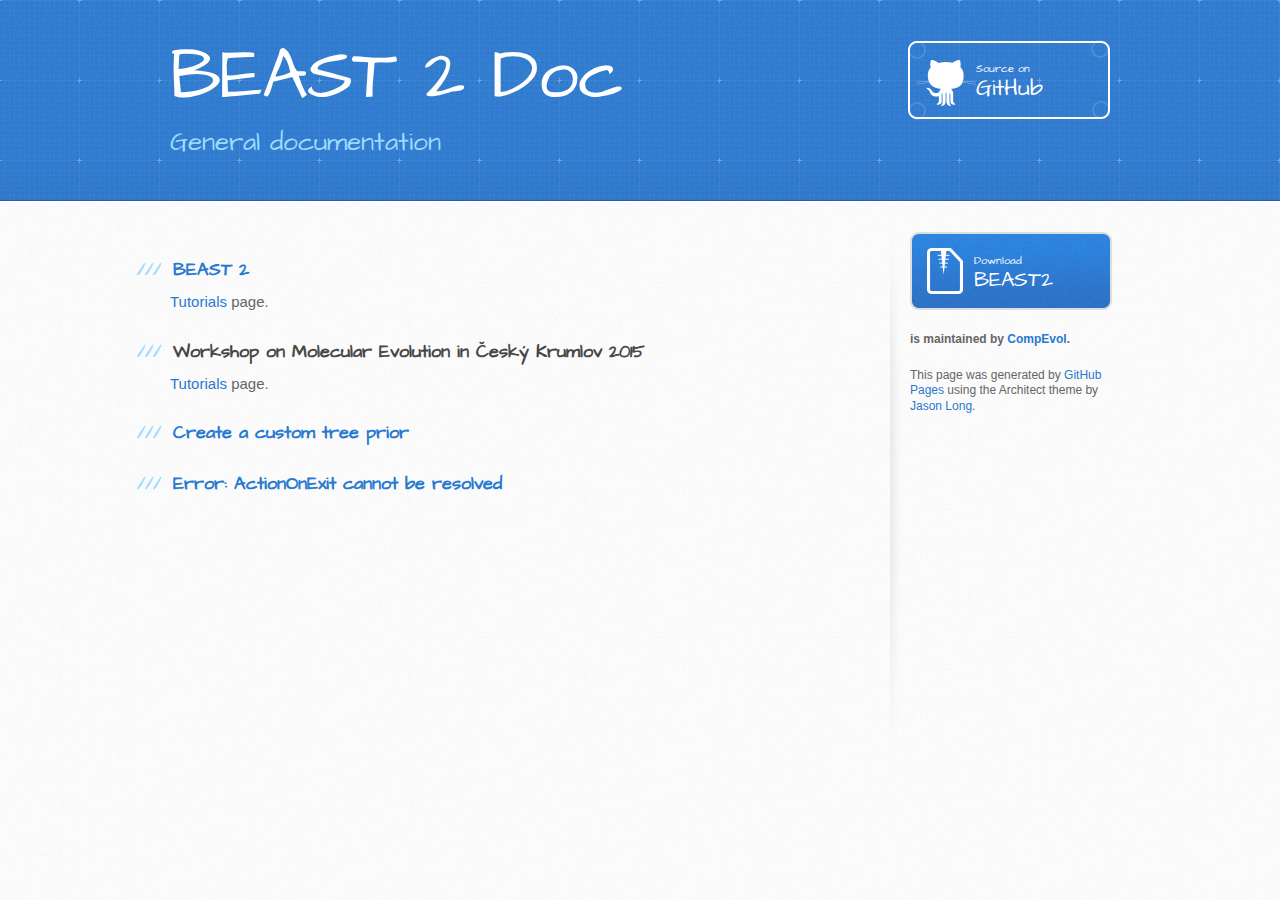
<file: index.html>
<!DOCTYPE html>
<html>
  <head>
    <meta charset='utf-8'>
    <meta http-equiv="X-UA-Compatible" content="chrome=1">
    <meta name="viewport" content="width=device-width, initial-scale=1, maximum-scale=1">
    <link href='https://fonts.googleapis.com/css?family=Architects+Daughter' rel='stylesheet' type='text/css'>
    <link rel="stylesheet" type="text/css" href="stylesheets/stylesheet.css" media="screen">
    <link rel="stylesheet" type="text/css" href="stylesheets/github-light.css" media="screen">
    <link rel="stylesheet" type="text/css" href="stylesheets/print.css" media="print">

    <!--[if lt IE 9]>
    <script src="//html5shiv.googlecode.com/svn/trunk/html5.js"></script>
    <![endif]-->

    <title>Tutorials</title>
  </head>

  <body>
    <header>
      <div class="inner">
        <h1>BEAST 2 Doc</h1>
        <h2>General documentation</h2>
        <a href="https://github.com/CompEvol/tutorials/tree/gh-pages" class="button"><small>Source on</small> GitHub</a>
      </div>
    </header>

    <div id="content-wrapper">
      <div class="inner clearfix">
        <section id="main-content">          
<h3><a id="welcome-to-github-pages" class="anchor" href="#welcome-to-github-pages" aria-hidden="true">
<span class="octicon octicon-link"></span></a><a href="http://beast2.org">BEAST 2</a></h3>

<p><a href="http://beast2.org/tutorials/">Tutorials</a> page.</p>

<h3><a id="welcome-to-github-pages" class="anchor" href="#welcome-to-github-pages" aria-hidden="true">
<span class="octicon octicon-link"></span></a>Workshop on Molecular Evolution in Český Krumlov 2015</h3>

<p><a href="http://compevol.github.io/tutorials/ceskykrumlov.html">Tutorials</a> page.</p>

<h3><a id="welcome-to-github-pages" class="anchor" href="#welcome-to-github-pages" aria-hidden="true">
<span class="octicon octicon-link"></span></a>
<a href="https://github.com/BEAST2-Dev/beast-docs/blob/master/CreateNewTreePrior/CreateNewTreePrior.md">
Create a custom tree prior</a></h3>

<h3><a id="welcome-to-github-pages" class="anchor" href="#welcome-to-github-pages" aria-hidden="true">
<span class="octicon octicon-link"></span></a>
<a href="https://github.com/BEAST2-Dev/beast-docs/blob/master/ActionOnExitCannotBeResolved/ActionOnExitCannotBeResolved.md">
Error: ActionOnExit cannot be resolved</a></h3>

<p></p>
<p></p>

</section>
        <aside id="sidebar">
          <a href="https://github.com/CompEvol/beast2/releases" class="button">
            <small>Download</small>
            BEAST2
          </a>
          
          <p class="repo-owner"><a href="https://github.com/CompEvol/tutorials"></a> is maintained by <a href="https://github.com/CompEvol">CompEvol</a>.</p>

          <p>This page was generated by <a href="https://pages.github.com">GitHub Pages</a> using the Architect theme by <a href="https://twitter.com/jasonlong">Jason Long</a>.</p>
        </aside>
      </div>
    </div>

  
  </body>
</html>
</file>
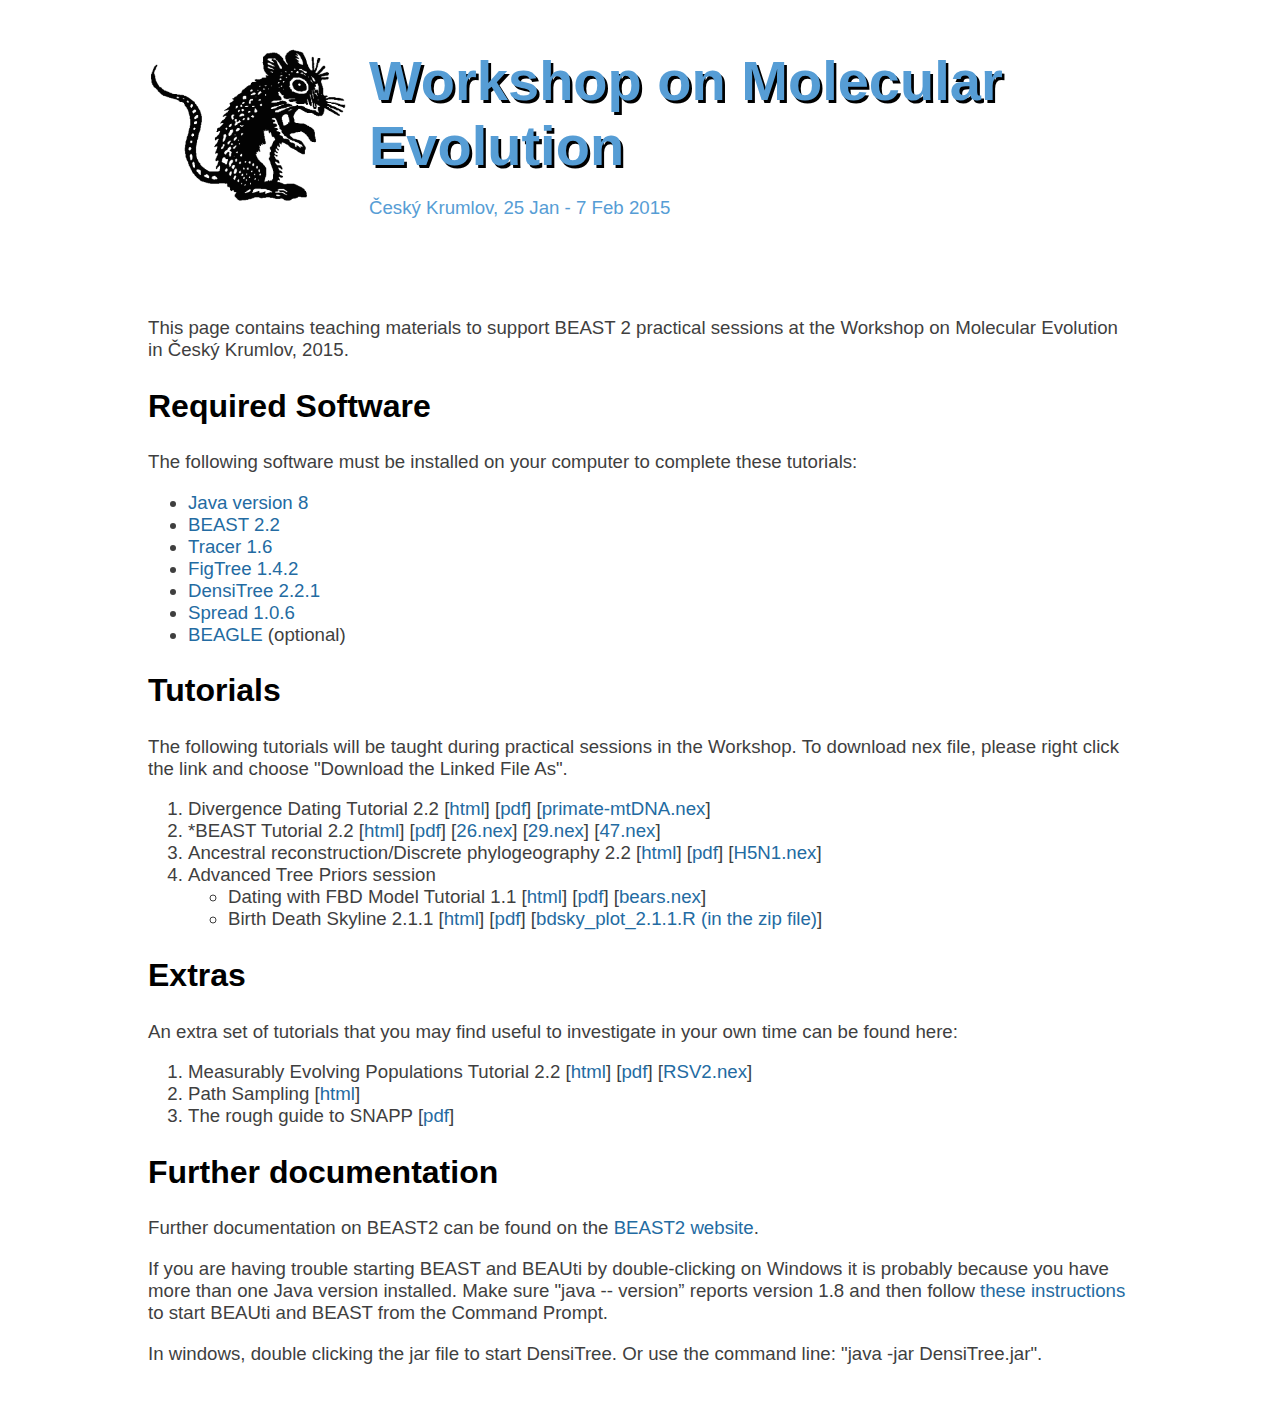
<file: ceskykrumlov.html>
<meta http-equiv="Content-Type" content="text/html; charset=utf-8" />
<html>

<head>
<link rel="stylesheet" type="text/css" href="beast2.css">
</head>

<body>

<div id="container">

<div id="header">
<div id="sidebar"><a href="http://beast2.org"><img src='beast2.png' width='199'/></a></div>
<!-- <div style='float:left clear:both'> -->
<div id="rightContent">
<h1>Workshop on Molecular Evolution</h1>
<p>Český Krumlov, 25 Jan - 7 Feb 2015</p>
</div>
</div>

<div id="mainContent">
<p>This page contains teaching materials to support BEAST 2 practical sessions at the
Workshop on Molecular Evolution in Český Krumlov, 2015. <p>

<h2>Required Software</h2>

<p>The following software must be installed on your computer to complete these tutorials:

<ul>
<li> <a href="https://www.java.com/en/">Java version 8</a></li> 
<li> <a href="http://github.com/CompEvol/beast2/releases/tag/V2.2.0">BEAST 2.2 </a></li>
<li> <a href="http://tree.bio.ed.ac.uk/software/tracer/">Tracer 1.6</a> </li>
<li> <a href="http://tree.bio.ed.ac.uk/software/figtree/">FigTree 1.4.2</a> </li>
<li> <a href="https://www.cs.auckland.ac.nz/~remco/DensiTree/DensiTree.v2.2.1.jar">DensiTree 2.2.1</a></li>
<li> <a href="http://www.kuleuven.be/aidslab/phylogeography/SPREAD.html">Spread 1.0.6</a> </li>
<li> <a href="http://beast.bio.ed.ac.uk/beagle/">BEAGLE</a> (optional) </li>
</ul>
</p>

<h2>Tutorials</h2>

<p> 
The following tutorials will be taught during practical sessions in the Workshop. 

To download nex file, please right click the link and choose &quot;Download the Linked File As&quot;.<ol>
<li> Divergence Dating Tutorial 2.2 [<a href="./beast2/DivergenceDating/DivergenceDatingTutorial.html">html</a>] [<a href="https://github.com/CompEvol/beast2/blob/master/doc/tutorials/DivergenceDating/DivergenceDatingTutorialv2.2.0.pdf?raw=true">pdf</a>] [<a href="https://github.com/CompEvol/beast2/blob/master/examples/nexus/primate-mtDNA.nex?raw=true">primate-mtDNA.nex</a>]</li>
<li> *BEAST Tutorial 2.2 [<a href="./beast2/STARBEAST/StarBEAST_tutorial.html">html</a>] [<a href="https://github.com/CompEvol/beast2/blob/master/doc/tutorials/STARBEAST/StarBEAST_tutorialv2.2.0.pdf?raw=true">pdf</a>] [<a href="https://github.com/CompEvol/beast2/blob/master/examples/nexus/26.nex?raw=true">26.nex</a>] [<a href="https://github.com/CompEvol/beast2/blob/master/examples/nexus/29.nex?raw=true">29.nex</a>] [<a href="https://github.com/CompEvol/beast2/blob/master/examples/nexus/47.nex?raw=true">47.nex</a>]</li>
<li> Ancestral reconstruction/Discrete phylogeography 2.2 [<a href="./beast2/PhylogeographyDiscrete/AR.html">html</a>] [<a href="tutorials/PhylogeographyDiscrete/ARv2.2.0.pdf">pdf</a>] [<a href="http://beast-classic.googlecode.com/svn/trunk/examples/nexus/H5N1.nex">H5N1.nex</a>]</li>
<li> Advanced Tree Priors session
  <ul>
    <li> Dating with FBD Model Tutorial 1.1 [<a href="./beast2/FBDDating/tutorial.html">html</a>] [<a href="https://github.com/CompEvol/sampled-ancestors/blob/master/doc/FBDDatingTutorial/tutorial.pdf?raw=true">pdf</a>] [<a href="https://github.com/CompEvol/sampled-ancestors/blob/master/examples/nexus/bears.nex?raw=true">bears.nex</a>]</li>
    <li> Birth Death Skyline 2.1.1 [<a href="./beast2/bdsky/bdskytutorial.html">html</a>] [<a href="tutorials/bdsky/bdskytutorialv2.1.1.pdf">pdf</a>] [<a href="https://github.com/BEAST2-Dev/bdsky/blob/master/doc/BDSKY_plot_2.1.1.zip?raw=true">bdsky_plot_2.1.1.R (in the zip file)</a>] </li>
  </ul>
</ol>
</p>

<h2>Extras</h2>

<p>An extra set of tutorials that you may find useful to investigate in your own time can be found here:</p>

<ol>
<li> Measurably Evolving Populations Tutorial 2.2 [<a href="./beast2/MEPs/MEPs.html">html</a>] [<a href="https://github.com/CompEvol/beast2/blob/master/doc/tutorials/MEPs/MEPsv2.2.0.pdf?raw=true">pdf</a>] [<a href="https://github.com/CompEvol/beast2/blob/master/examples/nexus/RSV2.nex?raw=true">RSV2.nex</a>]</li>
<li> Path Sampling [<a href="http://www.beast2.org/wiki/index.php/Path_Sampling">html</a>]</li>
<li> The rough guide to SNAPP [<a href="http://snap-mcmc.googlecode.com/files/SNAPPv1.1.pdf">pdf</a>]</li>
</ol>

<h2>Further documentation</h2>

<p>Further documentation on BEAST2 can be found on the <a href="http://www.beast2.org">BEAST2 website</a>.</p>

<p>If you are having trouble starting BEAST and BEAUti by double-clicking on Windows it is probably 
because you have more than one Java version installed. Make sure "java -- version” reports version 1.8 
and then follow <a href="http://blog.beast2.org/2014/03/18/on-the-bleeding-edge-with-beast-2-using-dev-build-from-command-line-and-running-beast-faster-on-windows/">these instructions</a>
to start BEAUti and BEAST from the Command Prompt.</p>
<p>In windows, double clicking the jar file to start DensiTree. Or use the command line: 
"java -jar DensiTree.jar".
</p>
<p></p>

</div>
</div>

</body>

</html>
</file>
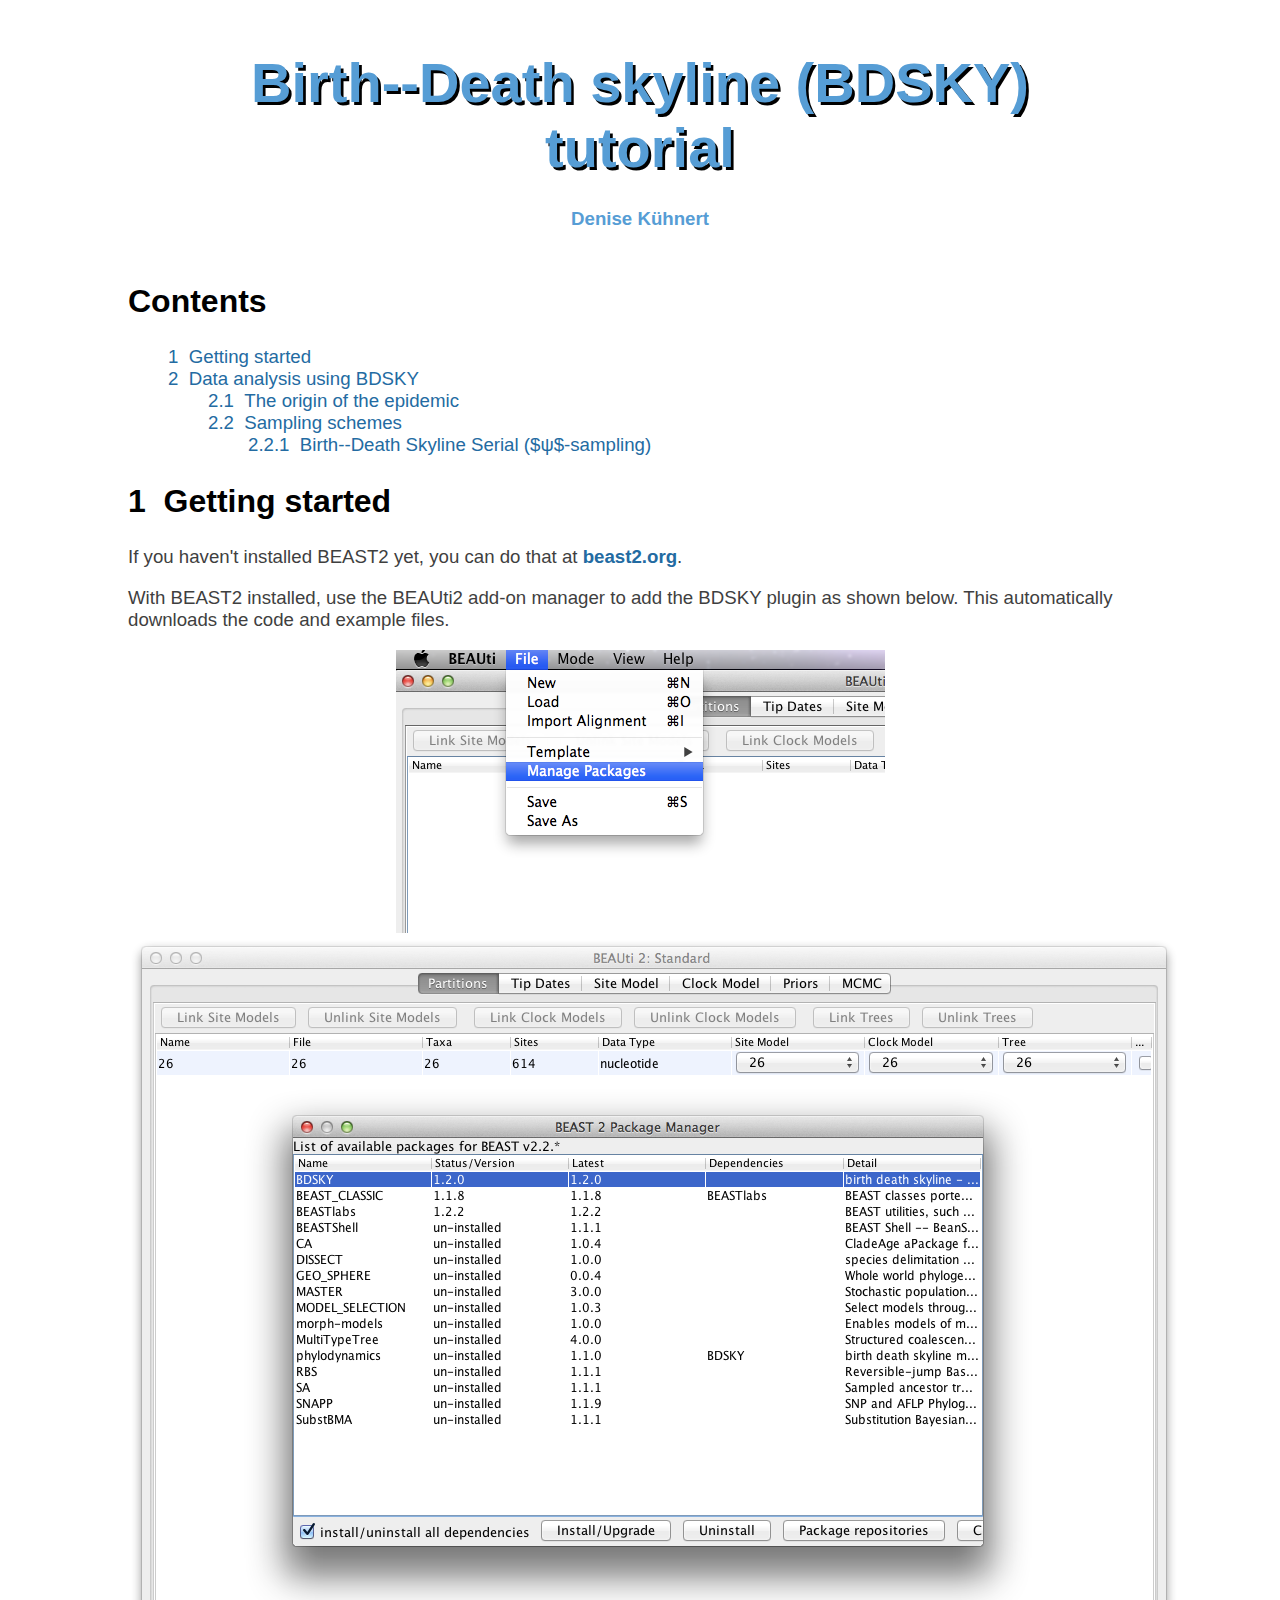
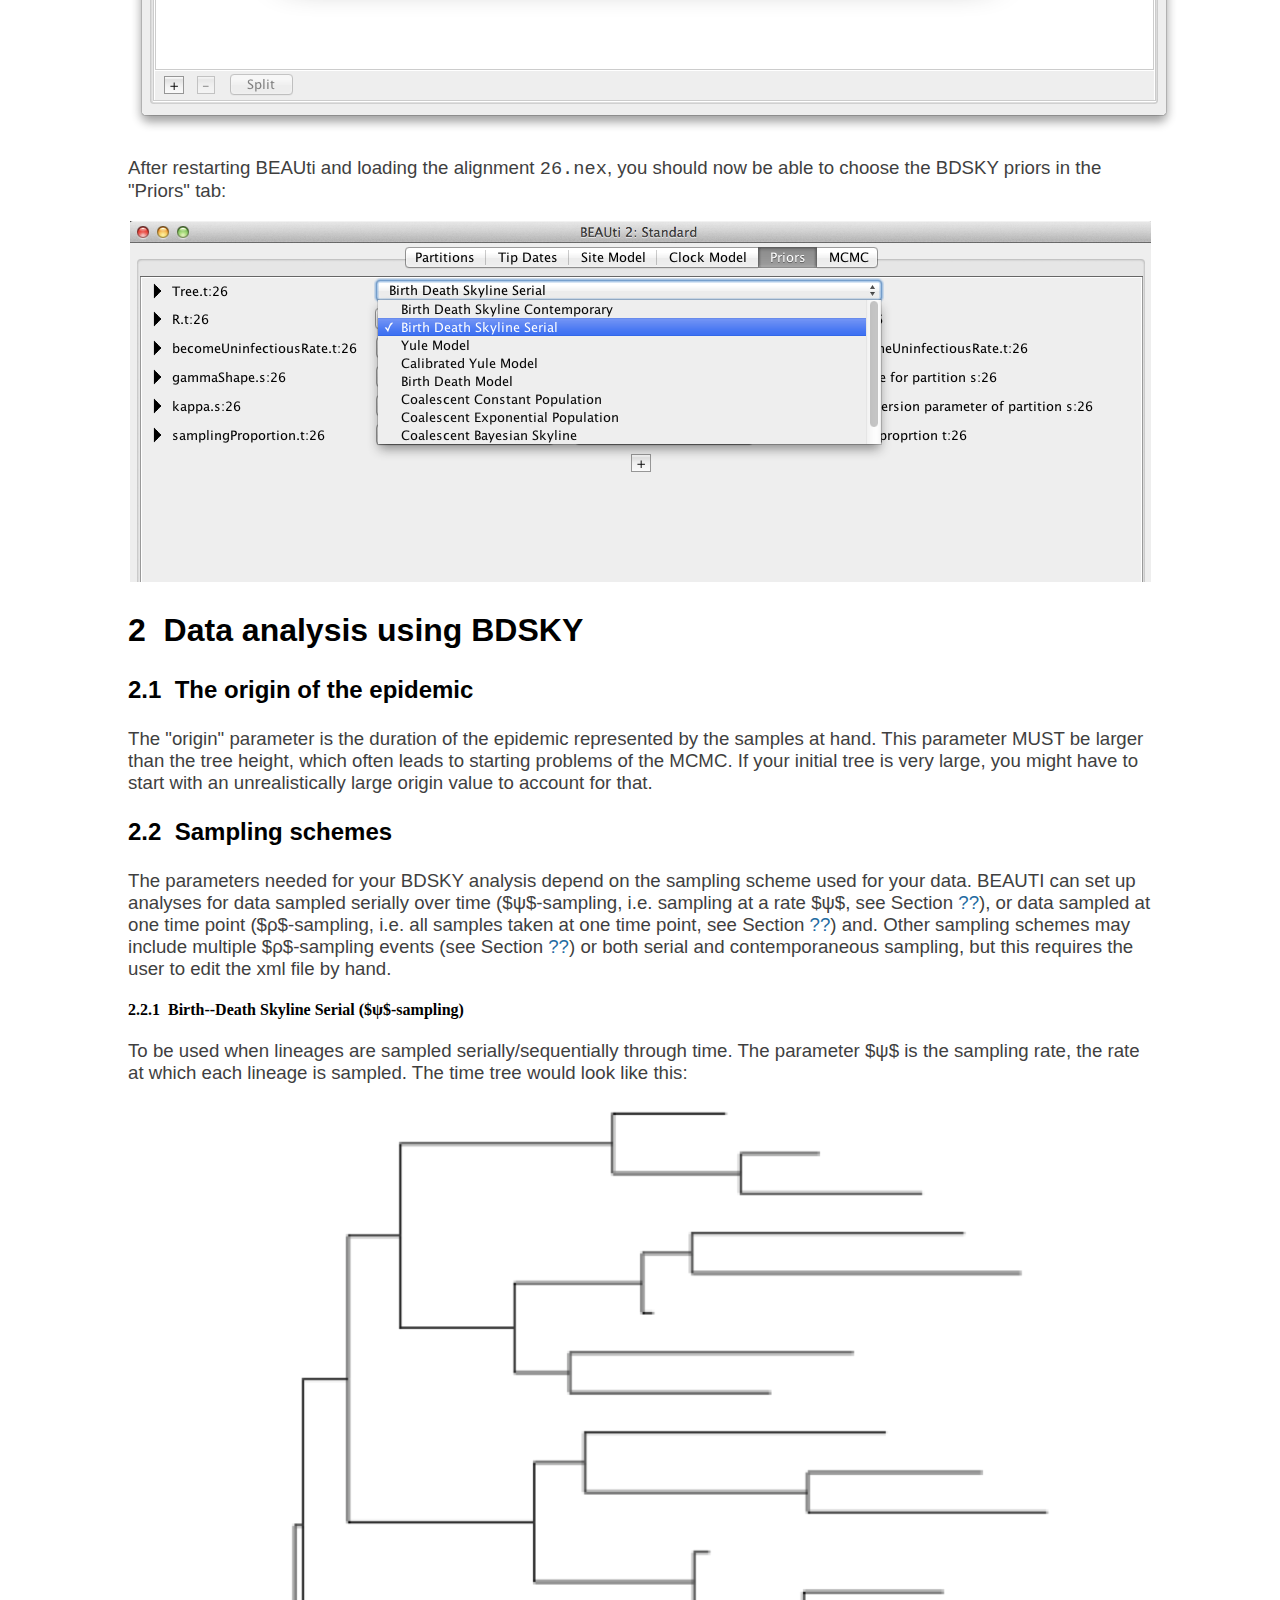
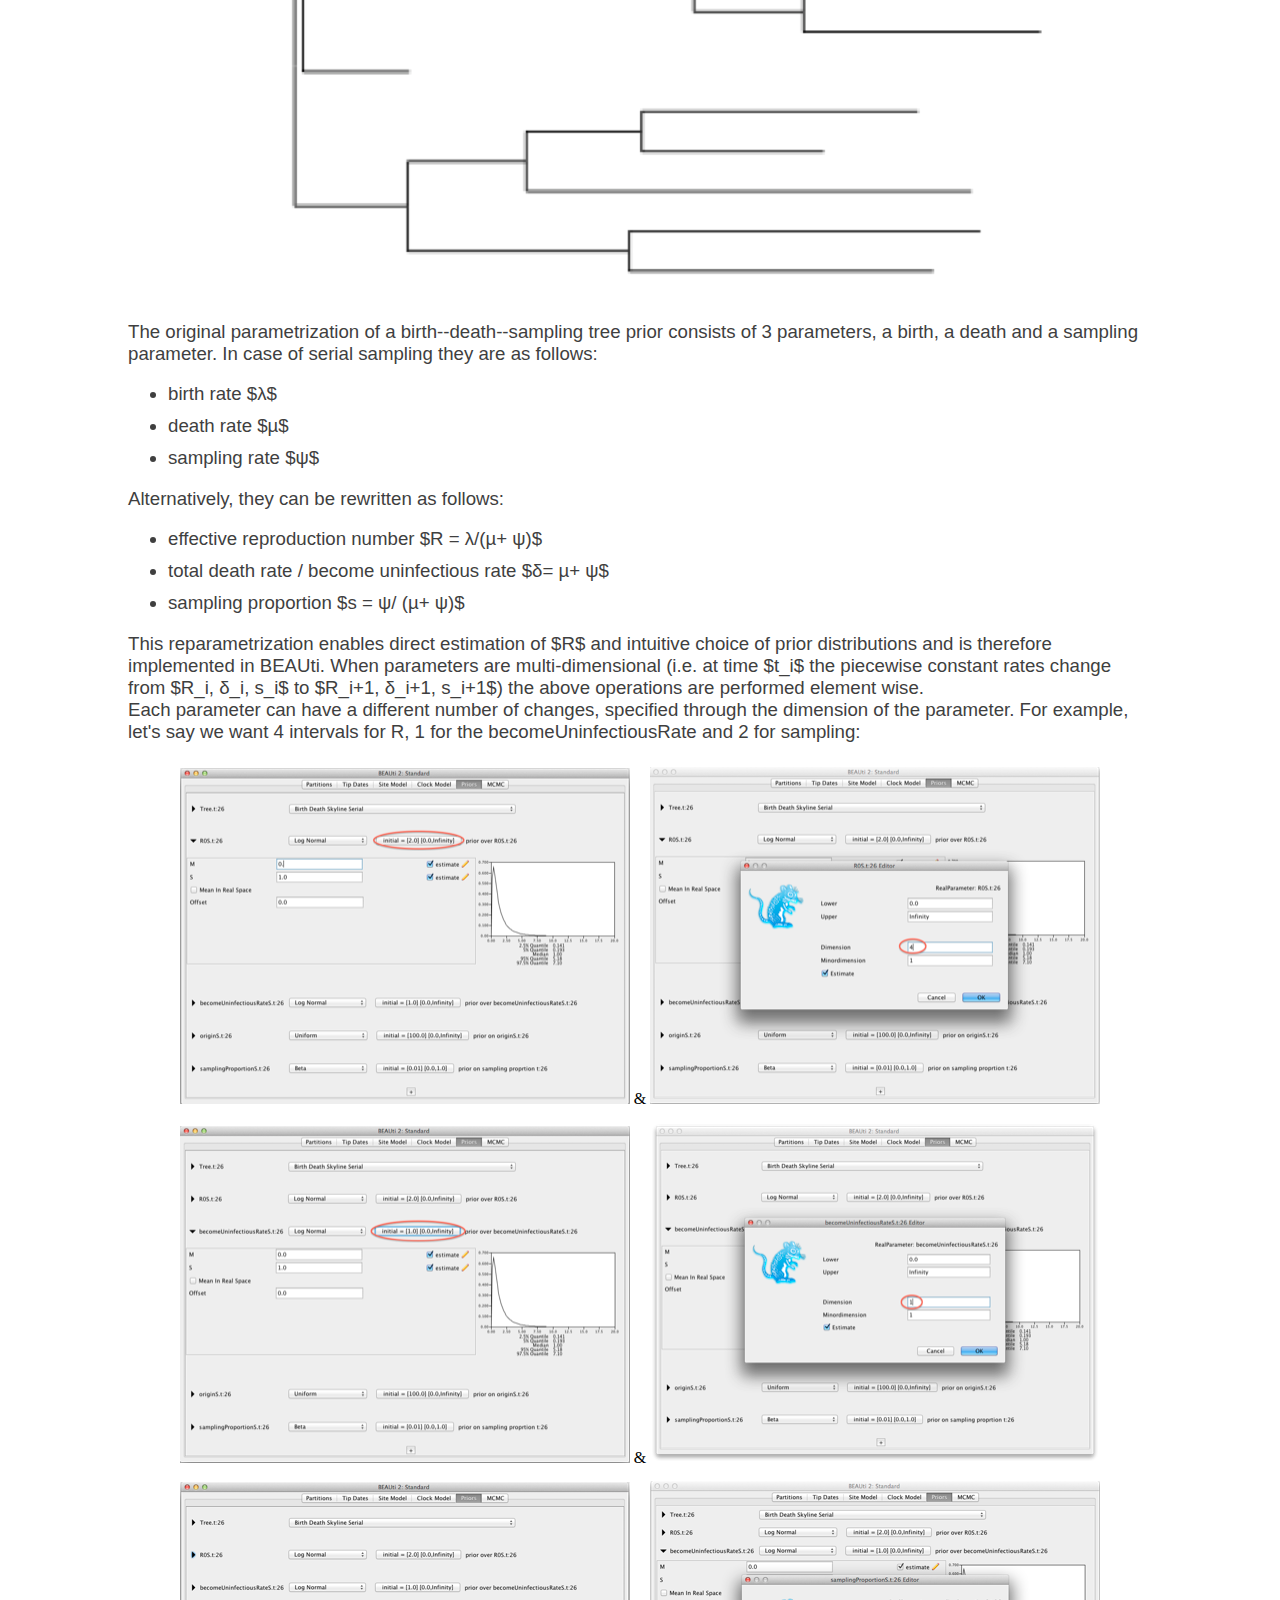
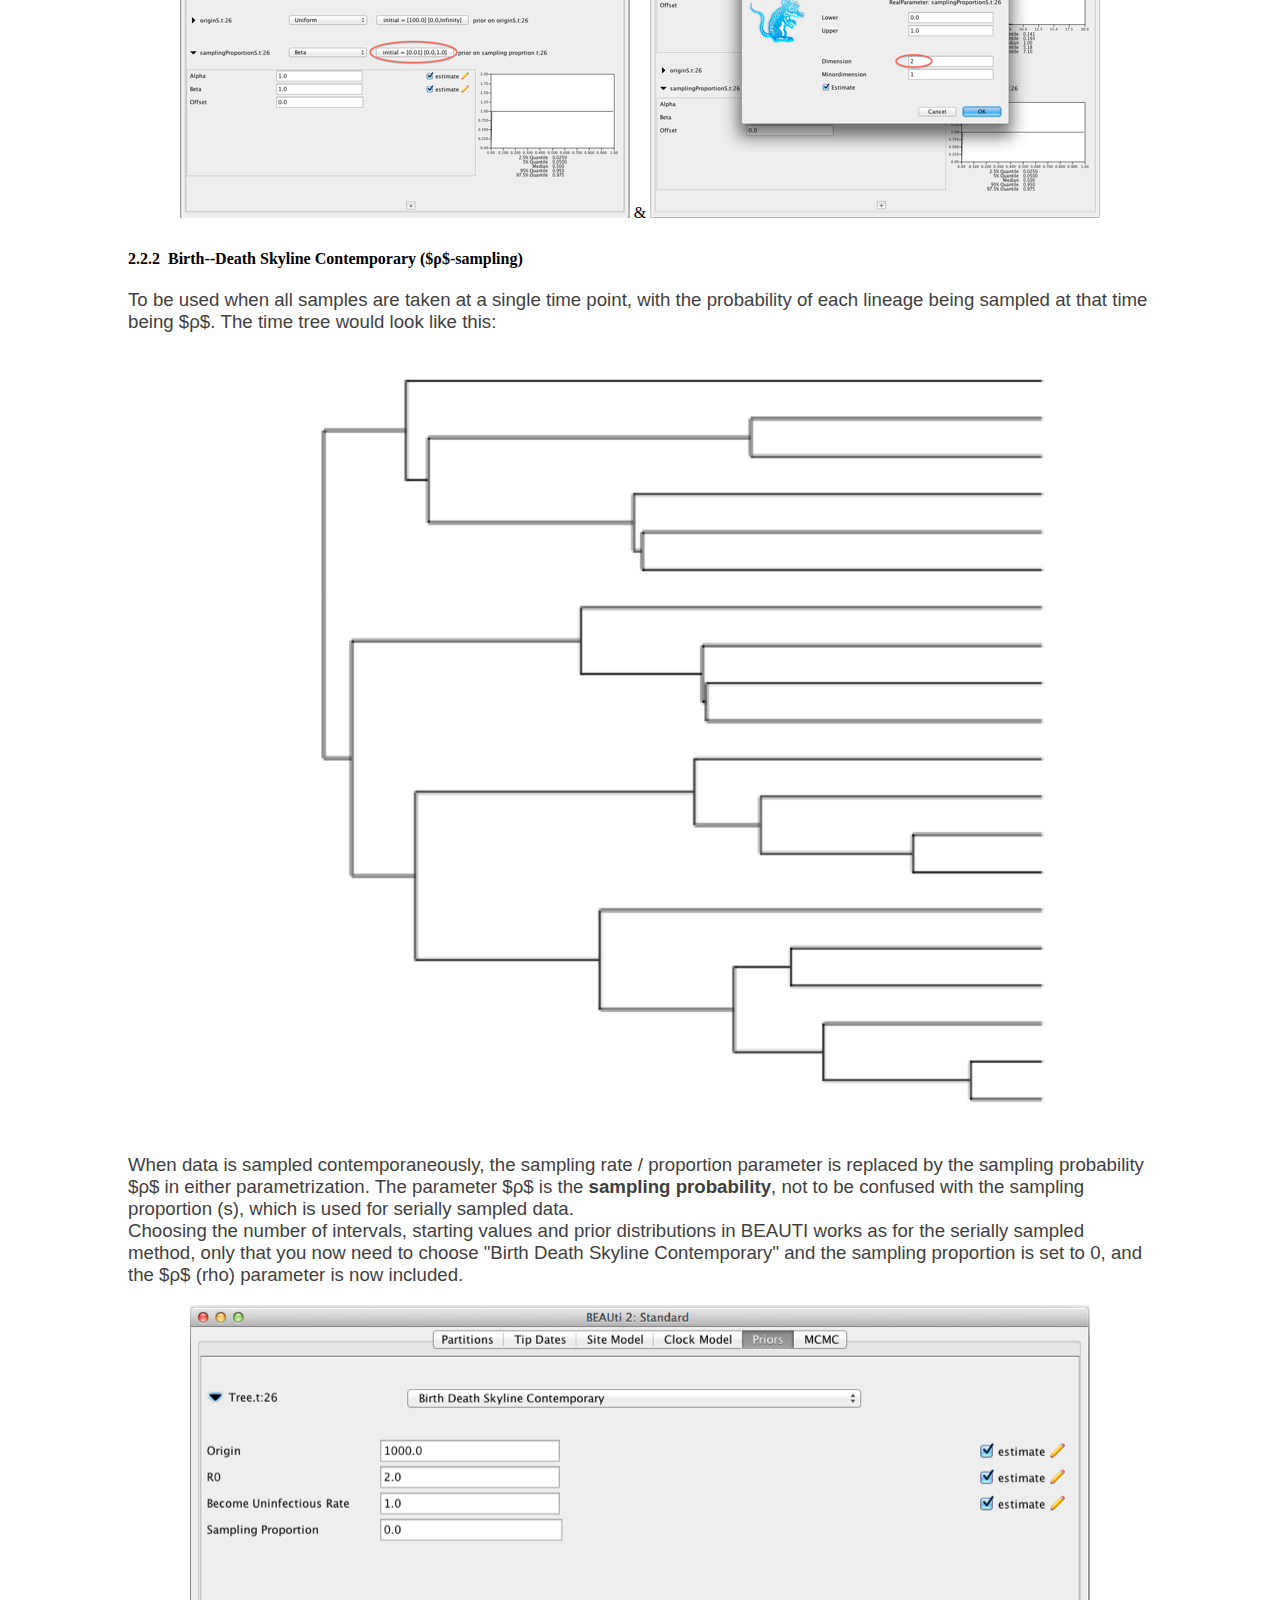
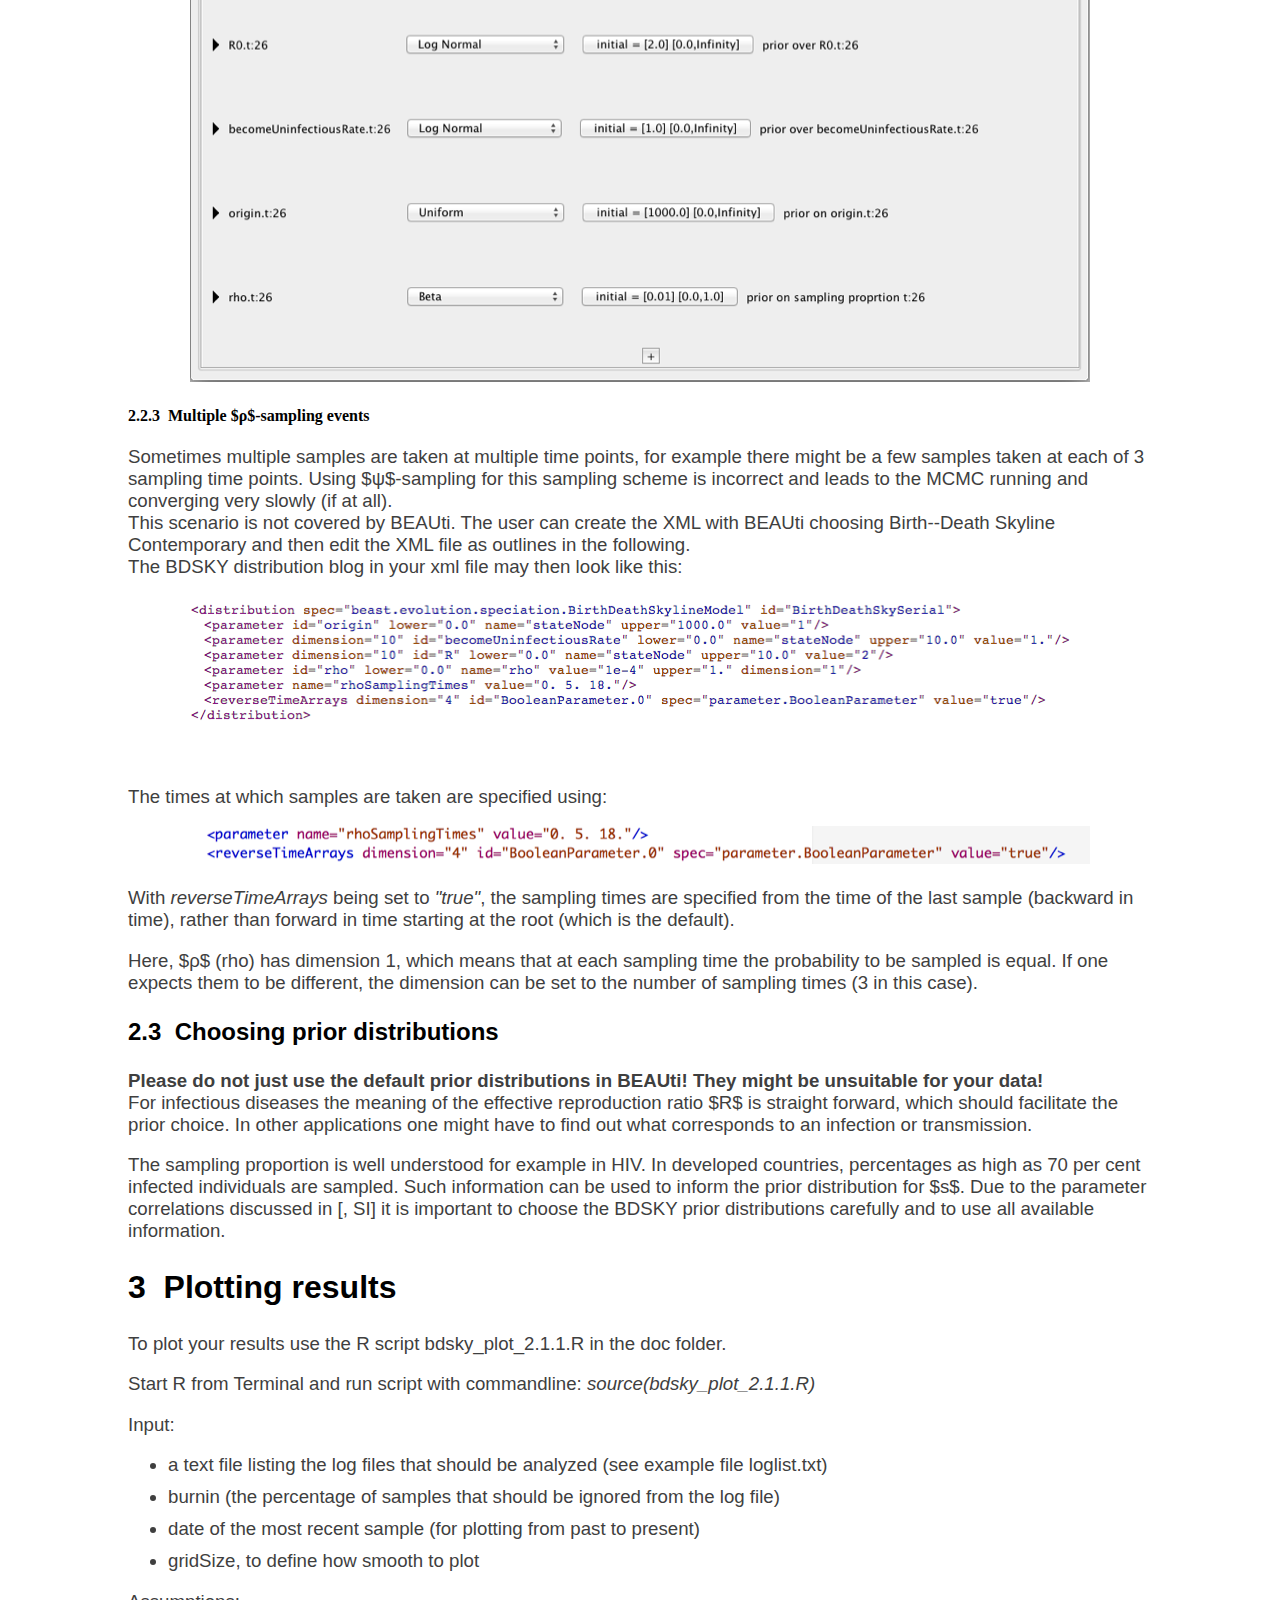
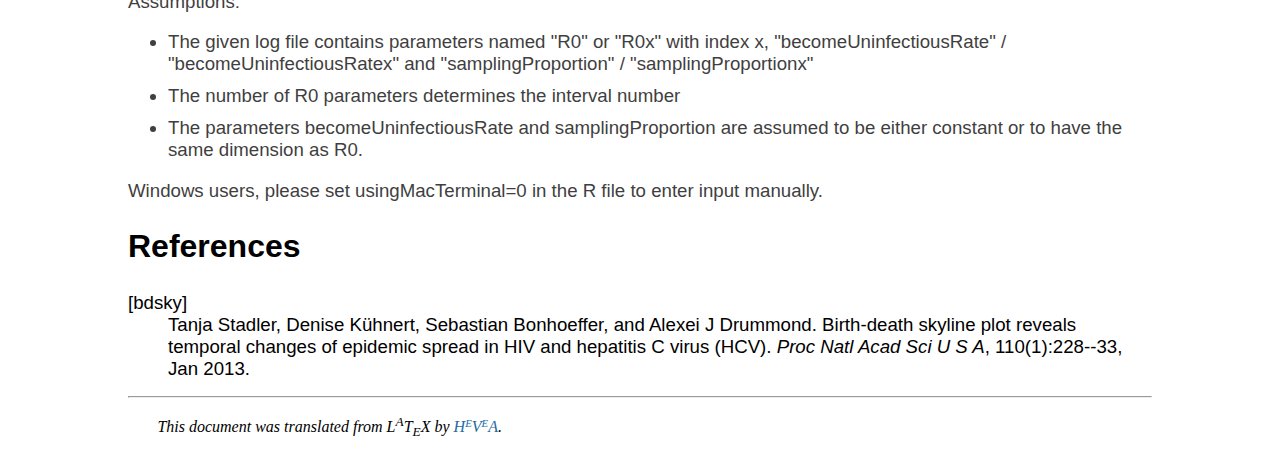
<file: beast2/bdsky/bdskytutorial.html>
<!DOCTYPE html>
<html>
<head>
<meta http-equiv="Content-Type" content="text/html; charset=US-ASCII">
<meta name="generator" content="hevea 2.01">
<style type="text/css">
.li-itemize{margin:1ex 0ex;}
.li-enumerate{margin:1ex 0ex;}
.dd-description{margin:0ex 0ex 1ex 4ex;}
.dt-description{margin:0ex;}
.toc{list-style:none;}
.footnotetext{margin:0ex; padding:0ex;}
div.footnotetext P{margin:0px; text-indent:1em;}
.thefootnotes{text-align:left;margin:0ex;}
.dt-thefootnotes{margin:0em;}
.dd-thefootnotes{margin:0em 0em 0em 2em;}
.footnoterule{margin:1em auto 1em 0px;width:50%;}
.caption{padding-left:2ex; padding-right:2ex; margin-left:auto; margin-right:auto}
.title{margin:2ex auto;text-align:center}
.titlemain{margin:1ex 2ex 2ex 1ex;}
.titlerest{margin:0ex 2ex;}
.center{text-align:center;margin-left:auto;margin-right:auto;}
.flushleft{text-align:left;margin-left:0ex;margin-right:auto;}
.flushright{text-align:right;margin-left:auto;margin-right:0ex;}
div table{margin-left:inherit;margin-right:inherit;margin-bottom:2px;margin-top:2px}
td table{margin:auto;}
table{border-collapse:collapse;}
td{padding:0;}
.cellpadding0 tr td{padding:0;}
.cellpadding1 tr td{padding:1px;}
pre{text-align:left;margin-left:0ex;margin-right:auto;}
blockquote{margin-left:4ex;margin-right:4ex;text-align:left;}
td p{margin:0px;}
.boxed{border:1px solid black}
.textboxed{border:1px solid black}
.vbar{border:none;width:2px;background-color:black;}
.hbar{border:none;height:2px;width:100%;background-color:black;}
.hfill{border:none;height:1px;width:200%;background-color:black;}
.vdisplay{border-collapse:separate;border-spacing:2px;width:auto; empty-cells:show; border:2px solid red;}
.vdcell{white-space:nowrap;padding:0px; border:2px solid green;}
.display{border-collapse:separate;border-spacing:2px;width:auto; border:none;}
.dcell{white-space:nowrap;padding:0px; border:none;}
.dcenter{margin:0ex auto;}
.vdcenter{border:solid #FF8000 2px; margin:0ex auto;}
.minipage{text-align:left; margin-left:0em; margin-right:auto;}
.marginpar{border:solid thin black; width:20%; text-align:left;}
.marginparleft{float:left; margin-left:0ex; margin-right:1ex;}
.marginparright{float:right; margin-left:1ex; margin-right:0ex;}
.theorem{text-align:left;margin:1ex auto 1ex 0ex;}
.part{margin:2ex auto;text-align:center}
</style><link rel="stylesheet" type="text/css" href="../../beast2.css">
<title>Birth--Death skyline (BDSKY) tutorial
</title>
</head>
<body ><div id="container">
<!--HEVEA command line is: hevea bdskytutorial -->
<!--CUT STYLE article--><!--CUT DEF section 1 --><table class="title"><tr><td style="padding:1ex"><h1 class="titlemain">Birth--Death skyline (BDSKY) tutorial</h1><h3 class="titlerest">Denise K&#XFC;hnert</h3></td></tr>
</table><!--TOC section id=sec1 Contents-->
<h2 id="sec1" class="section">Contents</h2><!--SEC END --><ul class="toc"><li class="li-toc">
<a href="#sec2">1&#XA0;&#XA0;Getting started</a>
</li><li class="li-toc"><a href="#sec3">2&#XA0;&#XA0;Data analysis using BDSKY</a>
<ul class="toc"><li class="li-toc">
<a href="#sec4">2.1&#XA0;&#XA0;The origin of the epidemic</a>
</li><li class="li-toc"><a href="#sec5">2.2&#XA0;&#XA0;Sampling schemes</a>
<ul class="toc"><li class="li-toc">
<a href="#sec6">2.2.1&#XA0;&#XA0;Birth--Death Skyline Serial ($&#X3C8;$-sampling)</a>
</li></ul>
</li></ul>
</li></ul>
<!--TOC section id=sec2 Getting started-->
<h2 id="sec2" class="section">1&#XA0;&#XA0;Getting started</h2><!--SEC END --><p>If you haven't installed BEAST2 yet, you can do that at <a href="http://beast2.org"><span style="font-weight:bold">beast2.org</span></a>.</p><p>With BEAST2 installed, use the BEAUti2 add-on manager to add the BDSKY plugin as shown below. This automatically downloads the code and example files.</p><div class="center">
<img src="figures/BEAUTI_addonmanager.hevea.png">
</div><div class="center">
<img src="figures/BEAUTI_BDSKY1.hevea.png">
</div><p>After restarting BEAUti and loading the alignment <span style="font-family:monospace">26.nex</span>, you should now be able to choose the BDSKY priors in the "Priors" tab: 
</p><div class="center">
<img src="figures/BEAUTI_BDSKY2.hevea.png">
</div>
<!--TOC section id=sec3 Data analysis using BDSKY-->
<h2 id="sec3" class="section">2&#XA0;&#XA0;Data analysis using BDSKY</h2><!--SEC END -->
<!--TOC subsection id=sec4 The origin of the epidemic-->
<h3 id="sec4" class="subsection">2.1&#XA0;&#XA0;The origin of the epidemic</h3><!--SEC END --><p>The "origin" parameter is the duration of the epidemic represented by the samples at hand. This parameter MUST be larger than the tree height, which often leads to starting problems of the MCMC. If your initial tree is very large, you might have to start with an unrealistically large origin value to account for that. </p>
<!--TOC subsection id=sec5 Sampling schemes-->
<h3 id="sec5" class="subsection">2.2&#XA0;&#XA0;Sampling schemes</h3><!--SEC END --><p>The parameters needed for your BDSKY analysis depend on the sampling scheme used for your data. BEAUTI can set up analyses for data sampled serially over time ($&#X3C8;$-sampling, i.e.&#XA0;sampling at a rate $&#X3C8;$, see Section <a href="#psi-sampling">??</a>), or data sampled at one time point ($&#X3C1;$-sampling, i.e.&#XA0;all samples taken at one time point, see Section <a href="#rho-sampling">??</a>) and. Other sampling schemes may include multiple $&#X3C1;$-sampling events (see Section <a href="#Extensions">??</a>) or both serial and contemporaneous sampling, but this requires the user to edit the xml file by hand.</p>
<!--TOC subsubsection id=sec6 Birth--Death Skyline Serial ($&#X3C8;$-sampling)-->
<h4 id="sec6" class="subsubsection">2.2.1&#XA0;&#XA0;Birth--Death Skyline Serial ($&#X3C8;$-sampling)</h4><!--SEC END --><p>
<a id="psi-sampling"></a>
To be used when lineages are sampled serially/sequentially through time. The parameter $&#X3C8;$ is the sampling rate, the rate at which each lineage is sampled. The time tree would look like this:
</p><div class="center">
<img src="figures/figure_serial_tree.hevea.png">
</div><p>The original parametrization of a birth--death--sampling tree prior consists of 3 parameters, a birth, a death and a sampling parameter. In case of serial sampling they are as follows: </p><ul class="itemize"><li class="li-itemize">
birth rate $&#X3BB;$
</li><li class="li-itemize">death rate $&#XB5;$
</li><li class="li-itemize">sampling rate $&#X3C8;$
</li></ul><p>Alternatively, they can be rewritten as follows:</p><ul class="itemize"><li class="li-itemize">
effective reproduction number $R = &#X3BB;/(&#XB5;+ &#X3C8;)$
</li><li class="li-itemize">total death rate / become uninfectious rate $&#X3B4;= &#XB5;+ &#X3C8;$
</li><li class="li-itemize">sampling proportion $s = &#X3C8;/ (&#XB5;+ &#X3C8;)$
</li></ul><p>This reparametrization enables direct estimation of $R$ and intuitive choice of prior distributions and is therefore implemented in BEAUti.
When parameters are multi-dimensional (i.e.&#XA0;at time $t_i$ the piecewise constant rates change from $R_i, &#X3B4;_i, s_i$ to $R_i+1, &#X3B4;_i+1, s_i+1$) the above operations are performed element wise. <br>

Each parameter can have a different number of changes, specified through the dimension of the parameter. For example, let's say we want 4 intervals for R, 1 for the becomeUninfectiousRate and 2 for sampling: <br>
</p><table style="border-spacing:6px;border-collapse:separate;" class="cellpading0"><tr><td style="text-align:center;white-space:nowrap" ><img src="figures/BEAUTI_bdsky_param1.hevea.png">
&amp;
<img src="figures/BEAUTI_bdsky_param2.hevea.png"></td></tr>
</table><table style="border-spacing:6px;border-collapse:separate;" class="cellpading0"><tr><td style="text-align:center;white-space:nowrap" ><img src="figures/BEAUTI_bdsky_param3.hevea.png">
&amp;
<img src="figures/BEAUTI_bdsky_param4.hevea.png"></td></tr>
</table><table style="border-spacing:6px;border-collapse:separate;" class="cellpading0"><tr><td style="text-align:center;white-space:nowrap" ><img src="figures/BEAUTI_bdsky_param5.hevea.png">
&amp;
<img src="figures/BEAUTI_bdsky_param6.hevea.png"></td></tr>
</table>
<!--TOC subsubsection id=sec7 Birth--Death Skyline Contemporary ($&#X3C1;$-sampling)-->
<h4 id="sec7" class="subsubsection">2.2.2&#XA0;&#XA0;Birth--Death Skyline Contemporary ($&#X3C1;$-sampling)</h4><!--SEC END --><p>
<a id="rho-sampling"></a>
To be used when all samples are taken at a single time point, with the probability of each lineage being sampled at that time being $&#X3C1;$. The time tree would look like this:
</p><div class="center">
<img src="figures/figure_contemp_tree.hevea.png">
</div><p>When data is sampled contemporaneously, the sampling rate / proportion parameter is replaced by the sampling probability $&#X3C1;$ in either parametrization.
The parameter $&#X3C1;$ is the <span style="font-weight:bold">sampling probability</span>, not to be confused with the sampling proportion (s), which is used for serially sampled data.<br>

Choosing the number of intervals, starting values and prior distributions in BEAUTI works as for the serially sampled method, only that you now need to choose "Birth Death Skyline Contemporary" and the sampling proportion is set to 0, and the $&#X3C1;$ (rho) parameter is now included.
</p><div class="center">
<img src="figures/BEAUTI_bdsky_contemp.hevea.png">
</div>
<!--TOC subsubsection id=sec8 Multiple $&#X3C1;$-sampling events-->
<h4 id="sec8" class="subsubsection">2.2.3&#XA0;&#XA0;Multiple $&#X3C1;$-sampling events</h4><!--SEC END --><p>
<a id="Extensions"></a></p><p>Sometimes multiple samples are taken at multiple time points, for example there might be a few samples taken at each of 3 sampling time points. Using $&#X3C8;$-sampling for this sampling scheme is incorrect and leads to the MCMC running and converging very slowly (if at all).<br>

This scenario is not covered by BEAUti. The user can create the XML with BEAUti choosing Birth--Death Skyline Contemporary and then edit the XML file as outlines in the following.<br>

The BDSKY distribution blog in your xml file may then look like this: 
</p><div class="center">
<img src="figures/multiplerho.hevea.png">
</div><p>The times at which samples are taken are specified using:
</p><div class="center">
<img src="figures/multiplerhotimes.hevea.png">
</div><p>
With <span style="font-style:italic">reverseTimeArrays</span> being set to <span style="font-style:italic">"true"</span>, the sampling times are specified from the time of the last sample (backward in time), rather than forward in time starting at the root (which is the default).</p><p>Here, $&#X3C1;$ (rho) has dimension 1, which means that at each sampling time the probability to be sampled is equal. If one expects them to be different, the dimension can be set to the number of sampling times (3 in this case).</p>
<!--TOC subsection id=sec9 Choosing prior distributions-->
<h3 id="sec9" class="subsection">2.3&#XA0;&#XA0;Choosing prior distributions</h3><!--SEC END --><p><span style="font-weight:bold">Please do not just use the default prior distributions in BEAUti! They might be unsuitable for your data!</span><br>

For infectious diseases the meaning of the effective reproduction ratio $R$ is straight forward, which should facilitate the prior choice. In other applications one might have to find out what corresponds to an infection or transmission. </p><p>The sampling proportion is well understood for example in HIV. In developed countries, percentages as high as 70 per cent infected individuals are sampled. Such information can be used to inform the prior distribution for $s$. Due to the parameter correlations discussed in [<a href="#bdsky"></a>, SI] it is important to choose the BDSKY prior distributions carefully and to use all available information.</p>
<!--TOC section id=sec10 Plotting results-->
<h2 id="sec10" class="section">3&#XA0;&#XA0;Plotting results</h2><!--SEC END --><p>
To plot your results use the R script bdsky_plot_2.1.1.R in the doc folder.</p><p>Start R from Terminal and run script with commandline: <span style="font-style:italic">source(bdsky_plot_2.1.1.R) </span></p><p>Input: 
</p><ul class="itemize"><li class="li-itemize"> 
a text file listing the log files that should be analyzed (see example file loglist.txt)
</li><li class="li-itemize">burnin (the percentage of samples that should be ignored from the log file)
</li><li class="li-itemize">date of the most recent sample (for plotting from past to present)
</li><li class="li-itemize">gridSize, to define how smooth to plot
</li></ul><p>Assumptions:
</p><ul class="itemize"><li class="li-itemize"> 
The given log file contains parameters named "R0" or "R0x" with index x, 
	"becomeUninfectiousRate" / "becomeUninfectiousRatex" and 
	"samplingProportion" / "samplingProportionx"
</li><li class="li-itemize">The number of R0 parameters determines the interval number
</li><li class="li-itemize">The parameters becomeUninfectiousRate and samplingProportion are assumed to be either constant or to have the same dimension as R0. 
</li></ul><p>Windows users, please set usingMacTerminal=0 in the R file to enter input manually.</p><!--TOC section id=sec11 References-->
<h2 id="sec11" class="section">References</h2><!--SEC END --><dl class="thebibliography"><dt class="dt-thebibliography">
<a id="bdsky">[bdsky]</a></dt><dd class="dd-thebibliography">
Tanja Stadler, Denise K&#XFC;hnert, Sebastian Bonhoeffer, and Alexei&#XA0;J Drummond.
Birth-death skyline plot reveals temporal changes of epidemic spread
in HIV and hepatitis C virus (HCV).
<em>Proc Natl Acad Sci U S A</em>, 110(1):228--33, Jan 2013.</dd></dl><!--CUT END -->
<!--HTMLFOOT-->
<!--ENDHTML-->
<!--FOOTER-->
<hr style="height:2"><blockquote class="quote"><em>This document was translated from L<sup>A</sup>T<sub>E</sub>X by
</em><a href="http://hevea.inria.fr/index.html"><em>H</em><em><span style="font-size:small"><sup>E</sup></span></em><em>V</em><em><span style="font-size:small"><sup>E</sup></span></em><em>A</em></a><em>.</em></blockquote></div></body>
</html>
</file>
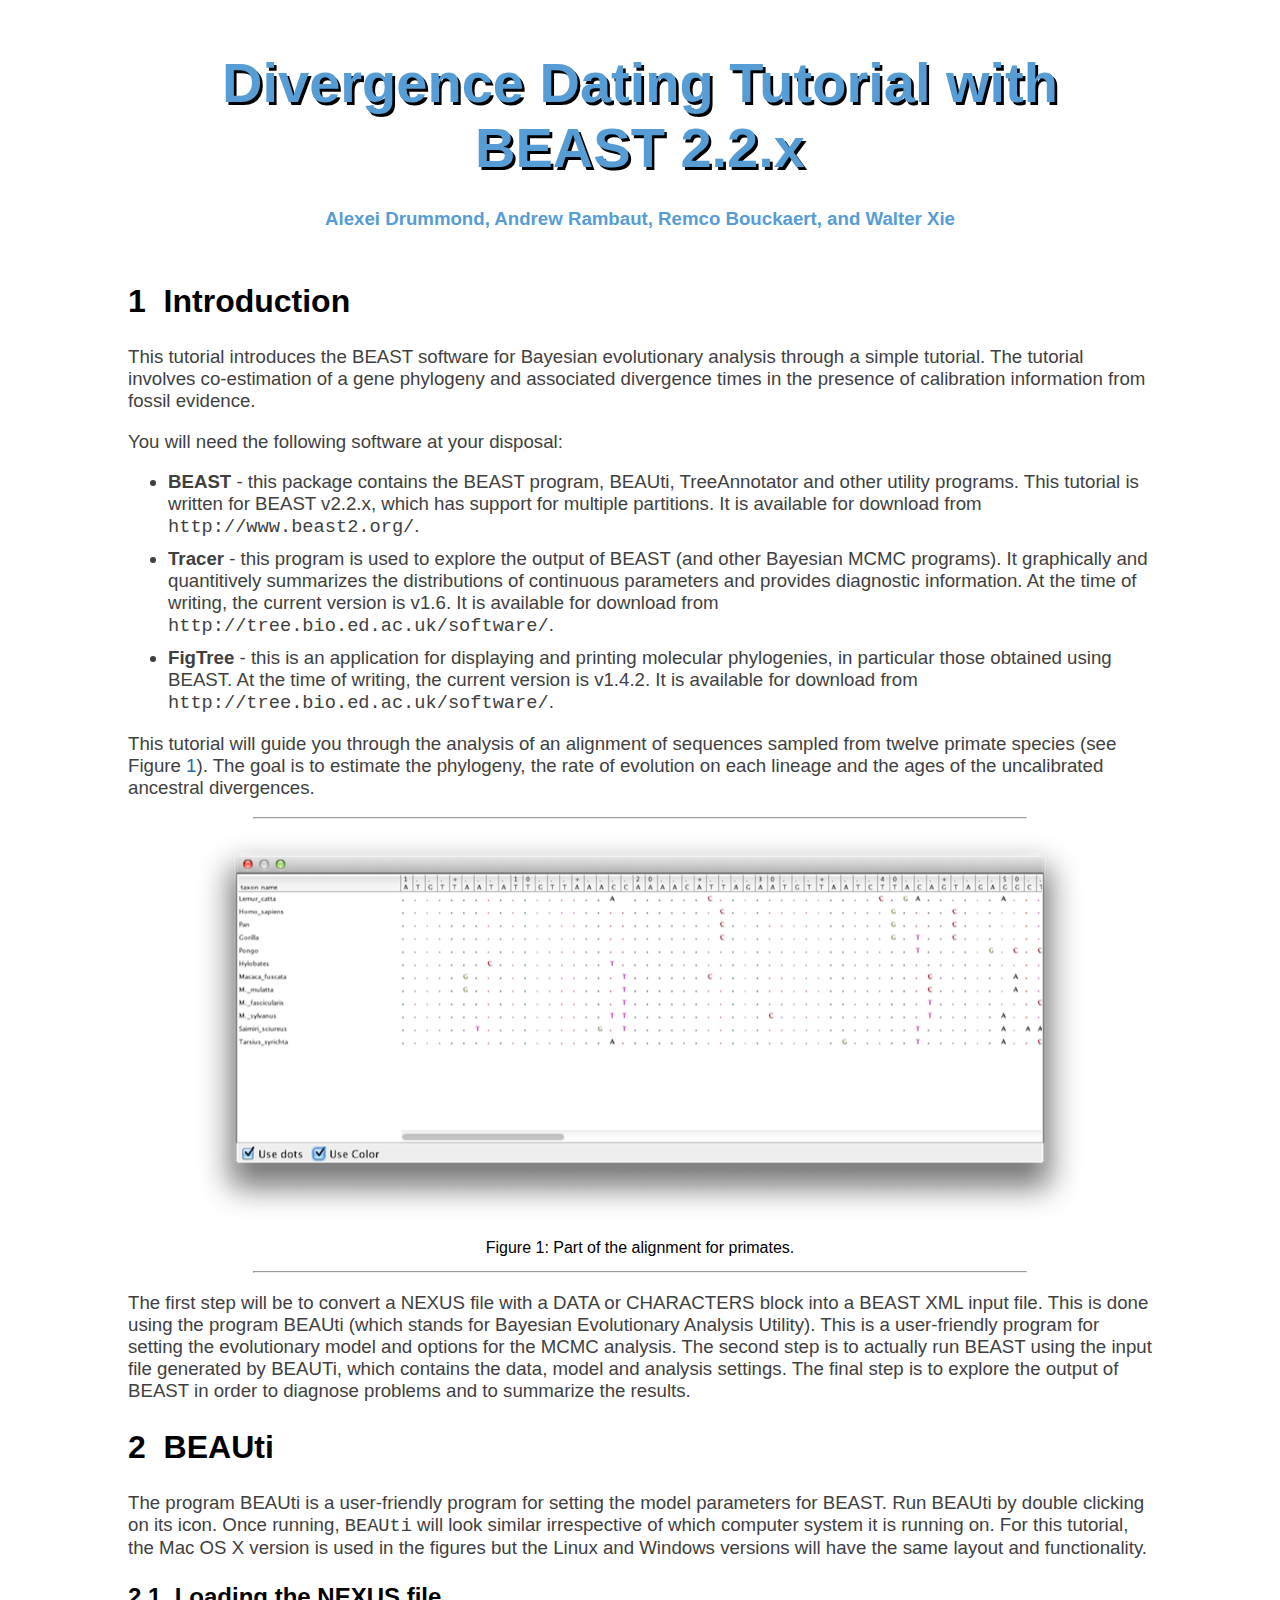
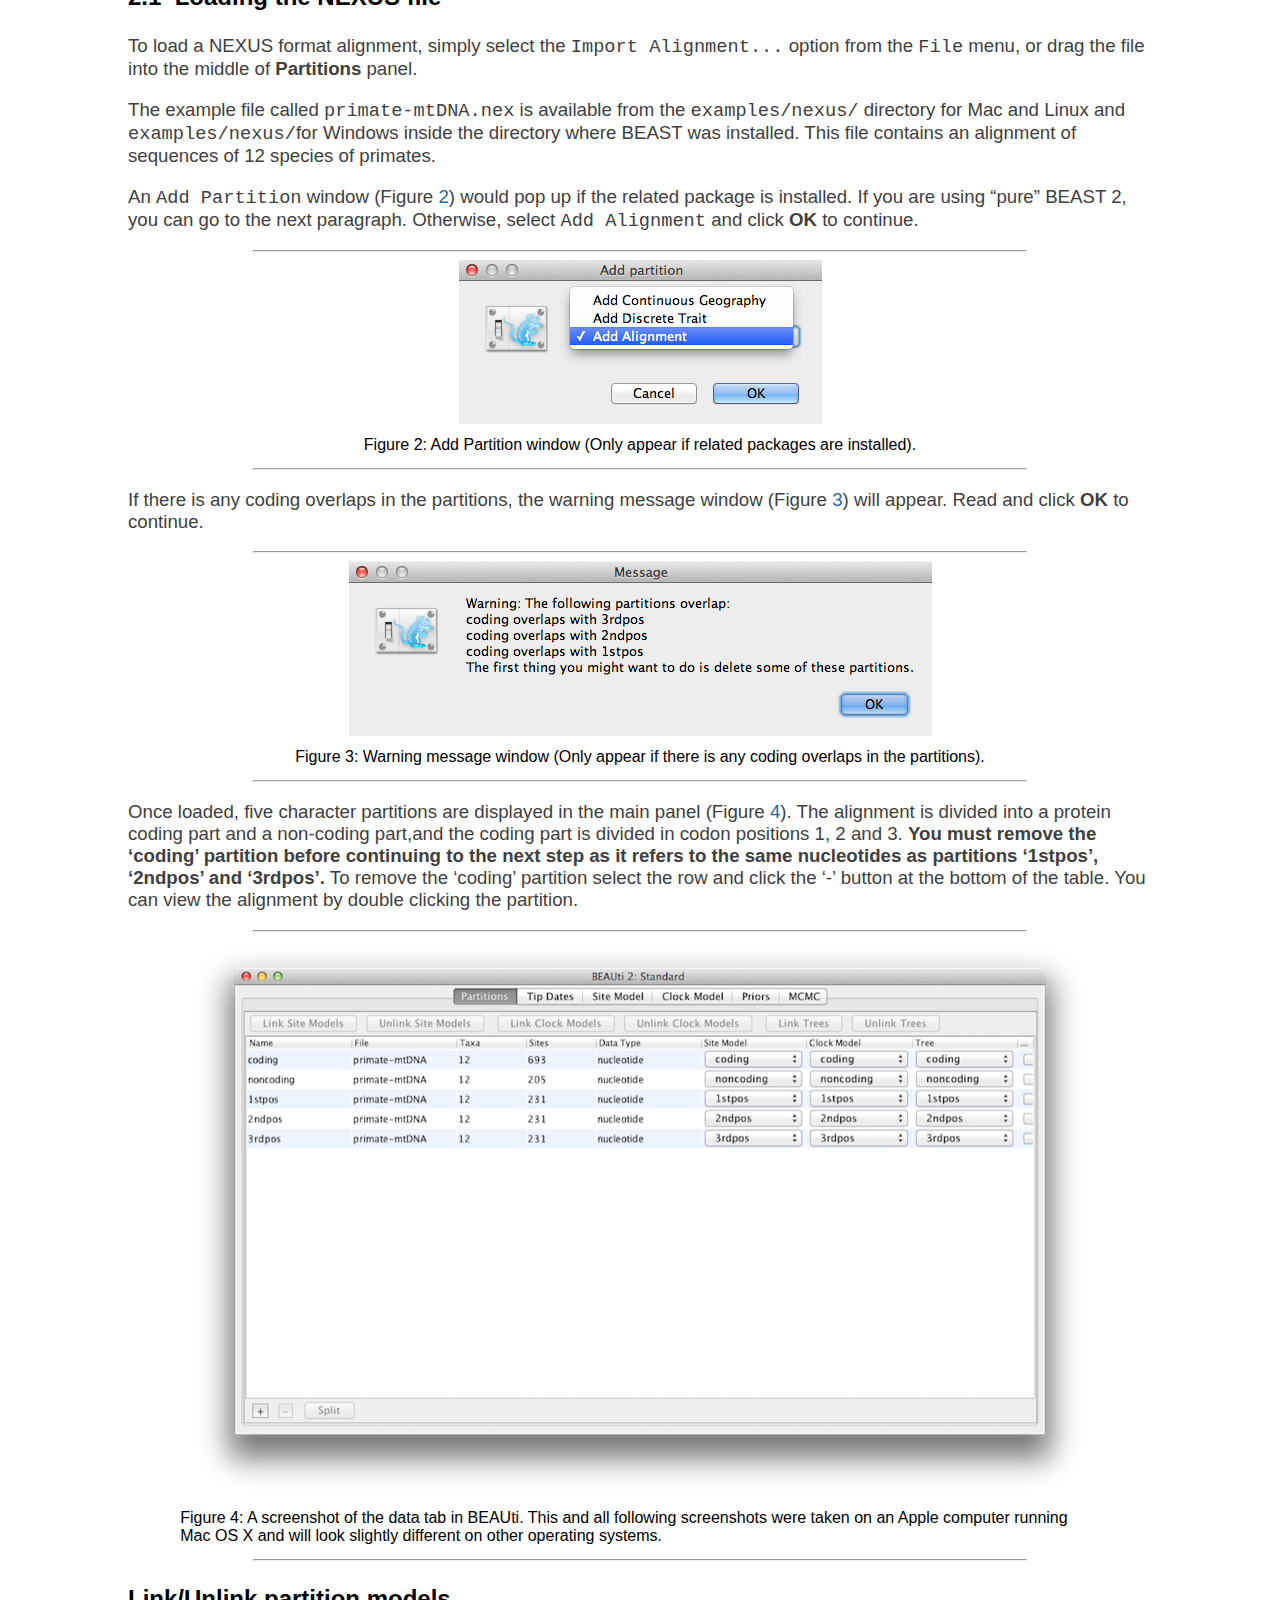
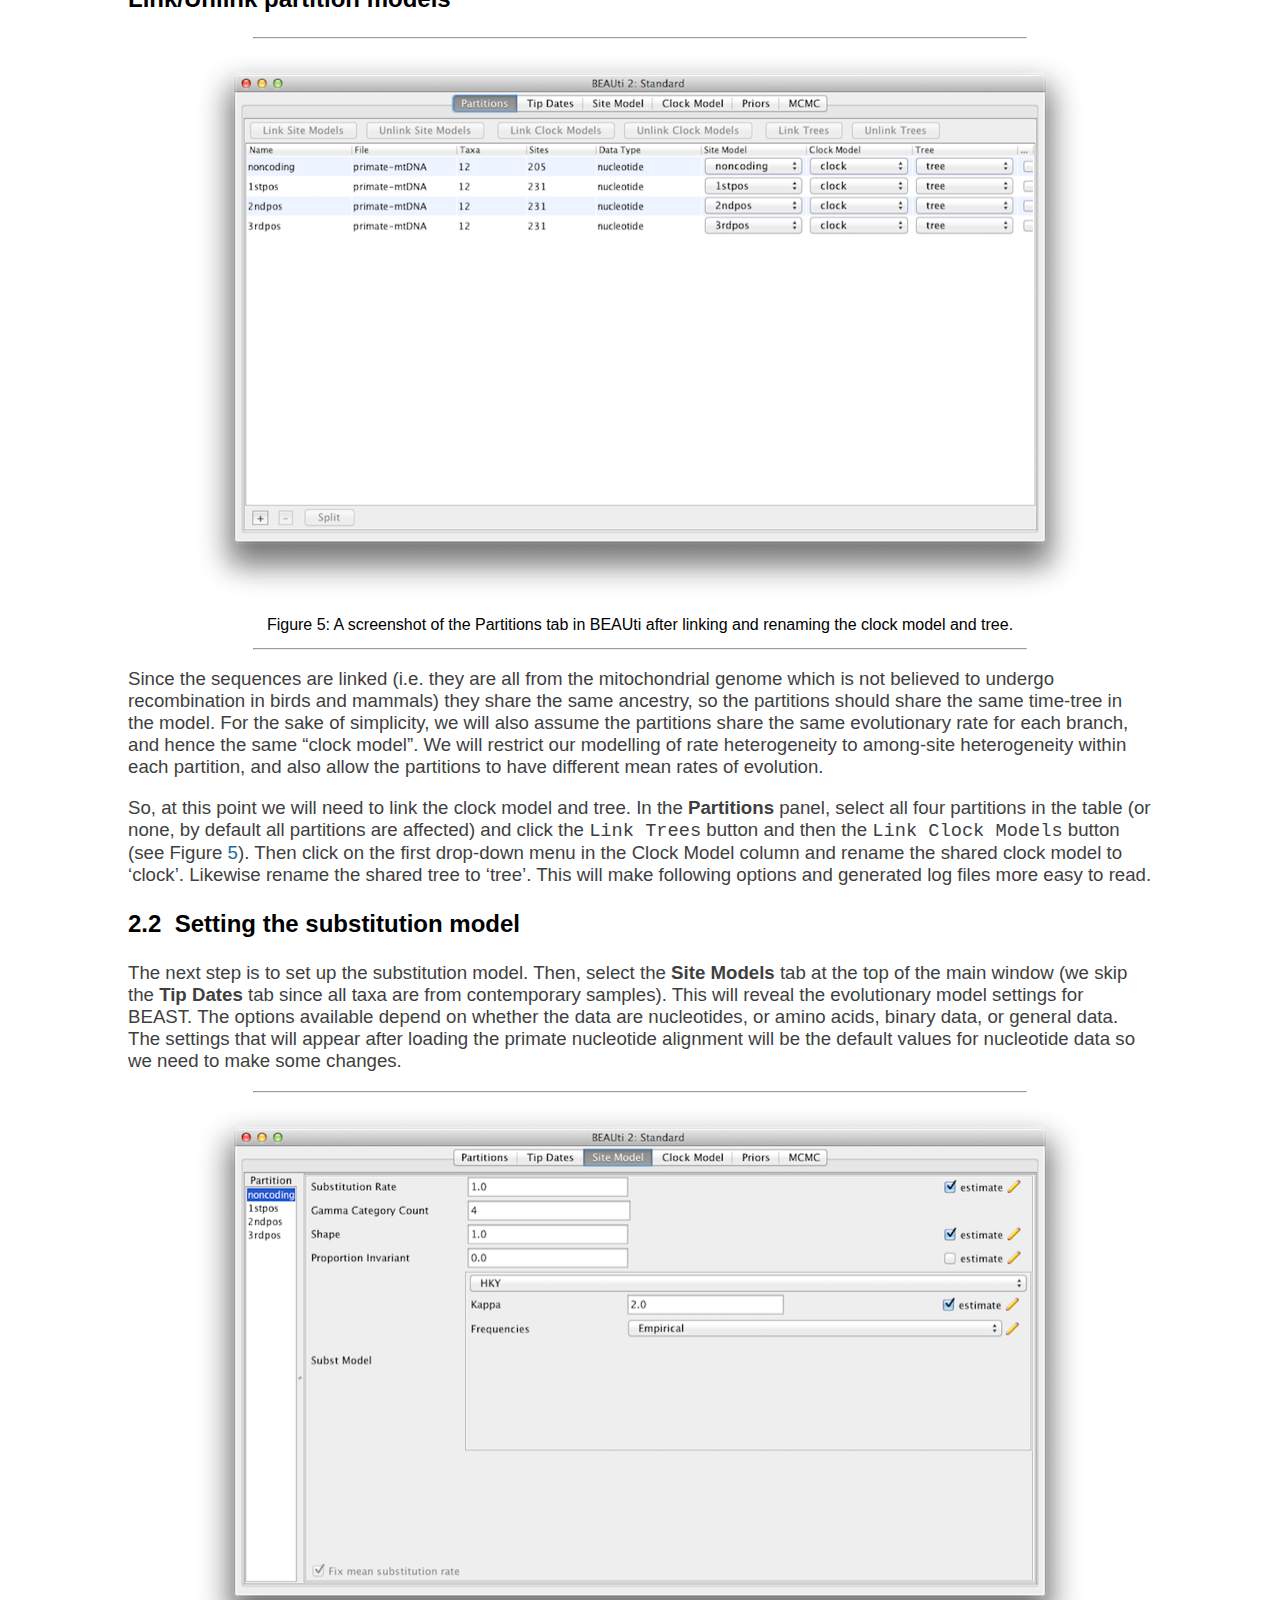
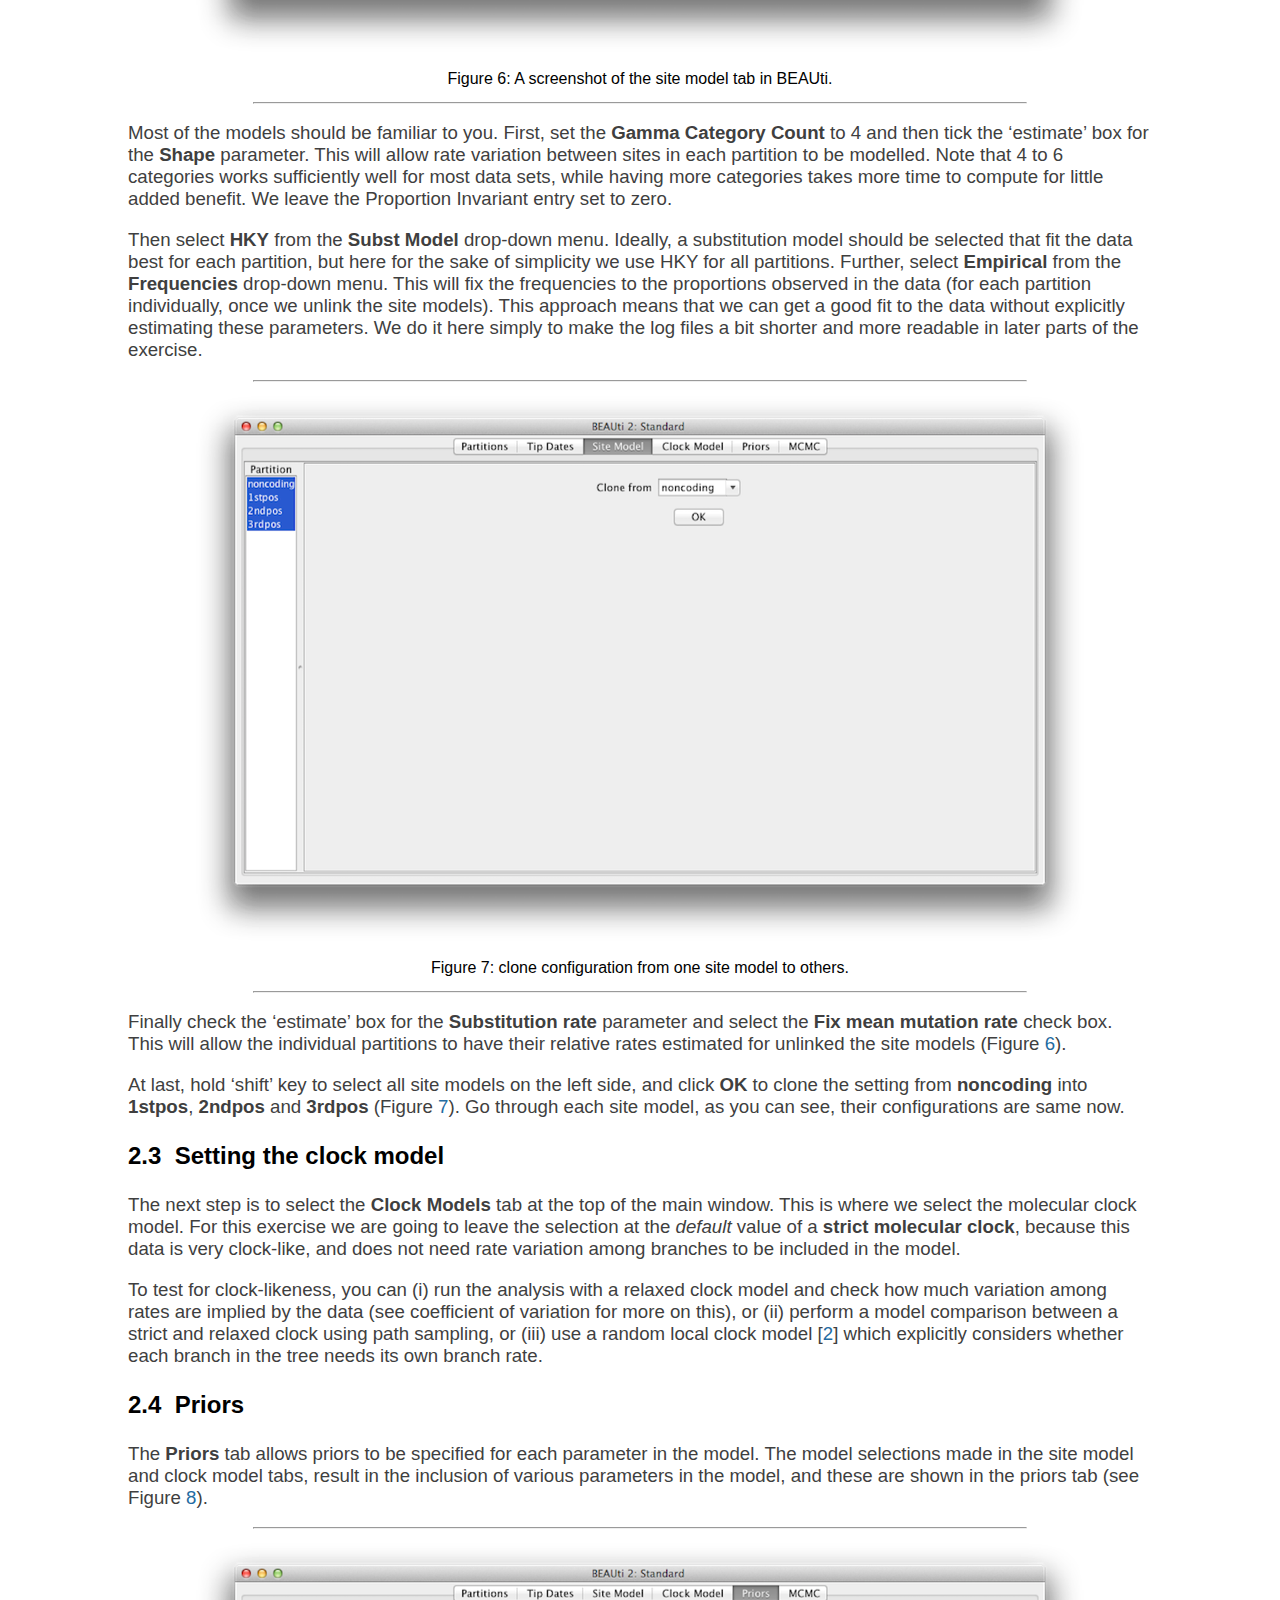
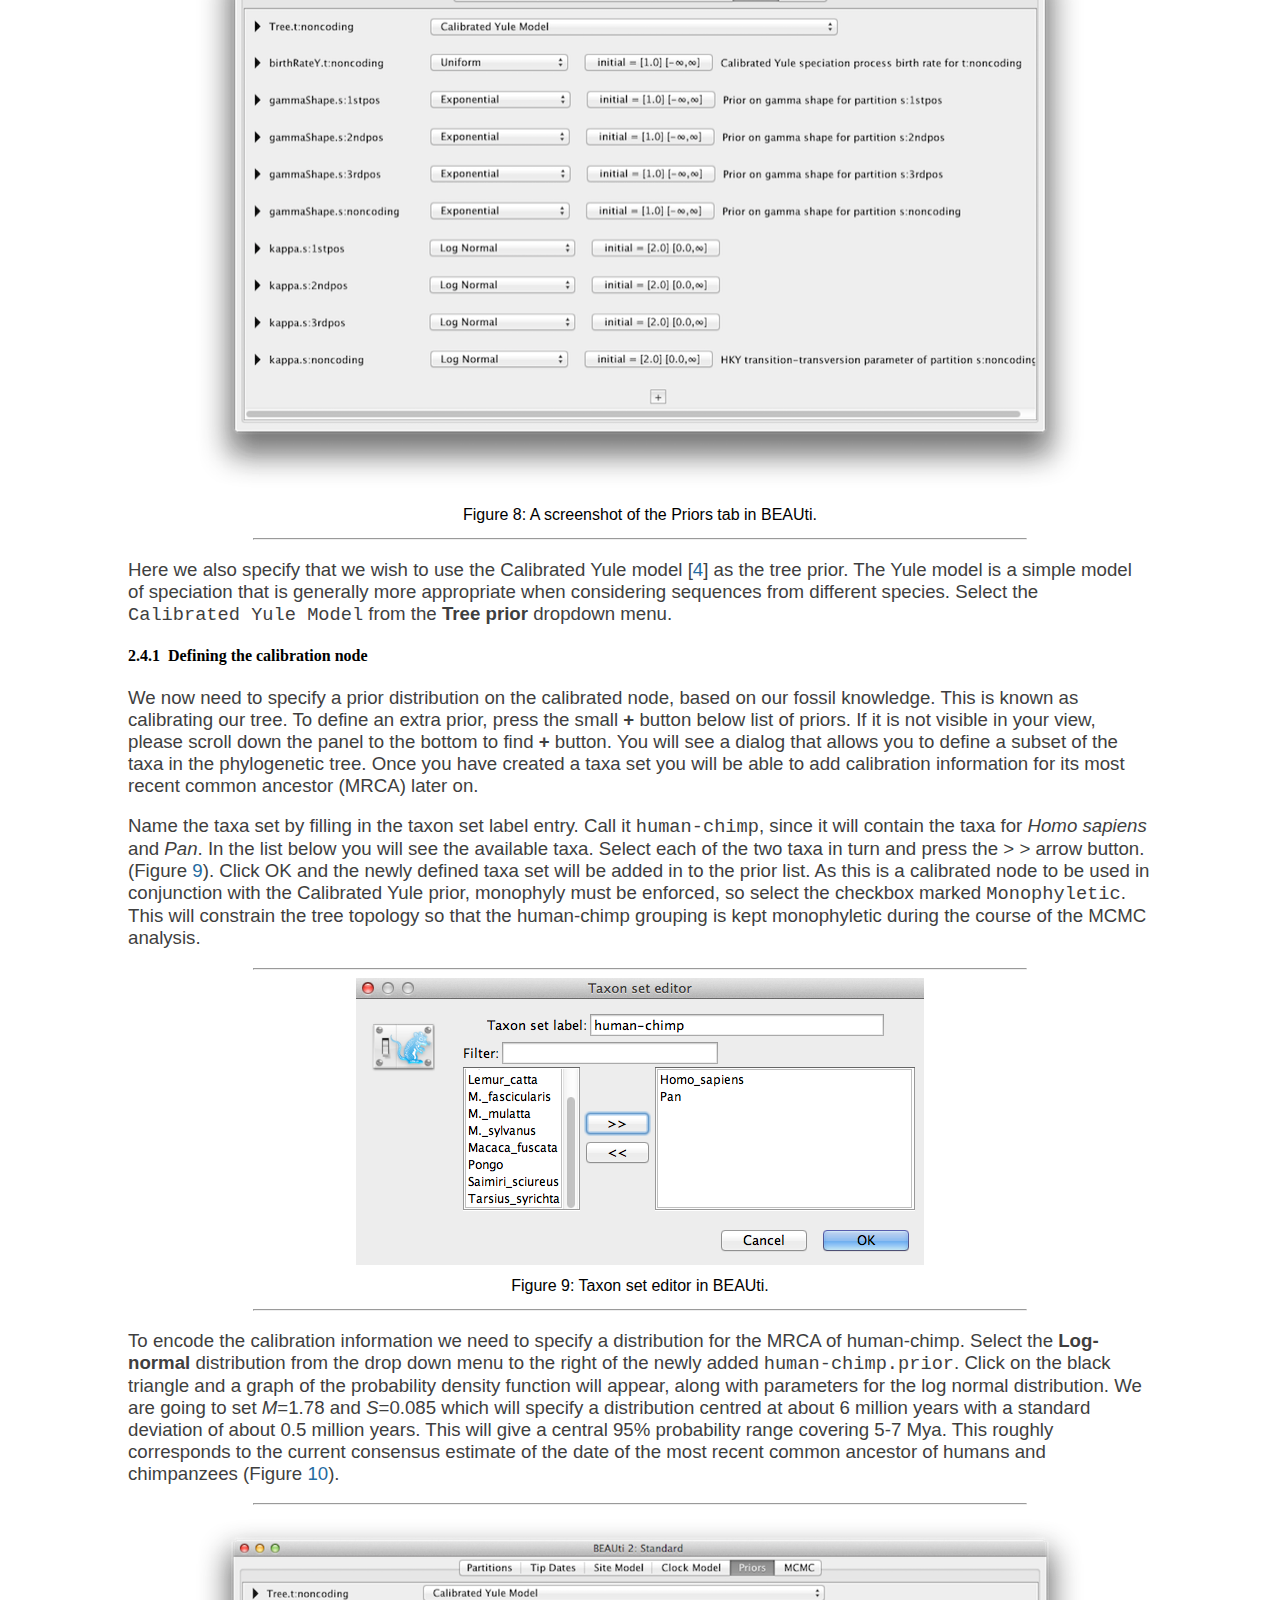
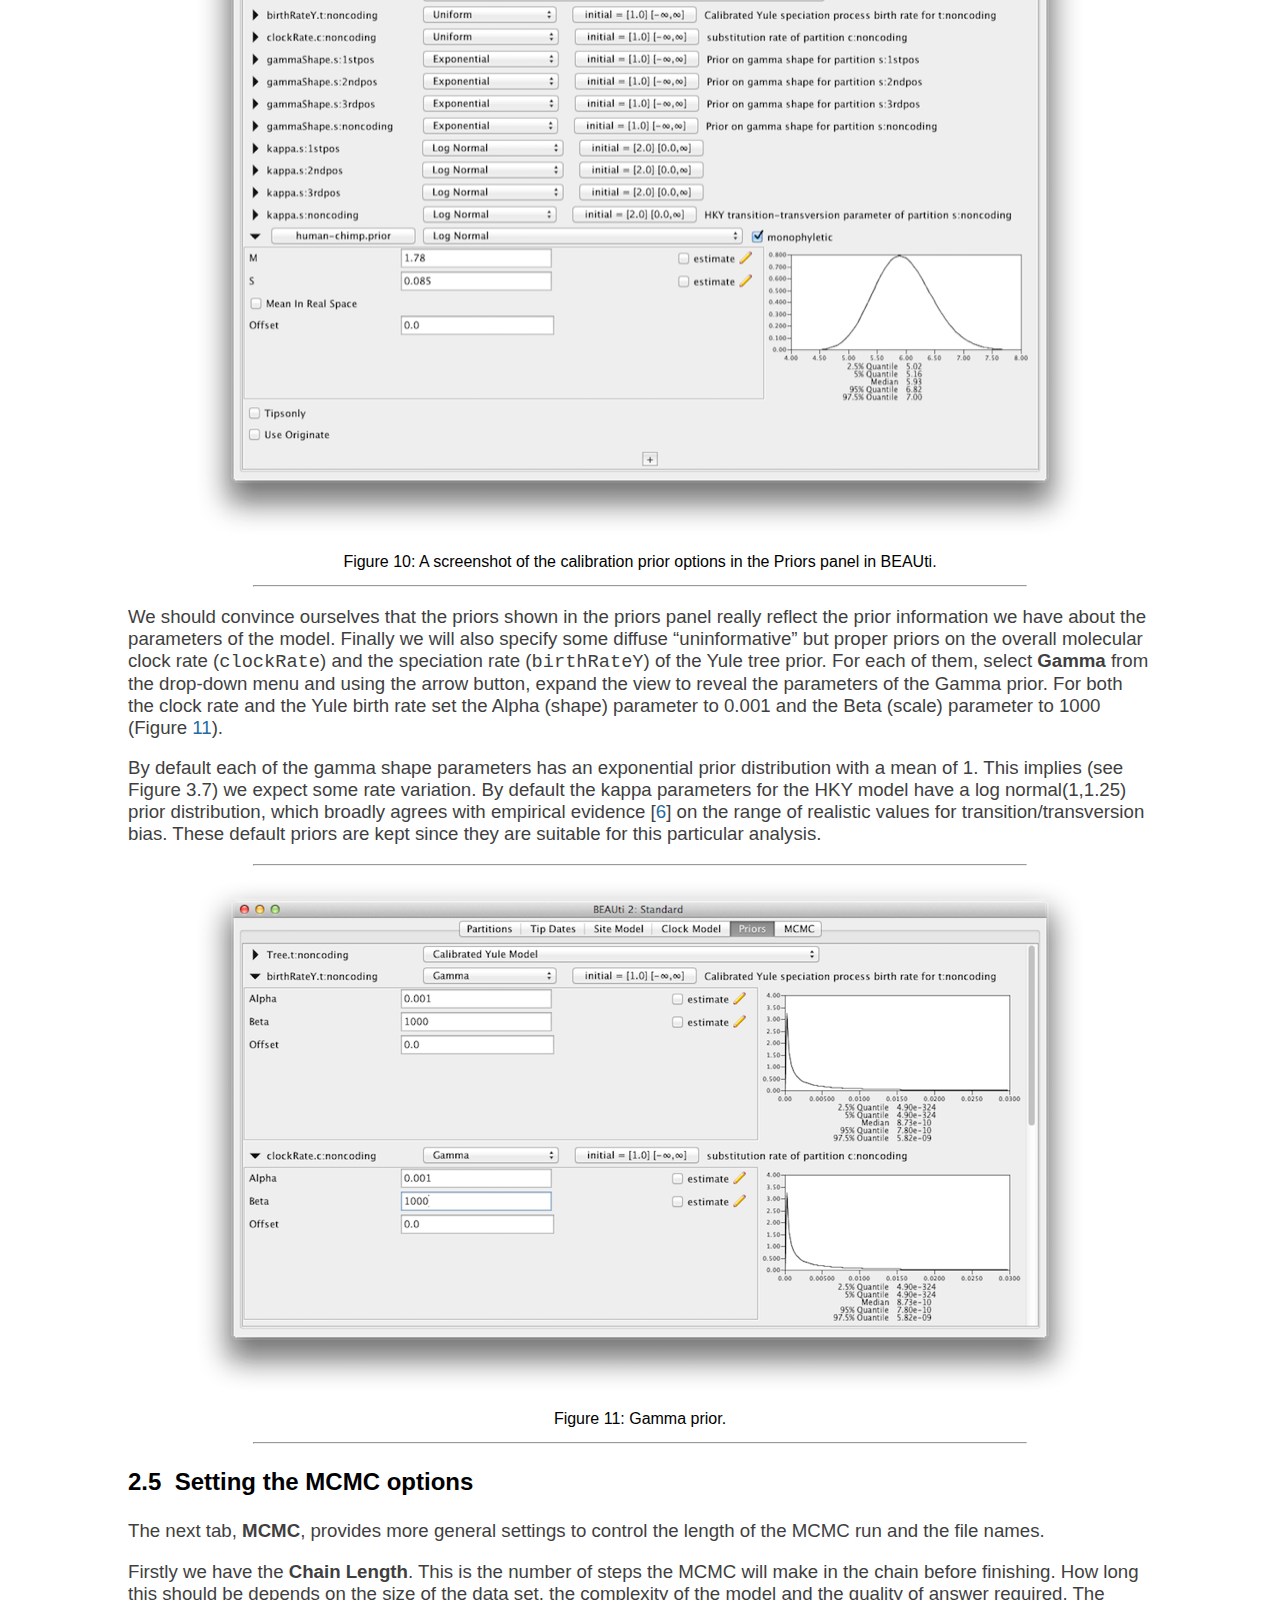
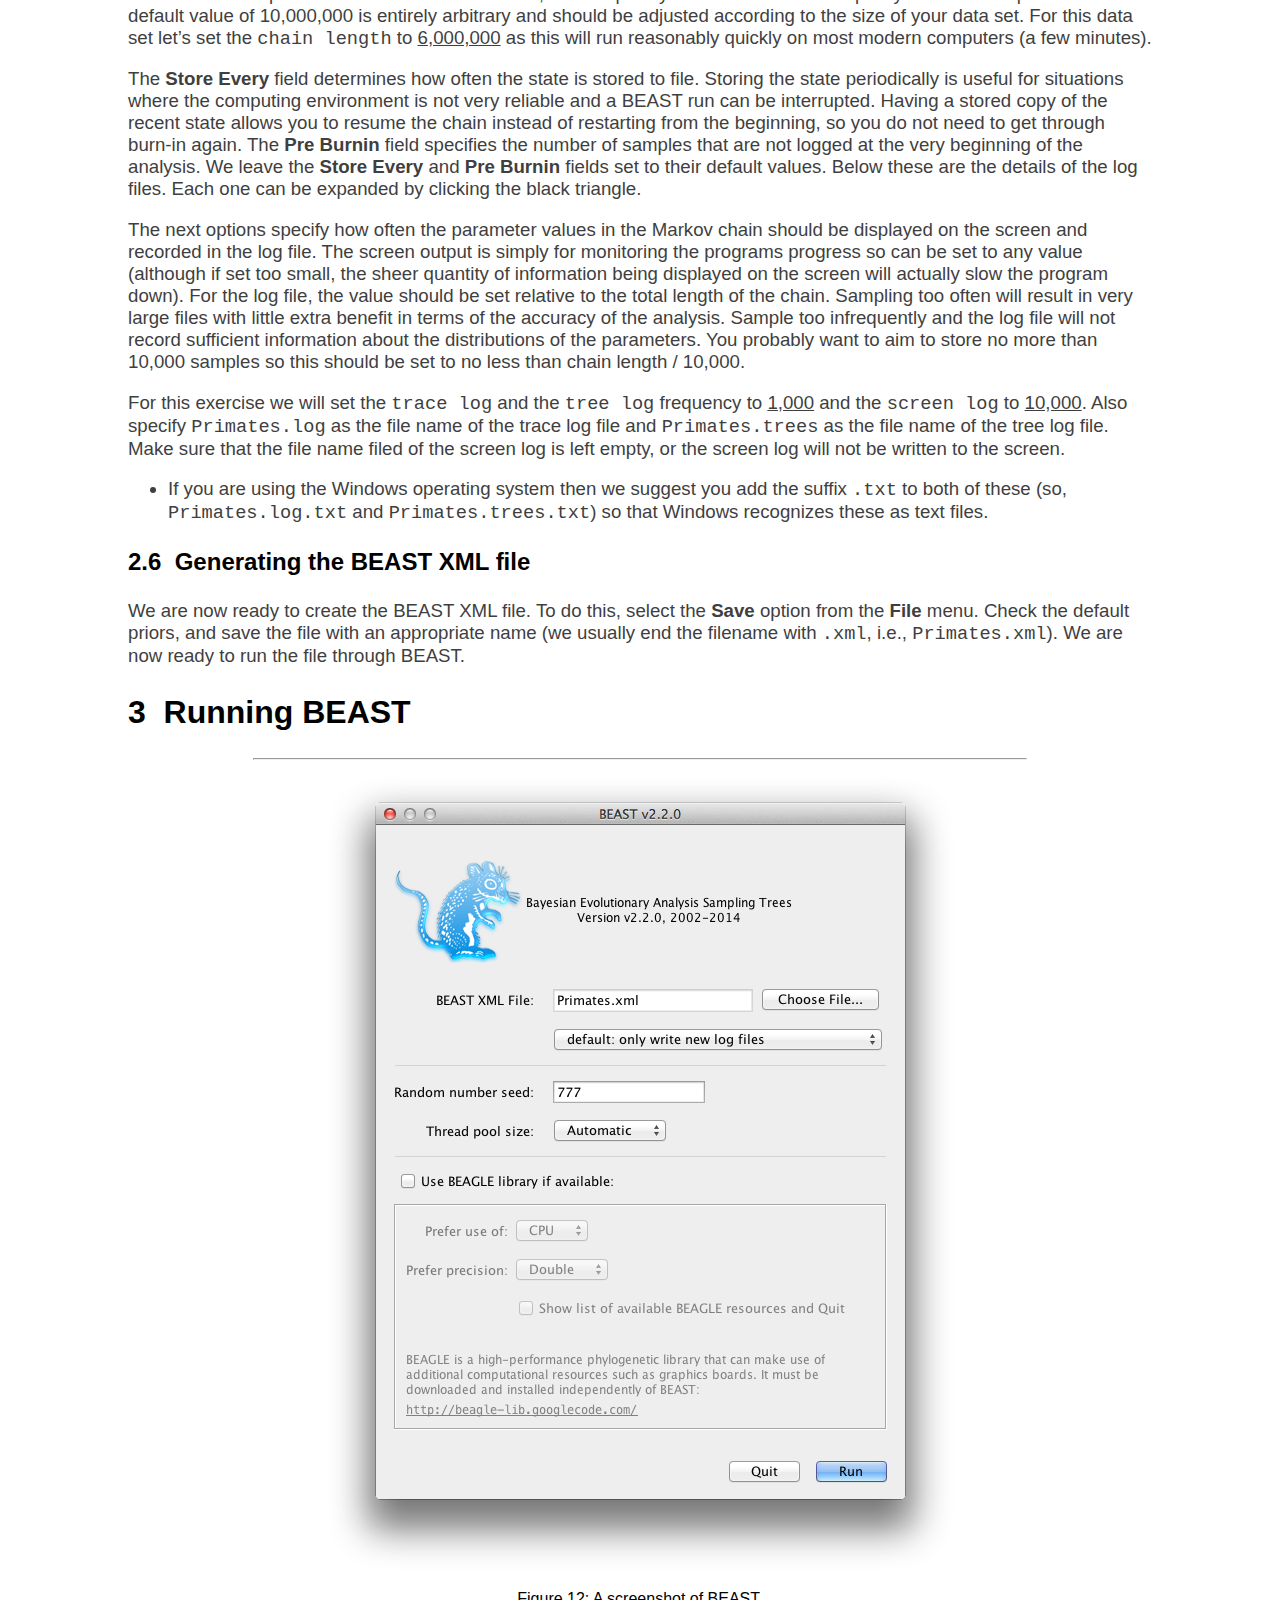
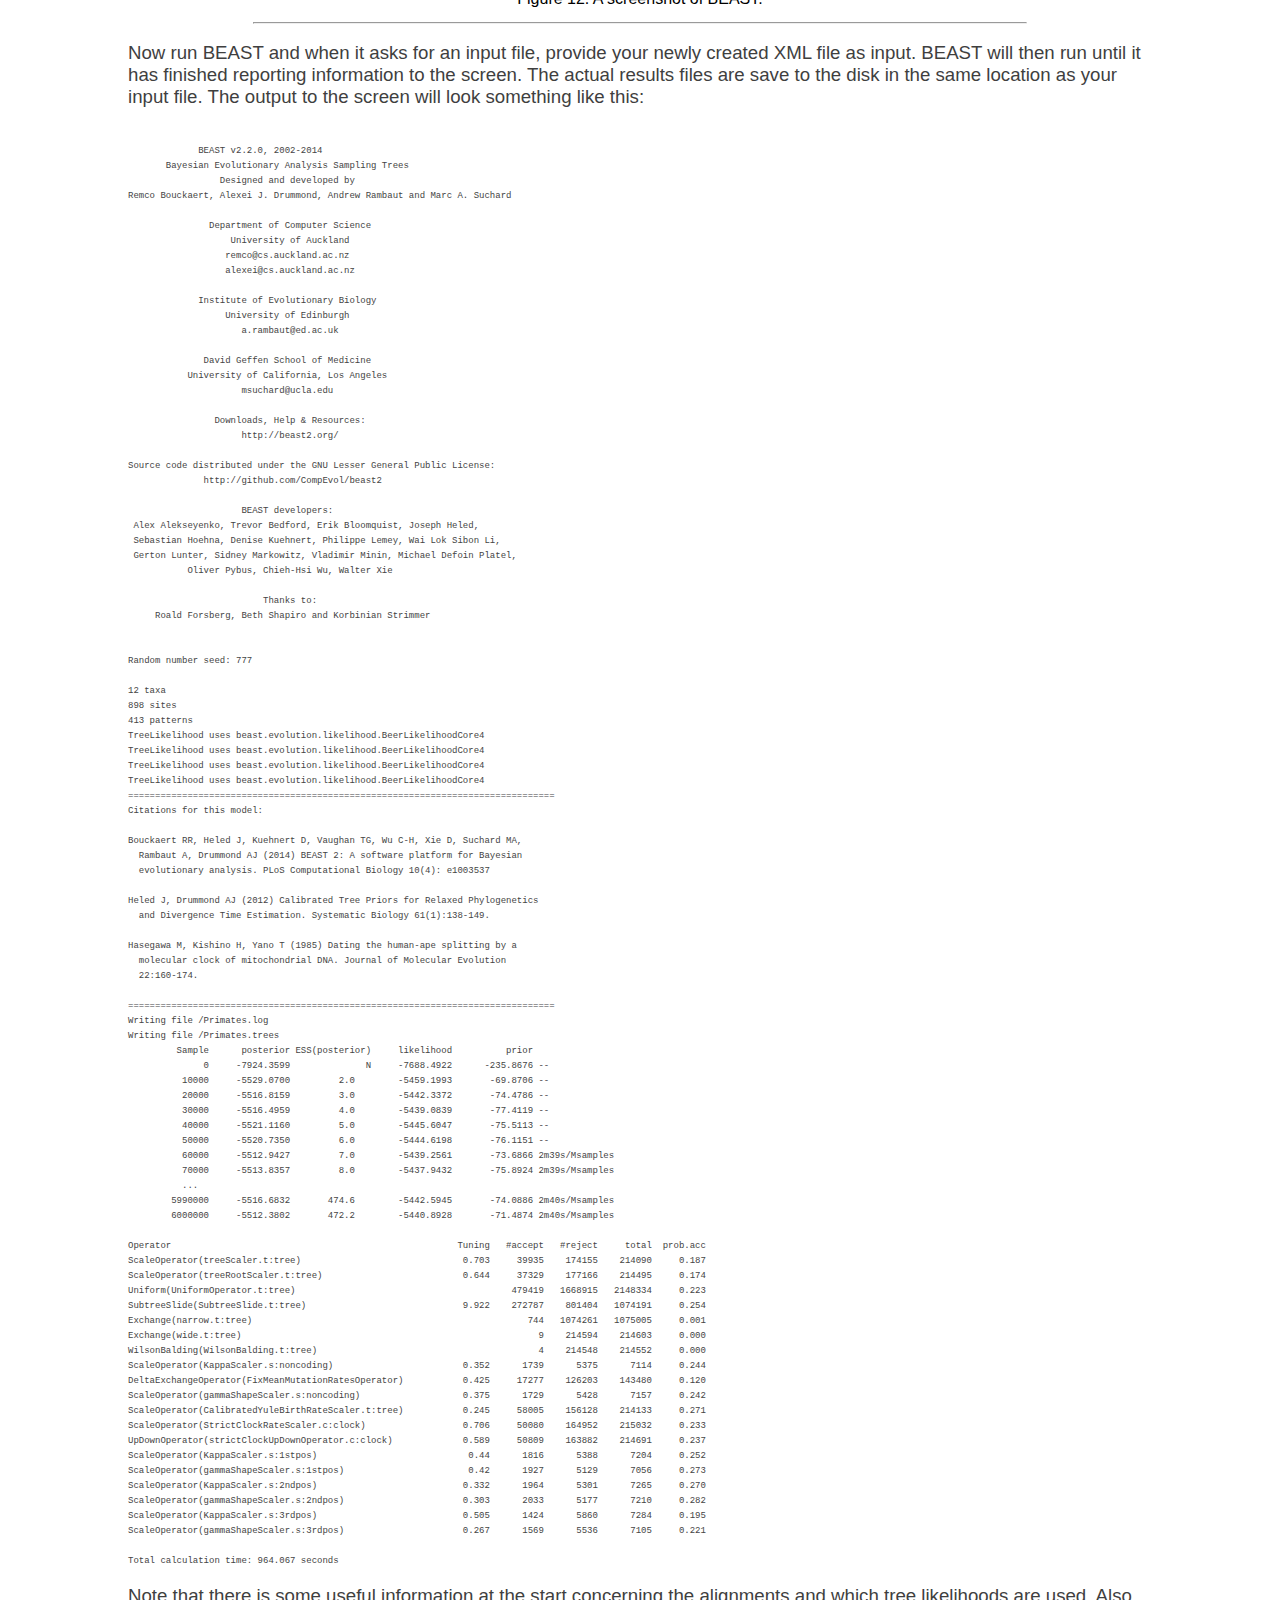
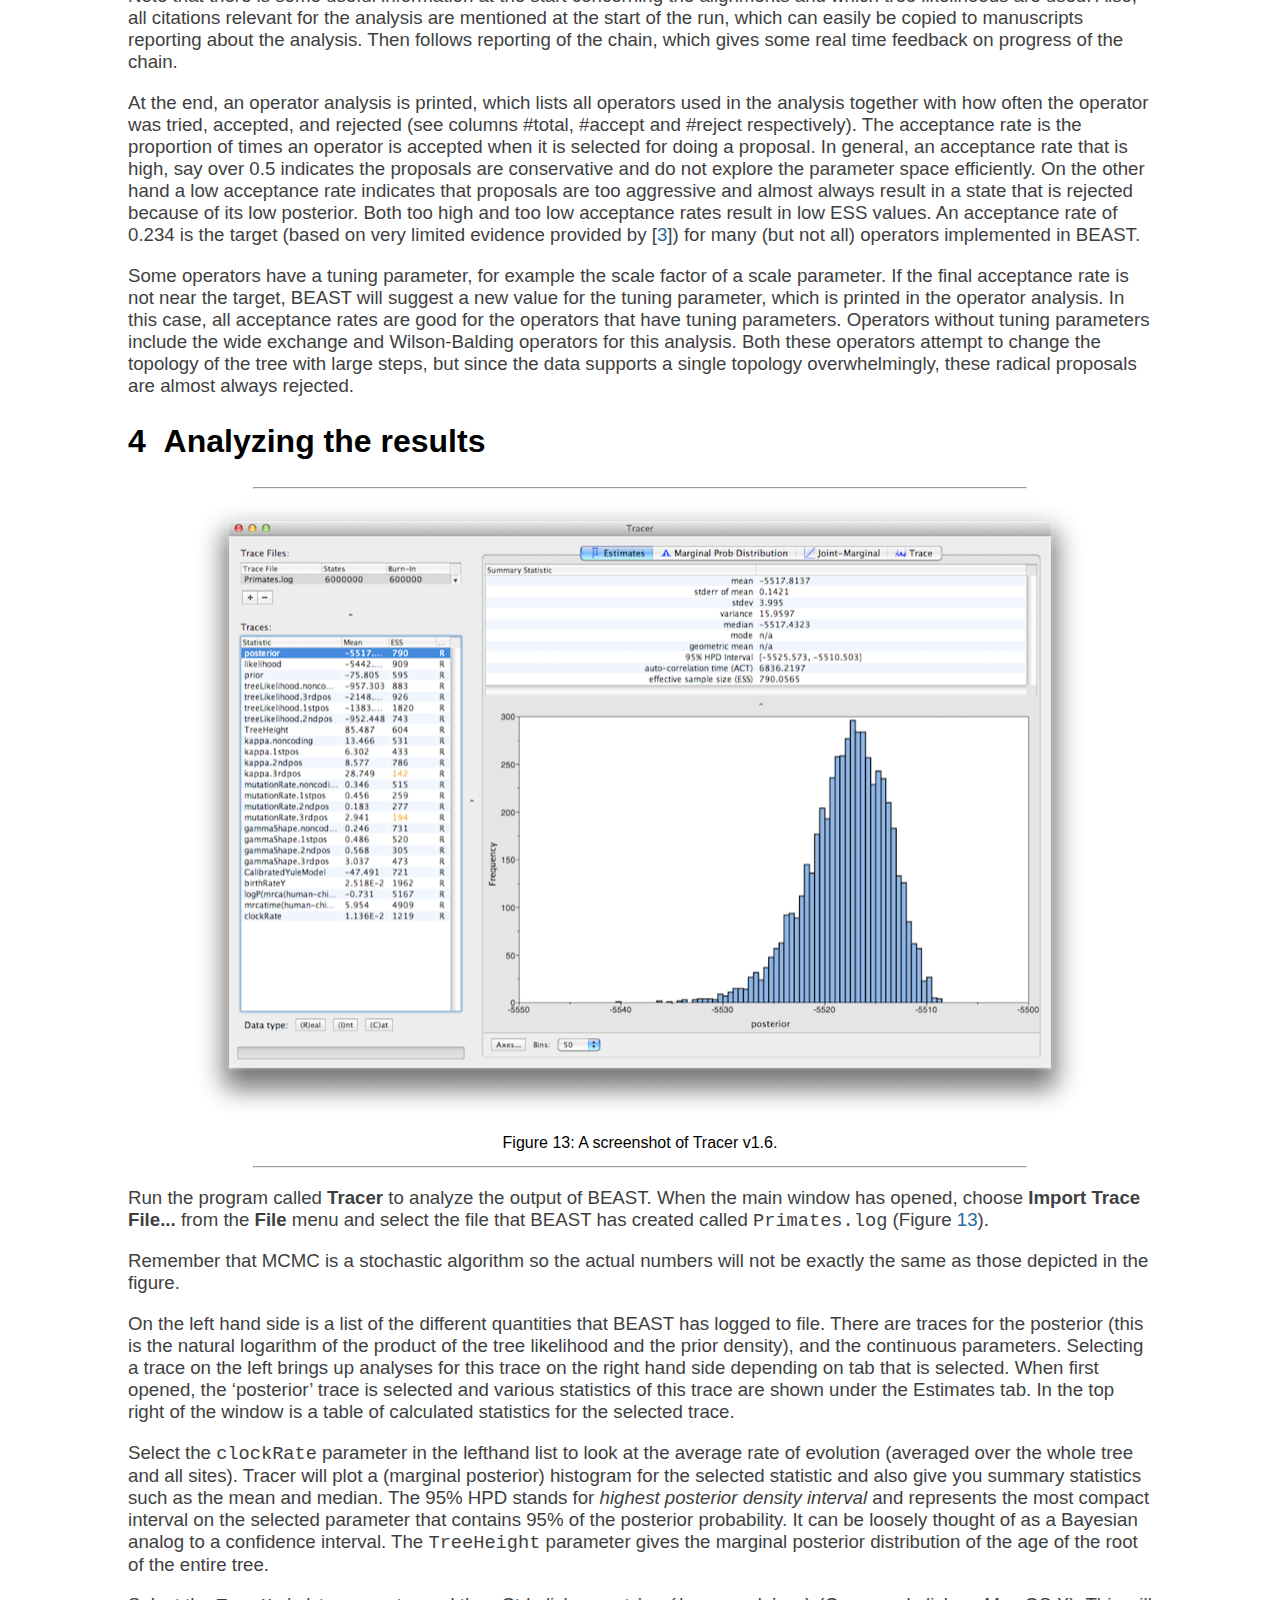
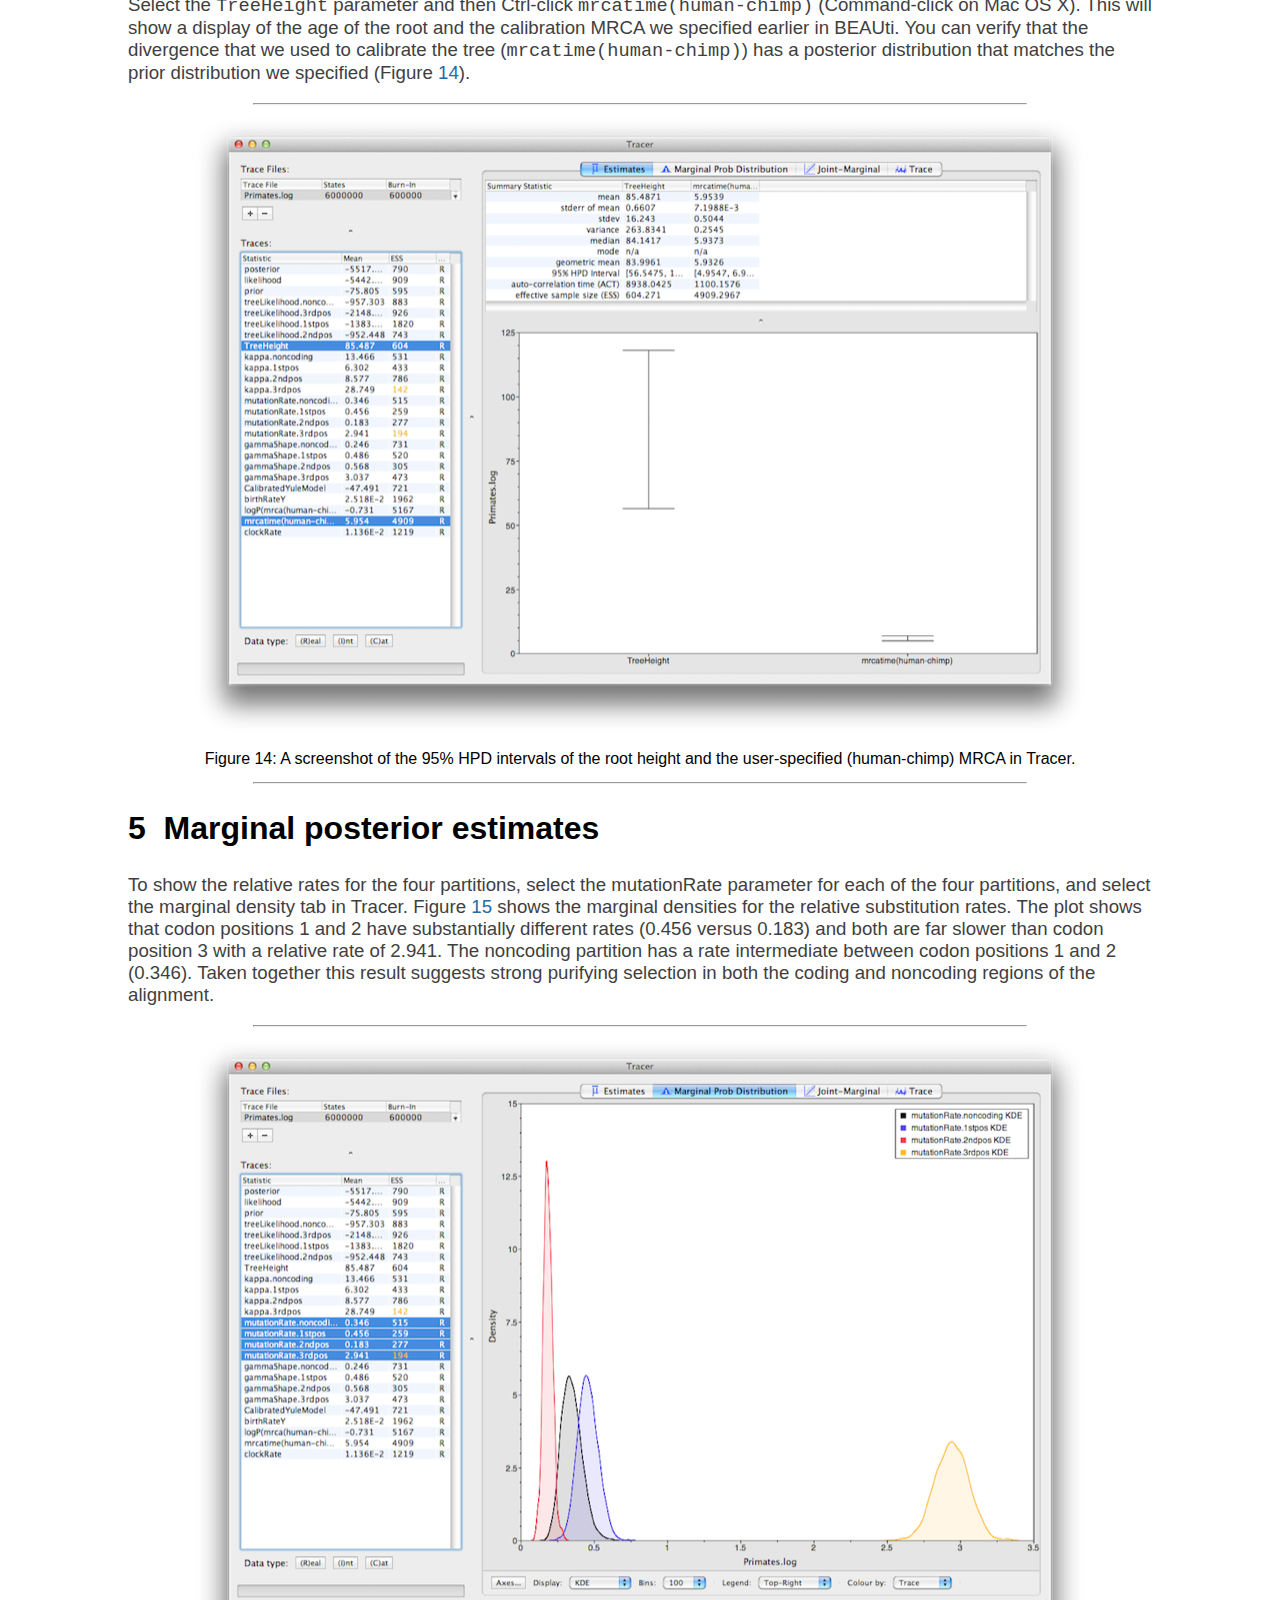
<file: beast2/DivergenceDating/DivergenceDatingTutorial.html>
<!DOCTYPE html>
<html>
<head>
<meta http-equiv="Content-Type" content="text/html; charset=US-ASCII">
<meta name="generator" content="hevea 2.01">
<style type="text/css">
.li-itemize{margin:1ex 0ex;}
.li-enumerate{margin:1ex 0ex;}
.dd-description{margin:0ex 0ex 1ex 4ex;}
.dt-description{margin:0ex;}
.toc{list-style:none;}
.footnotetext{margin:0ex; padding:0ex;}
div.footnotetext P{margin:0px; text-indent:1em;}
.thefootnotes{text-align:left;margin:0ex;}
.dt-thefootnotes{margin:0em;}
.dd-thefootnotes{margin:0em 0em 0em 2em;}
.footnoterule{margin:1em auto 1em 0px;width:50%;}
.caption{padding-left:2ex; padding-right:2ex; margin-left:auto; margin-right:auto}
.title{margin:2ex auto;text-align:center}
.titlemain{margin:1ex 2ex 2ex 1ex;}
.titlerest{margin:0ex 2ex;}
.center{text-align:center;margin-left:auto;margin-right:auto;}
.flushleft{text-align:left;margin-left:0ex;margin-right:auto;}
.flushright{text-align:right;margin-left:auto;margin-right:0ex;}
div table{margin-left:inherit;margin-right:inherit;margin-bottom:2px;margin-top:2px}
td table{margin:auto;}
table{border-collapse:collapse;}
td{padding:0;}
.cellpadding0 tr td{padding:0;}
.cellpadding1 tr td{padding:1px;}
pre{text-align:left;margin-left:0ex;margin-right:auto;}
blockquote{margin-left:4ex;margin-right:4ex;text-align:left;}
td p{margin:0px;}
.boxed{border:1px solid black}
.textboxed{border:1px solid black}
.vbar{border:none;width:2px;background-color:black;}
.hbar{border:none;height:2px;width:100%;background-color:black;}
.hfill{border:none;height:1px;width:200%;background-color:black;}
.vdisplay{border-collapse:separate;border-spacing:2px;width:auto; empty-cells:show; border:2px solid red;}
.vdcell{white-space:nowrap;padding:0px; border:2px solid green;}
.display{border-collapse:separate;border-spacing:2px;width:auto; border:none;}
.dcell{white-space:nowrap;padding:0px; border:none;}
.dcenter{margin:0ex auto;}
.vdcenter{border:solid #FF8000 2px; margin:0ex auto;}
.minipage{text-align:left; margin-left:0em; margin-right:auto;}
.marginpar{border:solid thin black; width:20%; text-align:left;}
.marginparleft{float:left; margin-left:0ex; margin-right:1ex;}
.marginparright{float:right; margin-left:1ex; margin-right:0ex;}
.theorem{text-align:left;margin:1ex auto 1ex 0ex;}
.part{margin:2ex auto;text-align:center}
</style><link rel="stylesheet" type="text/css" href="../../beast2.css">
<title>Divergence Dating Tutorial with BEAST 2.2.x
</title>
</head>
<body ><div id="container">
<!--HEVEA command line is: hevea DivergenceDatingTutorial -->
<!--CUT STYLE article--><!--CUT DEF section 1 --><table class="title"><tr><td style="padding:1ex"><h1 class="titlemain">Divergence Dating Tutorial with BEAST 2.2.x</h1><h3 class="titlerest">Alexei Drummond, Andrew Rambaut, Remco Bouckaert, and Walter Xie</h3></td></tr>
</table>
<!--TOC section id=sec1 Introduction-->
<h2 id="sec1" class="section">1&#XA0;&#XA0;Introduction</h2><!--SEC END --><p>This tutorial introduces the BEAST software for Bayesian evolutionary analysis through a simple tutorial. The tutorial involves co-estimation of a gene phylogeny and associated divergence times in the presence of calibration information from fossil evidence. </p><p>You will need the following software at your disposal:</p><ul class="itemize"><li class="li-itemize"><span style="font-weight:bold">BEAST</span> - this package contains the BEAST program, BEAUti, TreeAnnotator and other utility programs. This tutorial is written for BEAST v2.2.x, which has support for multiple partitions. It is available for download from <span style="font-family:monospace">http://www.beast2.org/</span>.
</li><li class="li-itemize"><span style="font-weight:bold">Tracer</span> - this program is used to explore the output of BEAST (and other Bayesian MCMC programs). It graphically and
quantitively summarizes the distributions of continuous parameters and provides diagnostic information. At the time of
writing, the current version is v1.6. It is available for download from<br>
<span style="font-family:monospace">http://tree.bio.ed.ac.uk/software/</span>.
</li><li class="li-itemize"><span style="font-weight:bold">FigTree</span> - this is an application for displaying and printing molecular phylogenies, in particular those obtained using
BEAST. At the time of writing, the current version is v1.4.2. It is available for download from <span style="font-family:monospace">http://tree.bio.ed.ac.uk/software/</span>.
</li></ul><p>This tutorial will guide you through the analysis of an alignment of sequences sampled from twelve primate species (see Figure <a href="#fig%3AprimateAlignment">1</a>). The goal is to estimate the phylogeny, the rate of evolution on each lineage and the ages of the uncalibrated
ancestral divergences. </p><blockquote class="figure"><div class="center"><div class="center"><hr style="width:80%;height:2"></div>	
<img src="figures/AlignmentViewer.hevea.png">
<div class="caption"><table style="border-spacing:6px;border-collapse:separate;" class="cellpading0"><tr><td style="vertical-align:top;text-align:left;" >Figure 1: Part of the alignment for primates.</td></tr>
</table></div>
<a id="fig:primateAlignment"></a>
<div class="center"><hr style="width:80%;height:2"></div></div></blockquote><p>The first step will be to convert a NEXUS file with a DATA or CHARACTERS block into a BEAST XML input file. This is done using the program BEAUti (which stands for Bayesian Evolutionary Analysis Utility). 
This is a user-friendly program for setting the evolutionary model and options for the MCMC analysis. 
The second step is to actually run BEAST using the input file generated by BEAUTi, which
contains the data, model and analysis settings. 
The final step is to explore the output of BEAST in order to diagnose problems and to summarize the results.</p>
<!--TOC section id=sec2 BEAUti-->
<h2 id="sec2" class="section">2&#XA0;&#XA0;BEAUti</h2><!--SEC END --><p>The program BEAUti is a user-friendly program for setting the
model parameters for BEAST. Run BEAUti by double clicking on its icon. Once running, <span style="font-family:monospace">BEAUti</span> will look similar irrespective
of which computer system it is running on. For this tutorial, the Mac OS X version is used in the figures but
the Linux and Windows versions will have the same layout and functionality.</p>
<!--TOC subsection id=sec3 Loading the NEXUS file -->
<h3 id="sec3" class="subsection">2.1&#XA0;&#XA0;Loading the NEXUS file </h3><!--SEC END --><p>To load a NEXUS format alignment, simply select the <span style="font-family:monospace">Import Alignment...</span> option from the <span style="font-family:monospace">File</span> menu, or drag the file into the middle of <span style="font-weight:bold">Partitions</span> panel. </p><p>The example file called <span style="font-family:monospace">primate-mtDNA.nex</span> is available from the <span style="font-family:monospace">examples/nexus/</span> directory for Mac and Linux and <span style="font-family:monospace">examples/nexus/</span>for Windows inside the directory where BEAST was installed.
This file contains an alignment of sequences of 12 species of primates. </p><p>An <span style="font-family:monospace">Add Partition</span> window (Figure <a href="#fig%3AaddPartition">2</a>) would pop up if the related package is installed. If you are using &#X201C;pure&#X201D; BEAST 2, you can go to the next paragraph. 
Otherwise, select <span style="font-family:monospace">Add Alignment</span> and click <span style="font-weight:bold">OK</span> to continue.</p><blockquote class="figure"><div class="center"><div class="center"><hr style="width:80%;height:2"></div>
	
<img src="figures/AddPartition.hevea.png">
<div class="caption"><table style="border-spacing:6px;border-collapse:separate;" class="cellpading0"><tr><td style="vertical-align:top;text-align:left;" >Figure 2: Add Partition window (Only appear if related packages are installed).</td></tr>
</table></div>
<a id="fig:addPartition"></a>
<div class="center"><hr style="width:80%;height:2"></div></div></blockquote><p>If there is any coding overlaps in the partitions, the warning message window (Figure <a href="#fig%3Awarning">3</a>) will appear. Read and click <span style="font-weight:bold">OK</span> to continue.</p><blockquote class="figure"><div class="center"><div class="center"><hr style="width:80%;height:2"></div>	
	
<img src="figures/warning.hevea.png">
<div class="caption"><table style="border-spacing:6px;border-collapse:separate;" class="cellpading0"><tr><td style="vertical-align:top;text-align:left;" >Figure 3: Warning message window (Only appear if there is any coding overlaps in the partitions).</td></tr>
</table></div>
<a id="fig:warning"></a>
<div class="center"><hr style="width:80%;height:2"></div></div></blockquote><p>Once loaded, five character partitions are displayed in the main panel (Figure <a href="#fig%3ABEAUTI_DataPartitions">4</a>). The alignment is divided into a protein coding part and a non-coding part,and the coding part is divided in codon positions 1, 2 and 3. 
<span style="font-weight:bold">You must remove the &#X2018;coding&#X2019; partition before continuing to the next step as it refers to the same nucleotides as partitions &#X2018;1stpos&#X2019;, &#X2018;2ndpos&#X2019; and &#X2018;3rdpos&#X2019;.</span> To remove the &#X2018;coding&#X2019; partition select the row and click the &#X2018;-&#X2019; button at the bottom of the table. 
You can view the alignment by double clicking the partition.</p><blockquote class="figure"><div class="center"><div class="center"><hr style="width:80%;height:2"></div>
	
<img src="figures/BEAUti_DataPartitions.hevea.png">
<div class="caption"><table style="border-spacing:6px;border-collapse:separate;" class="cellpading0"><tr><td style="vertical-align:top;text-align:left;" >Figure 4: A screenshot of the data tab in BEAUti. This and all following screenshots
were taken on an Apple computer running Mac OS X and will look slightly different on other operating systems.</td></tr>
</table></div>
<a id="fig:BEAUTI_DataPartitions"></a>
<div class="center"><hr style="width:80%;height:2"></div></div></blockquote><!--TOC subsection id=sec4 Link/Unlink partition models-->
<h3 id="sec4" class="subsection">Link/Unlink partition models</h3><!--SEC END --><blockquote class="figure"><div class="center"><div class="center"><hr style="width:80%;height:2"></div>
	
<img src="figures/BEAUti_DataPartitions_final.hevea.png">
<div class="caption"><table style="border-spacing:6px;border-collapse:separate;" class="cellpading0"><tr><td style="vertical-align:top;text-align:left;" >Figure 5: A screenshot of the Partitions tab in BEAUti after linking and renaming the clock model and tree.</td></tr>
</table></div>

<div class="center"><hr style="width:80%;height:2"></div></div></blockquote><p>Since the sequences are linked (i.e. they are all from the mitochondrial genome
which is not believed to undergo recombination in birds and mammals) they
share the same ancestry, so the partitions should share the same time-tree in
the model. For the sake of simplicity, we will also assume the partitions share
the same evolutionary rate for each branch, and hence the same &#X201C;clock model&#X201D;.
We will restrict our modelling of rate heterogeneity to among-site heterogeneity
within each partition, and also allow the partitions to have different mean rates of evolution. </p><p>So, at this point we will need to link the clock model and tree. In the <span style="font-weight:bold">Partitions</span> panel, select all four partitions in the table (or none, by default all partitions are affected) and click the <span style="font-family:monospace">Link Trees</span> button and then the <span style="font-family:monospace">Link Clock Models</span> button (see Figure <a href="#fig%3ABEAUti_DataPartitions_final">5</a>). Then click on the first drop-down menu in the Clock Model column and rename the shared clock model to &#X2018;clock&#X2019;. Likewise rename the shared tree to &#X2018;tree&#X2019;. This will make following options and generated log files more easy to read.</p>
<!--TOC subsection id=sec5 Setting the substitution model-->
<h3 id="sec5" class="subsection">2.2&#XA0;&#XA0;Setting the substitution model</h3><!--SEC END --><p>The next step is to set up the substitution model. 
Then, select the <span style="font-weight:bold">Site Models</span> tab at the top of the main window (we skip the <span style="font-weight:bold">Tip Dates</span> tab since all taxa are from contemporary
samples). This will reveal the evolutionary model settings for BEAST. The options available depend on whether the data are nucleotides, or amino acids, binary data, or general data. The settings that will appear after loading the primate nucleotide alignment will be the default values for nucleotide data so we need to make some changes. </p><blockquote class="figure"><div class="center"><div class="center"><hr style="width:80%;height:2"></div>
	
<img src="figures/BEAUti_Model.hevea.png">
<div class="caption"><table style="border-spacing:6px;border-collapse:separate;" class="cellpading0"><tr><td style="vertical-align:top;text-align:left;" >Figure 6: A screenshot of the site model tab in BEAUti.</td></tr>
</table></div>
<a id="fig:BEAUti_Model"></a>
<div class="center"><hr style="width:80%;height:2"></div></div></blockquote><p>Most of the models should be familiar to you. First, set the <span style="font-weight:bold">Gamma Category Count</span> to 4 and then tick the &#X2018;estimate&#X2019; box for the <span style="font-weight:bold">Shape</span> parameter. This will allow rate variation 
between sites in each partition to be modelled. Note that 4 to 6 categories works sufficiently well for most data
sets, while having more categories takes more time to compute for little added benefit. We leave the Proportion Invariant entry set to zero.</p><p>Then select <span style="font-weight:bold">HKY</span> from the <span style="font-weight:bold">Subst Model</span> drop-down menu. Ideally, a substitution model should be selected that fit the data best for each partition, but here for the sake of simplicity we use HKY for all partitions. Further, select <span style="font-weight:bold">Empirical</span> from the <span style="font-weight:bold">Frequencies</span> drop-down menu. This will fix the frequencies to the proportions observed in the data (for each partition individually, once we unlink the site models). This approach means that we can get a good fit to the data without explicitly estimating these parameters. We do it here simply to make the log files a bit shorter and more readable in later parts of the exercise. </p><blockquote class="figure"><div class="center"><div class="center"><hr style="width:80%;height:2"></div>
	
<img src="figures/cloneFrom.hevea.png">
<div class="caption"><table style="border-spacing:6px;border-collapse:separate;" class="cellpading0"><tr><td style="vertical-align:top;text-align:left;" >Figure 7: clone configuration from one site model to others.</td></tr>
</table></div>
<a id="fig:cloneFrom"></a>
<div class="center"><hr style="width:80%;height:2"></div></div></blockquote><p>Finally check the &#X2018;estimate&#X2019; box for the <span style="font-weight:bold">Substitution rate</span> parameter and select the <span style="font-weight:bold">Fix mean mutation rate</span> check box. This will allow the individual partitions to have their relative rates estimated for unlinked the site models (Figure <a href="#fig%3ABEAUti_Model">6</a>).</p><p>At last, hold &#X2018;shift&#X2019; key to select all site models on the left side, and click <span style="font-weight:bold">OK</span> to clone the setting from <span style="font-weight:bold">noncoding</span> into <span style="font-weight:bold">1stpos</span>, <span style="font-weight:bold">2ndpos</span> and <span style="font-weight:bold">3rdpos</span> (Figure <a href="#fig%3AcloneFrom">7</a>). Go through each site model, as you can see, their configurations are same now. </p>
<!--TOC subsection id=sec6 Setting the clock model-->
<h3 id="sec6" class="subsection">2.3&#XA0;&#XA0;Setting the clock model</h3><!--SEC END --><p>The next step is to select the <span style="font-weight:bold">Clock Models</span> tab at the top of the
main window. This is where we select the molecular clock model. For this exercise we are going to leave the selection at the <span style="font-style:italic">default</span> value of a <span style="font-weight:bold">strict molecular clock</span>, because this data is very clock-like, and does not need rate variation among branches to be included in the model.</p><p>To test for clock-likeness, you can (i) run the analysis with
a relaxed clock model and check how much variation among rates are implied
by the data (see coefficient of variation for more on this), or
(ii) perform a model comparison between a strict and relaxed clock using path
sampling, or (iii) use a random local clock model [<a href="#drummond2010bayesian">2</a>]
which explicitly considers whether each branch in the tree needs its own branch
rate.</p>
<!--TOC subsection id=sec7 Priors -->
<h3 id="sec7" class="subsection">2.4&#XA0;&#XA0;Priors </h3><!--SEC END --><p>The <span style="font-weight:bold">Priors</span> tab allows priors to be specified for each parameter in the
model. The model selections made in the site model and clock model tabs, result in the inclusion of various parameters
in the model, and these are shown in the priors tab (see Figure <a href="#fig%3ABEAUti_Prior1">8</a>).</p><blockquote class="figure"><div class="center"><div class="center"><hr style="width:80%;height:2"></div>
<img src="figures/BEAUti_Prior1.hevea.png">
<div class="caption"><table style="border-spacing:6px;border-collapse:separate;" class="cellpading0"><tr><td style="vertical-align:top;text-align:left;" >Figure 8: A screenshot of the Priors tab in BEAUti. </td></tr>
</table></div>
<a id="fig:BEAUti_Prior1"></a>
<div class="center"><hr style="width:80%;height:2"></div></div></blockquote><p>Here we also specify that we wish to use the Calibrated Yule model [<a href="#Heled%3A2012fk">4</a>]
as the tree prior. The Yule model is a simple model of
speciation that is generally more appropriate when considering sequences from
different species. Select the <span style="font-family:monospace">Calibrated Yule Model</span> from the <span style="font-weight:bold">Tree prior</span> dropdown menu.</p>
<!--TOC subsubsection id=sec8 Defining the calibration node-->
<h4 id="sec8" class="subsubsection">2.4.1&#XA0;&#XA0;Defining the calibration node</h4><!--SEC END --><p>We now need to specify a prior distribution on the calibrated node, based on our
fossil knowledge. This is known as calibrating our tree. To define an extra prior, press the small <span style="font-weight:bold">+</span> button below list of priors. If it is not visible in your view, please scroll down the panel to the bottom to find <span style="font-weight:bold">+</span> button. 
You will see a dialog that allows you to define a subset of the taxa in the phylogenetic tree. Once you have created a taxa set you will be able to add calibration information for its most recent common
ancestor (MRCA) later on. </p><p>Name the taxa set by filling in the taxon set label entry. 
Call it <span style="font-family:monospace">human-chimp</span>, since it will contain the taxa for <span style="font-style:italic">Homo sapiens</span> and <span style="font-style:italic">Pan</span>. 
In the list below you will see the available taxa. Select each of the two taxa in turn and press the &gt; &gt; arrow button. (Figure <a href="#fig%3ABEAUti_TaxonSets">9</a>).
Click OK and the newly defined taxa set will be added in to the prior list.
As this is a calibrated node to be used in conjunction with the Calibrated Yule prior, monophyly must be enforced, so select the checkbox marked <span style="font-family:monospace">Monophyletic</span>. This will constrain the tree topology so that the human-chimp grouping is kept monophyletic during the course of the MCMC analysis.</p><blockquote class="figure"><div class="center"><div class="center"><hr style="width:80%;height:2"></div>
<img src="figures/BEAUti_TaxonSets.hevea.png">
<div class="caption"><table style="border-spacing:6px;border-collapse:separate;" class="cellpading0"><tr><td style="vertical-align:top;text-align:left;" >Figure 9: Taxon set editor in BEAUti.</td></tr>
</table></div>
<a id="fig:BEAUti_TaxonSets"></a>
<div class="center"><hr style="width:80%;height:2"></div></div></blockquote><p>To encode the calibration information we need to specify a distribution for the MRCA of human-chimp.
Select the <span style="font-weight:bold">Log-normal</span> distribution from the drop down menu to the right of the newly added <span style="font-family:monospace">human-chimp.prior</span>. 
Click on the black triangle and a graph of the probability density function will appear, along with parameters for the log normal distribution.
We are going to set <span style="font-style:italic">M</span>=1.78 and <span style="font-style:italic">S</span>=0.085 which will specify a distribution centred at about 6 million
years with a standard deviation of about 0.5 million years. This will give
a central 95% probability range covering 5-7 Mya. This roughly corresponds to the current consensus
estimate of the date of the most recent common ancestor of humans and chimpanzees (Figure <a href="#fig%3ABEAUti_Prior2">10</a>).</p><blockquote class="figure"><div class="center"><div class="center"><hr style="width:80%;height:2"></div>
	
<img src="figures/BEAUti_Prior2.hevea.png">
<div class="caption"><table style="border-spacing:6px;border-collapse:separate;" class="cellpading0"><tr><td style="vertical-align:top;text-align:left;" >Figure 10: A screenshot of the calibration prior options in the Priors panel in BEAUti.</td></tr>
</table></div>
<a id="fig:BEAUti_Prior2"></a>
<div class="center"><hr style="width:80%;height:2"></div></div></blockquote><p>We should convince ourselves that the priors shown in the priors panel really reflect the prior information we have about the parameters of the model. Finally we will also specify some diffuse &#X201C;uninformative&#X201D; but proper priors on the overall molecular clock rate (<span style="font-family:monospace">clockRate</span>) and the speciation rate (<span style="font-family:monospace">birthRateY</span>) of the Yule tree prior. For each of them, select <span style="font-weight:bold">Gamma</span> from the drop-down menu
and using the arrow button, expand the view to reveal the parameters of the
Gamma prior. For both the clock rate and the Yule birth rate set the Alpha
(shape) parameter to 0.001 and the Beta (scale) parameter to 1000 (Figure <a href="#fig%3AGammaPrior">11</a>).</p><p>By default each of the gamma shape parameters has an exponential prior
distribution with a mean of 1. This implies (see Figure 3.7) we expect some
rate variation. By default the kappa parameters for the HKY model have a log
normal(1,1.25) prior distribution, which broadly agrees with empirical evidence
[<a href="#rosenberg2003patterns">6</a>] on the range of realistic values for transition/transversion
bias. These default priors are kept since they are suitable for this particular
analysis.</p><blockquote class="figure"><div class="center"><div class="center"><hr style="width:80%;height:2"></div>
<img src="figures/GammaPrior.hevea.png">
<div class="caption"><table style="border-spacing:6px;border-collapse:separate;" class="cellpading0"><tr><td style="vertical-align:top;text-align:left;" >Figure 11: Gamma prior.</td></tr>
</table></div>
<a id="fig:GammaPrior"></a>
<div class="center"><hr style="width:80%;height:2"></div></div></blockquote>
<!--TOC subsection id=sec9 Setting the MCMC options-->
<h3 id="sec9" class="subsection">2.5&#XA0;&#XA0;Setting the MCMC options</h3><!--SEC END --><p>The next tab, <span style="font-weight:bold">MCMC</span>, provides more general
settings to control the length of the MCMC run and the file names. </p><p>Firstly we have the <span style="font-weight:bold">Chain Length</span>. This is the number of
steps the MCMC will make in the chain before finishing. How long this
should be depends on the size of the data set, the complexity of the
model and the quality of answer required. The default value of 10,000,000
is entirely arbitrary and should be adjusted according to the size
of your data set. For this data set let&#X2019;s set the <span style="font-family:monospace">chain
length</span> to <U>6,000,000</U> as this will run reasonably quickly on most modern
computers (a few minutes).</p><p>The <span style="font-weight:bold">Store Every</span> field determines how often the state is stored to file. Storing
the state periodically is useful for situations where the computing environment
is not very reliable and a BEAST run can be interrupted. Having a stored copy
of the recent state allows you to resume the chain instead of restarting from the
beginning, so you do not need to get through burn-in again.
The <span style="font-weight:bold">Pre Burnin</span> field specifies the number of samples that are not logged at the very beginning of
the analysis. We leave the <span style="font-weight:bold">Store Every</span> and <span style="font-weight:bold">Pre Burnin</span> fields set to their default
values. Below these are the details of the log files. Each one can be expanded by
clicking the black triangle.</p><p>The next options specify how often the parameter values in the Markov
chain should be displayed on the screen and recorded in the log file.
The screen output is simply for monitoring the programs progress so
can be set to any value (although if set too small, the sheer quantity
of information being displayed on the screen will actually slow the
program down). For the log file, the value should be set relative
to the total length of the chain. Sampling too often will result in
very large files with little extra benefit in terms of the accuracy
of the analysis. Sample too infrequently and the log file will not
record sufficient information about the distributions of the parameters. 
You probably want to aim to store no more than 10,000 samples so this should be
set to no less than chain length / 10,000.</p><p>For this exercise we will set the <span style="font-family:monospace">trace log</span> and the <span style="font-family:monospace">tree log</span> frequency to <U>1,000</U>
and the <span style="font-family:monospace">screen log</span> to <U>10,000</U>.
Also specify <span style="font-family:monospace">Primates.log</span> as the file name of the trace log file
and <span style="font-family:monospace">Primates.trees</span> as the file name of the tree log file.
Make sure that the file name filed of the screen log is left empty,
or the screen log will not be written to the screen.</p><ul class="itemize"><li class="li-itemize">
If you are using the Windows operating system then we suggest you add the suffix <span style="font-family:monospace">.txt</span> to both of these (so,
<span style="font-family:monospace">Primates.log.txt</span> and <span style="font-family:monospace">Primates.trees.txt</span>) so that Windows recognizes
these as text files. 
</li></ul>
<!--TOC subsection id=sec10 Generating the BEAST XML file -->
<h3 id="sec10" class="subsection">2.6&#XA0;&#XA0;Generating the BEAST XML file </h3><!--SEC END --><p>We are now ready to create the BEAST XML file. To do this,
select the <span style="font-weight:bold">Save</span> option from the <span style="font-weight:bold">File</span> menu. 
Check the default priors, and save the file with an appropriate name
(we usually end the filename with <span style="font-family:monospace">.xml</span>, i.e., <span style="font-family:monospace">Primates.xml</span>).
We are now ready to run the file through BEAST. </p>
<!--TOC section id=sec11 Running BEAST -->
<h2 id="sec11" class="section">3&#XA0;&#XA0;Running BEAST </h2><!--SEC END --><blockquote class="figure"><div class="center"><div class="center"><hr style="width:80%;height:2"></div>
	
<img src="figures/BEAST.hevea.png">
<div class="caption"><table style="border-spacing:6px;border-collapse:separate;" class="cellpading0"><tr><td style="vertical-align:top;text-align:left;" >Figure 12: A screenshot of BEAST.</td></tr>
</table></div>
<a id="fig:BEAST"></a>
<div class="center"><hr style="width:80%;height:2"></div></div></blockquote><p>Now run BEAST and when it asks for an input file, provide your newly
created XML file as input. BEAST will then run until it has finished
reporting information to the screen. The actual results files are
save to the disk in the same location as your input file. The output to the screen will
look something like this: </p><pre class="verbatim"><span style="font-size:xx-small">
             BEAST v2.2.0, 2002-2014
       Bayesian Evolutionary Analysis Sampling Trees
                 Designed and developed by
Remco Bouckaert, Alexei J. Drummond, Andrew Rambaut and Marc A. Suchard
                              
               Department of Computer Science
                   University of Auckland
                  remco@cs.auckland.ac.nz
                  alexei@cs.auckland.ac.nz
                              
             Institute of Evolutionary Biology
                  University of Edinburgh
                     a.rambaut@ed.ac.uk
                              
              David Geffen School of Medicine
           University of California, Los Angeles
                     msuchard@ucla.edu
                              
                Downloads, Help &amp; Resources:
                     http://beast2.org/
                              
Source code distributed under the GNU Lesser General Public License:
              http://github.com/CompEvol/beast2
                              
                     BEAST developers:
 Alex Alekseyenko, Trevor Bedford, Erik Bloomquist, Joseph Heled, 
 Sebastian Hoehna, Denise Kuehnert, Philippe Lemey, Wai Lok Sibon Li, 
 Gerton Lunter, Sidney Markowitz, Vladimir Minin, Michael Defoin Platel, 
           Oliver Pybus, Chieh-Hsi Wu, Walter Xie
                              
                         Thanks to:
     Roald Forsberg, Beth Shapiro and Korbinian Strimmer


Random number seed: 777

12 taxa
898 sites
413 patterns
TreeLikelihood uses beast.evolution.likelihood.BeerLikelihoodCore4
TreeLikelihood uses beast.evolution.likelihood.BeerLikelihoodCore4
TreeLikelihood uses beast.evolution.likelihood.BeerLikelihoodCore4
TreeLikelihood uses beast.evolution.likelihood.BeerLikelihoodCore4
===============================================================================
Citations for this model:

Bouckaert RR, Heled J, Kuehnert D, Vaughan TG, Wu C-H, Xie D, Suchard MA,
  Rambaut A, Drummond AJ (2014) BEAST 2: A software platform for Bayesian
  evolutionary analysis. PLoS Computational Biology 10(4): e1003537

Heled J, Drummond AJ (2012) Calibrated Tree Priors for Relaxed Phylogenetics
  and Divergence Time Estimation. Systematic Biology 61(1):138-149.

Hasegawa M, Kishino H, Yano T (1985) Dating the human-ape splitting by a
  molecular clock of mitochondrial DNA. Journal of Molecular Evolution
  22:160-174.

===============================================================================
Writing file /Primates.log
Writing file /Primates.trees
         Sample      posterior ESS(posterior)     likelihood          prior
              0     -7924.3599              N     -7688.4922      -235.8676 --
          10000     -5529.0700         2.0        -5459.1993       -69.8706 --
          20000     -5516.8159         3.0        -5442.3372       -74.4786 --
          30000     -5516.4959         4.0        -5439.0839       -77.4119 --
          40000     -5521.1160         5.0        -5445.6047       -75.5113 --
          50000     -5520.7350         6.0        -5444.6198       -76.1151 --
          60000     -5512.9427         7.0        -5439.2561       -73.6866 2m39s/Msamples
          70000     -5513.8357         8.0        -5437.9432       -75.8924 2m39s/Msamples
          ...
        5990000     -5516.6832       474.6        -5442.5945       -74.0886 2m40s/Msamples
        6000000     -5512.3802       472.2        -5440.8928       -71.4874 2m40s/Msamples

Operator                                                     Tuning   #accept   #reject     total  prob.acc
ScaleOperator(treeScaler.t:tree)                              0.703     39935    174155    214090     0.187 
ScaleOperator(treeRootScaler.t:tree)                          0.644     37329    177166    214495     0.174 
Uniform(UniformOperator.t:tree)                                        479419   1668915   2148334     0.223 
SubtreeSlide(SubtreeSlide.t:tree)                             9.922    272787    801404   1074191     0.254 
Exchange(narrow.t:tree)                                                   744   1074261   1075005     0.001 
Exchange(wide.t:tree)                                                       9    214594    214603     0.000 
WilsonBalding(WilsonBalding.t:tree)                                         4    214548    214552     0.000 
ScaleOperator(KappaScaler.s:noncoding)                        0.352      1739      5375      7114     0.244 
DeltaExchangeOperator(FixMeanMutationRatesOperator)           0.425     17277    126203    143480     0.120 
ScaleOperator(gammaShapeScaler.s:noncoding)                   0.375      1729      5428      7157     0.242 
ScaleOperator(CalibratedYuleBirthRateScaler.t:tree)           0.245     58005    156128    214133     0.271 
ScaleOperator(StrictClockRateScaler.c:clock)                  0.706     50080    164952    215032     0.233 
UpDownOperator(strictClockUpDownOperator.c:clock)             0.589     50809    163882    214691     0.237 
ScaleOperator(KappaScaler.s:1stpos)                            0.44      1816      5388      7204     0.252 
ScaleOperator(gammaShapeScaler.s:1stpos)                       0.42      1927      5129      7056     0.273 
ScaleOperator(KappaScaler.s:2ndpos)                           0.332      1964      5301      7265     0.270 
ScaleOperator(gammaShapeScaler.s:2ndpos)                      0.303      2033      5177      7210     0.282 
ScaleOperator(KappaScaler.s:3rdpos)                           0.505      1424      5860      7284     0.195 
ScaleOperator(gammaShapeScaler.s:3rdpos)                      0.267      1569      5536      7105     0.221 

Total calculation time: 964.067 seconds
</span></pre><p>Note that there is some useful information at the start concerning the alignments and which tree likelihoods are used. Also, all citations relevant for the analysis are mentioned at the start of the run, which can easily be copied to
manuscripts reporting about the analysis. Then follows reporting of the chain,
which gives some real time feedback on progress of the chain.</p><p>At the end, an operator analysis is printed, which lists all operators used in the
analysis together with how often the operator was tried, accepted, and rejected
(see columns #total, #accept and #reject respectively). The acceptance rate is
the proportion of times an operator is accepted when it is selected for doing a
proposal. In general, an acceptance rate that is high, say over 0.5 indicates the
proposals are conservative and do not explore the parameter space efficiently. On
the other hand a low acceptance rate indicates that proposals are too aggressive
and almost always result in a state that is rejected because of its low posterior.
Both too high and too low acceptance rates result in low ESS values. 
An acceptance rate of 0.234 is the target (based on very limited evidence provided by [<a href="#gelman1996efficient">3</a>]) for many (but not all) operators implemented in BEAST.</p><p>Some operators have a tuning parameter, for example the scale factor of a
scale parameter. If the final acceptance rate is not near the target, BEAST will
suggest a new value for the tuning parameter, which is printed in the operator analysis. In this case, all acceptance rates are good for the operators that have tuning parameters. Operators without tuning parameters include the wide
exchange and Wilson-Balding operators for this analysis. Both these operators
attempt to change the topology of the tree with large steps, but since the data
supports a single topology overwhelmingly, these radical proposals are almost
always rejected.</p>
<!--TOC section id=sec12 Analyzing the results-->
<h2 id="sec12" class="section">4&#XA0;&#XA0;Analyzing the results</h2><!--SEC END --><blockquote class="figure"><div class="center"><div class="center"><hr style="width:80%;height:2"></div>
	
<img src="figures/Tracer1.hevea.png">
<div class="caption"><table style="border-spacing:6px;border-collapse:separate;" class="cellpading0"><tr><td style="vertical-align:top;text-align:left;" >Figure 13: A screenshot of Tracer v1.6.</td></tr>
</table></div>
<a id="fig:Tracer1"></a>
<div class="center"><hr style="width:80%;height:2"></div></div></blockquote><p>Run the program called <span style="font-weight:bold">Tracer</span> to analyze the output of BEAST. When the main
window has opened, choose <span style="font-weight:bold">Import Trace File...</span> from the <span style="font-weight:bold">File</span> menu and select the file that
BEAST has created called <span style="font-family:monospace">Primates.log</span> (Figure <a href="#fig%3ATracer1">13</a>).</p><p>Remember that MCMC is a stochastic algorithm so the actual numbers will not be exactly the same as those depicted in the figure.</p><p>On the left hand side is a list of the different quantities that BEAST has logged to file. 
There are traces for the posterior (this
is the natural logarithm of the product of the tree likelihood and the prior density), and the continuous parameters. Selecting a trace
on the left brings up analyses for this trace on the right hand side depending on tab that is selected. When first opened, the
&#X2018;posterior&#X2019; trace is selected and various statistics of this trace are shown under the Estimates tab.
In the top right of the window is a table of calculated statistics for the selected trace. </p><p>Select the <span style="font-family:monospace">clockRate</span> parameter in the lefthand list to look at
the average rate of evolution (averaged over the whole tree and all sites). Tracer will plot a (marginal posterior) histogram for the selected statistic and also give you
summary statistics such as the mean and median. The 95% HPD stands for <span style="font-style:italic">highest posterior density interval</span> and represents the most compact interval on the selected parameter that contains 95% of the posterior probability. It can be loosely thought of as a Bayesian analog to a confidence interval. The <span style="font-family:monospace">TreeHeight</span> parameter gives the marginal posterior distribution of the age of the root of the entire tree.</p><p>Select the <span style="font-family:monospace">TreeHeight</span> parameter and then Ctrl-click <span style="font-family:monospace">mrcatime(human-chimp)</span> (Command-click on Mac OS X). This will show a display of the age of the root and the calibration MRCA we specified earlier in BEAUti. You can verify that the divergence that we used to calibrate the tree
(<span style="font-family:monospace">mrcatime(human-chimp)</span>) has a posterior distribution that matches the prior distribution we specified (Figure <a href="#fig%3ATracer_divergences">14</a>).</p><blockquote class="figure"><div class="center"><div class="center"><hr style="width:80%;height:2"></div>
	
<img src="figures/Tracer_divergences.hevea.png">
<div class="caption"><table style="border-spacing:6px;border-collapse:separate;" class="cellpading0"><tr><td style="vertical-align:top;text-align:left;" >Figure 14: A screenshot of the 95% HPD intervals of the root height and the user-specified (human-chimp) MRCA in Tracer.</td></tr>
</table></div>
<a id="fig:Tracer_divergences"></a>
<div class="center"><hr style="width:80%;height:2"></div></div></blockquote>
<!--TOC section id=sec13 Marginal posterior estimates-->
<h2 id="sec13" class="section">5&#XA0;&#XA0;Marginal posterior estimates</h2><!--SEC END --><p>To show the relative rates for the four partitions, select the mutationRate parameter for each of the four partitions, and select the marginal density tab in Tracer.
Figure <a href="#fig%3ATracer_marginalDensity">15</a> shows the marginal densities for the relative substitution rates. The
plot shows that codon positions 1 and 2 have substantially different rates (0.456
versus 0.183) and both are far slower than codon position 3 with a relative rate of
2.941. The noncoding partition has a rate intermediate between codon positions
1 and 2 (0.346). Taken together this result suggests strong purifying selection in
both the coding and noncoding regions of the alignment.</p><blockquote class="figure"><div class="center"><div class="center"><hr style="width:80%;height:2"></div>
	
<img src="figures/Tracer_marginalDensity.hevea.png">
<div class="caption"><table style="border-spacing:6px;border-collapse:separate;" class="cellpading0"><tr><td style="vertical-align:top;text-align:left;" >Figure 15: A screenshot of the marginal posterior densities of the relative substitution rates of the four partitions (relative to the site-weighted mean rate).</td></tr>
</table></div>
<a id="fig:Tracer_marginalDensity"></a>
<div class="center"><hr style="width:80%;height:2"></div></div></blockquote><blockquote class="figure"><div class="center"><div class="center"><hr style="width:80%;height:2"></div>
	
<img src="figures/primatePriorPosteriorKappa.hevea.png"><div class="caption"><table style="border-spacing:6px;border-collapse:separate;" class="cellpading0"><tr><td style="vertical-align:top;text-align:left;" >Figure 16: The marginal prior and posterior densities for the shape (&#X3B1;) parameters. The prior is in gray. The posterior density estimate for each partition is also shown: noncoding (orange) and first (red), second (green) and third (blue) codon positions.</td></tr>
</table></div><p>
<a id="fig:primatePriorPosteriorShape"></a>
</p><p><img src="figures/primatePriorPosteriorShape.hevea.png"></p><div class="caption"><table style="border-spacing:6px;border-collapse:separate;" class="cellpading0"><tr><td style="vertical-align:top;text-align:left;" >Figure 17: The marginal prior and posterior densities for the transition/tranversion bias (&#X3BA;) parameters. The prior is in gray. The posterior density estimate for each partition is also shown: noncoding (orange) and first (red), second (green) and third (blue) codon positions.</td></tr>
</table></div><p>
<a id="fig:primatePriorPosteriorKappa"></a>
</p><div class="center"><hr style="width:80%;height:2"></div></div></blockquote><!--TOC subsection id=sec14 Questions-->
<h3 id="sec14" class="subsection">Questions</h3><!--SEC END --><p>
<br>
</p><p><span style="font-style:italic">What is the estimated rate of molecular evolution for this gene tree (include the 95% HPD interval)?</span></p><p><span style="font-style:italic">What sources of error does this estimate include?</span></p><p><span style="font-style:italic">How old is the root of the tree (give the mean and the 95% HPD range)?</span></p>
<!--TOC section id=sec15 Obtaining an estimate of the phylogenetic tree-->
<h2 id="sec15" class="section">6&#XA0;&#XA0;Obtaining an estimate of the phylogenetic tree</h2><!--SEC END --><p>BEAST also produces a posterior sample of phylogenetic time-trees along with its sample of parameter estimates. 
These need to be summarized using the program <span style="font-weight:bold">TreeAnnotator</span>. This will take the set of trees and find the best
supported one. It will then annotate this representative summary tree with the mean ages of all the
nodes and the corresponding 95% HPD ranges. It will also calculate the posterior clade probability for each
node. Run the TreeAnnotator program and set it up as depicted in Figure <a href="#fig%3ATreeAnnotator1">18</a>.</p><blockquote class="figure"><div class="center"><div class="center"><hr style="width:80%;height:2"></div>
	
<img src="figures/TreeAnnotator1.hevea.png">
<div class="caption"><table style="border-spacing:6px;border-collapse:separate;" class="cellpading0"><tr><td style="vertical-align:top;text-align:left;" >Figure 18: A screenshot of TreeAnnotator.</td></tr>
</table></div>
<a id="fig:TreeAnnotator1"></a>
<div class="center"><hr style="width:80%;height:2"></div></div></blockquote><p>The burnin is the number of trees to remove from the start of the sample. Unlike <span style="font-weight:bold">Tracer</span> which specifies the number of
steps as a burnin, in <span style="font-weight:bold">TreeAnnotator</span> you need to specify the actual number of trees. For this run, you specified a chain
length of 6,000,000 steps sampling every 1,000 steps. Thus the trees file will contain 6,000 trees and so to specify a 10% burnin
in the top text field.</p><p>The <span style="font-weight:bold">Posterior probability limit</span> option specifies a limit such that if a node is found at less than this frequency in the sample
of trees (i.e., has a posterior probability less than this limit), it will not be annotated. The default of 0.5 means that only nodes
seen in the majority of trees will be annotated. Set this to zero to annotate all nodes.</p><p>The <span style="font-weight:bold">Target tree type</span> specifies the tree topology that will be annotated. You can either choose a specific tree from a file or ask TreeAnnotator to find a tree in your sample.
The default option, <span style="font-weight:bold">Maximum clade credibility tree</span>, finds the tree with the highest product of the posterior probability of
all its nodes.</p><p>For node heights, the default is Common Ancestor Heights, which calculates
the height of a node as the mean of the MRCA time of all pairs of nodes in
the clade. For trees with large uncertainty in the topology and thus many clades
with low support, some other methods can result in trees with negative branch
lengths. In this analysis, the support for all clades in the summary tree is very
high, so this is no issue here.
Choose <span style="font-weight:bold">Mean heights</span> for node heights. This sets the heights (ages) of each node in the tree to the mean height across the
entire sample of trees for that clade.</p><p>For the input file, select the trees file that BEAST created and select a file for the
output (here we called it <span style="font-family:monospace">Primates.MCC.tree</span>). Now press Run and wait for the program to finish.</p>
<!--TOC section id=sec16 Visualizing the tree estimate-->
<h2 id="sec16" class="section">7&#XA0;&#XA0;Visualizing the tree estimate</h2><!--SEC END --><p>Finally, we can visualize the tree in another program called <span style="font-weight:bold">FigTree</span>. Run this program, and open
the <span style="font-family:monospace">Primates.MCC.tree</span> file by using the Open command in the File menu. The tree should appear.
You can now try selecting some of the options in the control panel on the left. 
First of all, expend <span style="font-weight:bold">Trees</span> option in the panel, and check <span style="font-weight:bold">Order nodes</span> and choose <span style="font-style:italic">Ordering</span> by <span style="font-style:italic">decreasing</span>. 
Try selecting <span style="font-weight:bold">Node Bars</span> to get node age error bars. Also turn on <span style="font-weight:bold">Branch Labels</span> and select <span style="font-weight:bold">posterior</span> to get
it to display the posterior probability for each node. 
If you use a non strict clock model then under <span style="font-weight:bold">Appearance</span> you can also tell FigTree to colour the branches by the rate.
You should end up with something similar to Figure <a href="#fig%3AFigTree">19</a>.</p><blockquote class="figure"><div class="center"><div class="center"><hr style="width:80%;height:2"></div>
	
<img src="figures/FigTree.hevea.png">
<img src="figures/DensiTree.hevea.png">
<div class="caption"><table style="border-spacing:6px;border-collapse:separate;" class="cellpading0"><tr><td style="vertical-align:top;text-align:left;" >Figure 19: A screenshot of FigTree and DensiTree.</td></tr>
</table></div>
<a id="fig:FigTree"></a>
<div class="center"><hr style="width:80%;height:2"></div></div></blockquote><p>An alternative view of the tree can be made with DensiTree, which is part of Beast 2. The advantage
of DensiTree is that it is able to visualize both uncertainty in node heights and uncertainty in topology.
For this particular dataset, the dominant topology is present in more than 99% of the samples. So, 
we conclude that this analysis results in a very high consensus on topology (Figure <a href="#fig%3AFigTree">19</a>).</p><!--TOC subsection id=sec17 Questions-->
<h3 id="sec17" class="subsection">Questions</h3><!--SEC END --><ol class="enumerate" type=1><li class="li-enumerate">
<span style="font-style:italic">Does the rate of evolution differ substantially amongst different lineages in the tree?</span></li><li class="li-enumerate">DensiTree has a clade bar (Menu Window/View clade toolbar) to show information on clades.<p><span style="font-style:italic">What is the support for the clade [Homo_sapiens, Pan, Gorilla, Hylobates]?</span></p></li><li class="li-enumerate">You can browse through the topologies in DensiTree using the Browse menu.
The most popular topology has a support of over 99%.<p><span style="font-style:italic">What is the support for the second most popular topology?</span></p></li><li class="li-enumerate">Under the help menu, DensiTree shows some information.<p><span style="font-style:italic">How many topologies are in the tree set?</span></p></li></ol>
<!--TOC section id=sec18 Comparing your results to the prior-->
<h2 id="sec18" class="section">8&#XA0;&#XA0;Comparing your results to the prior</h2><!--SEC END --><p>It is a good idea to rerun the analysis while sampling from the prior to make sure
that interactions between priors are not affecting your prior information. The
interaction between priors can be problematic especially when using calibrations
since it means putting multiple priors on the tree.</p><p>Using BEAUti, set up the same analysis but under the MCMC options, select the <span style="font-weight:bold">Sample from prior only</span> option. This will allow you to visualize the full prior distribution in the absence of your sequence data. Summarize the trees from the full prior
distribution and compare the summary to the posterior summary tree.</p><p>Divergence time estimation using &#X201C;node dating" of the type described in this
chapter has been applied to answer a variety of different questions in ecology
and evolution. For example, node dating with fossils was used in determining
the species diversity of cycads [<a href="#nagalingum2011recent">5</a>], analysing the rate of
evolution in flowering plants [<a href="#smith2008rates">7</a>], and investigating the
origins of hot and cold desert cyanobacteria [<a href="#bahl2011ancient">1</a>].</p><!--TOC section id=sec19 References-->
<h2 id="sec19" class="section">References</h2><!--SEC END --><dl class="thebibliography"><dt class="dt-thebibliography">
<a id="bahl2011ancient">[1]</a></dt><dd class="dd-thebibliography">
Justin Bahl, Maggie&#XA0;CY Lau, Gavin&#XA0;JD Smith, Dhanasekaran Vijaykrishna, S&#XA0;Craig
Cary, Donnabella&#XA0;C Lacap, Charles&#XA0;K Lee, R&#XA0;Thane Papke, Kimberley&#XA0;A
Warren-Rhodes, Fiona&#XA0;KY Wong, et&#XA0;al., <em>Ancient origins determine global
biogeography of hot and cold desert cyanobacteria</em>, Nature communications
<span style="font-weight:bold">2</span> (2011), 163.</dd><dt class="dt-thebibliography"><a id="drummond2010bayesian">[2]</a></dt><dd class="dd-thebibliography">
Alexei&#XA0;J Drummond and Marc&#XA0;A Suchard, <em>Bayesian random local clocks, or
one rate to rule them all</em>, BMC biology <span style="font-weight:bold">8</span> (2010), no.&#XA0;1, 114.</dd><dt class="dt-thebibliography"><a id="gelman1996efficient">[3]</a></dt><dd class="dd-thebibliography">
A&#XA0;Gelman, G&#XA0;Roberts, and W&#XA0;Gilks, <em>Efficient metropolis jumping hules</em>,
Bayesian statistics <span style="font-weight:bold">5</span> (1996), 599&#X2013;608.</dd><dt class="dt-thebibliography"><a id="Heled:2012fk">[4]</a></dt><dd class="dd-thebibliography">
Joseph Heled and Alexei&#XA0;J Drummond, <em>Calibrated tree priors for relaxed
phylogenetics and divergence time estimation</em>, Syst Biol <span style="font-weight:bold">61</span> (2012),
no.&#XA0;1, 138&#X2013;49.</dd><dt class="dt-thebibliography"><a id="nagalingum2011recent">[5]</a></dt><dd class="dd-thebibliography">
NS&#XA0;Nagalingum, CR&#XA0;Marshall, TB&#XA0;Quental, HS&#XA0;Rai, DP&#XA0;Little, and S&#XA0;Mathews,
<em>Recent synchronous radiation of a living fossil</em>, Science <span style="font-weight:bold">334</span>
(2011), no.&#XA0;6057, 796&#X2013;799.</dd><dt class="dt-thebibliography"><a id="rosenberg2003patterns">[6]</a></dt><dd class="dd-thebibliography">
Michael&#XA0;S Rosenberg, Sankar Subramanian, and Sudhir Kumar, <em>Patterns of
transitional mutation biases within and among mammalian genomes</em>, Molecular
biology and evolution <span style="font-weight:bold">20</span> (2003), no.&#XA0;6, 988&#X2013;993.</dd><dt class="dt-thebibliography"><a id="smith2008rates">[7]</a></dt><dd class="dd-thebibliography">
Stephen&#XA0;A Smith and Michael&#XA0;J Donoghue, <em>Rates of molecular evolution are
linked to life history in flowering plants</em>, science <span style="font-weight:bold">322</span> (2008),
no.&#XA0;5898, 86&#X2013;89.</dd></dl><!--CUT END -->
<!--HTMLFOOT-->
<!--ENDHTML-->
<!--FOOTER-->
<hr style="height:2"><blockquote class="quote"><em>This document was translated from L<sup>A</sup>T<sub>E</sub>X by
</em><a href="http://hevea.inria.fr/index.html"><em>H</em><em><span style="font-size:small"><sup>E</sup></span></em><em>V</em><em><span style="font-size:small"><sup>E</sup></span></em><em>A</em></a><em>.</em></blockquote></div></body>
</html>
</file>
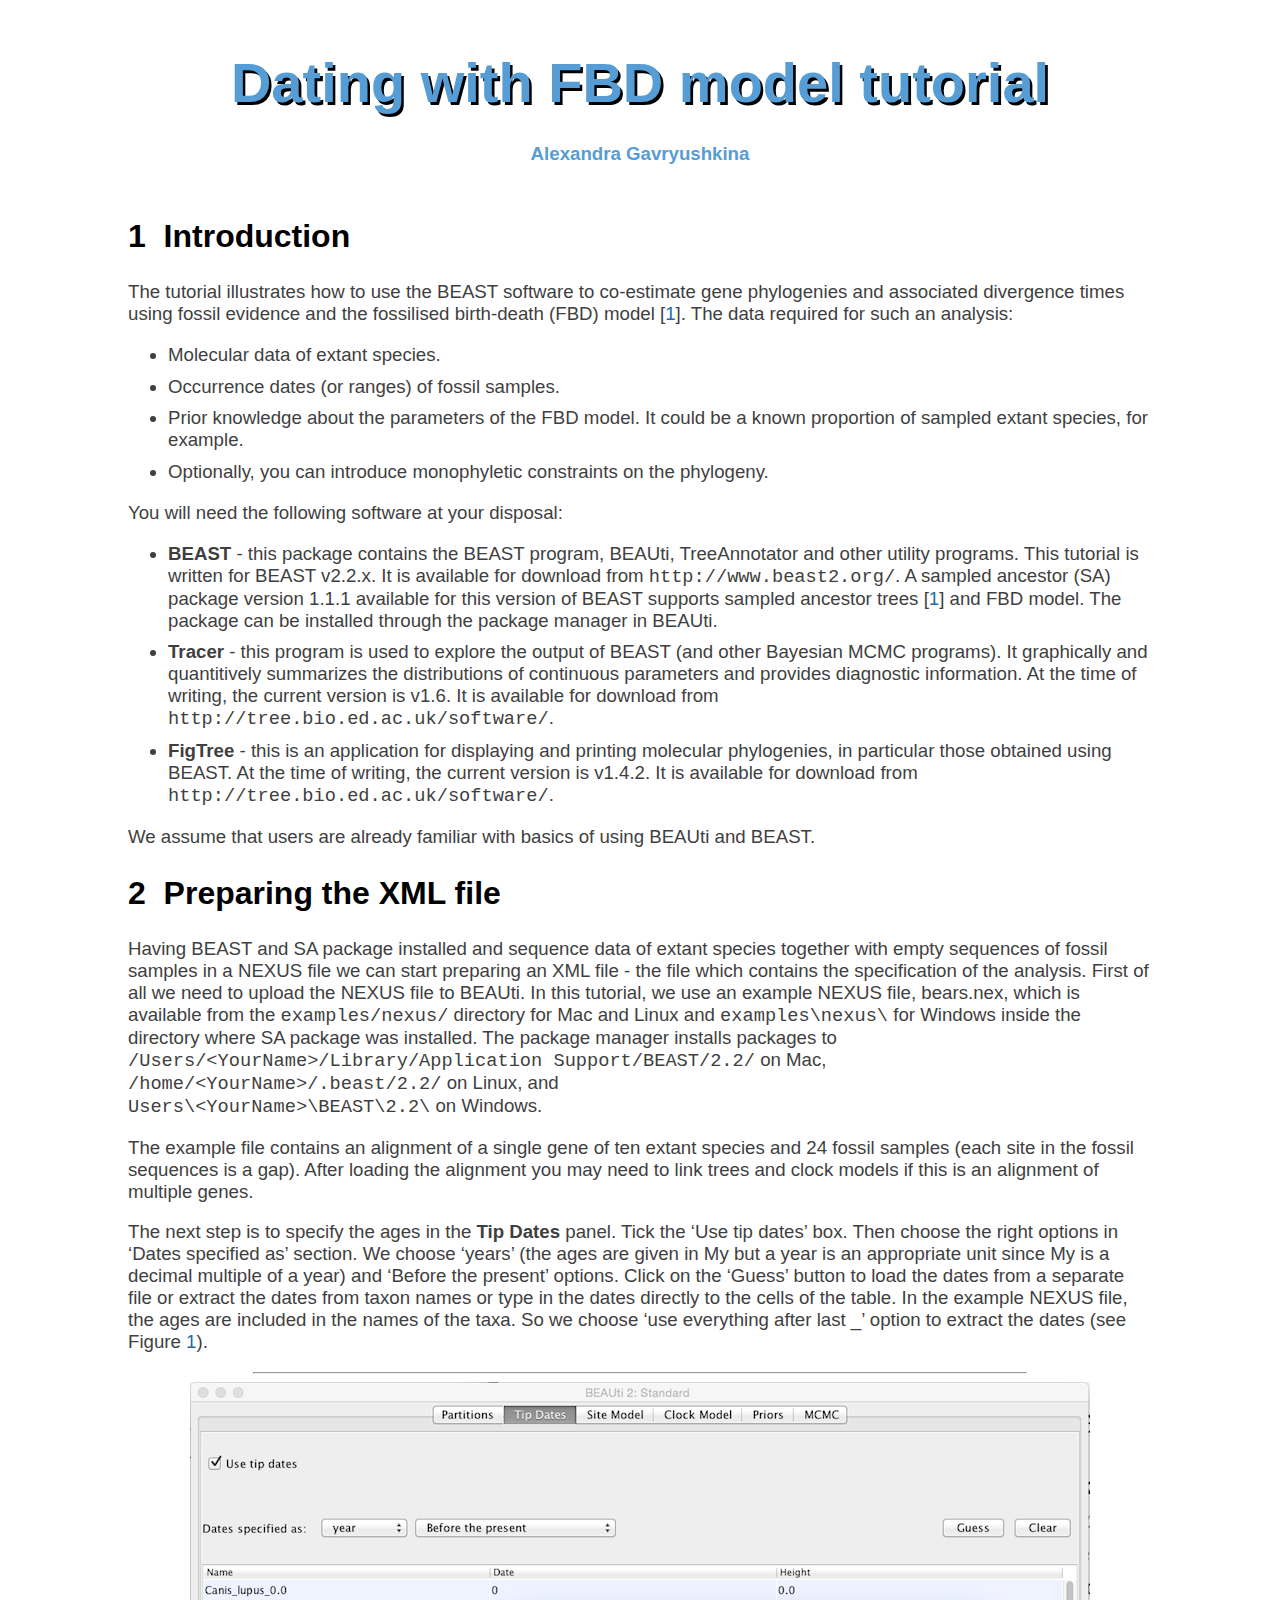
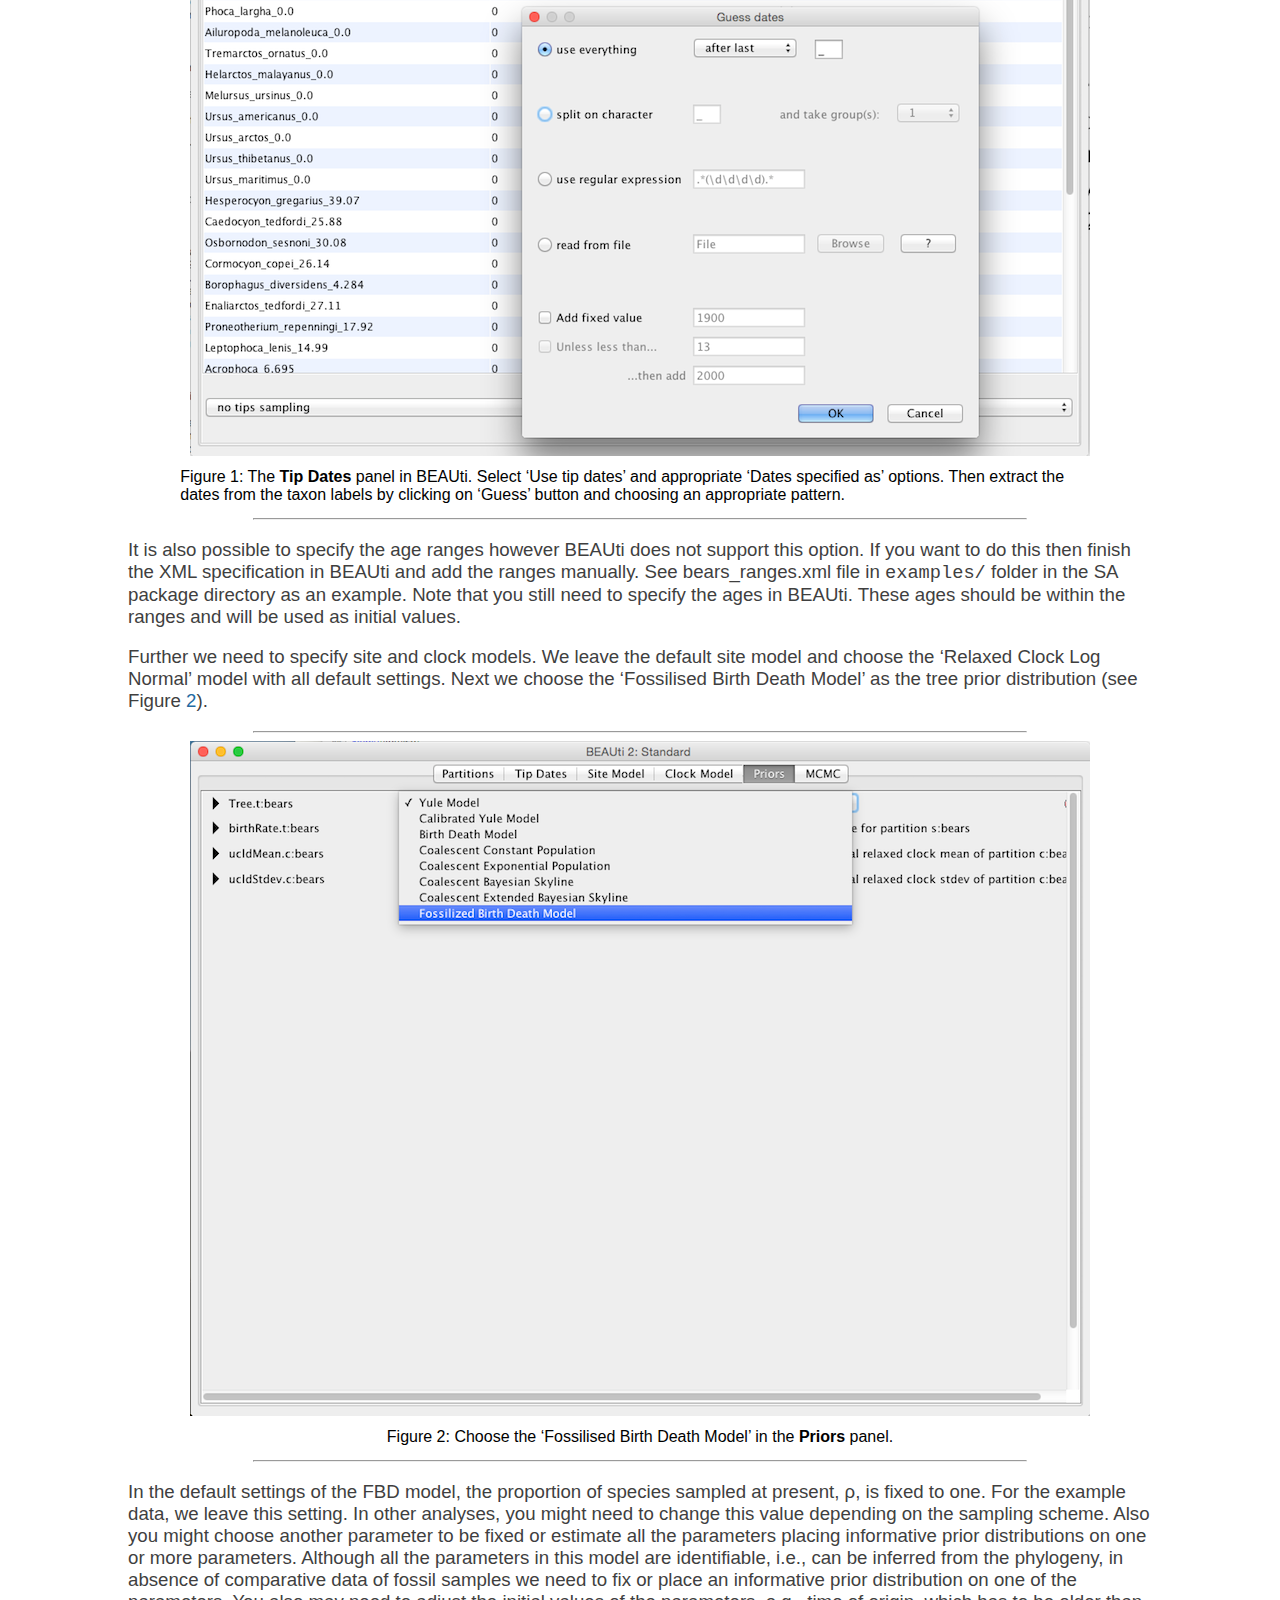
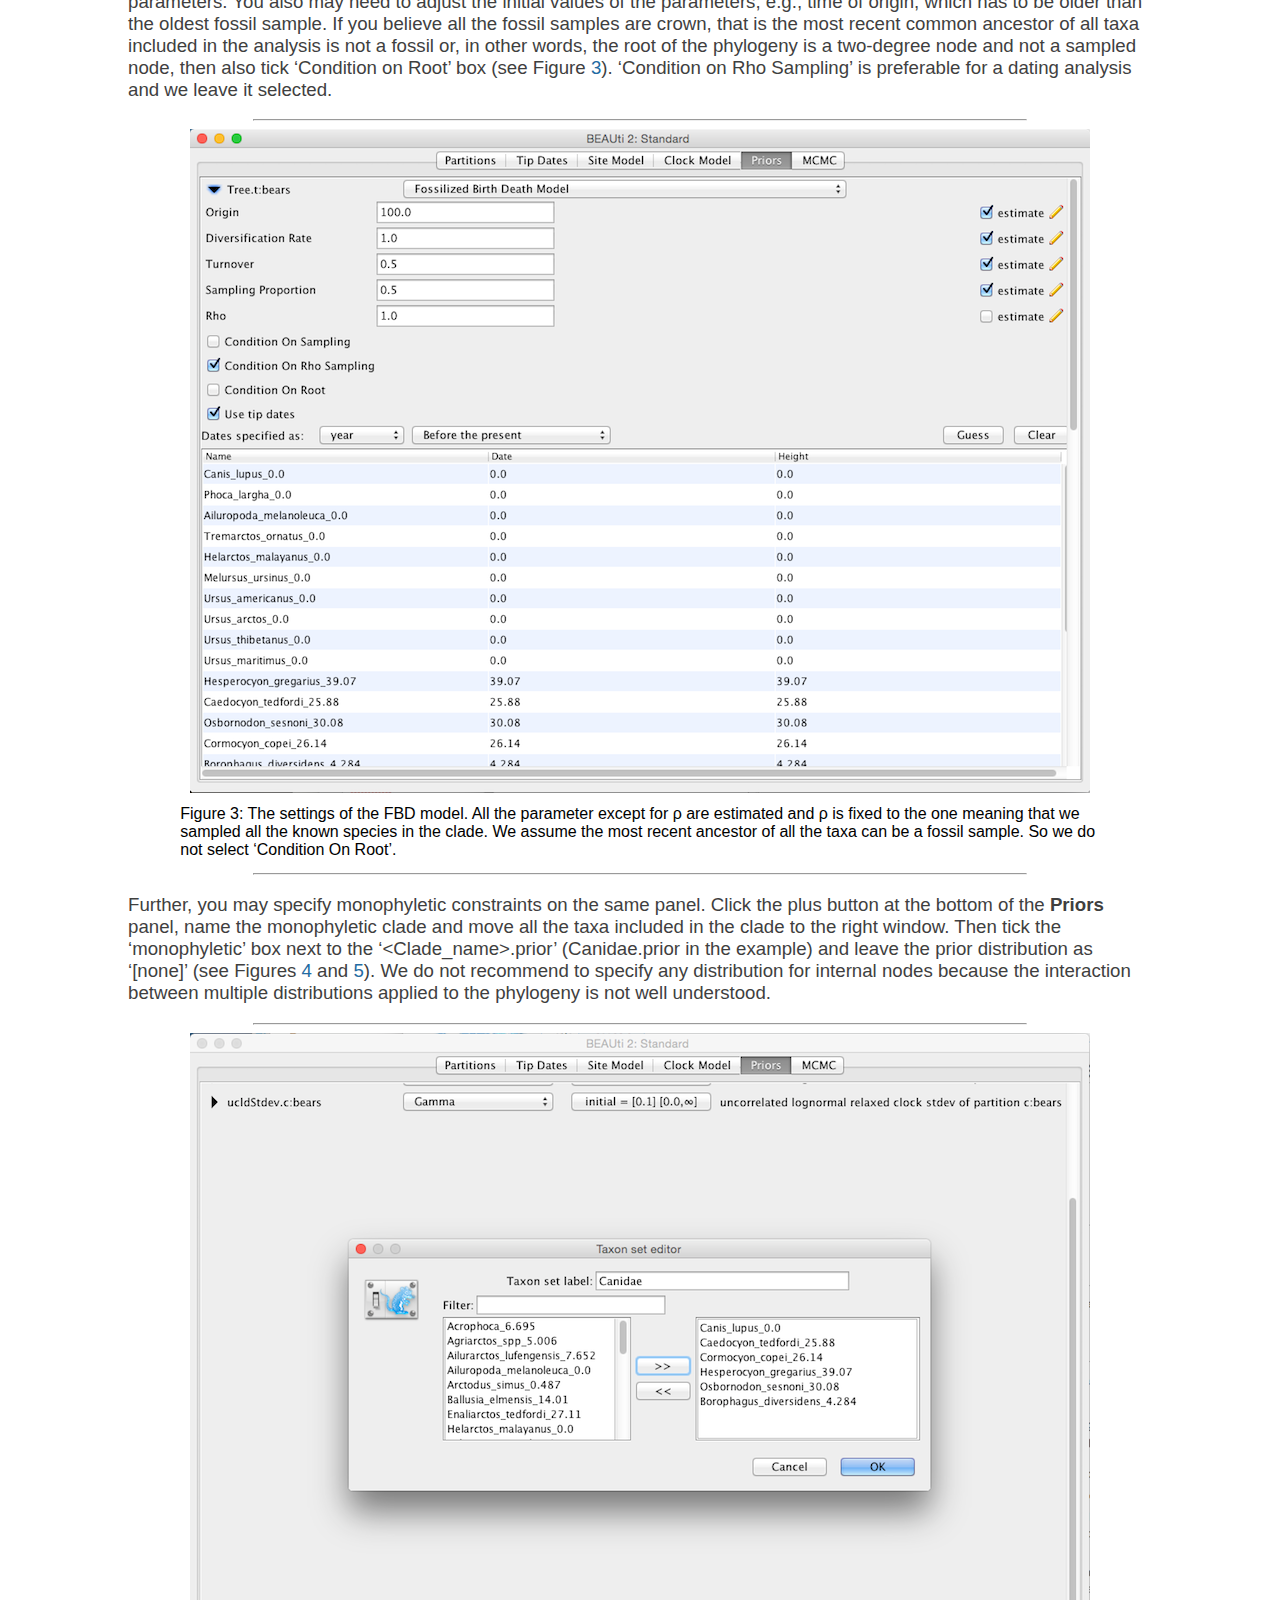
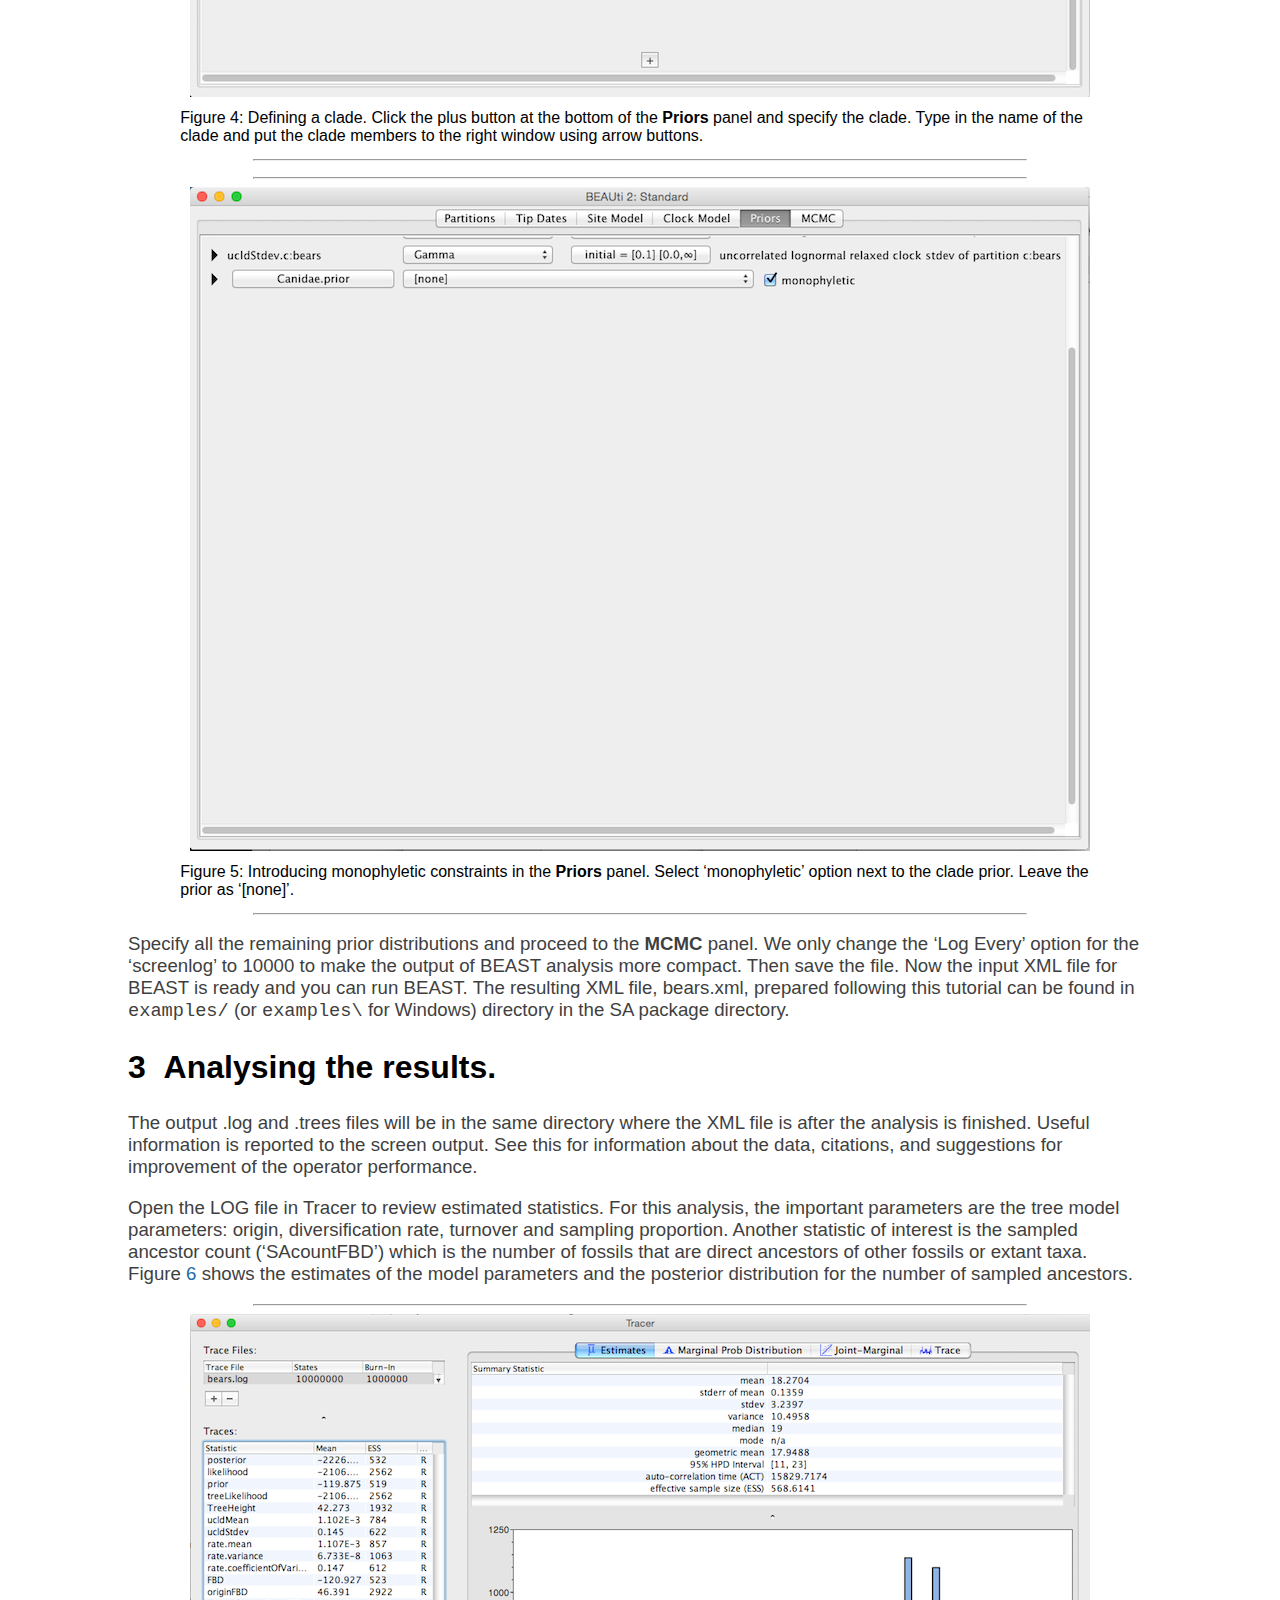
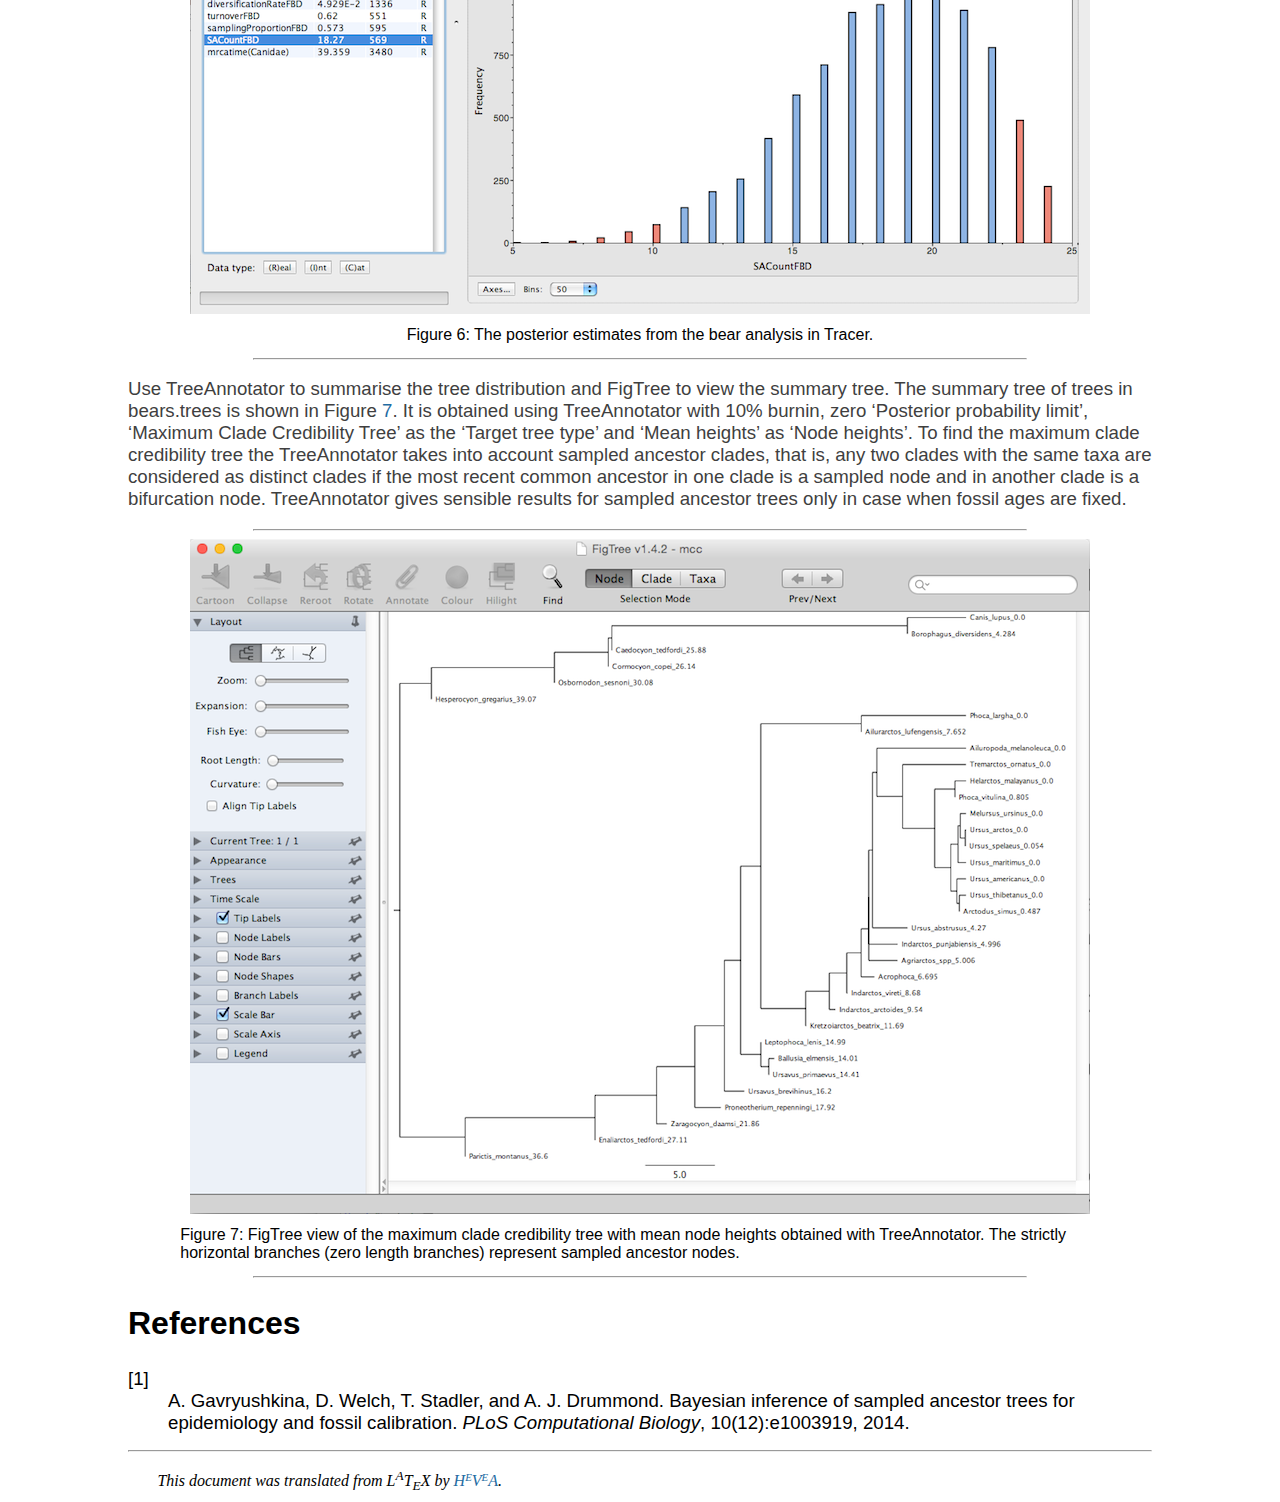
<file: beast2/FBDDating/tutorial.html>
<!DOCTYPE html>
<html>
<head>
<meta http-equiv="Content-Type" content="text/html; charset=US-ASCII">
<meta name="generator" content="hevea 2.01">
<style type="text/css">
.li-itemize{margin:1ex 0ex;}
.li-enumerate{margin:1ex 0ex;}
.dd-description{margin:0ex 0ex 1ex 4ex;}
.dt-description{margin:0ex;}
.toc{list-style:none;}
.footnotetext{margin:0ex; padding:0ex;}
div.footnotetext P{margin:0px; text-indent:1em;}
.thefootnotes{text-align:left;margin:0ex;}
.dt-thefootnotes{margin:0em;}
.dd-thefootnotes{margin:0em 0em 0em 2em;}
.footnoterule{margin:1em auto 1em 0px;width:50%;}
.caption{padding-left:2ex; padding-right:2ex; margin-left:auto; margin-right:auto}
.title{margin:2ex auto;text-align:center}
.titlemain{margin:1ex 2ex 2ex 1ex;}
.titlerest{margin:0ex 2ex;}
.center{text-align:center;margin-left:auto;margin-right:auto;}
.flushleft{text-align:left;margin-left:0ex;margin-right:auto;}
.flushright{text-align:right;margin-left:auto;margin-right:0ex;}
div table{margin-left:inherit;margin-right:inherit;margin-bottom:2px;margin-top:2px}
td table{margin:auto;}
table{border-collapse:collapse;}
td{padding:0;}
.cellpadding0 tr td{padding:0;}
.cellpadding1 tr td{padding:1px;}
pre{text-align:left;margin-left:0ex;margin-right:auto;}
blockquote{margin-left:4ex;margin-right:4ex;text-align:left;}
td p{margin:0px;}
.boxed{border:1px solid black}
.textboxed{border:1px solid black}
.vbar{border:none;width:2px;background-color:black;}
.hbar{border:none;height:2px;width:100%;background-color:black;}
.hfill{border:none;height:1px;width:200%;background-color:black;}
.vdisplay{border-collapse:separate;border-spacing:2px;width:auto; empty-cells:show; border:2px solid red;}
.vdcell{white-space:nowrap;padding:0px; border:2px solid green;}
.display{border-collapse:separate;border-spacing:2px;width:auto; border:none;}
.dcell{white-space:nowrap;padding:0px; border:none;}
.dcenter{margin:0ex auto;}
.vdcenter{border:solid #FF8000 2px; margin:0ex auto;}
.minipage{text-align:left; margin-left:0em; margin-right:auto;}
.marginpar{border:solid thin black; width:20%; text-align:left;}
.marginparleft{float:left; margin-left:0ex; margin-right:1ex;}
.marginparright{float:right; margin-left:1ex; margin-right:0ex;}
.theorem{text-align:left;margin:1ex auto 1ex 0ex;}
.part{margin:2ex auto;text-align:center}
</style><link rel="stylesheet" type="text/css" href="../../beast2.css">
<title>Dating with FBD model tutorial
</title>
</head>
<body ><div id="container">
<!--HEVEA command line is: hevea tutorial -->
<!--CUT STYLE article--><!--CUT DEF section 1 --><table class="title"><tr><td style="padding:1ex"><h1 class="titlemain">Dating with FBD model tutorial</h1><h3 class="titlerest">Alexandra Gavryushkina</h3></td></tr>
</table>
<!--TOC section id=sec1 Introduction-->
<h2 id="sec1" class="section">1&#XA0;&#XA0;Introduction</h2><!--SEC END --><p>The tutorial illustrates how to use the BEAST software to co-estimate gene phylogenies and associated divergence times using fossil evidence and the fossilised birth-death (FBD) model&#XA0;[<a href="#gavr2014">1</a>]. 
The data required for such an analysis:</p><ul class="itemize"><li class="li-itemize">Molecular data of extant species. </li><li class="li-itemize">Occurrence dates (or ranges) of fossil samples.</li><li class="li-itemize">Prior knowledge about the parameters of the FBD model. It could be a known proportion of sampled extant species, for example.</li><li class="li-itemize">Optionally, you can introduce monophyletic constraints on the phylogeny. </li></ul><p>You will need the following software at your disposal: </p><ul class="itemize"><li class="li-itemize"><span style="font-weight:bold">BEAST</span> - this package contains the BEAST program, BEAUti, TreeAnnotator and other utility programs. This tutorial is written for BEAST v2.2.x. It is available for download from <span style="font-family:monospace">http://www.beast2.org/</span>. A sampled ancestor (SA) package version 1.1.1 available for this version of BEAST supports sampled ancestor trees&#XA0;[<a href="#gavr2014">1</a>] and FBD model. The package can be installed through the package manager in BEAUti. 
</li><li class="li-itemize"><span style="font-weight:bold">Tracer</span> - this program is used to explore the output of BEAST (and other Bayesian MCMC programs). It graphically and
quantitively summarizes the distributions of continuous parameters and provides diagnostic information. At the time of
writing, the current version is v1.6. It is available for download from<br>
<span style="font-family:monospace">http://tree.bio.ed.ac.uk/software/</span>.
</li><li class="li-itemize"><span style="font-weight:bold">FigTree</span> - this is an application for displaying and printing molecular phylogenies, in particular those obtained using
BEAST. At the time of writing, the current version is v1.4.2. It is available for download from <span style="font-family:monospace">http://tree.bio.ed.ac.uk/software/</span>.
</li></ul><p>
We assume that users are already familiar with basics of using BEAUti and BEAST. </p>
<!--TOC section id=sec2 Preparing the XML file-->
<h2 id="sec2" class="section">2&#XA0;&#XA0;Preparing the XML file</h2><!--SEC END --><p>Having BEAST and SA package installed and sequence data of extant species together with empty sequences of fossil samples in a NEXUS file we can start preparing an XML file - the file which contains the specification of the analysis. First of all we need to upload the NEXUS file to BEAUti. In this tutorial, we use an example NEXUS file, bears.nex, which is available from the <span style="font-family:monospace">examples/nexus/</span> directory for Mac and Linux and <span style="font-family:monospace">examples\nexus\</span> for Windows inside the directory where SA package was installed. The package manager installs packages to <br>
<span style="font-family:monospace">/Users/&lt;YourName&gt;/Library/Application Support/BEAST/2.2/</span> on Mac, <br>
<span style="font-family:monospace">/home/&lt;YourName&gt;/.beast/2.2/</span> on Linux, and <br>
<span style="font-family:monospace">Users\&lt;YourName&gt;\BEAST\2.2\</span> on Windows.</p><p>The example file contains an alignment of a single gene of ten extant species and 24 fossil samples (each site in the fossil sequences is a gap). 
After loading the alignment you may need to link trees and clock models if this is an alignment of multiple genes. </p><p>The next step is to specify the ages in the <span style="font-weight:bold">Tip Dates</span> panel. Tick the &#X2018;Use tip dates&#X2019; box. Then choose the right options in &#X2018;Dates specified as&#X2019; section. We choose &#X2018;years&#X2019; (the ages are given in My but a year is an appropriate unit since My is a decimal multiple of a year) and &#X2018;Before the present&#X2019; options. Click on the &#X2018;Guess&#X2019; button to load the dates from a separate file or extract the dates from taxon names or type in the dates directly to the cells of the table. In the example NEXUS file, the ages are included in the names of the taxa. So we choose &#X2018;use everything after last _&#X2019; option to extract the dates (see Figure <a href="#fig%3AtipDates">1</a>).</p><blockquote class="figure"><div class="center"><div class="center"><hr style="width:80%;height:2"></div>	
<img src="figures/TipDates.hevea.png">
<div class="caption"><table style="border-spacing:6px;border-collapse:separate;" class="cellpading0"><tr><td style="vertical-align:top;text-align:left;" >Figure 1: The <span style="font-weight:bold">Tip Dates</span> panel in BEAUti. Select &#X2018;Use tip dates&#X2019; and appropriate &#X2018;Dates specified as&#X2019; options. Then extract the dates from the taxon labels by clicking on &#X2018;Guess&#X2019; button and choosing an appropriate pattern.<a id="fig:tipDates"></a></td></tr>
</table></div><div class="center"><hr style="width:80%;height:2"></div></div></blockquote><p>
It is also possible to specify the age ranges however BEAUti does not support this option. If you want to do this then finish the XML specification in BEAUti and add the ranges manually. See bears_ranges.xml file in <span style="font-family:monospace">examples/</span> folder in the SA package directory as an example. Note that you still need to specify the ages in BEAUti. These ages should be within the ranges and will be used as initial values. </p><p>Further we need to specify site and clock models. We leave the default site model and choose the &#X2018;Relaxed Clock Log Normal&#X2019; model with all default settings. Next we choose the &#X2018;Fossilised Birth Death Model&#X2019; as the tree prior distribution (see Figure <a href="#fig%3AFBDmodel">2</a>).</p><blockquote class="figure"><div class="center"><div class="center"><hr style="width:80%;height:2"></div>	
<img src="figures/FBDmodel.hevea.png">
<div class="caption"><table style="border-spacing:6px;border-collapse:separate;" class="cellpading0"><tr><td style="vertical-align:top;text-align:left;" >Figure 2: Choose the &#X2018;Fossilised Birth Death Model&#X2019; in the <span style="font-weight:bold">Priors</span> panel. <a id="fig:FBDmodel"></a></td></tr>
</table></div>
<div class="center"><hr style="width:80%;height:2"></div></div></blockquote><p>In the default settings of the FBD model, the proportion of species sampled at present, &#X3C1;, is fixed to one. For the example data, we leave this setting. In other analyses, you might need to change this value depending on the sampling scheme. Also you might choose another parameter to be fixed or estimate all the parameters placing informative prior distributions on one or more parameters. Although all the parameters in this model are identifiable, i.e., can be inferred from the phylogeny, in absence of comparative data of fossil samples we need to fix or place an informative prior distribution on one of the parameters. You also may need to adjust the initial values of the parameters, e.g., time of origin, which has to be older than the oldest fossil sample. If you believe all the fossil samples are crown, that is the most recent common ancestor of all taxa included in the analysis is not a fossil or, in other words, the root of the phylogeny is a two-degree node and not a sampled node, then also tick &#X2018;Condition on Root&#X2019; box (see Figure <a href="#fig%3AFBDsettings">3</a>). &#X2018;Condition on Rho Sampling&#X2019; is preferable for a dating analysis and we leave it selected. </p><blockquote class="figure"><div class="center"><div class="center"><hr style="width:80%;height:2"></div>	
<img src="figures/FBDsettings.hevea.png">
<div class="caption"><table style="border-spacing:6px;border-collapse:separate;" class="cellpading0"><tr><td style="vertical-align:top;text-align:left;" >Figure 3: The settings of the FBD model. All the parameter except for &#X3C1; are estimated and &#X3C1; is fixed to the one meaning that we sampled all the known species in the clade. We assume the most recent ancestor of all the taxa can be a fossil sample. So we do not select &#X2018;Condition On Root&#X2019;. <a id="fig:FBDsettings"></a></td></tr>
</table></div>
<div class="center"><hr style="width:80%;height:2"></div></div></blockquote><p>Further, you may specify monophyletic constraints on the same panel. Click the plus button at the bottom of the <span style="font-weight:bold">Priors</span> panel, name the monophyletic clade and move all the taxa included in the clade to the right window. Then tick the &#X2018;monophyletic&#X2019; box next to the &#X2018;&lt;Clade_name&gt;.prior&#X2019; (Canidae.prior in the example) and leave the prior distribution as &#X2018;[none]&#X2019; (see Figures <a href="#fig%3AMonophyleticClade">4</a> and <a href="#fig%3AMonophyleticConstraint">5</a>). We do not recommend to specify any distribution for internal nodes because the interaction between multiple distributions applied to the phylogeny is not well understood.</p><blockquote class="figure"><div class="center"><div class="center"><hr style="width:80%;height:2"></div>	
<img src="figures/MonophyleticClade.hevea.png">
<div class="caption"><table style="border-spacing:6px;border-collapse:separate;" class="cellpading0"><tr><td style="vertical-align:top;text-align:left;" >Figure 4: Defining a clade. Click the plus button at the bottom of the <span style="font-weight:bold">Priors</span> panel and specify the clade. Type in the name of the clade and put the clade members to the right window using arrow buttons. <a id="fig:MonophyleticClade"></a></td></tr>
</table></div>
<div class="center"><hr style="width:80%;height:2"></div></div></blockquote><blockquote class="figure"><div class="center"><div class="center"><hr style="width:80%;height:2"></div>	
<img src="figures/MonophyleticConstraint.hevea.png">
<div class="caption"><table style="border-spacing:6px;border-collapse:separate;" class="cellpading0"><tr><td style="vertical-align:top;text-align:left;" >Figure 5: Introducing monophyletic constraints in the <span style="font-weight:bold">Priors</span> panel. Select &#X2018;monophyletic&#X2019; option next to the clade prior. Leave the prior as &#X2018;[none]&#X2019;. <a id="fig:MonophyleticConstraint"></a></td></tr>
</table></div>
<div class="center"><hr style="width:80%;height:2"></div></div></blockquote><p>Specify all the remaining prior distributions and proceed to the <span style="font-weight:bold">MCMC</span> panel. We only change the &#X2018;Log Every&#X2019; option for the &#X2018;screenlog&#X2019; to 10000 to make the output of BEAST analysis more compact. Then save the file. Now the input XML file for BEAST is ready and you can run BEAST. The resulting XML file, bears.xml, prepared following this tutorial can be found in <span style="font-family:monospace">examples/</span> (or <span style="font-family:monospace">examples\</span> for Windows) directory in the SA package directory. </p>
<!--TOC section id=sec3 Analysing the results.-->
<h2 id="sec3" class="section">3&#XA0;&#XA0;Analysing the results.</h2><!--SEC END --><p>The output .log and .trees files will be in the same directory where the XML file is after the analysis is finished. Useful information is reported to the screen output. See this for information about the data, citations, and suggestions for improvement of the operator performance. </p><p>Open the LOG file in Tracer to review estimated statistics. For this analysis, the important parameters are the tree model parameters: origin, diversification rate, turnover and sampling proportion. Another statistic of interest is the sampled ancestor count (&#X2018;SAcountFBD&#X2019;) which is the number of fossils that are direct ancestors of other fossils or extant taxa. Figure&#XA0;<a href="#fig%3ATracerOutput">6</a> shows the estimates of the model parameters and the posterior distribution for the number of sampled ancestors. </p><blockquote class="figure"><div class="center"><div class="center"><hr style="width:80%;height:2"></div>	
<img src="figures/TracerOutput.hevea.png">
<div class="caption"><table style="border-spacing:6px;border-collapse:separate;" class="cellpading0"><tr><td style="vertical-align:top;text-align:left;" >Figure 6: The posterior estimates from the bear analysis in Tracer. <a id="fig:TracerOutput"></a></td></tr>
</table></div>
<div class="center"><hr style="width:80%;height:2"></div></div></blockquote><p>Use TreeAnnotator to summarise the tree distribution and FigTree to view the summary tree. The summary tree of trees in bears.trees is shown in Figure&#XA0;<a href="#fig%3AFigTree">7</a>. It is obtained using TreeAnnotator with 10% burnin, zero &#X2018;Posterior probability limit&#X2019;, &#X2018;Maximum Clade Credibility Tree&#X2019; as the &#X2018;Target tree type&#X2019; and &#X2018;Mean heights&#X2019; as &#X2018;Node heights&#X2019;. To find the maximum clade credibility tree the TreeAnnotator takes into account sampled ancestor clades, that is, any two clades with the same taxa are considered as distinct clades if the most recent common ancestor in one clade is a sampled node and in another clade is a bifurcation node. TreeAnnotator gives sensible results for sampled ancestor trees only in case when fossil ages are fixed. </p><blockquote class="figure"><div class="center"><div class="center"><hr style="width:80%;height:2"></div>	
<img src="figures/FigTree.hevea.png">
<div class="caption"><table style="border-spacing:6px;border-collapse:separate;" class="cellpading0"><tr><td style="vertical-align:top;text-align:left;" >Figure 7: FigTree view of the maximum clade credibility tree with mean node heights obtained with TreeAnnotator. The strictly horizontal branches (zero length branches) represent sampled ancestor nodes. <a id="fig:FigTree"></a></td></tr>
</table></div>
<div class="center"><hr style="width:80%;height:2"></div></div></blockquote><!--TOC section id=sec4 References-->
<h2 id="sec4" class="section">References</h2><!--SEC END --><dl class="thebibliography"><dt class="dt-thebibliography">
<a id="gavr2014">[1]</a></dt><dd class="dd-thebibliography">
A.&#XA0;Gavryushkina, D.&#XA0;Welch, T.&#XA0;Stadler, and A.&#XA0;J. Drummond.
Bayesian inference of sampled ancestor trees for epidemiology and
fossil calibration.
<em>PLoS Computational Biology</em>, 10(12):e1003919, 2014.</dd></dl><!--CUT END -->
<!--HTMLFOOT-->
<!--ENDHTML-->
<!--FOOTER-->
<hr style="height:2"><blockquote class="quote"><em>This document was translated from L<sup>A</sup>T<sub>E</sub>X by
</em><a href="http://hevea.inria.fr/index.html"><em>H</em><em><span style="font-size:small"><sup>E</sup></span></em><em>V</em><em><span style="font-size:small"><sup>E</sup></span></em><em>A</em></a><em>.</em></blockquote></div></body>
</html>
</file>
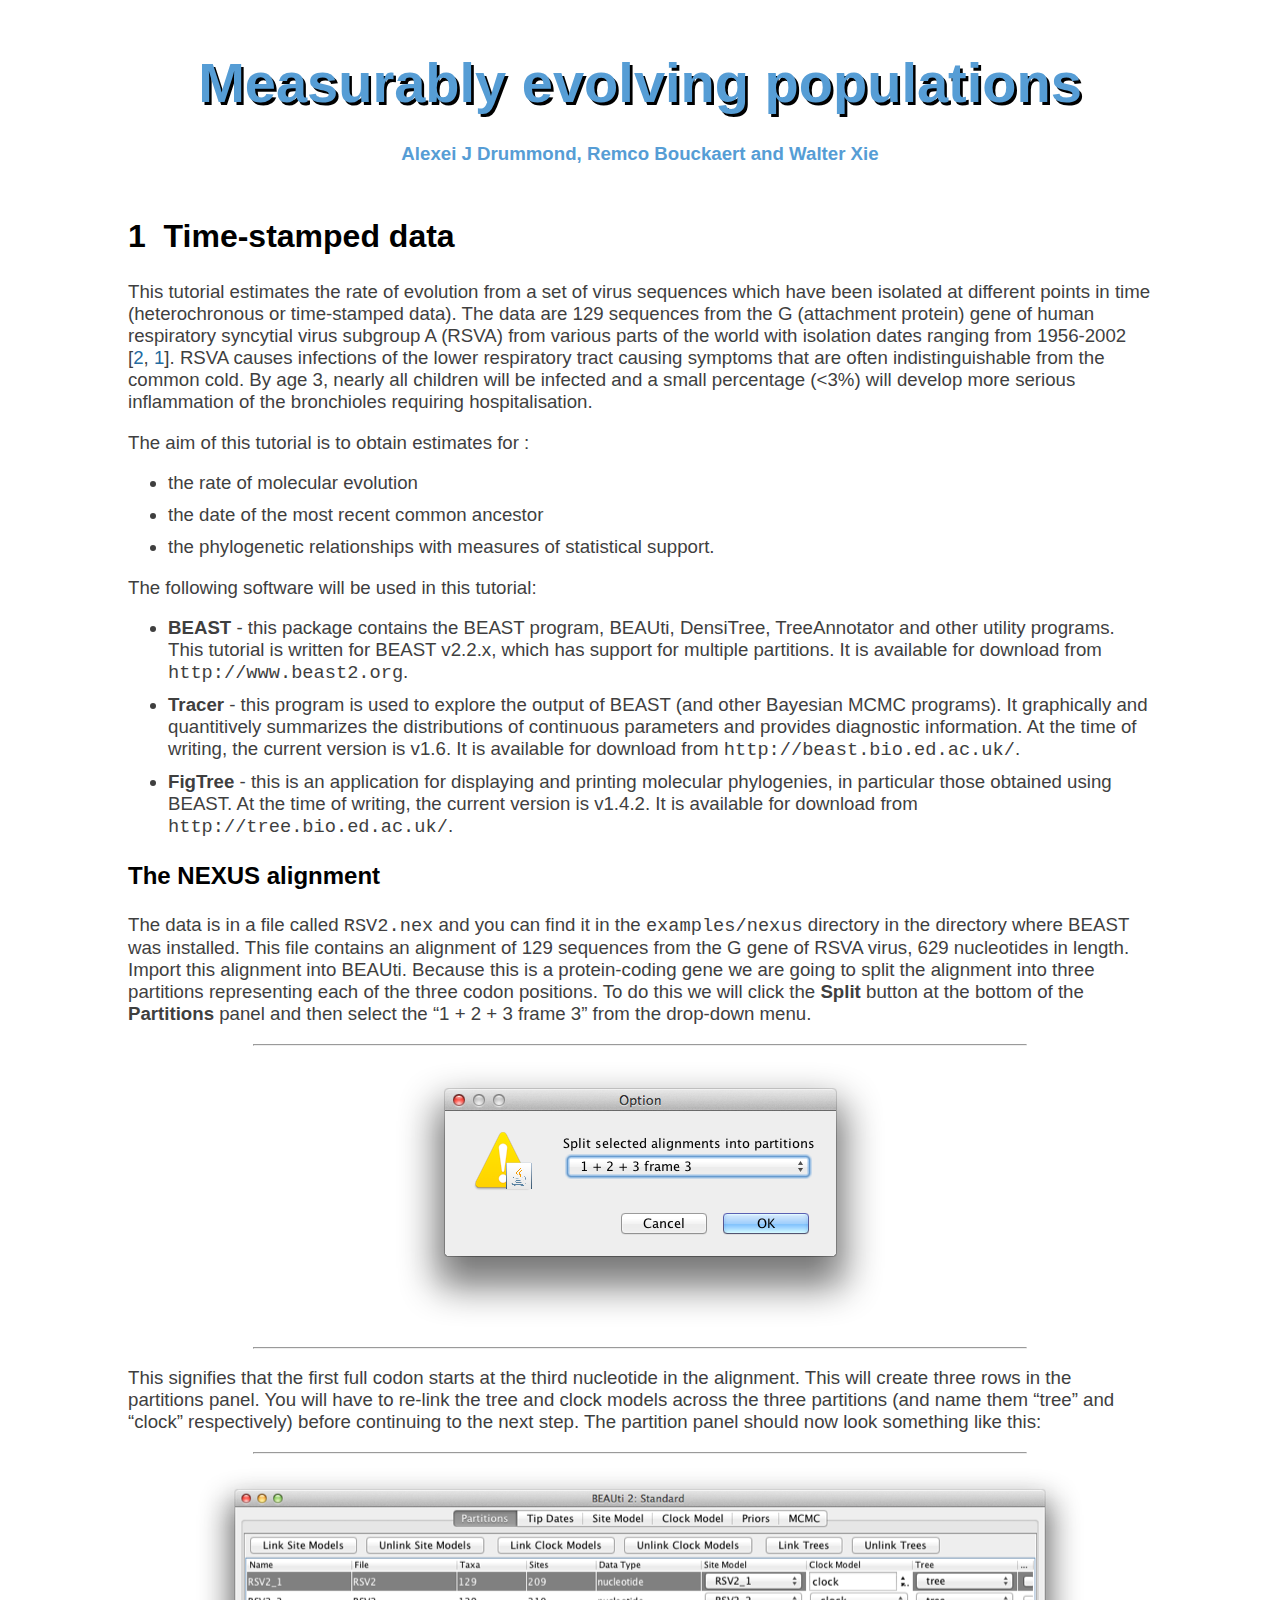
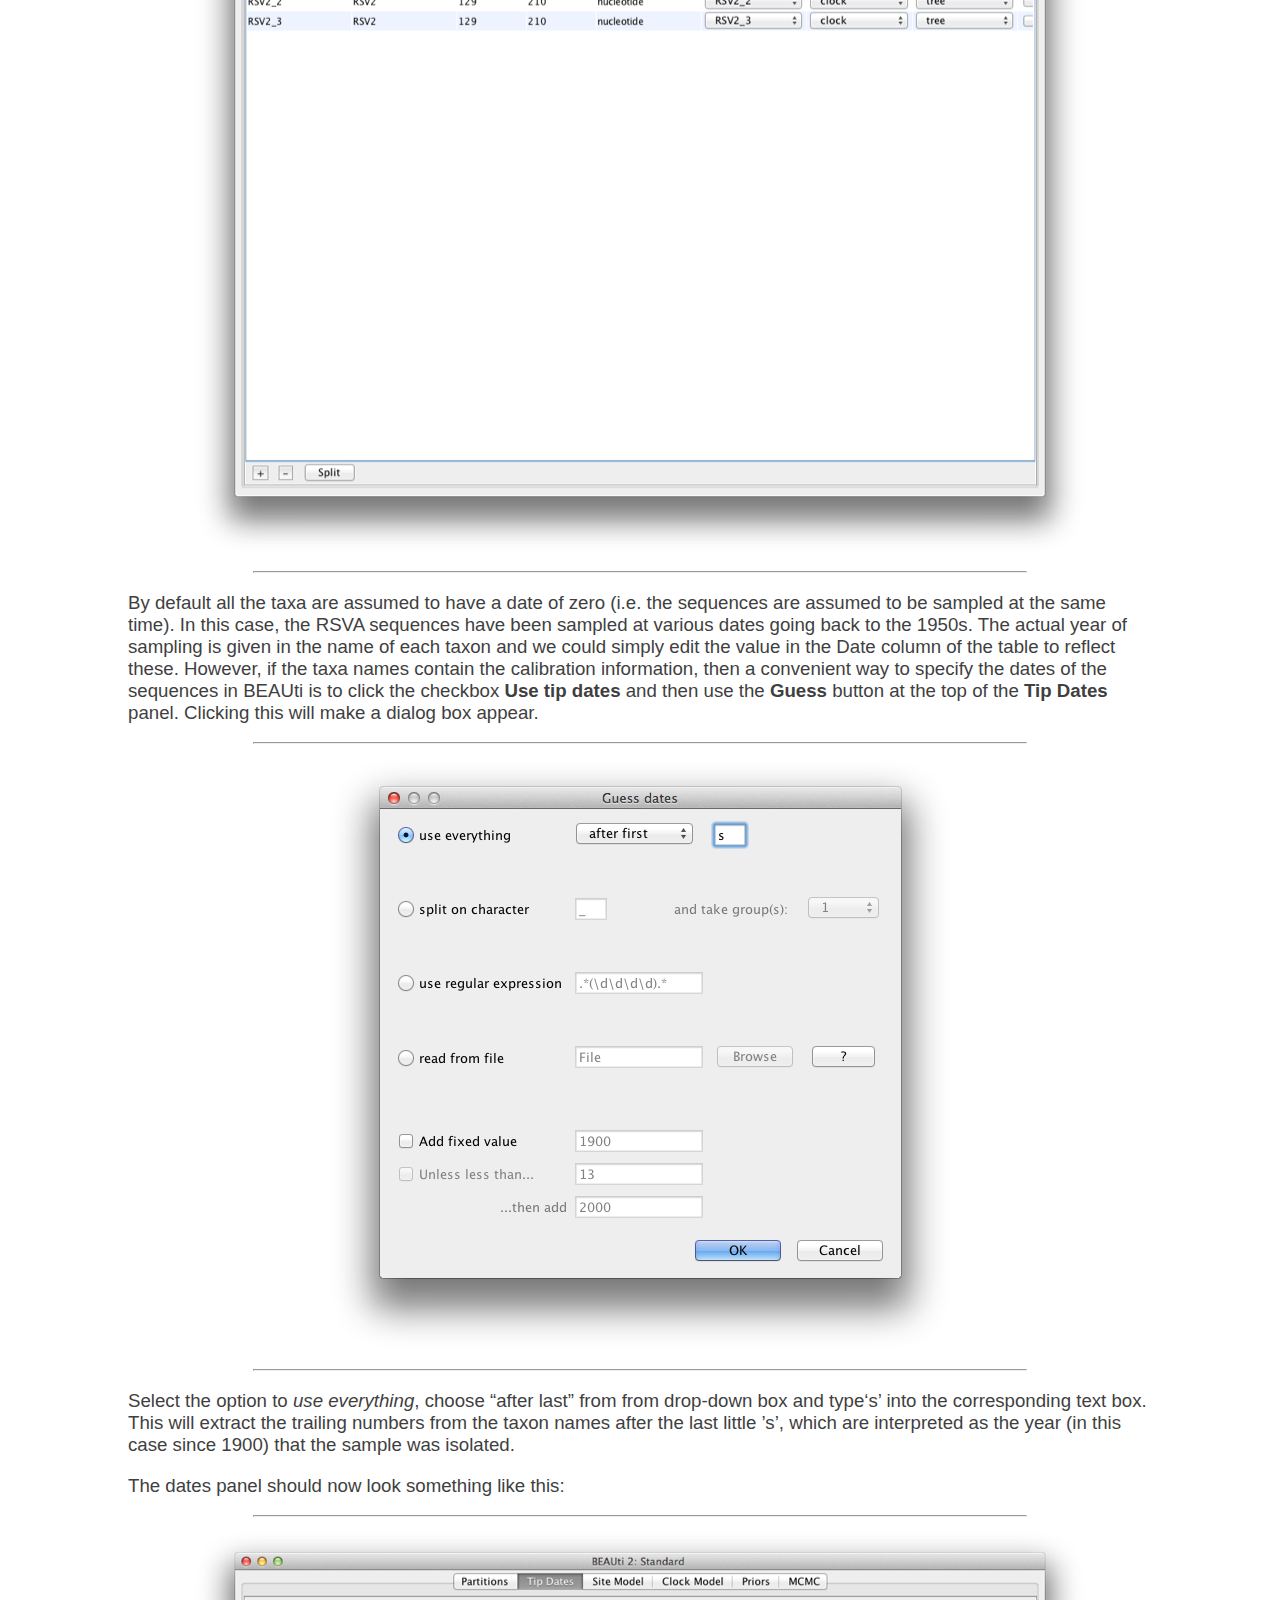
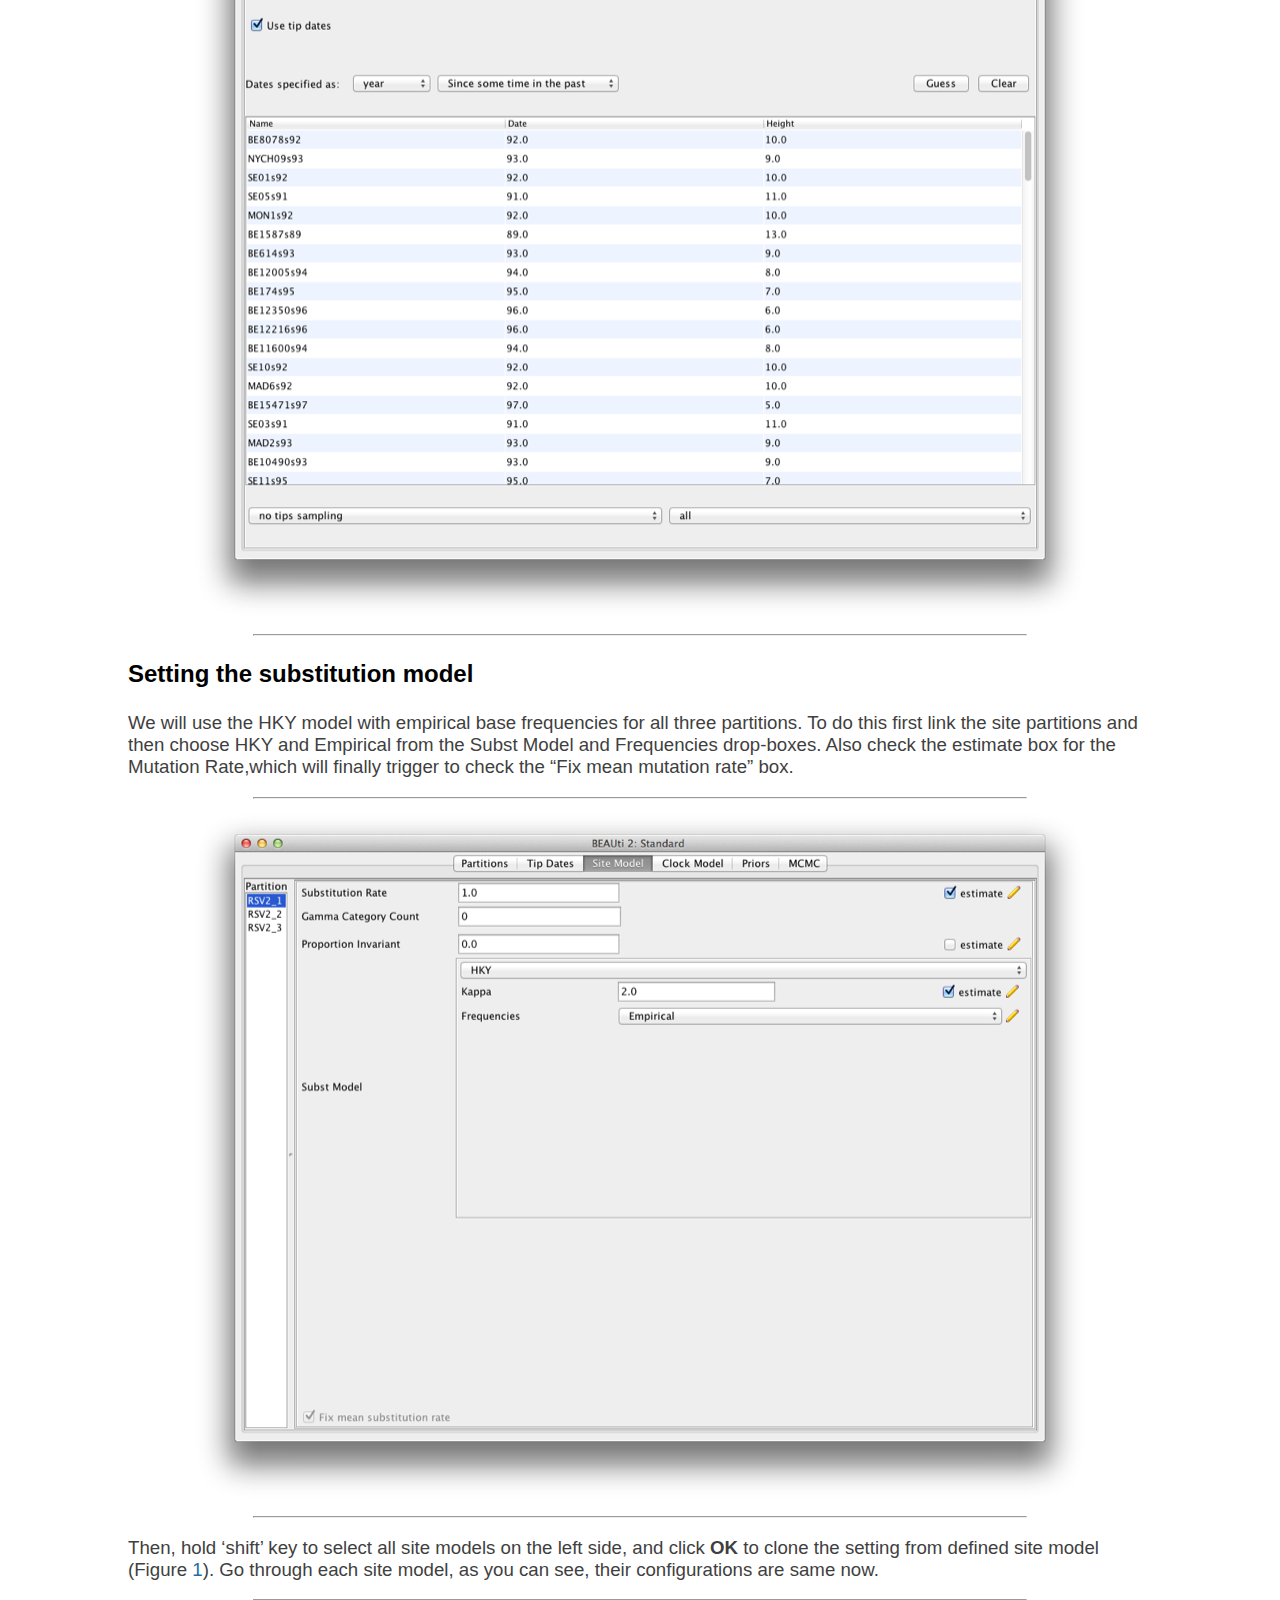
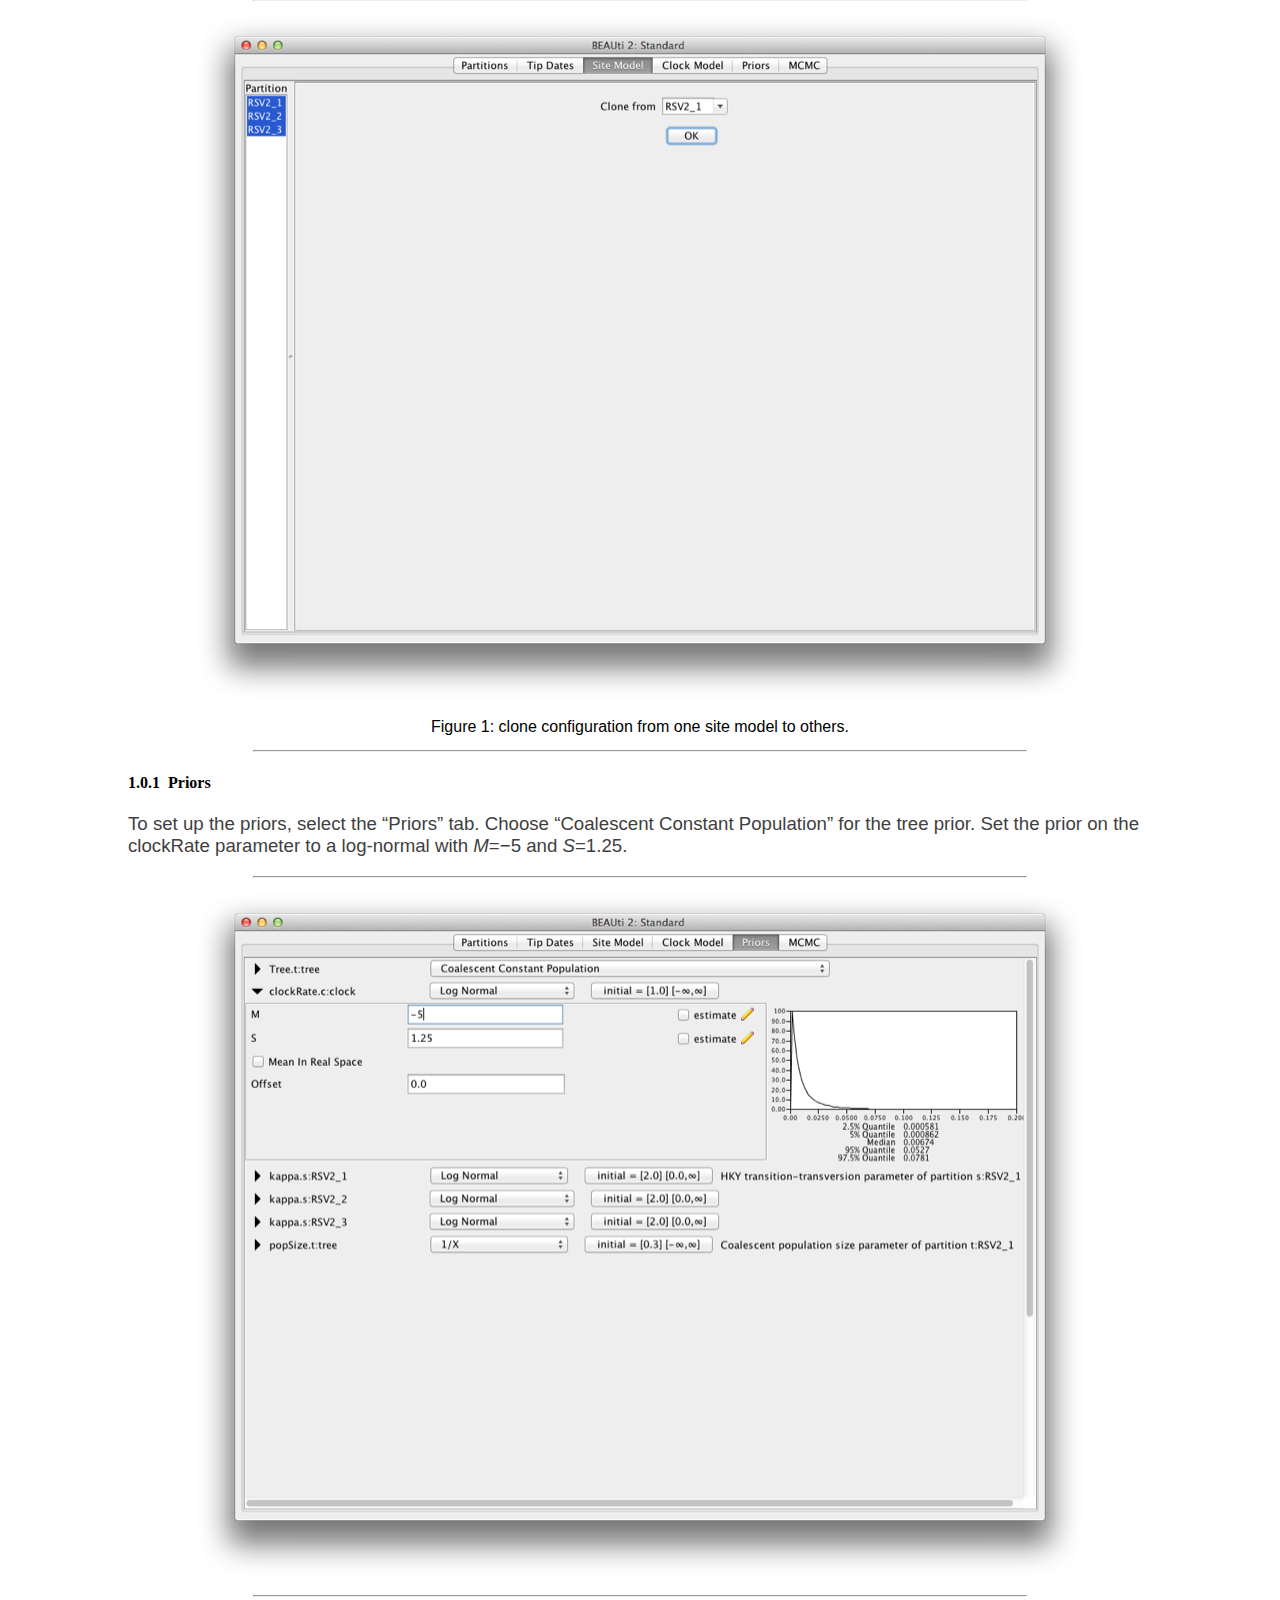
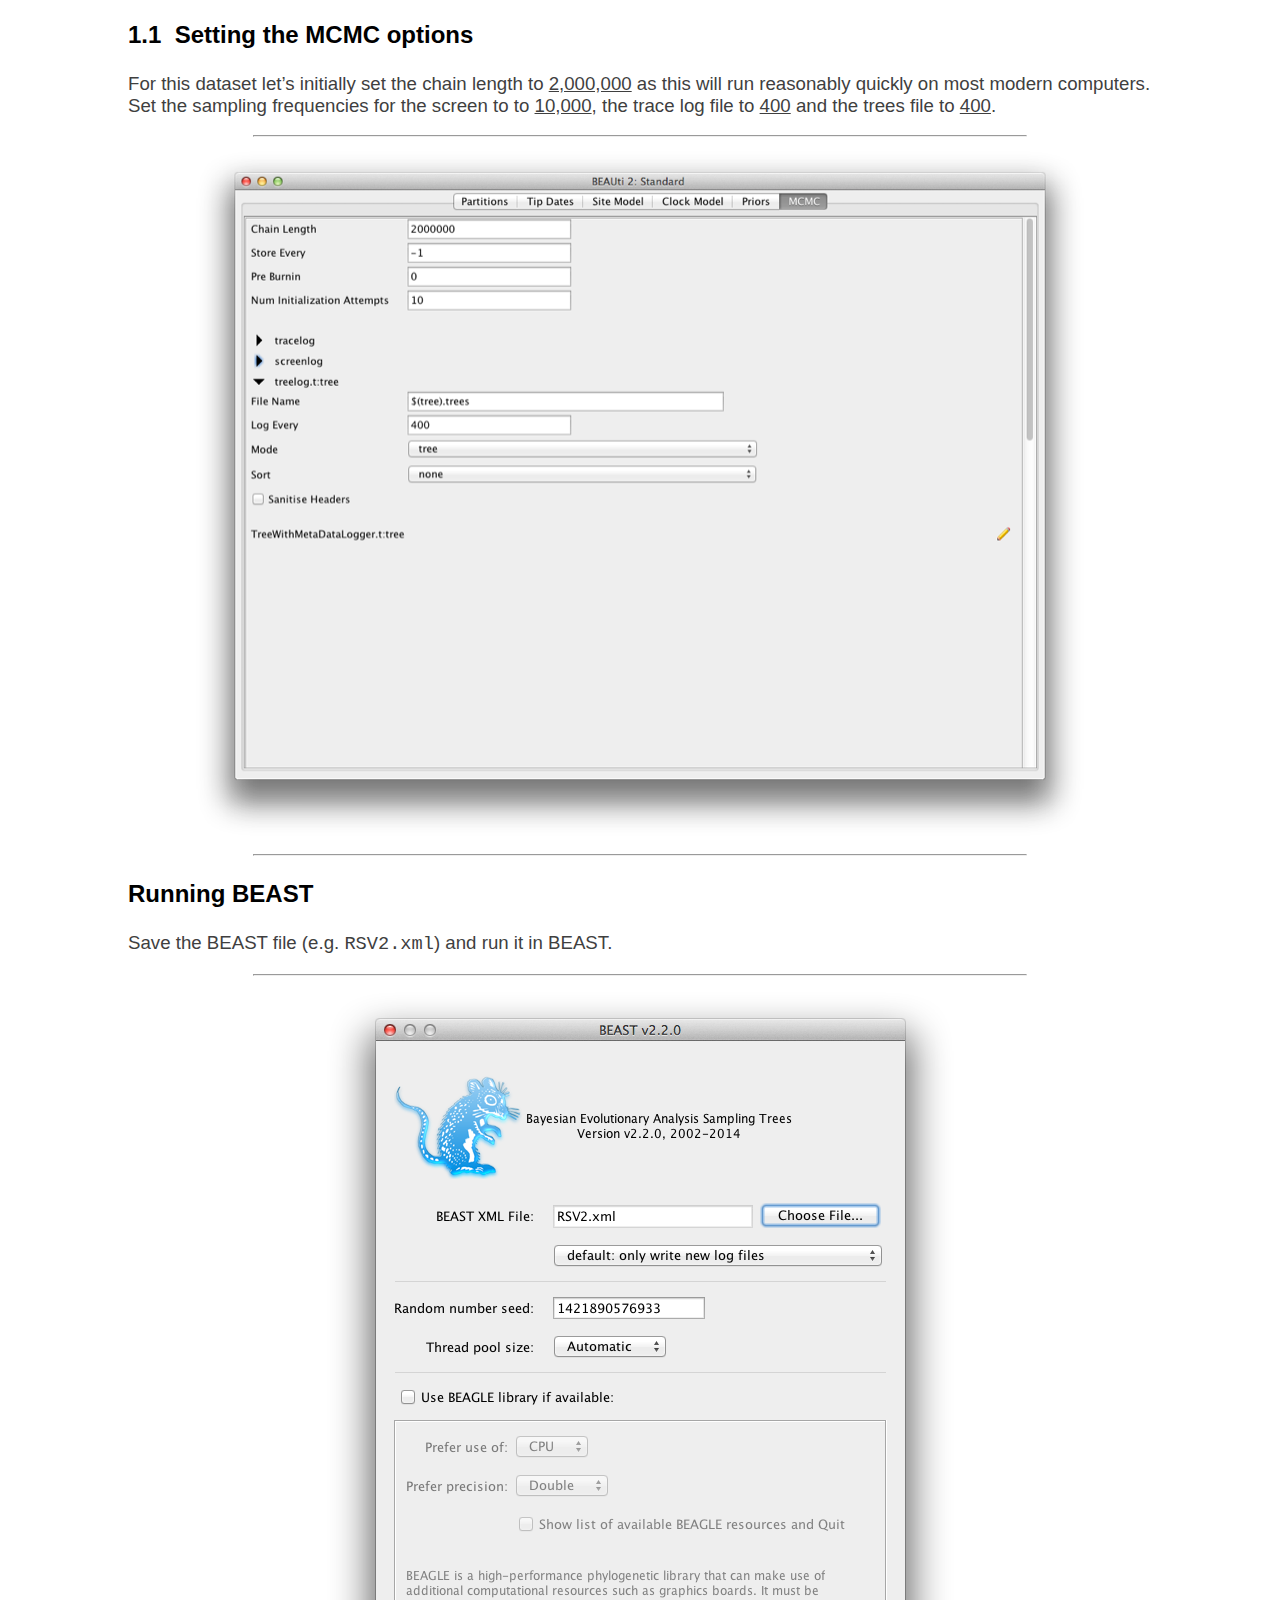
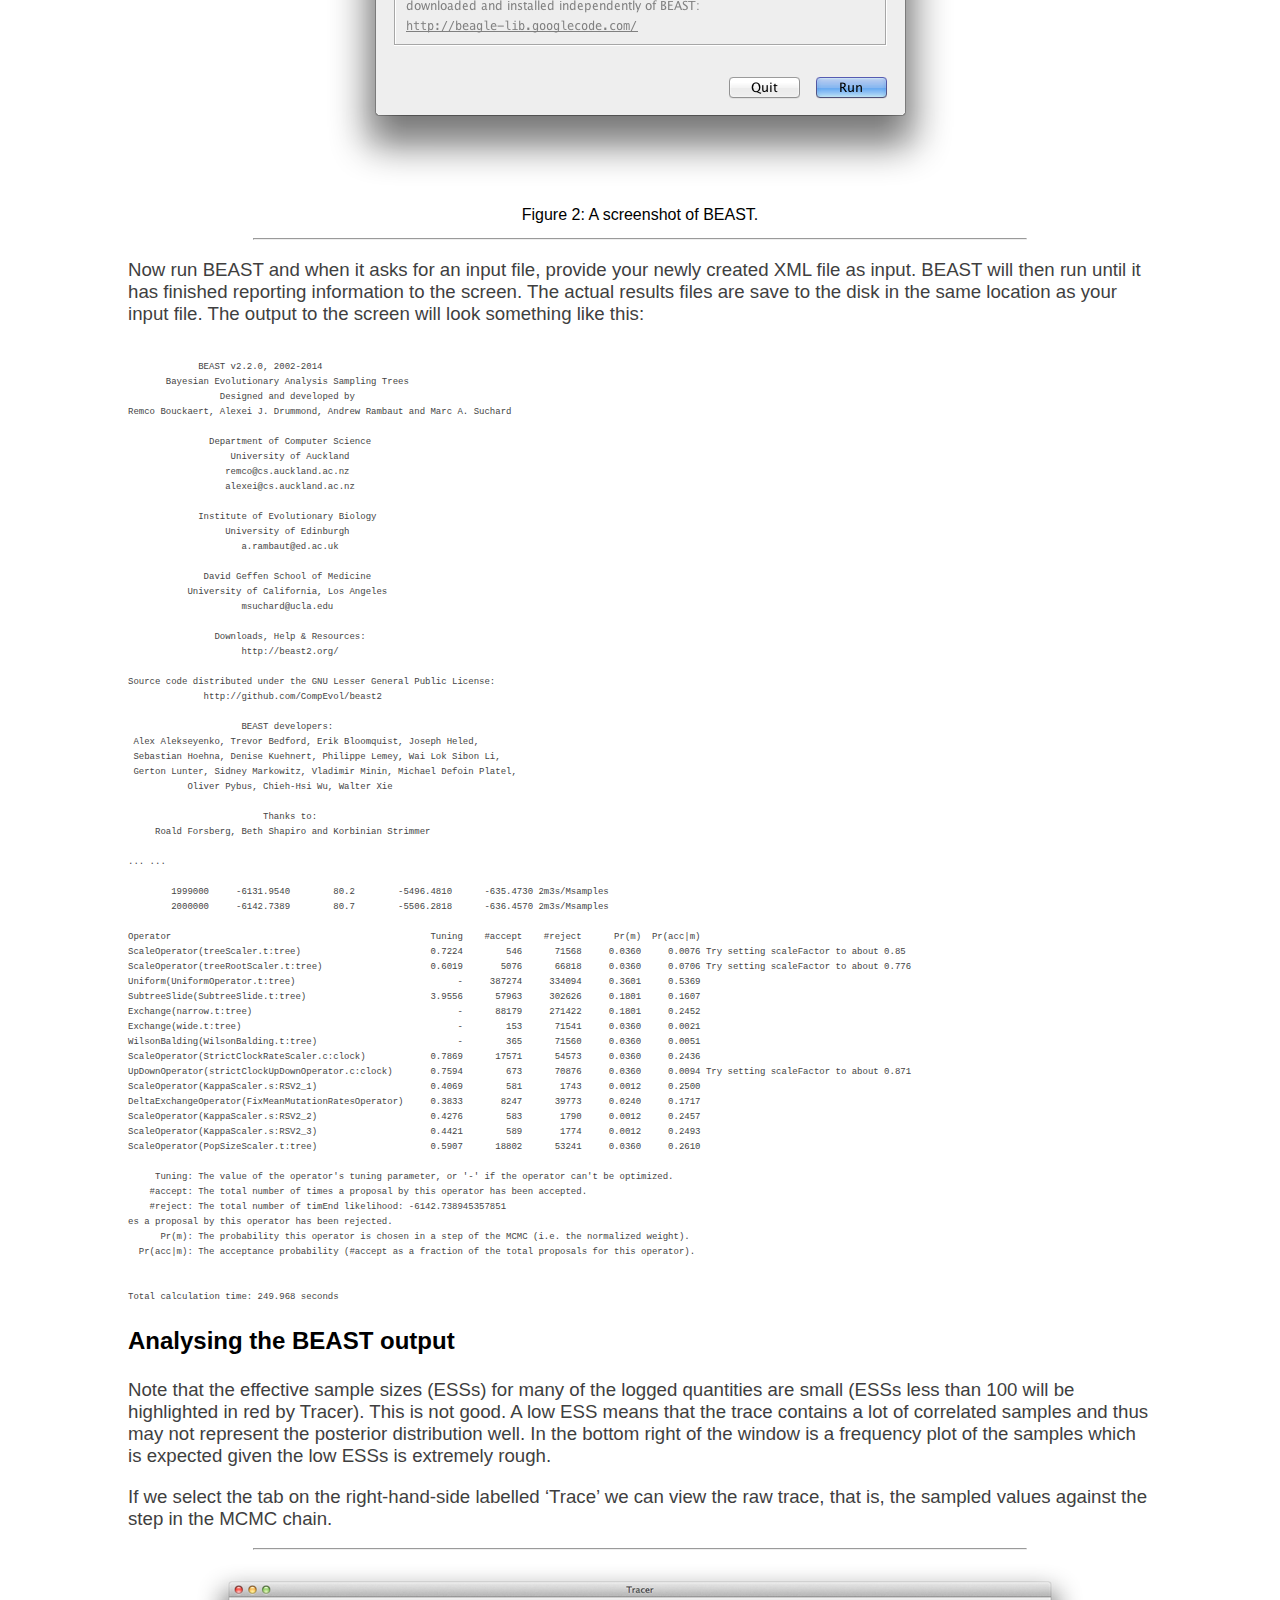
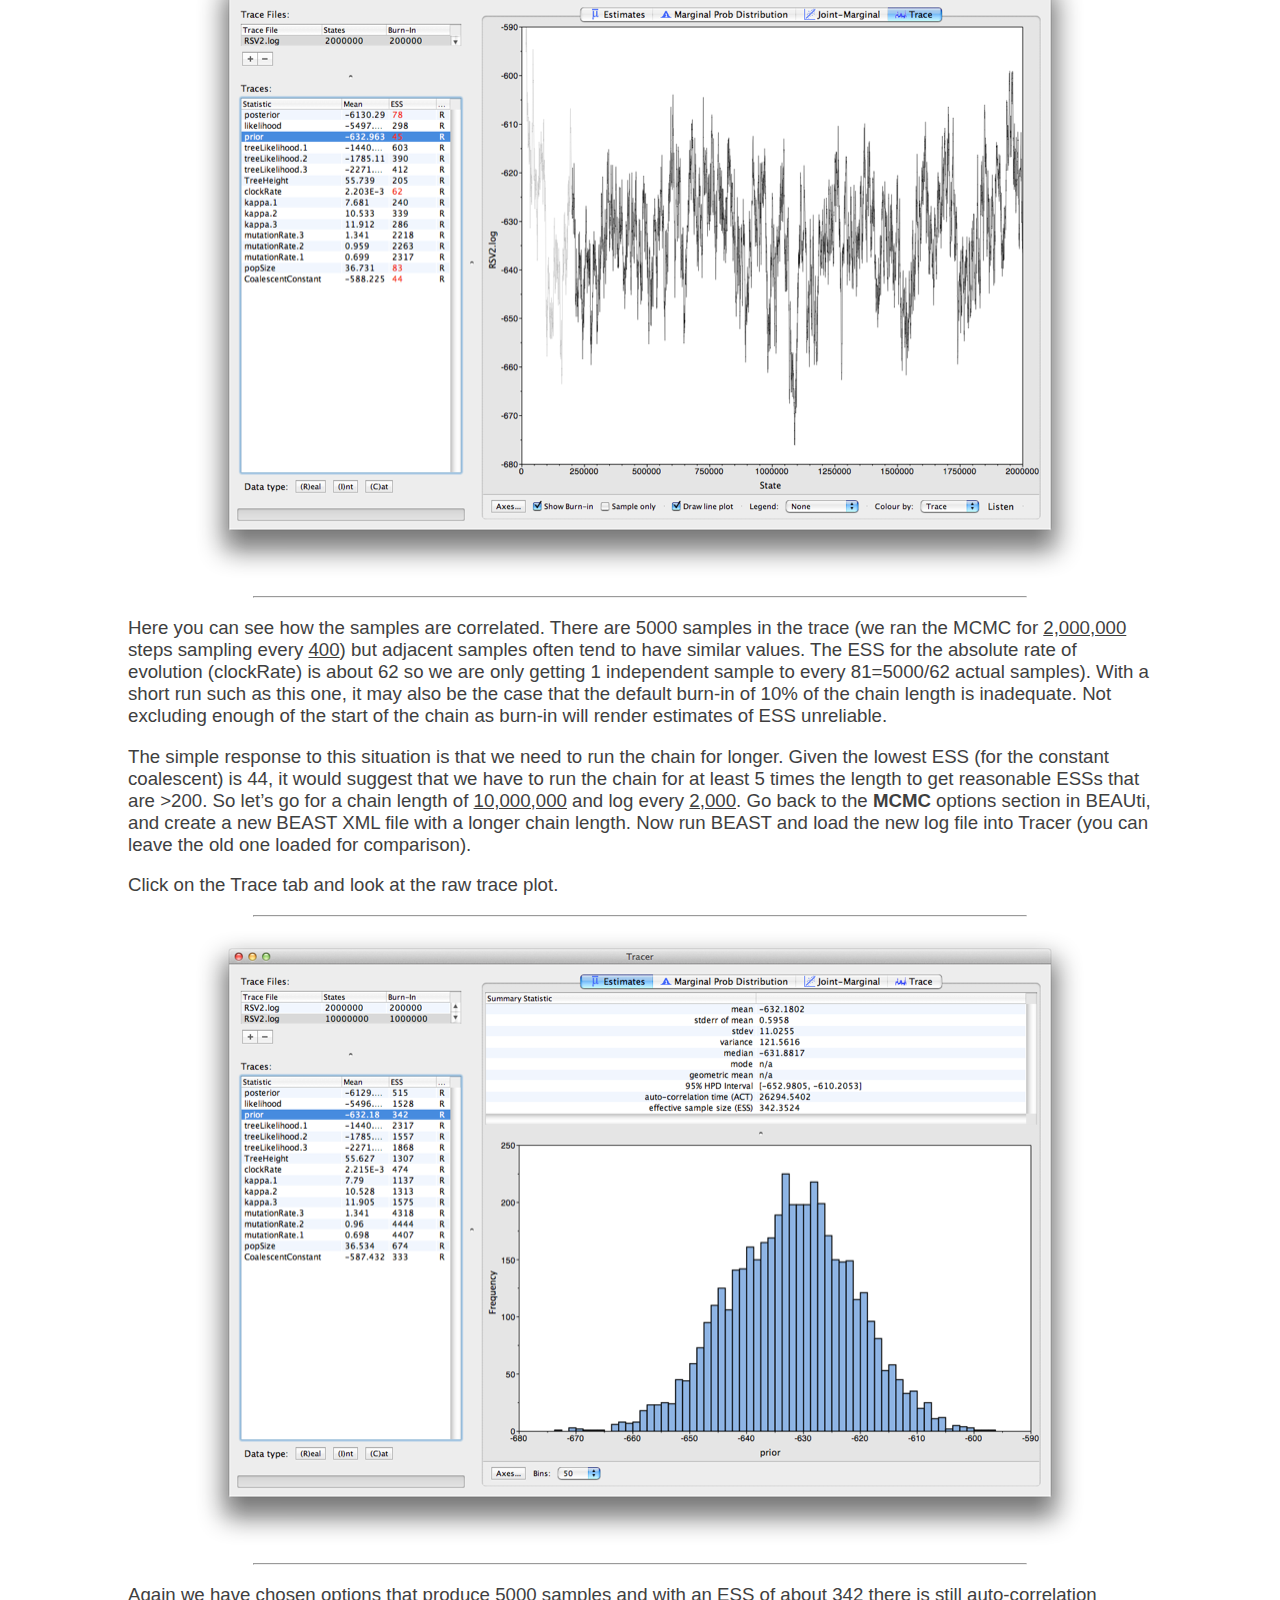
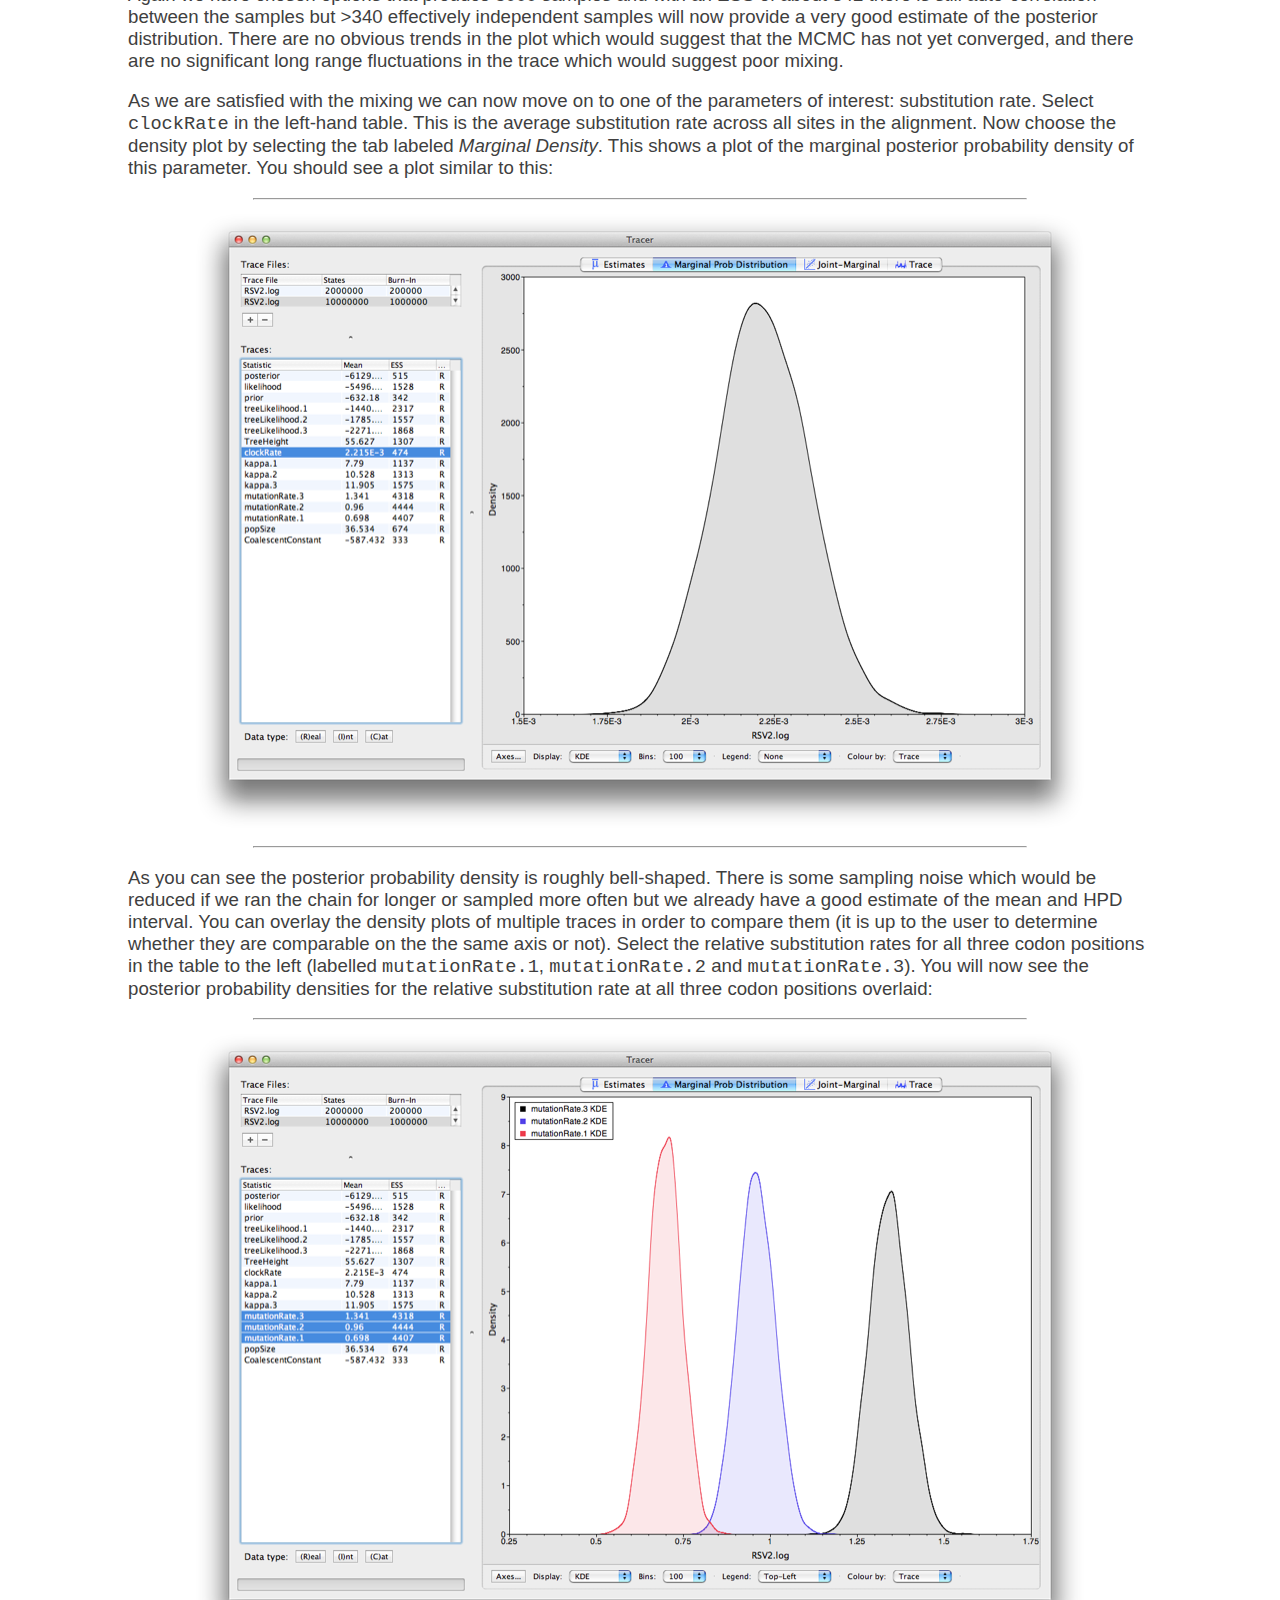
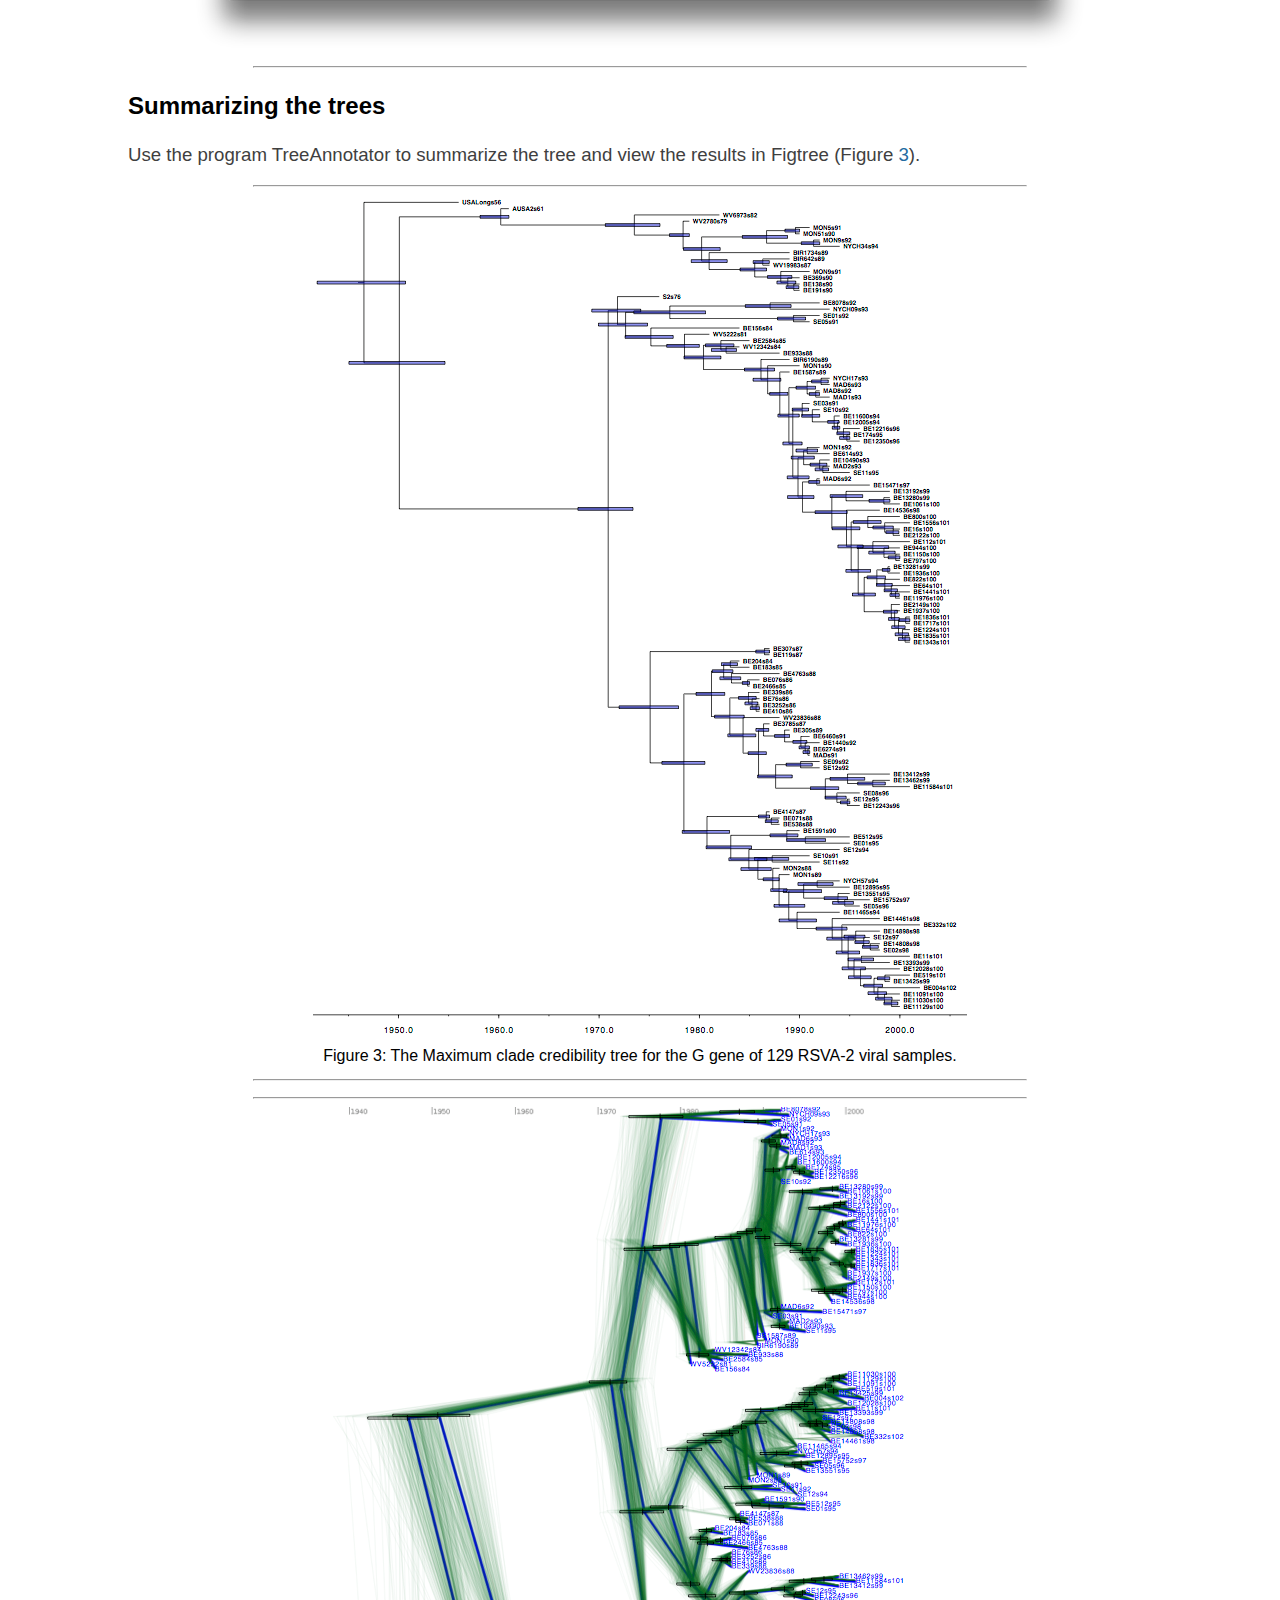
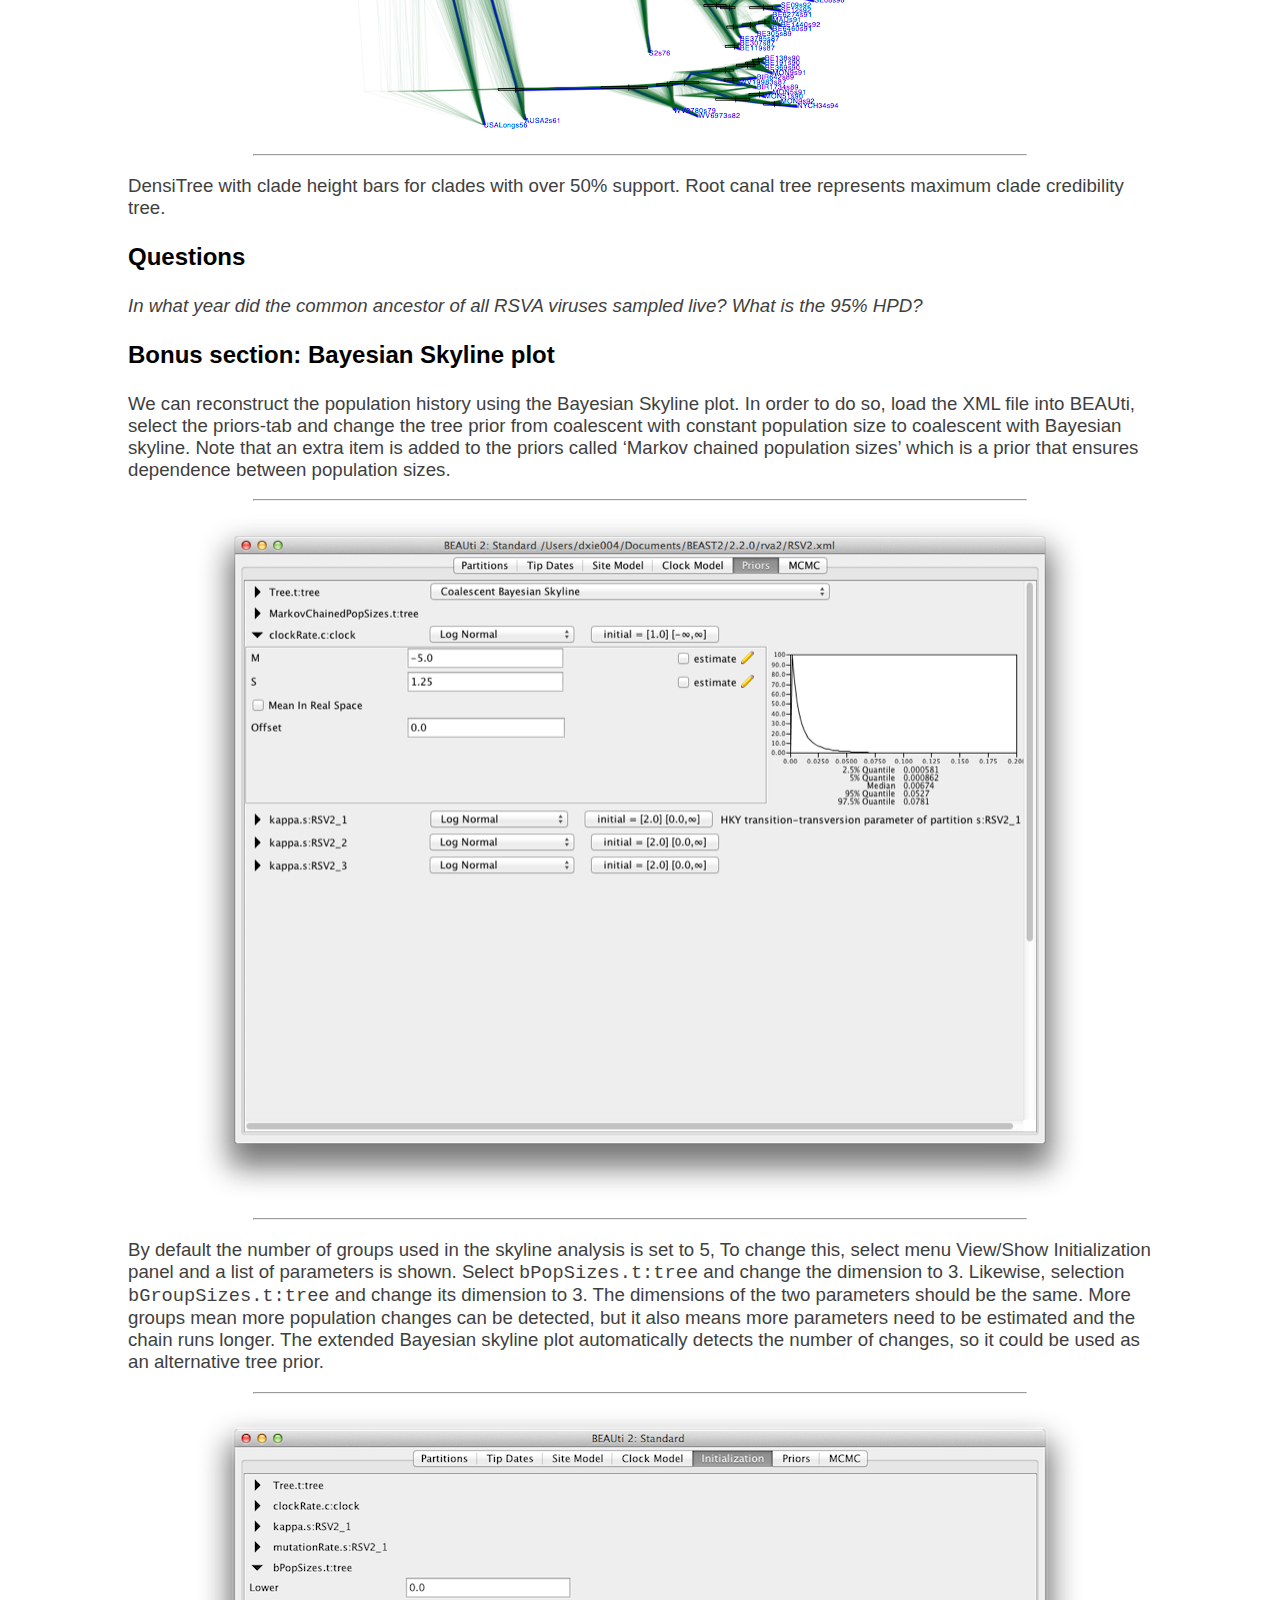
<file: beast2/MEPs/MEPs.html>
<!DOCTYPE html>
<html>
<head>
<meta http-equiv="Content-Type" content="text/html; charset=US-ASCII">
<meta name="generator" content="hevea 2.01">
<style type="text/css">
.li-itemize{margin:1ex 0ex;}
.li-enumerate{margin:1ex 0ex;}
.dd-description{margin:0ex 0ex 1ex 4ex;}
.dt-description{margin:0ex;}
.toc{list-style:none;}
.footnotetext{margin:0ex; padding:0ex;}
div.footnotetext P{margin:0px; text-indent:1em;}
.thefootnotes{text-align:left;margin:0ex;}
.dt-thefootnotes{margin:0em;}
.dd-thefootnotes{margin:0em 0em 0em 2em;}
.footnoterule{margin:1em auto 1em 0px;width:50%;}
.caption{padding-left:2ex; padding-right:2ex; margin-left:auto; margin-right:auto}
.title{margin:2ex auto;text-align:center}
.titlemain{margin:1ex 2ex 2ex 1ex;}
.titlerest{margin:0ex 2ex;}
.center{text-align:center;margin-left:auto;margin-right:auto;}
.flushleft{text-align:left;margin-left:0ex;margin-right:auto;}
.flushright{text-align:right;margin-left:auto;margin-right:0ex;}
div table{margin-left:inherit;margin-right:inherit;margin-bottom:2px;margin-top:2px}
td table{margin:auto;}
table{border-collapse:collapse;}
td{padding:0;}
.cellpadding0 tr td{padding:0;}
.cellpadding1 tr td{padding:1px;}
pre{text-align:left;margin-left:0ex;margin-right:auto;}
blockquote{margin-left:4ex;margin-right:4ex;text-align:left;}
td p{margin:0px;}
.boxed{border:1px solid black}
.textboxed{border:1px solid black}
.vbar{border:none;width:2px;background-color:black;}
.hbar{border:none;height:2px;width:100%;background-color:black;}
.hfill{border:none;height:1px;width:200%;background-color:black;}
.vdisplay{border-collapse:separate;border-spacing:2px;width:auto; empty-cells:show; border:2px solid red;}
.vdcell{white-space:nowrap;padding:0px; border:2px solid green;}
.display{border-collapse:separate;border-spacing:2px;width:auto; border:none;}
.dcell{white-space:nowrap;padding:0px; border:none;}
.dcenter{margin:0ex auto;}
.vdcenter{border:solid #FF8000 2px; margin:0ex auto;}
.minipage{text-align:left; margin-left:0em; margin-right:auto;}
.marginpar{border:solid thin black; width:20%; text-align:left;}
.marginparleft{float:left; margin-left:0ex; margin-right:1ex;}
.marginparright{float:right; margin-left:1ex; margin-right:0ex;}
.theorem{text-align:left;margin:1ex auto 1ex 0ex;}
.part{margin:2ex auto;text-align:center}
</style><link rel="stylesheet" type="text/css" href="../../beast2.css">
<title>MEPs</title>
</head>
<body ><div id="container">
<!--HEVEA command line is: hevea MEPs -->
<!--CUT STYLE article--><!--CUT DEF section 1 --><table class="title"><tr><td style="padding:1ex"><h1 class="titlemain">Measurably evolving populations <a id="chap.MEP"></a></h1><h3 class="titlerest">Alexei J Drummond, Remco Bouckaert and Walter Xie</h3></td></tr>
</table>
<!--TOC section id=sec1 Time-stamped data-->
<h2 id="sec1" class="section">1&#XA0;&#XA0;Time-stamped data</h2><!--SEC END --><p>This tutorial estimates the rate of evolution from a set of virus sequences which have been isolated at different points in time (heterochronous or time-stamped data). The data are 129 sequences from the G (attachment protein) gene of human respiratory
syncytial virus subgroup A (RSVA) from various parts of the world with isolation dates ranging from 1956-2002 [<a href="#Zlateva%3A2004uq">2</a>, <a href="#Zlateva%3A2005qy">1</a>].
RSVA causes infections of the lower respiratory tract causing symptoms that are often indistinguishable from the common cold. By age 3, nearly all children will be infected and a small percentage (&lt;3%) will develop more serious inflammation of the bronchioles requiring hospitalisation.</p><p>The aim of this tutorial is to obtain estimates for :</p><ul class="itemize"><li class="li-itemize">
the rate of molecular evolution
</li><li class="li-itemize">the date of the most recent common ancestor
</li><li class="li-itemize">the phylogenetic relationships with measures of statistical support.
</li></ul><p>The following software will be used in this tutorial:</p><ul class="itemize"><li class="li-itemize">
<span style="font-weight:bold">BEAST</span> - this package contains the BEAST program, BEAUti, DensiTree, TreeAnnotator and other utility programs. This tutorial is written for BEAST v2.2.x, which has support for multiple partitions. It is available for download from <br>
<span style="font-family:monospace">http://www.beast2.org</span>.
</li><li class="li-itemize"><span style="font-weight:bold">Tracer</span> - this program is used to explore the output of BEAST (and other Bayesian MCMC programs). It graphically and
quantitively summarizes the distributions of continuous parameters and provides diagnostic information. At the time of
writing, the current version is v1.6. It is available for download from <span style="font-family:monospace">http://beast.bio.ed.ac.uk/</span>.
</li><li class="li-itemize"><span style="font-weight:bold">FigTree</span> - this is an application for displaying and printing molecular phylogenies, in particular those obtained using
BEAST. At the time of writing, the current version is v1.4.2. It is available for download from <span style="font-family:monospace">http://tree.bio.ed.ac.uk/</span>.
</li></ul><!--TOC subsection id=sec2 The NEXUS alignment-->
<h3 id="sec2" class="subsection">The NEXUS alignment</h3><!--SEC END --><p>
The data is in a file called <span style="font-family:monospace">RSV2.nex</span> and you can find it in the <span style="font-family:monospace">examples/nexus</span> directory in the directory where BEAST was installed. This file contains an alignment of 129 sequences from the G gene of RSVA virus, 629 nucleotides in length. Import this alignment into BEAUti. Because this is a protein-coding gene we are going to split the alignment into three partitions representing each of the three codon positions. To do this we will click the <span style="font-weight:bold">Split</span> button at the bottom of the <span style="font-weight:bold">Partitions</span> panel and then select the &#X201C;1 + 2 + 3 frame 3&#X201D; from the drop-down menu. </p><blockquote class="figure"><div class="center"><div class="center"><hr style="width:80%;height:2"></div>
	
<img src="figures/BEAUti_split.hevea.png">

<div class="center"><hr style="width:80%;height:2"></div></div></blockquote><p>This signifies that the first full codon starts at the third nucleotide in the alignment. This will create three rows in the partitions panel. You will have to re-link the tree and clock models across the three partitions (and name them &#X201C;tree&#X201D; and &#X201C;clock&#X201D; respectively) before continuing to the next step. The partition panel should now look something like this:</p><blockquote class="figure"><div class="center"><div class="center"><hr style="width:80%;height:2"></div>
	
<img src="figures/BEAUti_partition.hevea.png">

<div class="center"><hr style="width:80%;height:2"></div></div></blockquote><p>By default all the taxa are assumed to have a date of zero (i.e. the sequences are assumed to be sampled at the same time).
In this case, the RSVA sequences have been sampled at various dates going back to the 1950s. The actual year of sampling
is given in the name of each taxon and we could simply edit the value in the Date column of the table to reflect these.
However, if the taxa names contain the calibration information, then a convenient way to specify the dates of the sequences
in BEAUti is to click the checkbox <span style="font-weight:bold">Use tip dates</span> and then use the <span style="font-weight:bold">Guess</span> button at the top of the <span style="font-weight:bold">Tip Dates</span> panel. Clicking this will make a dialog box appear.</p><blockquote class="figure"><div class="center"><div class="center"><hr style="width:80%;height:2"></div>
	
<img src="figures/BEAUti_GuessDates.hevea.png">

<div class="center"><hr style="width:80%;height:2"></div></div></blockquote><p>Select the option to <span style="font-style:italic">use everything</span>, choose &#X201C;after last&#X201D; from from drop-down box and type&#X2018;s&#X2019; into the corresponding text box. This will extract the trailing numbers from the taxon names after the last little &#X2019;s&#X2019;, which are interpreted as the year (in this case since 1900) that the sample was isolated.</p><p>The dates panel should now look something like this:</p><blockquote class="figure"><div class="center"><div class="center"><hr style="width:80%;height:2"></div>
	
<img src="figures/BEAUti_dates.hevea.png">

<div class="center"><hr style="width:80%;height:2"></div></div></blockquote><!--TOC subsection id=sec3 Setting the substitution model-->
<h3 id="sec3" class="subsection">Setting the substitution model</h3><!--SEC END --><p>
We will use the HKY model with empirical base frequencies for all three partitions. To do this first link the site partitions and then choose HKY and Empirical from the Subst Model and Frequencies drop-boxes. Also check the estimate box for the Mutation Rate,which will finally trigger to check the &#X201C;Fix mean mutation rate&#X201D; box. </p><blockquote class="figure"><div class="center"><div class="center"><hr style="width:80%;height:2"></div>
	
<img src="figures/BEAUti_Site_Model.hevea.png">

<div class="center"><hr style="width:80%;height:2"></div></div></blockquote><p>Then, hold &#X2018;shift&#X2019; key to select all site models on the left side, and click <span style="font-weight:bold">OK</span> to clone the setting from defined site model (Figure <a href="#fig%3AcloneFrom">1</a>). Go through each site model, as you can see, their configurations are same now. </p><blockquote class="figure"><div class="center"><div class="center"><hr style="width:80%;height:2"></div>
	
<img src="figures/cloneFrom.hevea.png">
<div class="caption"><table style="border-spacing:6px;border-collapse:separate;" class="cellpading0"><tr><td style="vertical-align:top;text-align:left;" >Figure 1: clone configuration from one site model to others.</td></tr>
</table></div>

<div class="center"><hr style="width:80%;height:2"></div></div></blockquote>
<!--TOC subsubsection id=sec4 Priors -->
<h4 id="sec4" class="subsubsection">1.0.1&#XA0;&#XA0;Priors </h4><!--SEC END --><p>To set up the priors, select the &#X201C;Priors&#X201D; tab.
Choose &#X201C;Coalescent Constant Population&#X201D; for the tree prior. Set the prior on the clockRate parameter to a log-normal with <span style="font-style:italic">M</span>=&#X2212;5 and <span style="font-style:italic">S</span>=1.25. </p><blockquote class="figure"><div class="center"><div class="center"><hr style="width:80%;height:2"></div>
	
<img src="figures/BEAUti_priors.hevea.png">
<a id="fig:BEAUti_priors"></a>
<div class="center"><hr style="width:80%;height:2"></div></div></blockquote>
<!--TOC subsection id=sec5 Setting the MCMC options-->
<h3 id="sec5" class="subsection">1.1&#XA0;&#XA0;Setting the MCMC options</h3><!--SEC END --><p>For this dataset let&#X2019;s initially set the chain length to <U>2,000,000</U> as this will run 
reasonably quickly on most modern computers. Set the sampling frequencies for the screen to
to <U>10,000</U>, the trace log file to <U>400</U> and the trees file to <U>400</U>.</p><blockquote class="figure"><div class="center"><div class="center"><hr style="width:80%;height:2"></div>
	
<img src="figures/BEAUti_mcmc.hevea.png">
<a id="fig:BEAUti_mcmc"></a>
<div class="center"><hr style="width:80%;height:2"></div></div></blockquote><!--TOC subsection id=sec6 Running BEAST-->
<h3 id="sec6" class="subsection">Running BEAST</h3><!--SEC END --><p>Save the BEAST file (e.g. <span style="font-family:monospace">RSV2.xml</span>) and run it in BEAST.</p><blockquote class="figure"><div class="center"><div class="center"><hr style="width:80%;height:2"></div>
	
<img src="figures/BEAST.hevea.png">
<div class="caption"><table style="border-spacing:6px;border-collapse:separate;" class="cellpading0"><tr><td style="vertical-align:top;text-align:left;" >Figure 2: A screenshot of BEAST.</td></tr>
</table></div>

<div class="center"><hr style="width:80%;height:2"></div></div></blockquote><p>Now run BEAST and when it asks for an input file, provide your newly
created XML file as input. BEAST will then run until it has finished
reporting information to the screen. The actual results files are
save to the disk in the same location as your input file. The output to the screen will
look something like this: </p><pre class="verbatim"><span style="font-size:xx-small">
             BEAST v2.2.0, 2002-2014
       Bayesian Evolutionary Analysis Sampling Trees
                 Designed and developed by
Remco Bouckaert, Alexei J. Drummond, Andrew Rambaut and Marc A. Suchard
                              
               Department of Computer Science
                   University of Auckland
                  remco@cs.auckland.ac.nz
                  alexei@cs.auckland.ac.nz
                              
             Institute of Evolutionary Biology
                  University of Edinburgh
                     a.rambaut@ed.ac.uk
                              
              David Geffen School of Medicine
           University of California, Los Angeles
                     msuchard@ucla.edu
                              
                Downloads, Help &amp; Resources:
                     http://beast2.org/
                              
Source code distributed under the GNU Lesser General Public License:
              http://github.com/CompEvol/beast2
                              
                     BEAST developers:
 Alex Alekseyenko, Trevor Bedford, Erik Bloomquist, Joseph Heled, 
 Sebastian Hoehna, Denise Kuehnert, Philippe Lemey, Wai Lok Sibon Li, 
 Gerton Lunter, Sidney Markowitz, Vladimir Minin, Michael Defoin Platel, 
           Oliver Pybus, Chieh-Hsi Wu, Walter Xie
                              
                         Thanks to:
     Roald Forsberg, Beth Shapiro and Korbinian Strimmer

... ...

        1999000     -6131.9540        80.2        -5496.4810      -635.4730 2m3s/Msamples
        2000000     -6142.7389        80.7        -5506.2818      -636.4570 2m3s/Msamples

Operator                                                Tuning    #accept    #reject      Pr(m)  Pr(acc|m)
ScaleOperator(treeScaler.t:tree)                        0.7224        546      71568     0.0360     0.0076 Try setting scaleFactor to about 0.85
ScaleOperator(treeRootScaler.t:tree)                    0.6019       5076      66818     0.0360     0.0706 Try setting scaleFactor to about 0.776
Uniform(UniformOperator.t:tree)                              -     387274     334094     0.3601     0.5369 
SubtreeSlide(SubtreeSlide.t:tree)                       3.9556      57963     302626     0.1801     0.1607 
Exchange(narrow.t:tree)                                      -      88179     271422     0.1801     0.2452 
Exchange(wide.t:tree)                                        -        153      71541     0.0360     0.0021 
WilsonBalding(WilsonBalding.t:tree)                          -        365      71560     0.0360     0.0051 
ScaleOperator(StrictClockRateScaler.c:clock)            0.7869      17571      54573     0.0360     0.2436 
UpDownOperator(strictClockUpDownOperator.c:clock)       0.7594        673      70876     0.0360     0.0094 Try setting scaleFactor to about 0.871
ScaleOperator(KappaScaler.s:RSV2_1)                     0.4069        581       1743     0.0012     0.2500 
DeltaExchangeOperator(FixMeanMutationRatesOperator)     0.3833       8247      39773     0.0240     0.1717 
ScaleOperator(KappaScaler.s:RSV2_2)                     0.4276        583       1790     0.0012     0.2457 
ScaleOperator(KappaScaler.s:RSV2_3)                     0.4421        589       1774     0.0012     0.2493 
ScaleOperator(PopSizeScaler.t:tree)                     0.5907      18802      53241     0.0360     0.2610 

     Tuning: The value of the operator's tuning parameter, or '-' if the operator can't be optimized.
    #accept: The total number of times a proposal by this operator has been accepted.
    #reject: The total number of timEnd likelihood: -6142.738945357851
es a proposal by this operator has been rejected.
      Pr(m): The probability this operator is chosen in a step of the MCMC (i.e. the normalized weight).
  Pr(acc|m): The acceptance probability (#accept as a fraction of the total proposals for this operator).


Total calculation time: 249.968 seconds
</span></pre><!--TOC subsection id=sec7 Analysing the BEAST output-->
<h3 id="sec7" class="subsection">Analysing the BEAST output</h3><!--SEC END --><p>Note that the effective sample sizes (ESSs) for many of the logged quantities are small (ESSs less than 100 will be highlighted in red by Tracer).
This is not good. A low ESS means that the trace contains a lot of correlated samples and thus may not represent the
posterior distribution well. In the bottom right of the window is a frequency plot of the samples which is expected given the
low ESSs is extremely rough.</p><p>If we select the tab on the right-hand-side labelled &#X2018;Trace&#X2019; we can view the raw trace, that is, the sampled values against the step in the MCMC chain.</p><blockquote class="figure"><div class="center"><div class="center"><hr style="width:80%;height:2"></div>
	
<img src="figures/Tracer1.hevea.png">

<div class="center"><hr style="width:80%;height:2"></div></div></blockquote><p>Here you can see how the samples are correlated. There are 5000 samples in the trace (we ran the MCMC for <U>2,000,000</U>
steps sampling every <U>400</U>) but adjacent samples often tend to have similar values. The ESS for the absolute rate of evolution (clockRate) is about 62 so we are only getting 1 independent sample to every 81=5000/62 actual samples). With a short run such as this one, it may also be the case that the default burn-in of 10% of the chain length is inadequate. Not excluding enough of the start of the chain as burn-in will render estimates of ESS unreliable.</p><p>The simple response to this situation is that we need to run the chain for longer. Given the lowest ESS (for the constant coalescent) is 44, it
would suggest that we have to run the chain for at least 5 times the length to get reasonable ESSs that are &gt;200. 
So let&#X2019;s go for a chain length of <U>10,000,000</U> and log every <U>2,000</U>. Go back to the <span style="font-weight:bold">MCMC</span> options section in BEAUti, and create a new BEAST XML file with a longer chain length. Now run BEAST and load the new log file into Tracer (you can leave the old one loaded
for comparison). </p><p>Click on the Trace tab and look at the raw trace plot.</p><blockquote class="figure"><div class="center"><div class="center"><hr style="width:80%;height:2"></div>
	
<img src="figures/Tracer2.hevea.png">

<div class="center"><hr style="width:80%;height:2"></div></div></blockquote><p>Again we have chosen options that produce 5000 samples and with an ESS of about 342 there is still auto-correlation
between the samples but &gt;340 effectively independent samples will now provide a very good estimate of the posterior distribution.
There are no obvious trends in the plot which would suggest that the MCMC has not yet converged, and there are no significant long range 
fluctuations in the trace which would suggest poor mixing.</p><p>As we are satisfied with the mixing we can now move on to one of the parameters of interest:
substitution rate. Select <span style="font-family:monospace">clockRate</span> in the left-hand table. This is the average substitution rate across all sites in the
alignment. Now choose the density plot by selecting the tab labeled <span style="font-style:italic">Marginal Density</span>. This shows a plot of the marginal posterior probability
density of this parameter. You should see a plot similar to this:</p><blockquote class="figure"><div class="center"><div class="center"><hr style="width:80%;height:2"></div>
	
<img src="figures/Tracer_density.hevea.png">

<div class="center"><hr style="width:80%;height:2"></div></div></blockquote><p>As you can see the posterior probability density is roughly bell-shaped. There is some sampling noise which would be
reduced if we ran the chain for longer or sampled more often but we already have a good estimate of the mean and HPD interval. You can overlay
the density plots of multiple traces in order to compare them (it is up to the user to determine whether they are comparable on the the same axis or not). Select the relative substitution rates for all three codon positions in the table to the left (labelled
<span style="font-family:monospace">mutationRate.1</span>, <span style="font-family:monospace">mutationRate.2</span> and <span style="font-family:monospace">mutationRate.3</span>). You will now see the posterior probability densities for the relative
substitution rate at all three codon positions overlaid:</p><blockquote class="figure"><div class="center"><div class="center"><hr style="width:80%;height:2"></div>
	
<img src="figures/Tracer_relativeRates.hevea.png">

<div class="center"><hr style="width:80%;height:2"></div></div></blockquote><!--TOC subsection id=sec8 Summarizing the trees-->
<h3 id="sec8" class="subsection">Summarizing the trees</h3><!--SEC END --><p>Use the program TreeAnnotator to summarize the tree and view the results in Figtree (Figure <a href="#fig%3ARSV2tree">3</a>).</p><blockquote class="figure"><div class="center"><div class="center"><hr style="width:80%;height:2"></div>
	
<img src="figures/RSV2_mcc_tree.hevea.png">
<div class="caption"><table style="border-spacing:6px;border-collapse:separate;" class="cellpading0"><tr><td style="vertical-align:top;text-align:left;" >Figure 3: The Maximum clade credibility tree for the G gene of 129 RSVA-2 viral samples. </td></tr>
</table></div>

<div class="center"><hr style="width:80%;height:2"></div></div></blockquote><blockquote class="figure"><div class="center"><div class="center"><hr style="width:80%;height:2"></div>
	
<img src="figures/DensiTree.hevea.png">

<div class="center"><hr style="width:80%;height:2"></div></div></blockquote><p>DensiTree with clade height bars for clades with over 50% support.
Root canal tree represents maximum clade credibility tree.</p><!--TOC subsection id=sec9 Questions-->
<h3 id="sec9" class="subsection">Questions</h3><!--SEC END --><p><span style="font-style:italic">In what year did the common ancestor of all RSVA viruses sampled live? What is the
95% HPD?</span></p><!--TOC subsection id=sec10 Bonus section: Bayesian Skyline plot-->
<h3 id="sec10" class="subsection">Bonus section: Bayesian Skyline plot</h3><!--SEC END --><p>We can reconstruct the population history using the Bayesian Skyline plot. In order to do so,
load the XML file into BEAUti, select the priors-tab and change the tree prior from 
coalescent with constant population size to coalescent with Bayesian skyline.
Note that an extra item is added to the priors called &#X2018;Markov chained population sizes&#X2019;
which is a prior that ensures dependence between population sizes.</p><blockquote class="figure"><div class="center"><div class="center"><hr style="width:80%;height:2"></div>
	
<img src="figures/BEAUti_priors2.hevea.png">

<div class="center"><hr style="width:80%;height:2"></div></div></blockquote><p>By default the number of groups used in the skyline analysis is set to 5, To change this,
select menu View/Show Initialization panel and a list of parameters is shown. Select
<span style="font-family:monospace">bPopSizes.t:tree</span> and change the dimension to 3. Likewise, selection <span style="font-family:monospace">bGroupSizes.t:tree</span>
and change its dimension to 3. The dimensions of the two parameters should be the same.
More groups mean more population changes can be detected, but it also means more parameters
need to be estimated and the chain runs longer. The extended Bayesian skyline plot
automatically detects the number of changes, so it could be used as an alternative
tree prior.</p><blockquote class="figure"><div class="center"><div class="center"><hr style="width:80%;height:2"></div>
	
<img src="figures/BEAUti_init.hevea.png">

<div class="center"><hr style="width:80%;height:2"></div></div></blockquote><p>This analysis requires a bit longer to converge, so change the MCMC chain length to 10 million,
and the log intervals for the trace-log and tree-log to 10 thousand. 
Then, save the file and run BEAST.</p><p>To plot the population history, load the log file in tracer and select the menu 
Analysis/Bayesian Skyline Reconstruction.</p><blockquote class="figure"><div class="center"><div class="center"><hr style="width:80%;height:2"></div>
	
<img src="figures/tracerBSP1.hevea.png">

<div class="center"><hr style="width:80%;height:2"></div></div></blockquote><p>A dialog is shown where you can specify the tree file associated with the log file.
Also, since the youngest sample is from 2002, change the entry for age of youngest
tip to 2002.</p><blockquote class="figure"><div class="center"><div class="center"><hr style="width:80%;height:2"></div>
	
<img src="figures/tracerBSP2.hevea.png">

<div class="center"><hr style="width:80%;height:2"></div></div></blockquote><p>After some calculation, a graph appears showing population history where the median
and 95% HPD intervals are plotted. After selecting the &#X2018;solid interval&#X2019; checkbox, the
graph should look something like this.</p><blockquote class="figure"><div class="center"><div class="center"><hr style="width:80%;height:2"></div>
	
<img src="figures/tracerBSP3.hevea.png">

<div class="center"><hr style="width:80%;height:2"></div></div></blockquote><!--TOC subsection id=sec11 Questions-->
<h3 id="sec11" class="subsection">Questions</h3><!--SEC END --><ol class="enumerate" type=1><li class="li-enumerate">
<span style="font-style:italic">By what amount did the effective population size of RSVA grow from 1970 to 2002 according to the BSP?</span></li><li class="li-enumerate"><span style="font-style:italic">What are the underlying assumptions of the BSP? Are the violated by this data set?</span></li></ol>
<!--TOC subsection id=sec12 Exercise-->
<h3 id="sec12" class="subsection">1.2&#XA0;&#XA0;Exercise</h3><!--SEC END --><p>
Change the Bayesian skyline prior to extended Bayesian skyline plot (EBSP) prior and run
till convergence. EBSP produces an extra log file, called EBSP.$(seed).log where $(seed)
is replaced by the seed you used to run BEAST.
A plot can be created by running the EBSPAnalyser utility, and loading the output file
in a spreadsheet.</p><p>How many groups are indicated by the EBSP analysis?
This is much lower than for BSP. How does this affect the population history plots?</p><!--TOC section id=sec13 References-->
<h2 id="sec13" class="section">References</h2><!--SEC END --><dl class="thebibliography"><dt class="dt-thebibliography">
<a id="Zlateva:2005qy">[1]</a></dt><dd class="dd-thebibliography">
Kalina&#XA0;T Zlateva, Philippe Lemey, Elien Mo&#XEB;s, Anne-Mieke Vandamme, and Marc
Van&#XA0;Ranst, <em>Genetic variability and molecular evolution of the human
respiratory syncytial virus subgroup b attachment g protein</em>, J Virol
<span style="font-weight:bold">79</span> (2005), no.&#XA0;14, 9157&#X2013;67.</dd><dt class="dt-thebibliography"><a id="Zlateva:2004uq">[2]</a></dt><dd class="dd-thebibliography">
Kalina&#XA0;T Zlateva, Philippe Lemey, Anne-Mieke Vandamme, and Marc Van&#XA0;Ranst,
<em>Molecular evolution and circulation patterns of human respiratory
syncytial virus subgroup a: positively selected sites in the attachment g
glycoprotein</em>, J Virol <span style="font-weight:bold">78</span> (2004), no.&#XA0;9, 4675&#X2013;83.</dd></dl><!--CUT END -->
<!--HTMLFOOT-->
<!--ENDHTML-->
<!--FOOTER-->
<hr style="height:2"><blockquote class="quote"><em>This document was translated from L<sup>A</sup>T<sub>E</sub>X by
</em><a href="http://hevea.inria.fr/index.html"><em>H</em><em><span style="font-size:small"><sup>E</sup></span></em><em>V</em><em><span style="font-size:small"><sup>E</sup></span></em><em>A</em></a><em>.</em></blockquote></div></body>
</html>
</file>
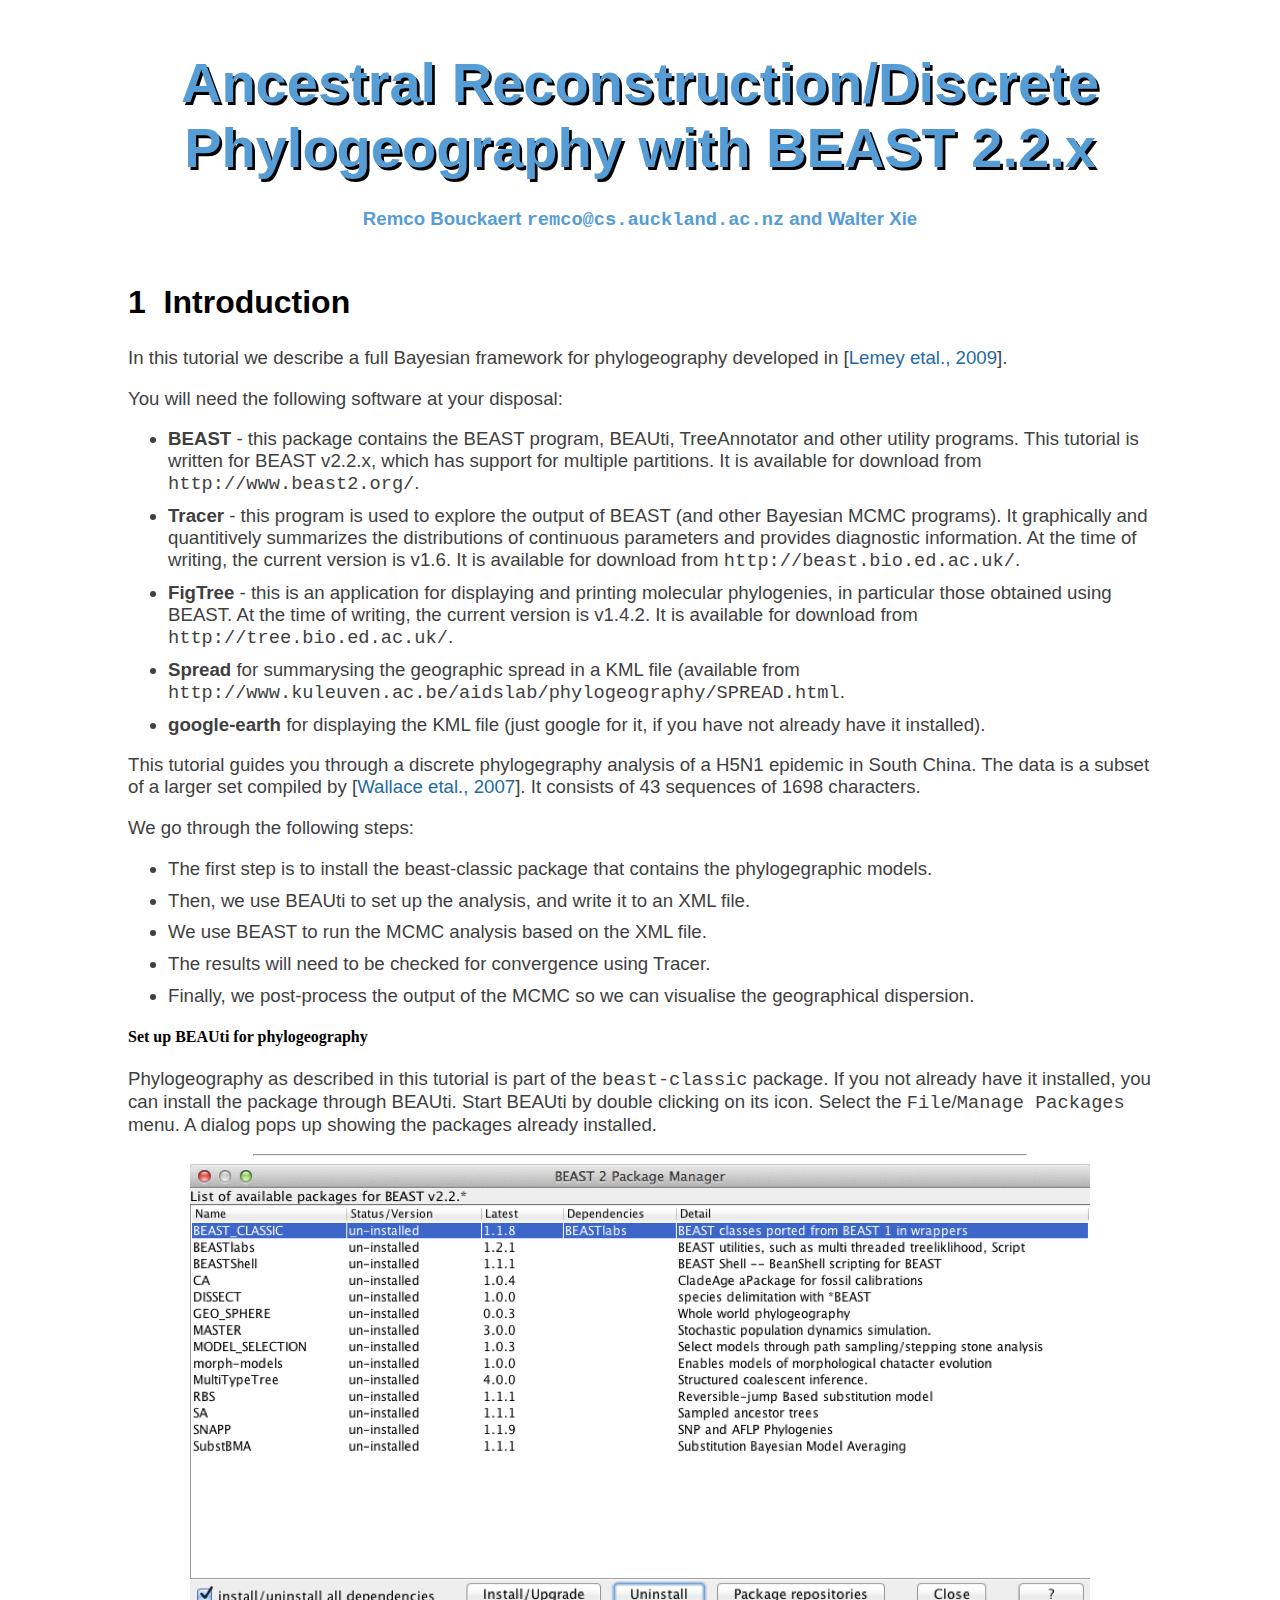
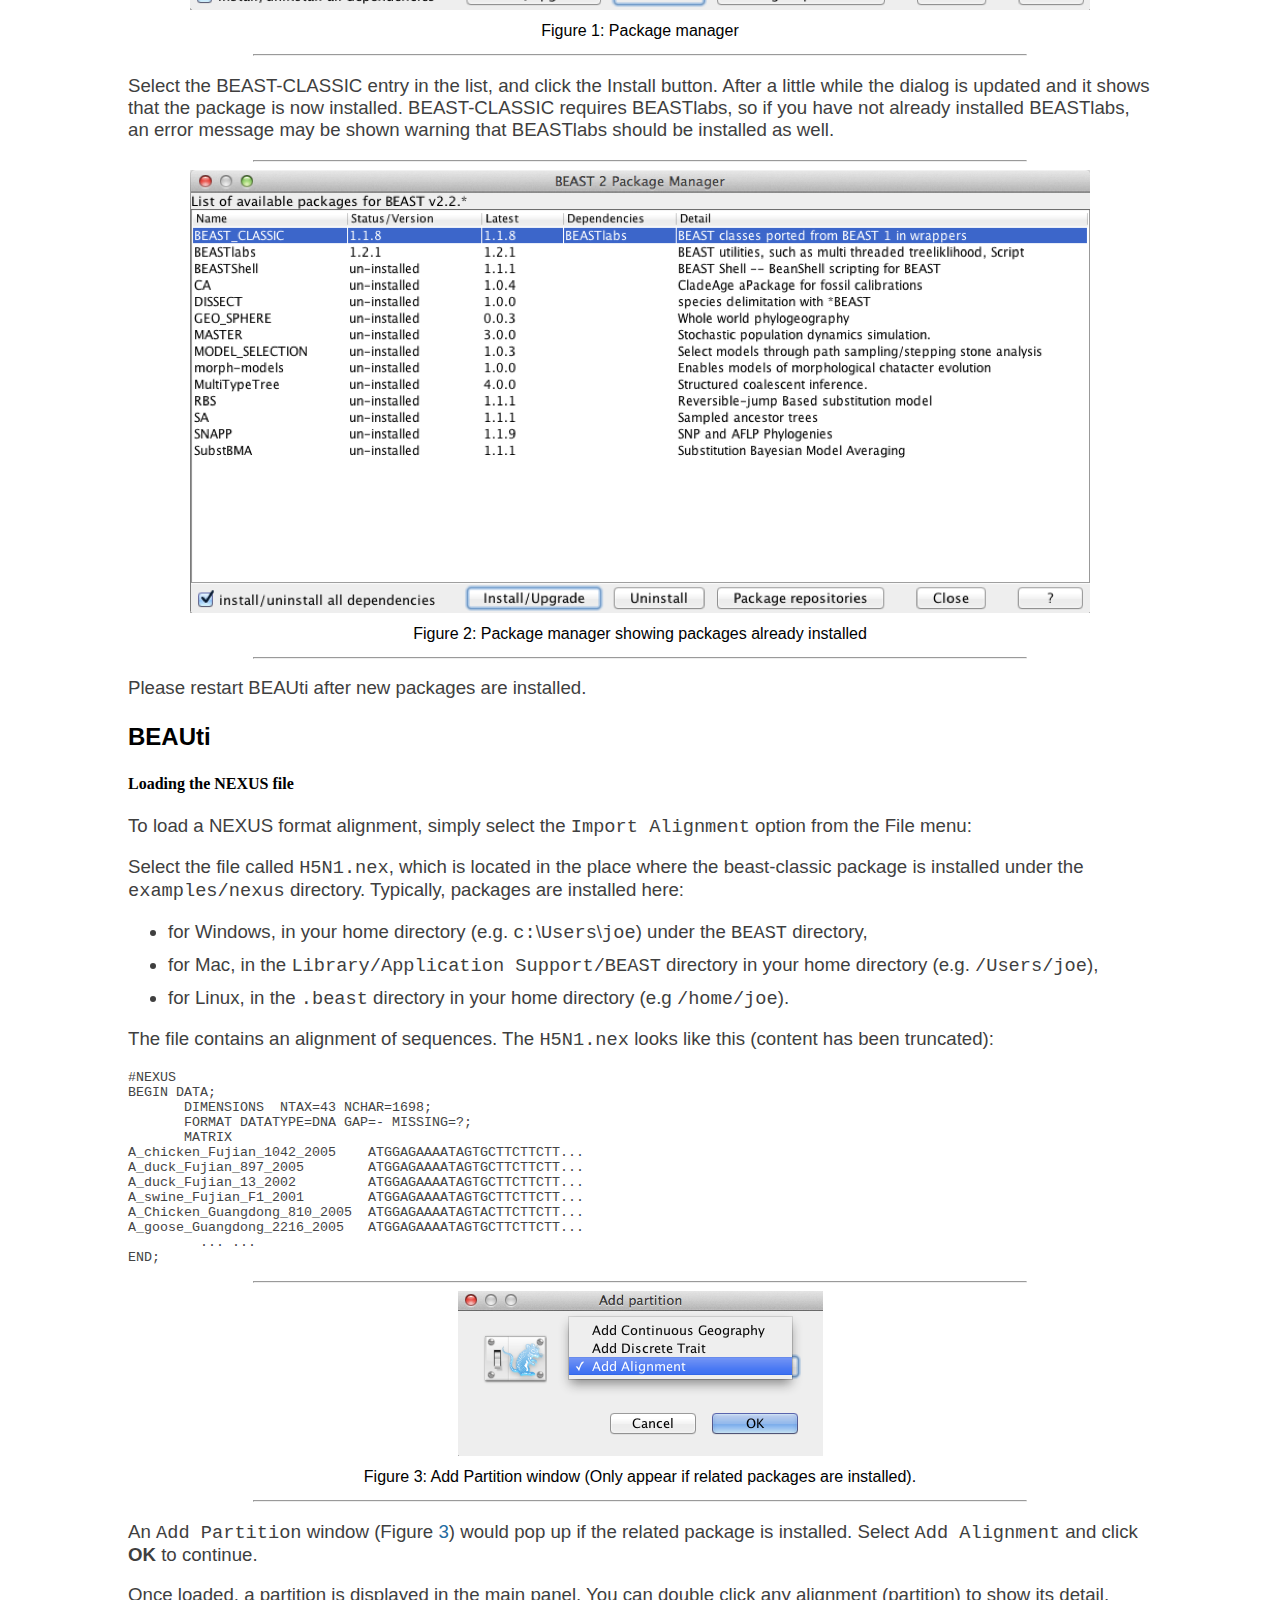
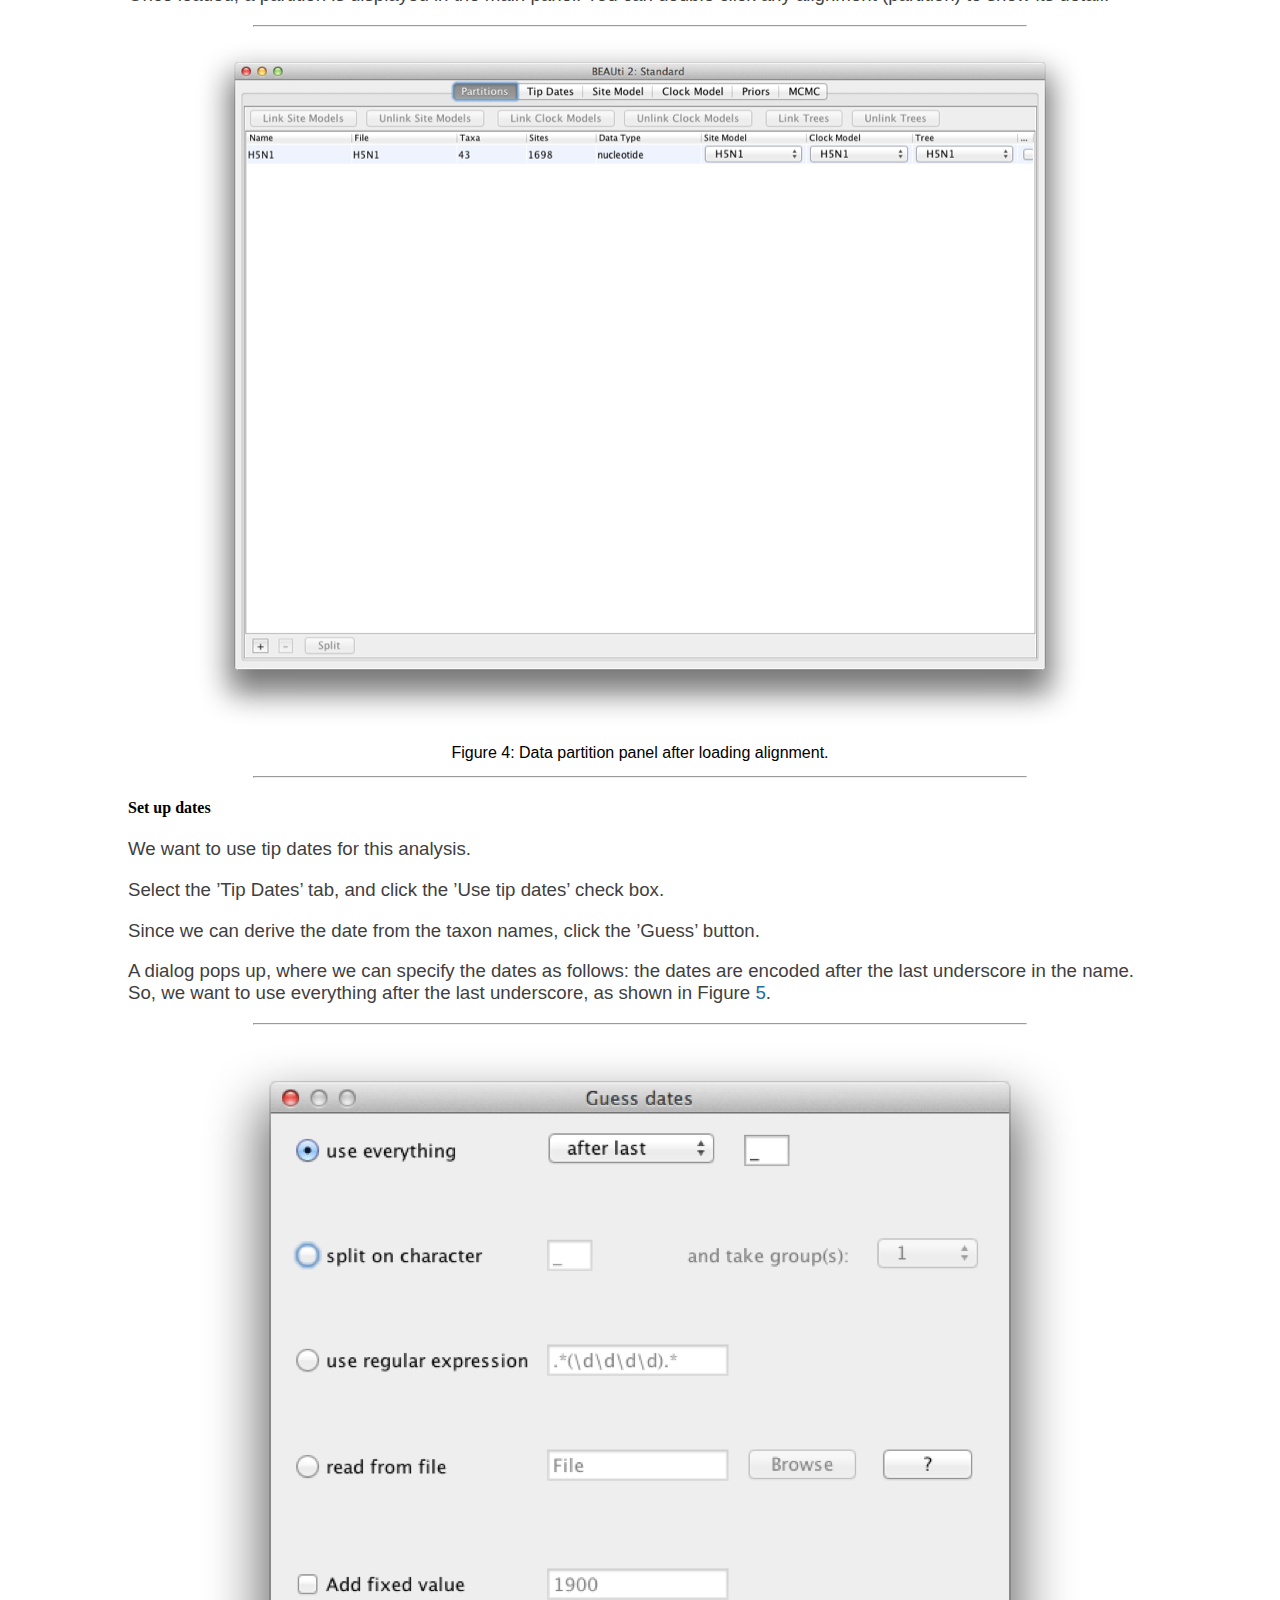
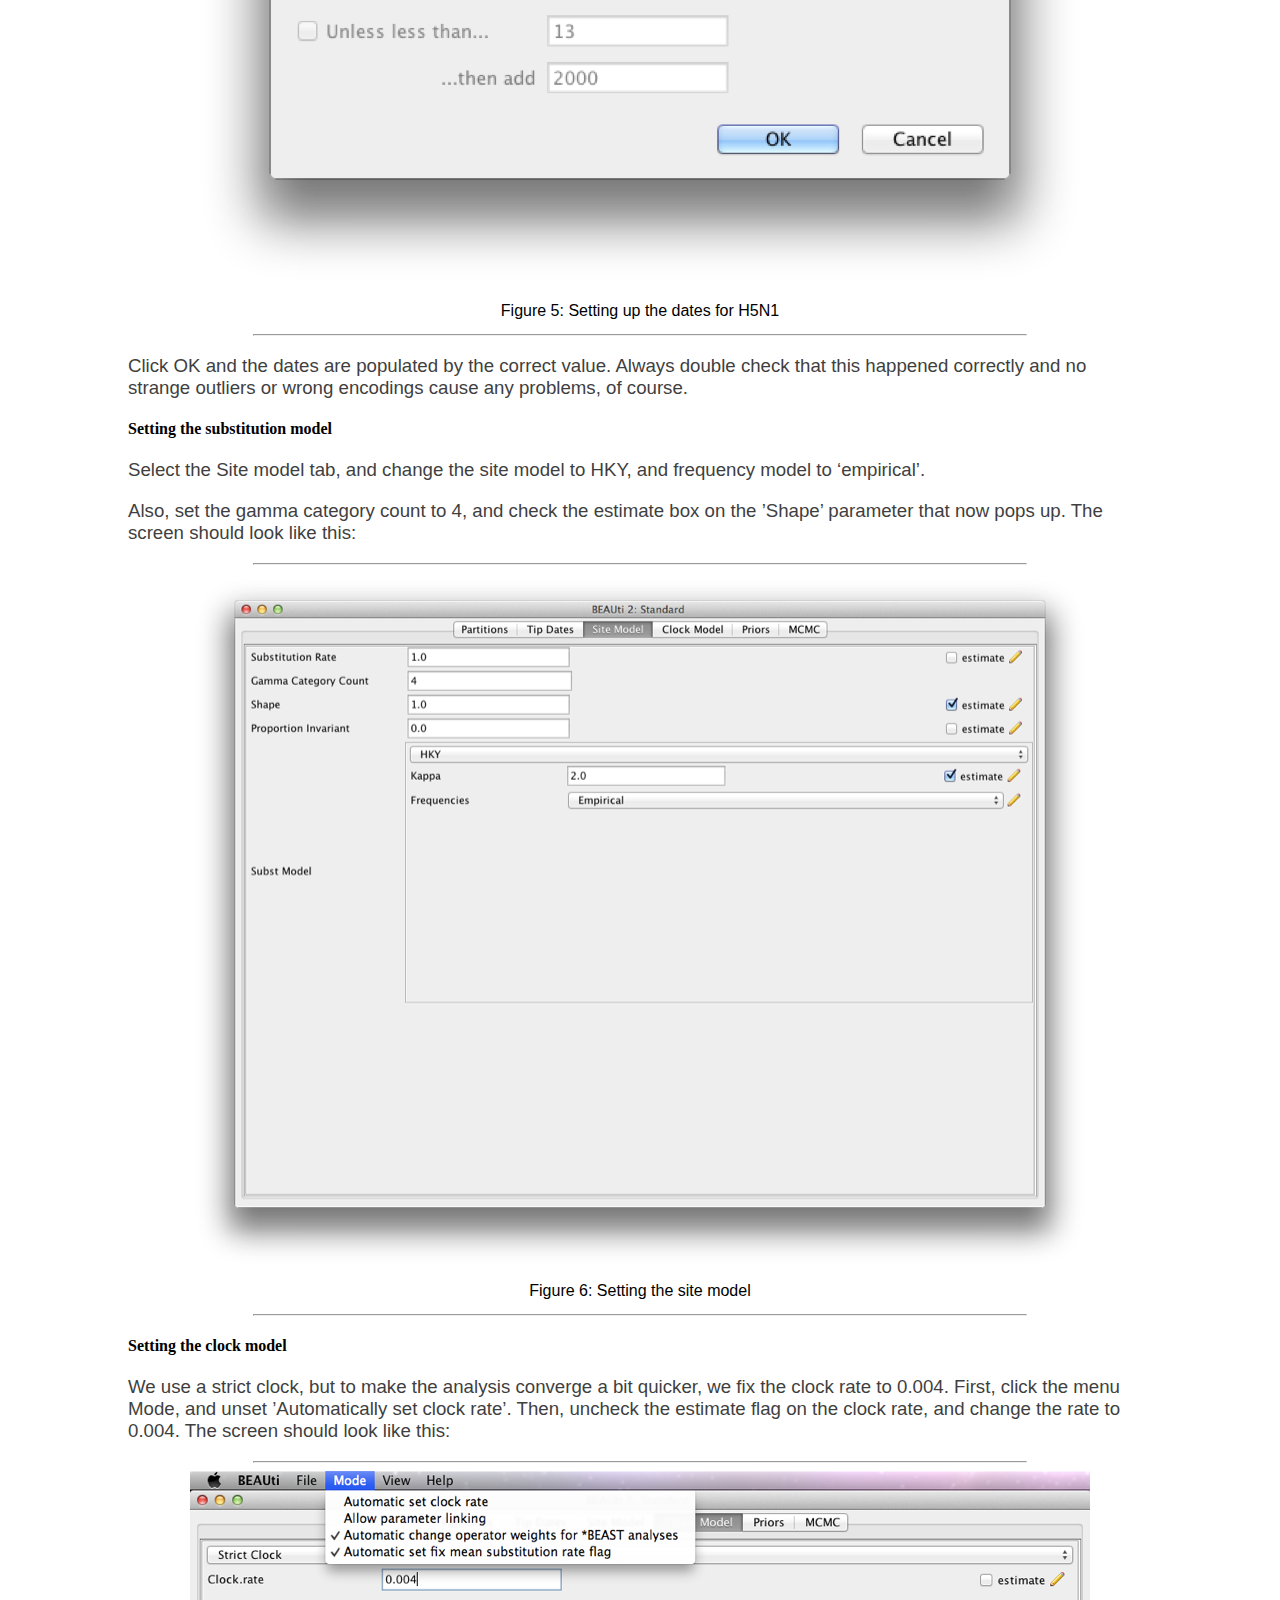
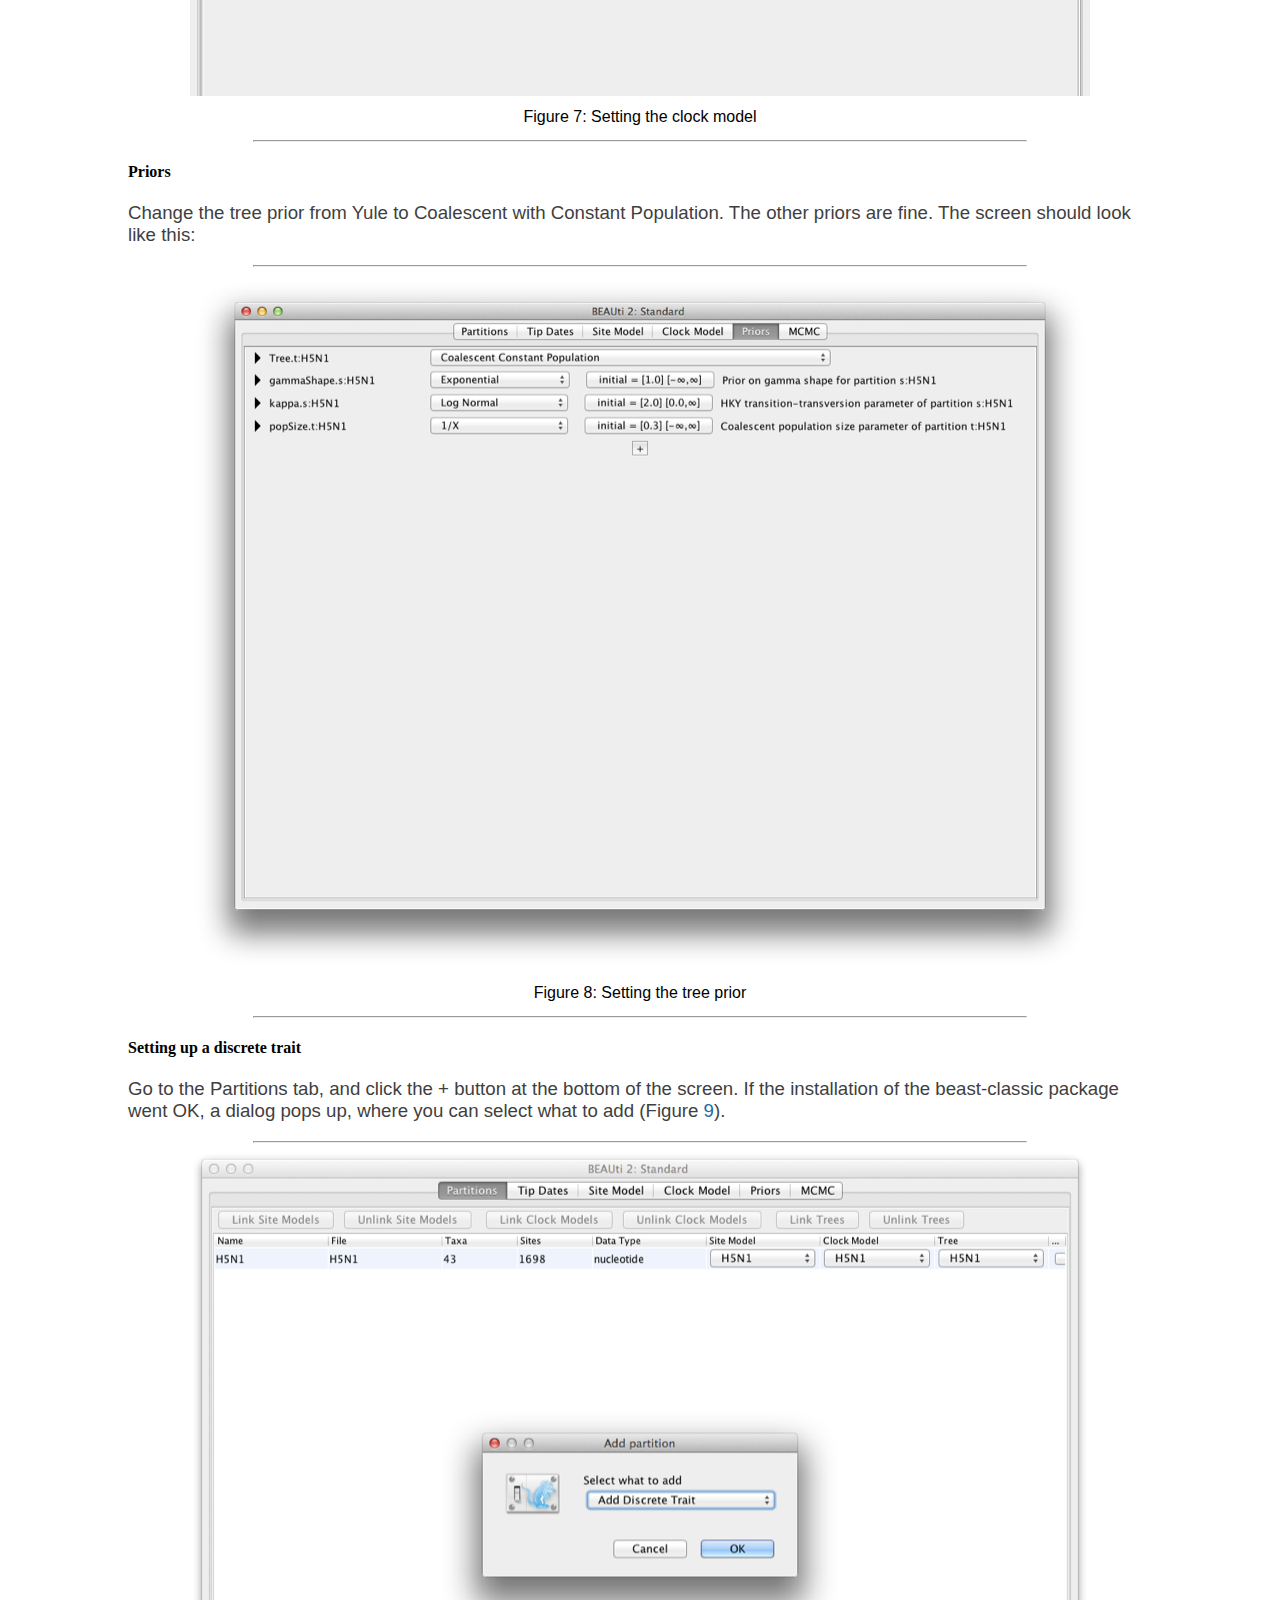
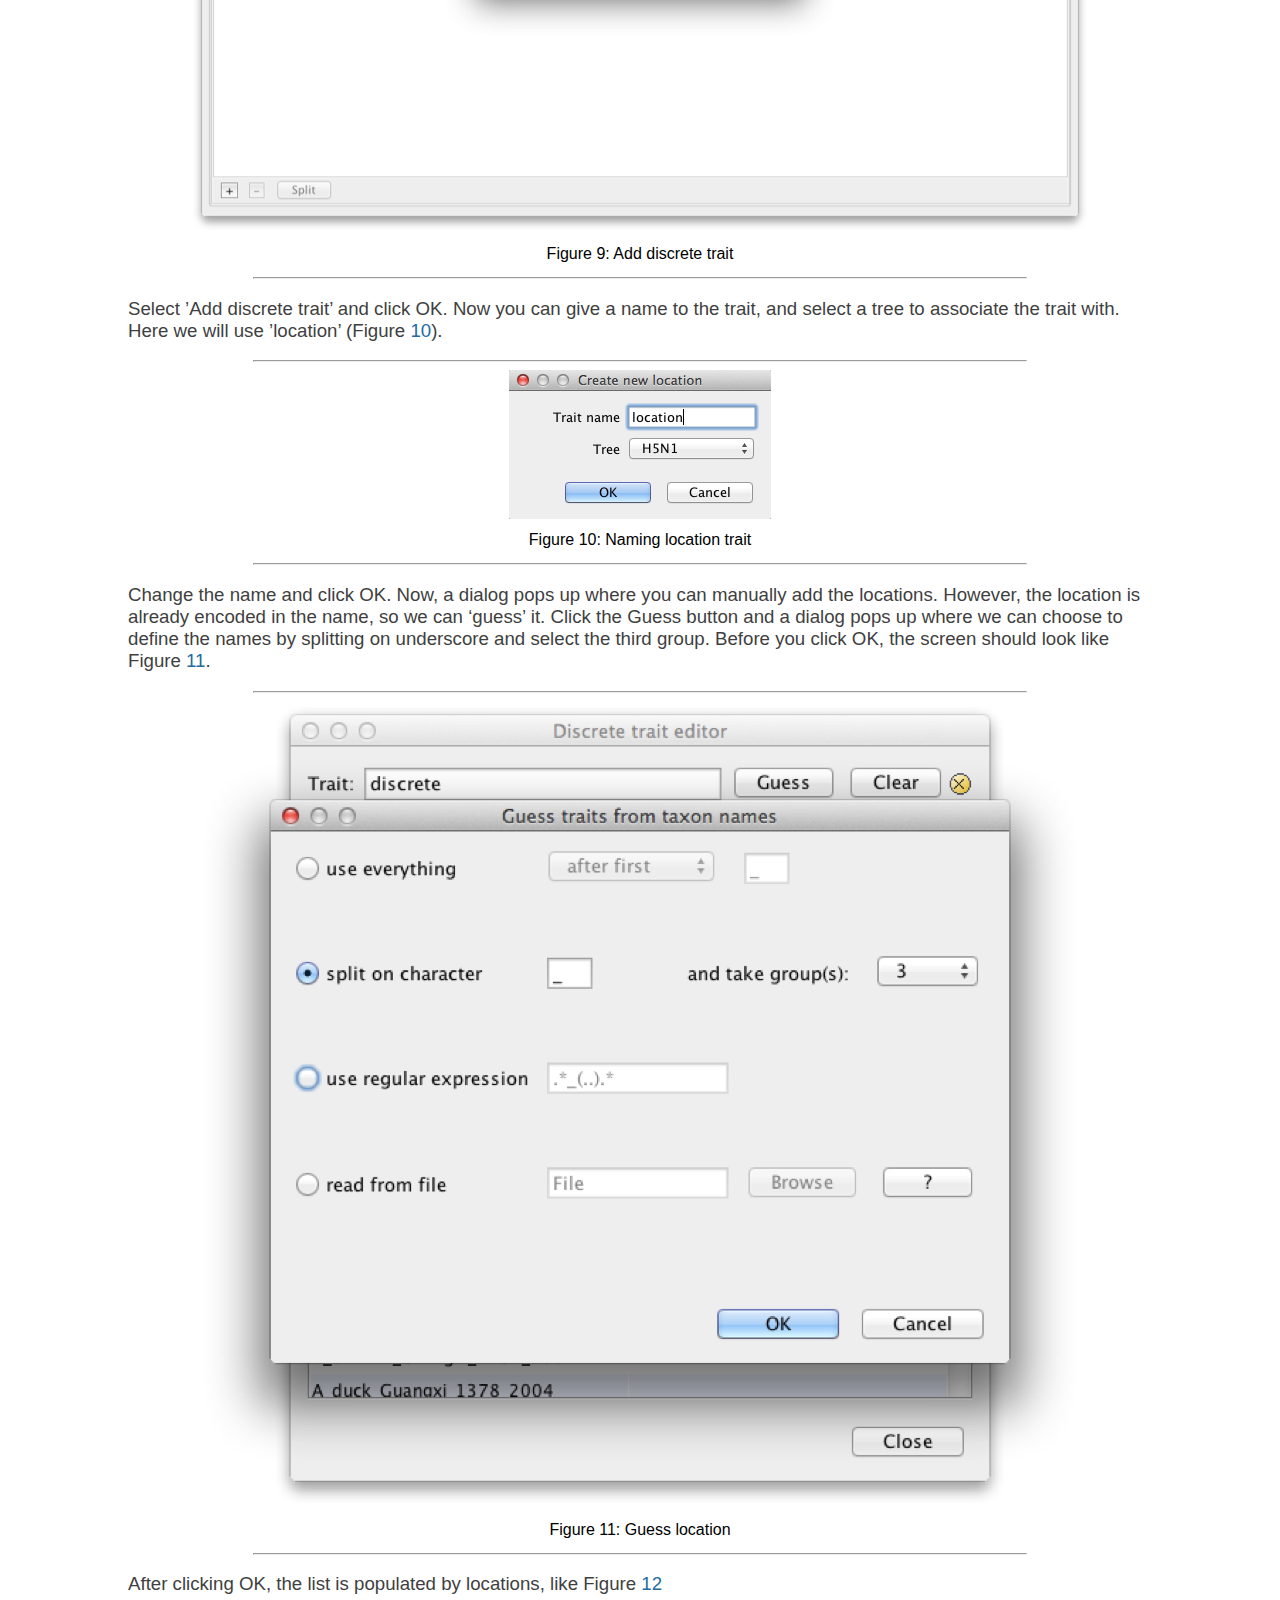
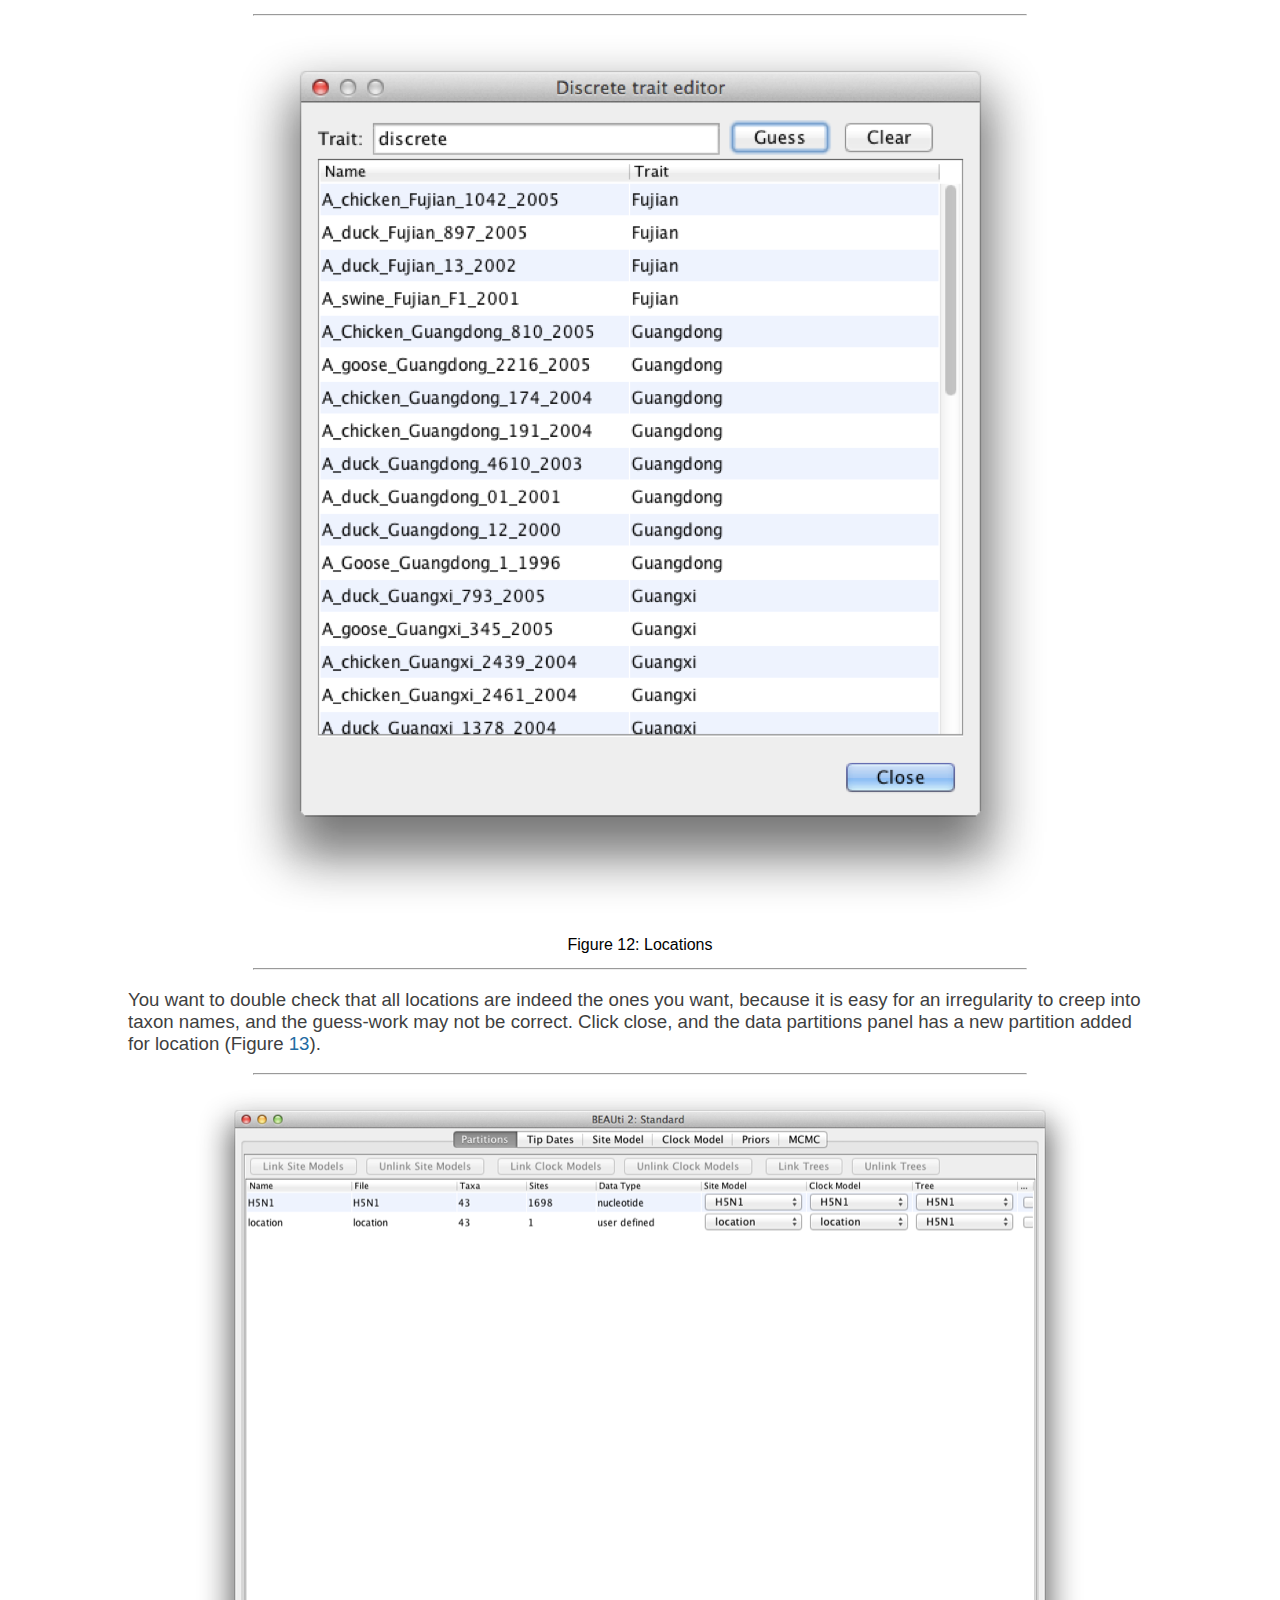
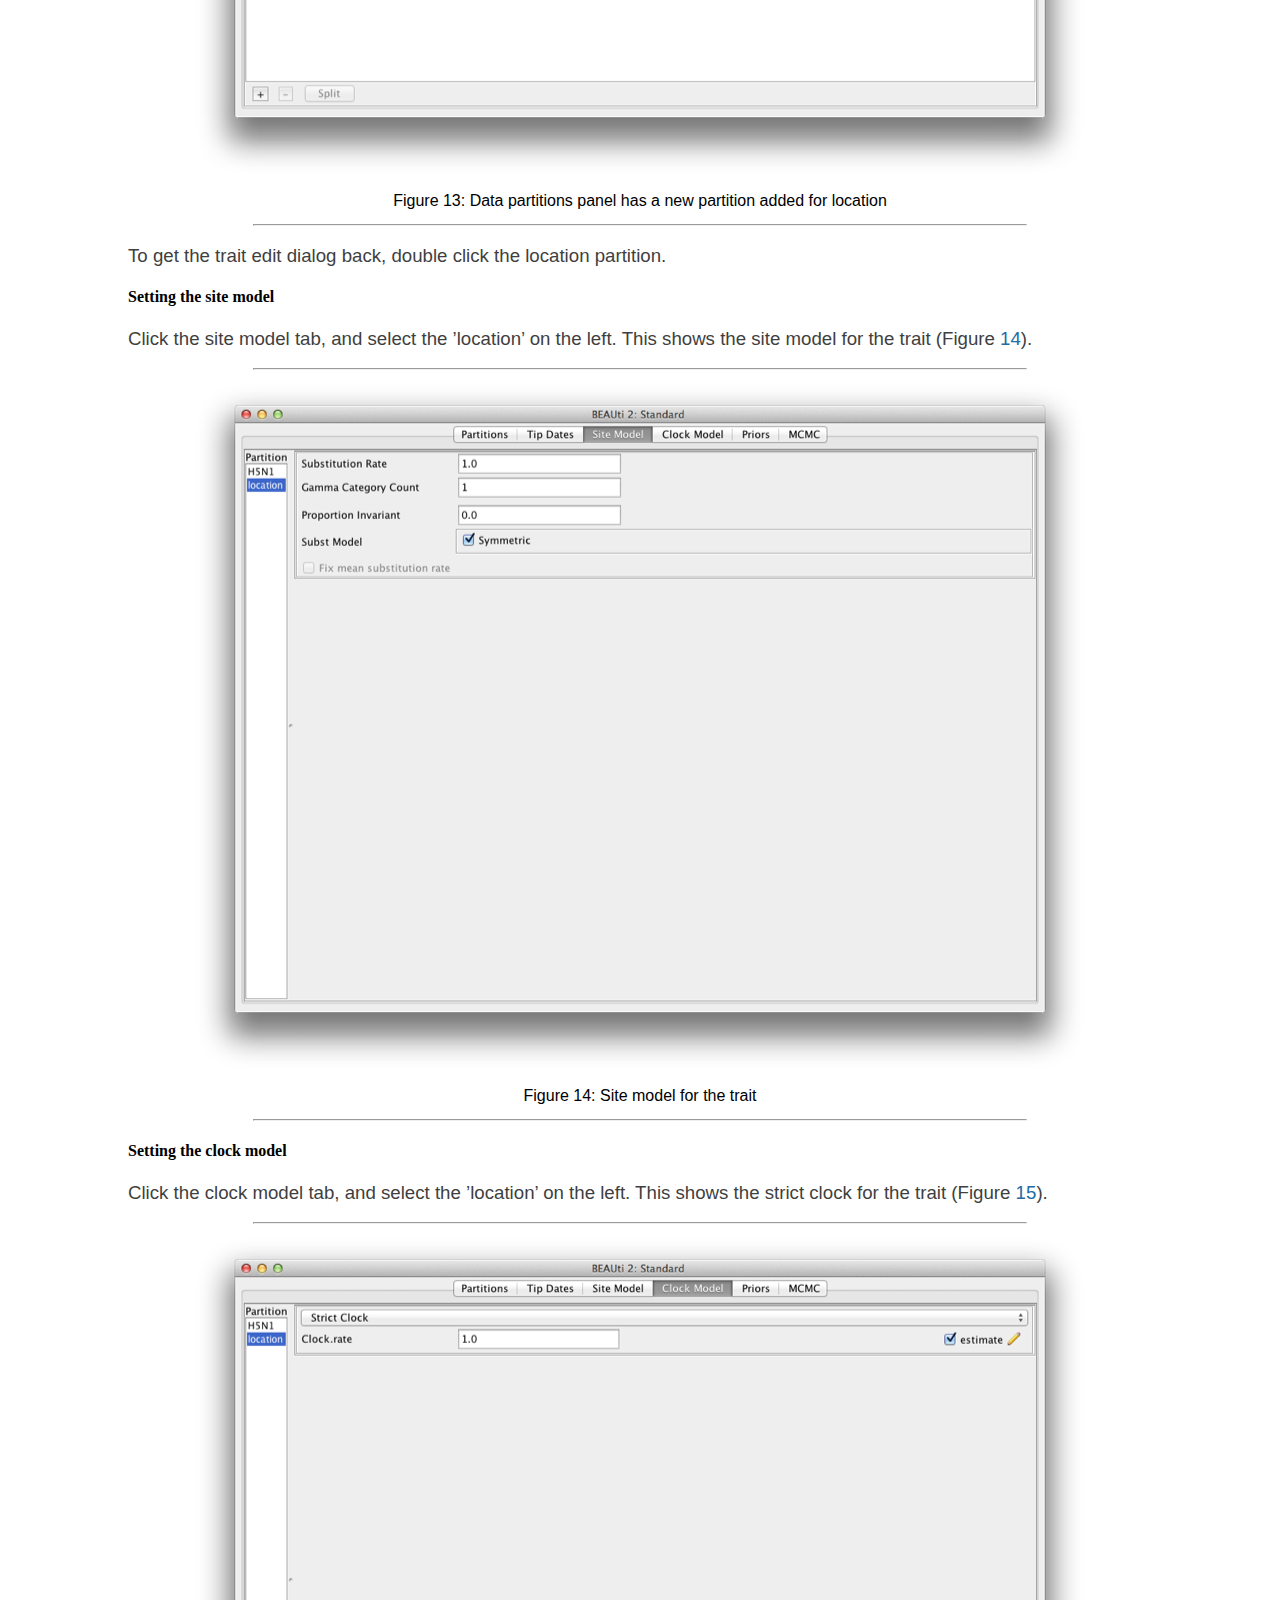
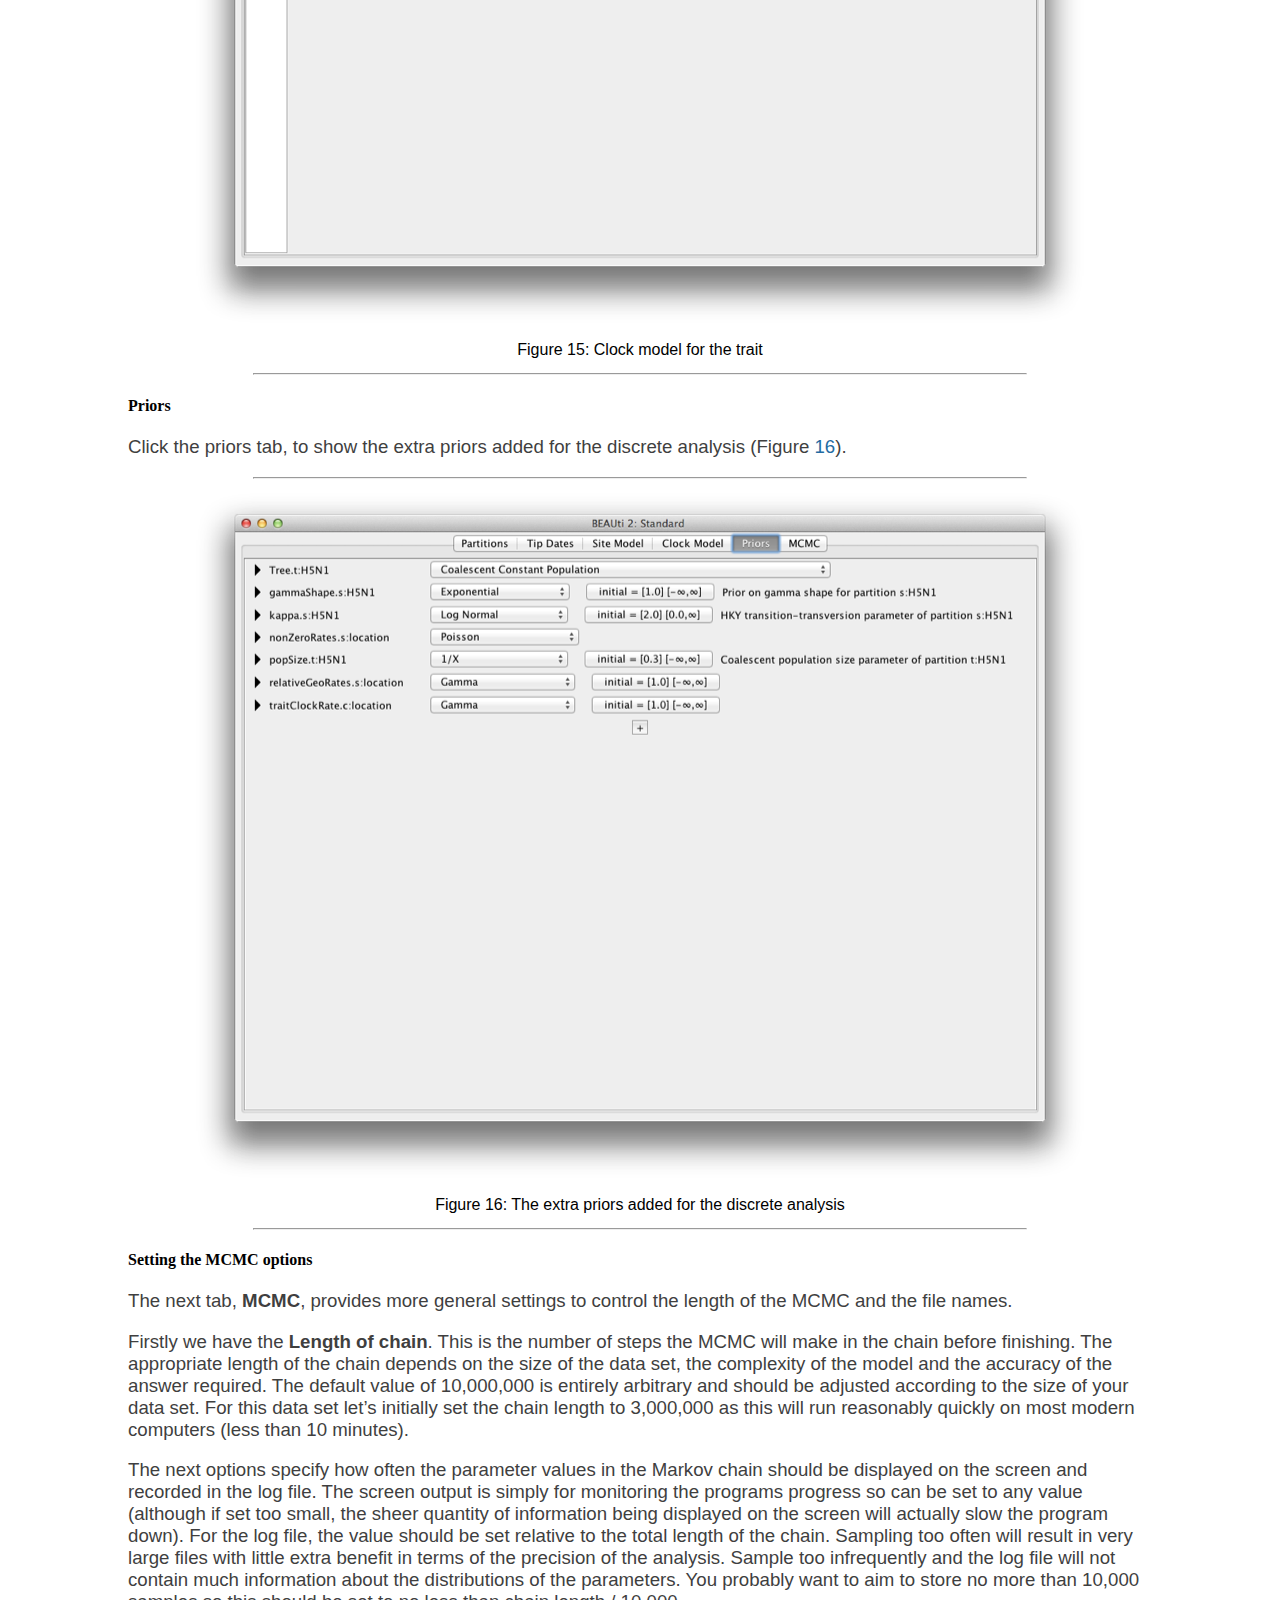
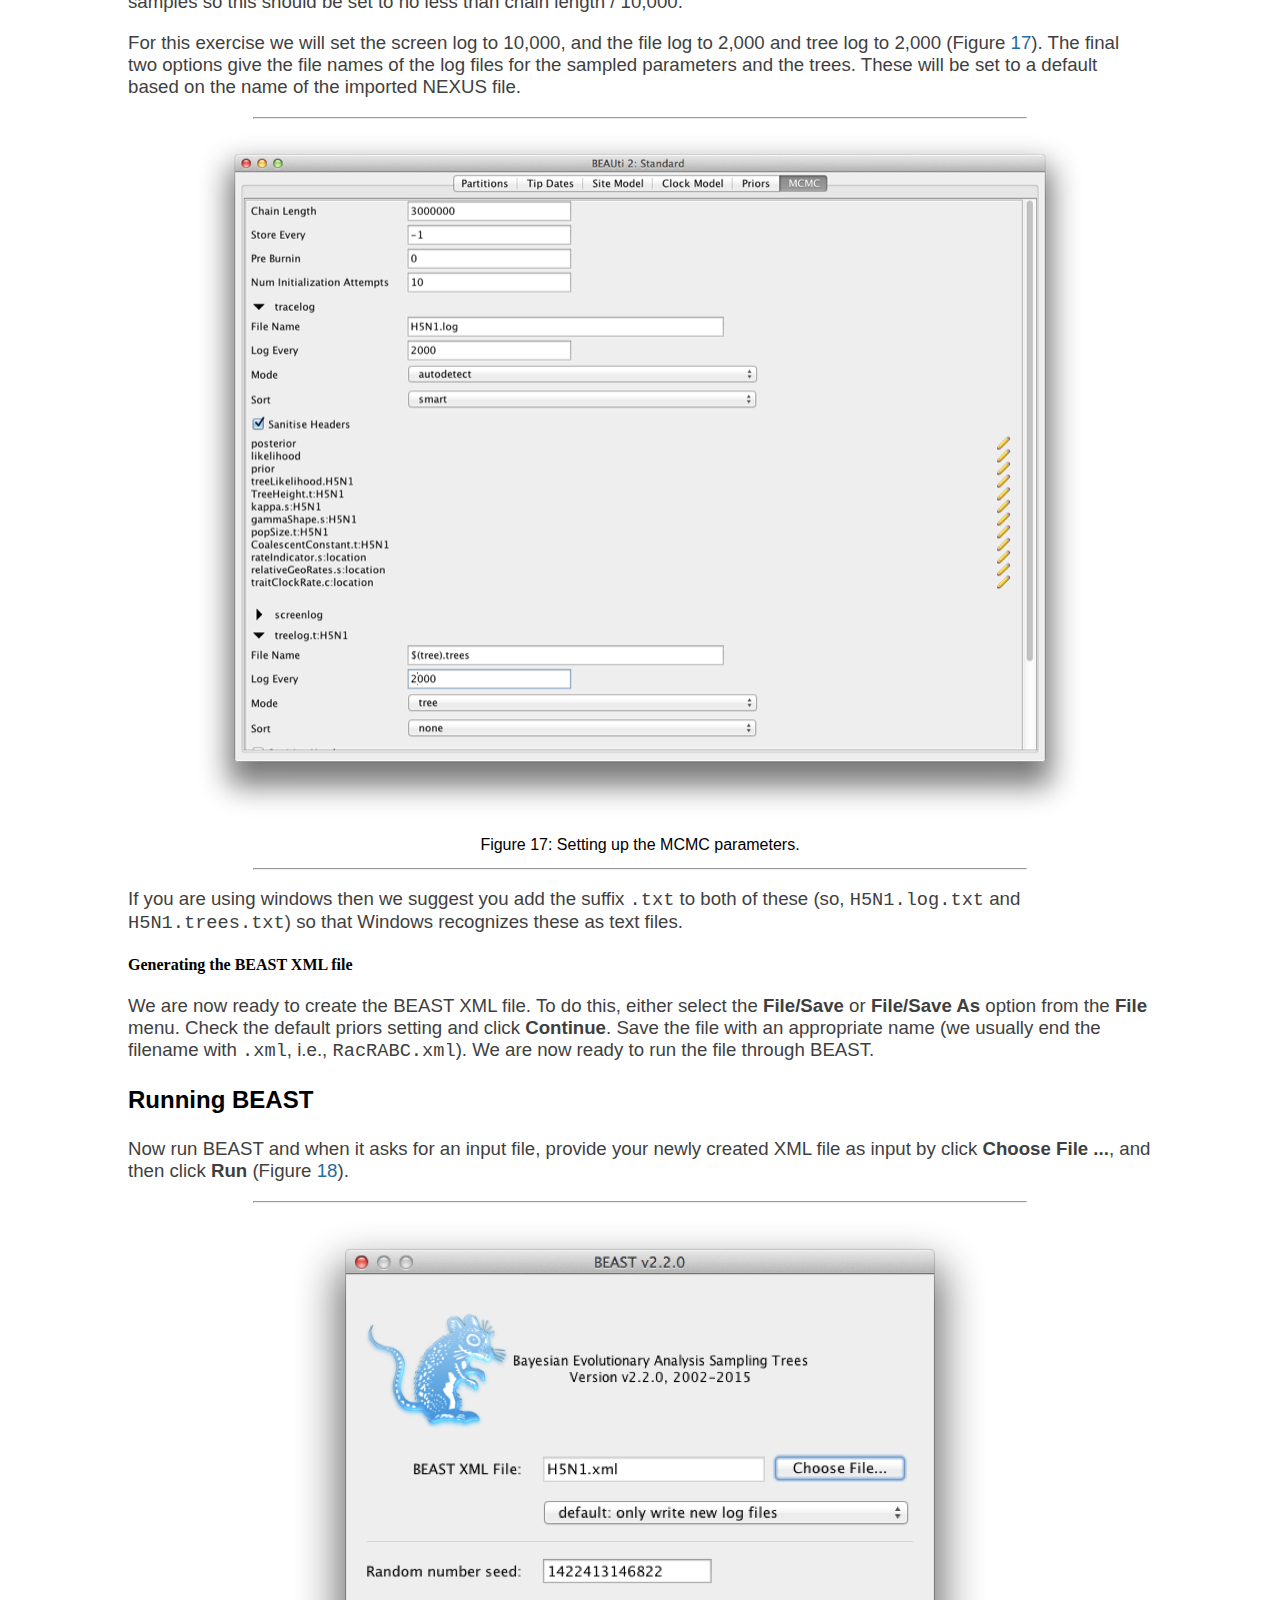
<file: beast2/PhylogeographyDiscrete/AR.html>
<!DOCTYPE html>
<html>
<head>
<meta http-equiv="Content-Type" content="text/html; charset=US-ASCII">
<meta name="generator" content="hevea 2.01">
<style type="text/css">
.li-itemize{margin:1ex 0ex;}
.li-enumerate{margin:1ex 0ex;}
.dd-description{margin:0ex 0ex 1ex 4ex;}
.dt-description{margin:0ex;}
.toc{list-style:none;}
.footnotetext{margin:0ex; padding:0ex;}
div.footnotetext P{margin:0px; text-indent:1em;}
.thefootnotes{text-align:left;margin:0ex;}
.dt-thefootnotes{margin:0em;}
.dd-thefootnotes{margin:0em 0em 0em 2em;}
.footnoterule{margin:1em auto 1em 0px;width:50%;}
.caption{padding-left:2ex; padding-right:2ex; margin-left:auto; margin-right:auto}
.title{margin:2ex auto;text-align:center}
.titlemain{margin:1ex 2ex 2ex 1ex;}
.titlerest{margin:0ex 2ex;}
.center{text-align:center;margin-left:auto;margin-right:auto;}
.flushleft{text-align:left;margin-left:0ex;margin-right:auto;}
.flushright{text-align:right;margin-left:auto;margin-right:0ex;}
div table{margin-left:inherit;margin-right:inherit;margin-bottom:2px;margin-top:2px}
td table{margin:auto;}
table{border-collapse:collapse;}
td{padding:0;}
.cellpadding0 tr td{padding:0;}
.cellpadding1 tr td{padding:1px;}
pre{text-align:left;margin-left:0ex;margin-right:auto;}
blockquote{margin-left:4ex;margin-right:4ex;text-align:left;}
td p{margin:0px;}
.boxed{border:1px solid black}
.textboxed{border:1px solid black}
.vbar{border:none;width:2px;background-color:black;}
.hbar{border:none;height:2px;width:100%;background-color:black;}
.hfill{border:none;height:1px;width:200%;background-color:black;}
.vdisplay{border-collapse:separate;border-spacing:2px;width:auto; empty-cells:show; border:2px solid red;}
.vdcell{white-space:nowrap;padding:0px; border:2px solid green;}
.display{border-collapse:separate;border-spacing:2px;width:auto; border:none;}
.dcell{white-space:nowrap;padding:0px; border:none;}
.dcenter{margin:0ex auto;}
.vdcenter{border:solid #FF8000 2px; margin:0ex auto;}
.minipage{text-align:left; margin-left:0em; margin-right:auto;}
.marginpar{border:solid thin black; width:20%; text-align:left;}
.marginparleft{float:left; margin-left:0ex; margin-right:1ex;}
.marginparright{float:right; margin-left:1ex; margin-right:0ex;}
.theorem{text-align:left;margin:1ex auto 1ex 0ex;}
.part{margin:2ex auto;text-align:center}
</style><link rel="stylesheet" type="text/css" href="../../beast2.css">
<title>AR</title>
</head>
<body ><div id="container">
<!--HEVEA command line is: hevea AR -->
<!--CUT STYLE article--><!--CUT DEF section 1 --><table class="title"><tr><td style="padding:1ex"><h1 class="titlemain">Ancestral Reconstruction/Discrete Phylogeography with BEAST 2.2.x</h1><h3 class="titlerest">Remco Bouckaert <span style="font-family:monospace">remco@cs.auckland.ac.nz</span> and Walter Xie</h3></td></tr>
</table>
<!--TOC section id=sec1 Introduction-->
<h2 id="sec1" class="section">1&#XA0;&#XA0;Introduction</h2><!--SEC END --><p>In this tutorial we describe a full Bayesian framework for phylogeography developed in [<a href="#Lemey%3A2009uq">Lemey etal., 2009</a>].</p><p>You will need the following software at your disposal:</p><ul class="itemize"><li class="li-itemize"><span style="font-weight:bold">BEAST</span> - this package contains the BEAST program, BEAUti, TreeAnnotator and other utility programs. This tutorial is written for BEAST v2.2.x, which has support for multiple partitions. It is available for download from <br>
<span style="font-family:monospace">http://www.beast2.org/</span>.
</li><li class="li-itemize"><span style="font-weight:bold">Tracer</span> - this program is used to explore the output of BEAST (and other Bayesian MCMC programs). It graphically and
quantitively summarizes the distributions of continuous parameters and provides diagnostic information. At the time of
writing, the current version is v1.6. It is available for download from <span style="font-family:monospace">http://beast.bio.ed.ac.uk/</span>.
</li><li class="li-itemize"><span style="font-weight:bold">FigTree</span> - this is an application for displaying and printing molecular phylogenies, in particular those obtained using
BEAST. At the time of writing, the current version is v1.4.2. It is available for download from <span style="font-family:monospace">http://tree.bio.ed.ac.uk/</span>.
</li><li class="li-itemize"><span style="font-weight:bold">Spread</span> for summarysing the geographic spread in a KML file (available from <span style="font-family:monospace">http://www.kuleuven.ac.be/aidslab/phylogeography/SPREAD.html</span>.
</li><li class="li-itemize"><span style="font-weight:bold">google-earth</span> for displaying the KML file (just google for it, if you have not already have it installed).
</li></ul><p>This tutorial guides you through a discrete phylogegraphy analysis of a H5N1 epidemic in South China.
The data is a subset of a larger set compiled by [<a href="#wallace%3A2007st">Wallace etal., 2007</a>].
It consists of 43 sequences of 1698 characters.</p><p>We go through the following steps:
</p><ul class="itemize"><li class="li-itemize">
The first step is to install the beast-classic package that contains the phylogegraphic models. 
</li><li class="li-itemize">Then, we use BEAUti to set up the analysis, and write it to an XML file.
</li><li class="li-itemize">We use BEAST to run the MCMC analysis based on the XML file.
</li><li class="li-itemize">The results will need to be checked for convergence using Tracer.
</li><li class="li-itemize">Finally, we post-process the output of the MCMC so we can visualise the geographical dispersion.
</li></ul><!--TOC subsubsection id=sec2 Set up BEAUti for phylogeography-->
<h4 id="sec2" class="subsubsection">Set up BEAUti for phylogeography</h4><!--SEC END --><p>Phylogeography as described in this tutorial is part of the <span style="font-family:monospace">beast-classic</span> package.
If you not already have it installed, you can
install the package through BEAUti. Start BEAUti by double clicking on its icon. 
Select the <span style="font-family:monospace">File</span>/<span style="font-family:monospace">Manage Packages</span> menu. A dialog pops up showing the packages already installed. </p><blockquote class="figure"><div class="center"><div class="center"><hr style="width:80%;height:2"></div>
	
<img src="figures/addonmgr.hevea.png">
<div class="caption"><table style="border-spacing:6px;border-collapse:separate;" class="cellpading0"><tr><td style="vertical-align:top;text-align:left;" >Figure 1: Package manager</td></tr>
</table></div>
 
<div class="center"><hr style="width:80%;height:2"></div></div></blockquote><p>Select the BEAST-CLASSIC entry in the list, and click the Install button. After a little while the dialog is updated and it shows that the package is now installed.
BEAST-CLASSIC requires BEASTlabs, so if you have not already installed BEASTlabs, an error message may be shown warning that BEASTlabs should be installed as well.</p><blockquote class="figure"><div class="center"><div class="center"><hr style="width:80%;height:2"></div>
	
<img src="figures/addonmgr2.hevea.png">
<div class="caption"><table style="border-spacing:6px;border-collapse:separate;" class="cellpading0"><tr><td style="vertical-align:top;text-align:left;" >Figure 2: Package manager showing packages already installed</td></tr>
</table></div>
 
<div class="center"><hr style="width:80%;height:2"></div></div></blockquote><p>Please restart BEAUti after new packages are installed. </p><!--TOC subsection id=sec3 BEAUti-->
<h3 id="sec3" class="subsection">BEAUti</h3><!--SEC END --><!--TOC subsubsection id=sec4 Loading the NEXUS file -->
<h4 id="sec4" class="subsubsection">Loading the NEXUS file </h4><!--SEC END --><p>To load a NEXUS format alignment, simply select the <span style="font-family:monospace">Import
Alignment</span> option from the File menu: </p><p>Select the file called <span style="font-family:monospace">H5N1.nex</span>, which is located in the place where the beast-classic package is installed 
under the <span style="font-family:monospace">examples/nexus</span> directory. Typically, packages are installed here:
</p><ul class="itemize"><li class="li-itemize">
for Windows, in your home directory (e.g. <span style="font-family:monospace">c:</span>\<span style="font-family:monospace">Users</span>\<span style="font-family:monospace">joe</span>) under the <span style="font-family:monospace">BEAST</span> directory,
</li><li class="li-itemize">for Mac, in the <span style="font-family:monospace">Library/Application Support/BEAST</span> directory in your home directory (e.g. <span style="font-family:monospace">/Users/joe</span>),
</li><li class="li-itemize">for Linux, in the <span style="font-family:monospace">.beast</span> directory in your home directory (e.g <span style="font-family:monospace">/home/joe</span>).
</li></ul><p>The file contains an alignment of sequences. The <span style="font-family:monospace">H5N1.nex</span> looks like this (content has been truncated):</p><pre class="verbatim">#NEXUS
BEGIN DATA;
       DIMENSIONS  NTAX=43 NCHAR=1698;
       FORMAT DATATYPE=DNA GAP=- MISSING=?;
       MATRIX  
A_chicken_Fujian_1042_2005    ATGGAGAAAATAGTGCTTCTTCTT...
A_duck_Fujian_897_2005        ATGGAGAAAATAGTGCTTCTTCTT...
A_duck_Fujian_13_2002         ATGGAGAAAATAGTGCTTCTTCTT...
A_swine_Fujian_F1_2001        ATGGAGAAAATAGTGCTTCTTCTT...
A_Chicken_Guangdong_810_2005  ATGGAGAAAATAGTACTTCTTCTT...
A_goose_Guangdong_2216_2005   ATGGAGAAAATAGTGCTTCTTCTT...
         ... ...
END;
</pre><blockquote class="figure"><div class="center"><div class="center"><hr style="width:80%;height:2"></div>
	
<img src="figures/AddPartition.hevea.png">
<div class="caption"><table style="border-spacing:6px;border-collapse:separate;" class="cellpading0"><tr><td style="vertical-align:top;text-align:left;" >Figure 3: Add Partition window (Only appear if related packages are installed).</td></tr>
</table></div>

<div class="center"><hr style="width:80%;height:2"></div></div></blockquote><p>An <span style="font-family:monospace">Add Partition</span> window (Figure <a href="#fig%3AaddPartition">3</a>) would pop up if the related package is installed. Select <span style="font-family:monospace">Add Alignment</span> and click <span style="font-weight:bold">OK</span> to continue.</p><p>Once loaded, a partition is displayed in the main panel.
You can double click any alignment (partition) to show its detail.</p><blockquote class="figure"><div class="center"><div class="center"><hr style="width:80%;height:2"></div>
	
<img src="figures/BEAUti_DataPartitions.hevea.png">
<div class="caption"><table style="border-spacing:6px;border-collapse:separate;" class="cellpading0"><tr><td style="vertical-align:top;text-align:left;" >Figure 4: Data partition panel after loading alignment.</td></tr>
</table></div>
 
<div class="center"><hr style="width:80%;height:2"></div></div></blockquote><!--TOC subsubsection id=sec5 Set up dates-->
<h4 id="sec5" class="subsubsection">Set up dates</h4><!--SEC END --><p>We want to use tip dates for this analysis.</p><p>Select the &#X2019;Tip Dates&#X2019; tab, and click the &#X2019;Use tip dates&#X2019; check box.</p><p>Since we can derive the date from the taxon names, click the &#X2019;Guess&#X2019; button.</p><p>A dialog pops up, where we can specify the dates as follows: the dates are encoded after the last underscore in the name.
So, we want to use everything after the last underscore, as shown in Figure <a href="#fig.dates">5</a>.</p><blockquote class="figure"><div class="center"><div class="center"><hr style="width:80%;height:2"></div>
	
<img src="figures/BEAUti_dates.hevea.png">
<div class="caption"><table style="border-spacing:6px;border-collapse:separate;" class="cellpading0"><tr><td style="vertical-align:top;text-align:left;" >Figure 5: Setting up the dates for H5N1</td></tr>
</table></div>

<div class="center"><hr style="width:80%;height:2"></div></div></blockquote><p>Click OK and the dates are populated by the correct value. Always double check that this happened correctly and no strange outliers or wrong encodings cause any problems, of course.</p><!--TOC subsubsection id=sec6 Setting the substitution model-->
<h4 id="sec6" class="subsubsection">Setting the substitution model</h4><!--SEC END --><p>Select the Site model tab, and change the site model to HKY, and frequency model to &#X2018;empirical&#X2019;.</p><p>Also, set the gamma category count to 4, and check the estimate box on the &#X2019;Shape&#X2019; parameter that now pops up.
The screen should look like this:</p><blockquote class="figure"><div class="center"><div class="center"><hr style="width:80%;height:2"></div>
	
<img src="figures/BEAUti_sitemodel.hevea.png">
<div class="caption"><table style="border-spacing:6px;border-collapse:separate;" class="cellpading0"><tr><td style="vertical-align:top;text-align:left;" >Figure 6: Setting the site model</td></tr>
</table></div>

<div class="center"><hr style="width:80%;height:2"></div></div></blockquote><!--TOC subsubsection id=sec7 Setting the clock model-->
<h4 id="sec7" class="subsubsection">Setting the clock model</h4><!--SEC END --><p>We use a strict clock, but to make the analysis converge a bit quicker, we fix the clock rate to 0.004.
First, click the menu Mode, and unset &#X2019;Automatically set clock rate&#X2019;. Then, uncheck the estimate flag on the clock rate, and change the rate to 0.004.
The screen should look like this:</p><blockquote class="figure"><div class="center"><div class="center"><hr style="width:80%;height:2"></div>
	
<img src="figures/BEAUti_clockmodel.hevea.png">
<div class="caption"><table style="border-spacing:6px;border-collapse:separate;" class="cellpading0"><tr><td style="vertical-align:top;text-align:left;" >Figure 7: Setting the clock model</td></tr>
</table></div>

<div class="center"><hr style="width:80%;height:2"></div></div></blockquote><!--TOC subsubsection id=sec8 Priors-->
<h4 id="sec8" class="subsubsection">Priors</h4><!--SEC END --><p>Change the tree prior from Yule to Coalescent with Constant Population. The other priors are fine. The screen should look like this:</p><blockquote class="figure"><div class="center"><div class="center"><hr style="width:80%;height:2"></div>
	
<img src="figures/BEAUti_priors.hevea.png">
<div class="caption"><table style="border-spacing:6px;border-collapse:separate;" class="cellpading0"><tr><td style="vertical-align:top;text-align:left;" >Figure 8: Setting the tree prior</td></tr>
</table></div>

<div class="center"><hr style="width:80%;height:2"></div></div></blockquote><!--TOC subsubsection id=sec9 Setting up a discrete trait-->
<h4 id="sec9" class="subsubsection">Setting up a discrete trait</h4><!--SEC END --><p>Go to the Partitions tab, and click the + button at the bottom of the screen.
If the installation of the beast-classic package went OK, a dialog pops up, where you can select what to add (Figure&#XA0;<a href="#fig.BEAUti_trait">9</a>).</p><blockquote class="figure"><div class="center"><div class="center"><hr style="width:80%;height:2"></div>
	
<img src="figures/BEAUti_trait.hevea.png">
<div class="caption"><table style="border-spacing:6px;border-collapse:separate;" class="cellpading0"><tr><td style="vertical-align:top;text-align:left;" >Figure 9: Add discrete trait</td></tr>
</table></div>

<div class="center"><hr style="width:80%;height:2"></div></div></blockquote><p>Select &#X2019;Add discrete trait&#X2019; and click OK. Now you can give a name to the trait, and select a tree to associate the trait with. Here we will use &#X2019;location&#X2019; (Figure&#XA0;<a href="#fig.BEAUti_trait2">10</a>).</p><blockquote class="figure"><div class="center"><div class="center"><hr style="width:80%;height:2"></div>
	
<img src="figures/BEAUti_trait2.hevea.png">
<div class="caption"><table style="border-spacing:6px;border-collapse:separate;" class="cellpading0"><tr><td style="vertical-align:top;text-align:left;" >Figure 10: Naming location trait</td></tr>
</table></div>

<div class="center"><hr style="width:80%;height:2"></div></div></blockquote><p>Change the name and click OK. Now, a dialog pops up where you can manually add the locations. However, the location is already encoded in the name, so we can &#X2018;guess&#X2019; it. Click the Guess button and a dialog pops up where we can choose to define the names by splitting on underscore and select the third group. Before you click OK, the screen should look like Figure&#XA0;<a href="#fig.BEAUti_trait3">11</a>.</p><blockquote class="figure"><div class="center"><div class="center"><hr style="width:80%;height:2"></div>
	
<img src="figures/BEAUti_trait3.hevea.png">
<div class="caption"><table style="border-spacing:6px;border-collapse:separate;" class="cellpading0"><tr><td style="vertical-align:top;text-align:left;" >Figure 11: Guess location</td></tr>
</table></div>

<div class="center"><hr style="width:80%;height:2"></div></div></blockquote><p>After clicking OK, the list is populated by locations, like Figure&#XA0;<a href="#fig.BEAUti_trait4">12</a></p><blockquote class="figure"><div class="center"><div class="center"><hr style="width:80%;height:2"></div>
	
<img src="figures/BEAUti_trait4.hevea.png">
<div class="caption"><table style="border-spacing:6px;border-collapse:separate;" class="cellpading0"><tr><td style="vertical-align:top;text-align:left;" >Figure 12: Locations</td></tr>
</table></div>

<div class="center"><hr style="width:80%;height:2"></div></div></blockquote><p>You want to double check that all locations are indeed the ones you want, because it is easy for an irregularity to creep into taxon names, and the guess-work may not be correct.
Click close, and the data partitions panel has a new partition added for location (Figure&#XA0;<a href="#fig.BEAUti_DataPartitions2">13</a>).</p><blockquote class="figure"><div class="center"><div class="center"><hr style="width:80%;height:2"></div>
	
<img src="figures/BEAUti_DataPartitions2.hevea.png">
<div class="caption"><table style="border-spacing:6px;border-collapse:separate;" class="cellpading0"><tr><td style="vertical-align:top;text-align:left;" >Figure 13: Data partitions panel has a new partition added for location</td></tr>
</table></div>

<div class="center"><hr style="width:80%;height:2"></div></div></blockquote><p>To get the trait edit dialog back, double click the location partition.</p><!--TOC subsubsection id=sec10 Setting the site model-->
<h4 id="sec10" class="subsubsection">Setting the site model</h4><!--SEC END --><p>Click the site model tab, and select the &#X2019;location&#X2019; on the left.
This shows the site model for the trait (Figure&#XA0;<a href="#fig.BEAUti_sitemodel2">14</a>).</p><blockquote class="figure"><div class="center"><div class="center"><hr style="width:80%;height:2"></div>
	
<img src="figures/BEAUti_sitemodel2.hevea.png">
<div class="caption"><table style="border-spacing:6px;border-collapse:separate;" class="cellpading0"><tr><td style="vertical-align:top;text-align:left;" >Figure 14: Site model for the trait</td></tr>
</table></div>

<div class="center"><hr style="width:80%;height:2"></div></div></blockquote><!--TOC subsubsection id=sec11 Setting the clock model-->
<h4 id="sec11" class="subsubsection">Setting the clock model</h4><!--SEC END --><p>Click the clock model tab, and select the &#X2019;location&#X2019; on the left.
This shows the strict clock for the trait (Figure&#XA0;<a href="#fig.BEAUti_clockmodel2">15</a>).</p><blockquote class="figure"><div class="center"><div class="center"><hr style="width:80%;height:2"></div>
	
<img src="figures/BEAUti_clockmodel2.hevea.png">
<div class="caption"><table style="border-spacing:6px;border-collapse:separate;" class="cellpading0"><tr><td style="vertical-align:top;text-align:left;" >Figure 15: Clock model for the trait</td></tr>
</table></div>

<div class="center"><hr style="width:80%;height:2"></div></div></blockquote><!--TOC subsubsection id=sec12 Priors-->
<h4 id="sec12" class="subsubsection">Priors</h4><!--SEC END --><p>Click the priors tab, to show the extra priors added for the discrete analysis (Figure&#XA0;<a href="#fig.BEAUti_priors2">16</a>).</p><blockquote class="figure"><div class="center"><div class="center"><hr style="width:80%;height:2"></div>
	
<img src="figures/BEAUti_priors2.hevea.png">
<div class="caption"><table style="border-spacing:6px;border-collapse:separate;" class="cellpading0"><tr><td style="vertical-align:top;text-align:left;" >Figure 16: The extra priors added for the discrete analysis</td></tr>
</table></div>

<div class="center"><hr style="width:80%;height:2"></div></div></blockquote><!--TOC subsubsection id=sec13 Setting the MCMC options -->
<h4 id="sec13" class="subsubsection">Setting the MCMC options </h4><!--SEC END --><p>The next tab, <span style="font-weight:bold">MCMC</span>, provides more general
settings to control the length of the MCMC and the file names. </p><p>Firstly we have the <span style="font-weight:bold">Length of chain</span>. This is the number of
steps the MCMC will make in the chain before finishing. The appropriate length of the chain depends on the size of the data set, the complexity of the
model and the accuracy of the answer required. The default value of 10,000,000
is entirely arbitrary and should be adjusted according to the size
of your data set. For this data set let&#X2019;s initially set the chain
length to 3,000,000 as this will run reasonably quickly on most modern
computers (less than 10 minutes).</p><p>The next options specify how often the parameter values in the Markov
chain should be displayed on the screen and recorded in the log file.
The screen output is simply for monitoring the programs progress so
can be set to any value (although if set too small, the sheer quantity
of information being displayed on the screen will actually slow the
program down). For the log file, the value should be set relative
to the total length of the chain. Sampling too often will result in
very large files with little extra benefit in terms of the precision
of the analysis. Sample too infrequently and the log file will not
contain much information about the distributions of the parameters. 
You probably want to aim to store no more than 10,000 samples so this should be
set to no less than chain length / 10,000.</p><p>For this exercise we will set the screen log to 10,000, and the file log to 2,000 and tree log to 2,000 (Figure <a href="#fig.MCMC">17</a>). The final two options give the file names of the log files for the sampled parameters and
the trees. These will be set to a default based on the name of the
imported NEXUS file. </p><blockquote class="figure"><div class="center"><div class="center"><hr style="width:80%;height:2"></div>
	
<img src="figures/BEAUti_MCMC.hevea.png">
<div class="caption"><table style="border-spacing:6px;border-collapse:separate;" class="cellpading0"><tr><td style="vertical-align:top;text-align:left;" >Figure 17: Setting up the MCMC parameters.</td></tr>
</table></div>

<div class="center"><hr style="width:80%;height:2"></div></div></blockquote><p>If you are using windows then we suggest you add the suffix <span style="font-family:monospace">.txt</span> to both of these (so,
<span style="font-family:monospace">H5N1.log.txt</span> and <span style="font-family:monospace">H5N1.trees.txt</span>) so that Windows recognizes
these as text files. </p><!--TOC subsubsection id=sec14 Generating the BEAST XML file -->
<h4 id="sec14" class="subsubsection">Generating the BEAST XML file </h4><!--SEC END --><p>We are now ready to create the BEAST XML file. To do this, either select the <span style="font-weight:bold">File/Save</span> or <span style="font-weight:bold">File/Save As</span> option from the <span style="font-weight:bold">File</span> menu. Check the default priors setting and click <span style="font-weight:bold">Continue</span>. Save the file with an appropriate name (we usually end the filename with <span style="font-family:monospace">.xml</span>, i.e., <span style="font-family:monospace">RacRABC.xml</span>). We are now ready to run the file through BEAST. </p><!--TOC subsection id=sec15 Running BEAST -->
<h3 id="sec15" class="subsection">Running BEAST </h3><!--SEC END --><p>Now run BEAST and when it asks for an input file, provide your newly
created XML file as input by click <span style="font-weight:bold">Choose File ...</span>, and then click <span style="font-weight:bold">Run</span> (Figure <a href="#fig.BEAST">18</a>). </p><blockquote class="figure"><div class="center"><div class="center"><hr style="width:80%;height:2"></div>
	
<img src="figures/BEAST.hevea.png">
<div class="caption"><table style="border-spacing:6px;border-collapse:separate;" class="cellpading0"><tr><td style="vertical-align:top;text-align:left;" >Figure 18: Launching BEAST.</td></tr>
</table></div>
 
<div class="center"><hr style="width:80%;height:2"></div></div></blockquote><p>BEAST will then run until it has finished
reporting information to the screen. The actual results files are
saved to the disk in the same location as your input file. The output to the screen will
look something like this: </p><pre class="verbatim"><span style="font-size:xx-small">

                        BEAST v2.2.0, 2002-2015
             Bayesian Evolutionary Analysis Sampling Trees
                       Designed and developed by
 Remco Bouckaert, Alexei J. Drummond, Andrew Rambaut &amp; Marc A. Suchard
                                    
                     Department of Computer Science
                         University of Auckland
                        remco@cs.auckland.ac.nz
                        alexei@cs.auckland.ac.nz
                                    
                   Institute of Evolutionary Biology
                        University of Edinburgh
                           a.rambaut@ed.ac.uk
                                    
                    David Geffen School of Medicine
                 University of California, Los Angeles
                           msuchard@ucla.edu
                                    
                      Downloads, Help &amp; Resources:
                           http://beast2.org/
                                    
  Source code distributed under the GNU Lesser General Public License:
                   http://github.com/CompEvol/beast2
                                    
                           BEAST developers:
   Alex Alekseyenko, Trevor Bedford, Erik Bloomquist, Joseph Heled, 
 Sebastian Hoehna, Denise Kuehnert, Philippe Lemey, Wai Lok Sibon Li, 
Gerton Lunter, Sidney Markowitz, Vladimir Minin, Michael Defoin Platel, 
                 Oliver Pybus, Chieh-Hsi Wu, Walter Xie
                                    
                               Thanks to:
          Roald Forsberg, Beth Shapiro and Korbinian Strimmer

File: H5N1.xml seed: 1422413146822 threads: 1
Random number seed: 1422413146822

... ...

        2980000     -5980.9740       243.0        -5831.4429      -149.5311 2m22s/Msamples
        2990000     -5989.5101       240.6        -5831.7579      -157.7522 2m22s/Msamples
        3000000     -5974.5263       243.7        -5822.6040      -151.9222 2m22s/Msamples

Operator                                           Tuning    #accept    #reject      Pr(m)  Pr(acc|m)
ScaleOperator(treeScaler.t:H5N1)                   0.7016       1515      52031     0.0178     0.0283 Try setting scaleFactor to about 0.838
ScaleOperator(treeRootScaler.t:H5N1)               0.6473       4281      49470     0.0178     0.0796 Try setting scaleFactor to about 0.805
Uniform(UniformOperator.t:H5N1)                         -     223496     311065     0.1784     0.4181 
SubtreeSlide(SubtreeSlide.t:H5N1)                  1.0905      43385     224037     0.0892     0.1622 
Exchange(narrow.t:H5N1)                                 -      45722     221721     0.0892     0.1710 
Exchange(wide.t:H5N1)                                   -        272      52908     0.0178     0.0051 
WilsonBalding(WilsonBalding.t:H5N1)                     -        308      53151     0.0178     0.0058 
ScaleOperator(KappaScaler.s:H5N1)                  0.5009        436       1378     0.0006     0.2404 
ScaleOperator(gammaShapeScaler.s:H5N1)             0.4178        470       1316     0.0006     0.2632 
ScaleOperator(PopSizeScaler.t:H5N1)                0.4261      13910      39472     0.0178     0.2606 
ScaleOperator(georateScaler.s:location)            0.5944     150520     383804     0.1784     0.2817 
BitFlipOperator(indicatorFlip.s:location)               -     163471     372882     0.1784     0.3048 
ScaleOperator(geoMuScaler.c:location)              0.2809      17932      35522     0.0178     0.3355 
BitFlipBSSVSOperator(BSSVSoperator.c:location)          -     103321     432205     0.1784     0.1929 

     Tuning: The value of the operator's tuning parameter, or '-' if the operator can't be optimized.
    #accept: The total number of times a proposal by this operator has been accepted.
    #reject: The total number of times a proposal by this operator has been rejected.
      Pr(m): The probability this operator is chosen in a step of the MCMC (i.e. the normalized weight).
  Pr(acc|m): The acceptance probability (#accept as a fraction of the total proposals for this operator).


Total calculation time: 434.077 seconds
End likelihood: -5974.526339265577
</span></pre><!--TOC subsection id=sec16 Analysing the results-->
<h3 id="sec16" class="subsection">Analysing the results</h3><!--SEC END --><p>Run the program called <span style="font-weight:bold">Tracer</span> to analyze the output of BEAST. When the main
window has opened, choose <span style="font-weight:bold">Import Trace File...</span> from the <span style="font-weight:bold">File</span> menu and select the file that
BEAST has created called <span style="font-family:monospace">H5N1.log</span>. 
You should now see a window like in Figure <a href="#fig.tracer">19</a>.</p><blockquote class="figure"><div class="center"><div class="center"><hr style="width:80%;height:2"></div>
	
<img src="figures/Tracer.hevea.png">
<div class="caption"><table style="border-spacing:6px;border-collapse:separate;" class="cellpading0"><tr><td style="vertical-align:top;text-align:left;" >Figure 19: Tracer with the H5N1 data.</td></tr>
</table></div>
 
<div class="center"><hr style="width:80%;height:2"></div></div></blockquote><p>Remember that MCMC is a stochastic algorithm so the actual numbers will not be exactly the same.</p><p>On the left hand side is a list of the different quantities that BEAST has logged. There are traces for the posterior (this
is the log of the product of the tree likelihood and the prior probabilities), and the continuous parameters. Selecting a trace
on the left brings up analyses for this trace on the right hand side depending on tab that is selected. When first opened, the
&#X2018;posterior&#X2019; trace is selected and various statistics of this trace are shown under the Estimates tab.
In the top right of the window is a table of calculated statistics for the selected trace. </p><p>Tracer will plot a (marginal posterior) distribution for the selected parameter and also give you statistics such as the mean and median. The <span style="font-family:monospace">95% HPD lower</span> or <span style="font-family:monospace">upper</span> stands for <span style="font-style:italic">highest posterior density interval</span> and represents the most compact interval on the selected parameter that contains 95% of the posterior probability. It can be thought of as a Bayesian analog to a confidence interval. </p><!--TOC subsection id=sec17 Obtaining an estimate of the phylogenetic tree-->
<h3 id="sec17" class="subsection">Obtaining an estimate of the phylogenetic tree</h3><!--SEC END --><p>BEAST also produces a sample of plausible trees. 
These can be summarized using the program <span style="font-weight:bold">TreeAnnotator</span>. This will take the set of trees and identify a single tree that best represents the posterior distribution. It will then annotate this selected tree topology with the mean ages of all the
nodes as well as the 95% HPD interval of divergence times for each clade in the selected tree. It will also calculate the posterior clade probability for each
node. Run the <span style="font-weight:bold">TreeAnnotator</span> program and set it up to look like in Figure <a href="#fig.TreeAnnotator">20</a>.</p><blockquote class="figure"><div class="center"><div class="center"><hr style="width:80%;height:2"></div>
	
<img src="figures/TreeAnnotator.hevea.png">
<div class="caption"><table style="border-spacing:6px;border-collapse:separate;" class="cellpading0"><tr><td style="vertical-align:top;text-align:left;" >Figure 20: Using TreeAnnotator to summarise the tree set.</td></tr>
</table></div>
 
<div class="center"><hr style="width:80%;height:2"></div></div></blockquote><p>The burnin is the number of trees to remove from the start of the sample. Unlike <span style="font-weight:bold">Tracer</span> which specifies the number of steps as a burnin, in <span style="font-weight:bold">TreeAnnotator</span> you need to specify the actual number of trees. For this run, we use the default setting 0.</p><p>The <span style="font-weight:bold">Posterior probability limit</span> option specifies a limit such that if a node is found at less than this frequency in the sample of trees (i.e., has a posterior probability less than this limit), it will not be annotated. 
Set this to 0 to annotate all nodes.</p><p>For <span style="font-weight:bold">Target tree type</span> you can either choose a specific tree from a file or ask TreeAnnotator to find a tree in your sample. The default option, <span style="font-weight:bold">Maximum clade credibility tree</span>, finds the tree with the highest product of the posterior probability of all its nodes.</p><p>Choose <span style="font-weight:bold">Mean heights</span> for node heights. This sets the heights (ages) of each node in the tree to the mean height across the entire sample of trees for that clade.</p><p>For the input file, select the trees file that BEAST created (by default this will be called <span style="font-family:monospace">location_tree_with_trait.tree</span>s) and select a file for the output (here we called it <span style="font-family:monospace">location_tree_with_trait.tree</span>).</p><p>Now press <span style="font-family:monospace">Run</span> and wait for the program to finish.</p><!--TOC subsection id=sec18 Distribution of root location-->
<h3 id="sec18" class="subsection">Distribution of root location</h3><!--SEC END --><p>When you open the summary tree <span style="font-family:monospace">location_tree_with_trait.tree</span> in a text editor, and look at the end of the tree definition, grab the last entry for location.set and location.set.prob. They might look something like this:
<br>
<span style="font-family:monospace">location.set = {"Hunan","Guangxi","Fujian","HongKong","Guangdong"}
location.set.prob = {0.024983344437041973, 0.16822118587608262, 0.05463024650233178, 0.6085942704863424, 0.1435709526982012}
</span></p><p>This means that we have the following distribution for the root location:</p><table border=1  style="border-spacing:0;" class="cellpadding1"><tr><td style="text-align:left;border:solid 1px;white-space:nowrap" >location</td><td style="text-align:left;border:solid 1px;white-space:nowrap" >probability</td></tr>
<tr><td style="text-align:left;border:solid 1px;white-space:nowrap" >Hunan</td><td style="text-align:left;border:solid 1px;white-space:nowrap" >0.024983344437041973</td></tr>
<tr><td style="text-align:left;border:solid 1px;white-space:nowrap" >Guangxi</td><td style="text-align:left;border:solid 1px;white-space:nowrap" >0.16822118587608262</td></tr>
<tr><td style="text-align:left;border:solid 1px;white-space:nowrap" >Fujian</td><td style="text-align:left;border:solid 1px;white-space:nowrap" >0.05463024650233178</td></tr>
<tr><td style="text-align:left;border:solid 1px;white-space:nowrap" >HongKong</td><td style="text-align:left;border:solid 1px;white-space:nowrap" >0.6085942704863424</td></tr>
<tr><td style="text-align:left;border:solid 1px;white-space:nowrap" >Guangdong</td><td style="text-align:left;border:solid 1px;white-space:nowrap" >0.1435709526982012</td></tr>
</table><p>This distribution shows that the 95% HPD consists of all locations except Hunan, with a 
strong indication that Hong-Kong might be the root with over 60% probability. It is quite
typical that a lot of locations are part of the 95% HPD in discrete phylogeography.</p><!--TOC subsection id=sec19 Viewing the Location Tree-->
<h3 id="sec19" class="subsection">Viewing the Location Tree</h3><!--SEC END --><p>We can look at the tree in another program called <span style="font-weight:bold">FigTree</span>. Run this program, and open
the <span style="font-family:monospace">location_tree_with_trait.tree</span> file by using the <span style="font-family:monospace">Open</span> command in the <span style="font-family:monospace">File</span> menu. The tree should appear.
You can now try selecting some of the options in the control panel on the left. Try selecting
<span style="font-weight:bold">Appearance</span> to get colour on the branches by location. Also, you can set the branch width
according to posterior support. You should end up with something like Figure <a href="#fig.figtree">21</a>.</p><blockquote class="figure"><div class="center"><div class="center"><hr style="width:80%;height:2"></div>
<img src="figures/figtree.hevea.png">
<div class="caption"><table style="border-spacing:6px;border-collapse:separate;" class="cellpading0"><tr><td style="vertical-align:top;text-align:left;" >Figure 21: Figtree representation of the summary tree. Branch colours represent location
and branch widths posterior support for the branch.</td></tr>
</table></div>
 
<div class="center"><hr style="width:80%;height:2"></div></div></blockquote><p>Alternatively, you can load the species tree set (note this is NOT the summary tree, but the complete set) into DensiTree and set it up as follows.</p><ul class="itemize"><li class="li-itemize">
Set burn-in to 300. The tree should not be collapsed any more.
</li><li class="li-itemize">Show a root-canal tree to guide the eye. 
</li><li class="li-itemize">Show a grid, and play with the grid options to only show lines at 2 year intervals covering round numbers (that is, 2000, instead of 2001.22).
</li></ul><p>The image should look something like Figure <a href="#fig.DensiTree">22</a>.</p><blockquote class="figure"><div class="center"><div class="center"><hr style="width:80%;height:2"></div>
<img src="figures/DensiTree.hevea.png">
<div class="caption"><table style="border-spacing:6px;border-collapse:separate;" class="cellpading0"><tr><td style="vertical-align:top;text-align:left;" >Figure 22: DensiTree representation of the species tree.</td></tr>
</table></div>
 
<div class="center"><hr style="width:80%;height:2"></div></div></blockquote><p>You can colour branches by location to get something like Figure <a href="#fig.DensiTree2">24</a>.</p><blockquote class="figure"><div class="center"><div class="center"><hr style="width:80%;height:2"></div>
<img src="figures/DensiTree2.hevea.png">
<div class="caption"><table style="border-spacing:6px;border-collapse:separate;" class="cellpading0"><tr><td style="vertical-align:top;text-align:left;" >Figure 23: DensiTree with branches coloured by location.</td></tr>
</table></div>
 
<div class="center"><hr style="width:80%;height:2"></div></div></blockquote><!--TOC subsection id=sec20 Post processing geography-->
<h3 id="sec20" class="subsection">Post processing geography</h3><!--SEC END --><p>Start spread by double clicking the spread.jar file.</p><p>Select the &#X2019;Open&#X2019; button in the panel under &#X2019;Load tree file&#X2019;, and select the summary tree file.</p><p>Change the &#X2019;State attribute name&#X2019; to the name of the trait. We used &#X2019;location&#X2019; so change it to location.</p><p>Click the set-up button. A dialog pops up where you can edit altitude and longitude for the locations. 
Alternatively, you can load it from a tab-delimited file. A file named H5N1locations.dat is prepared already.</p><p><span style="font-weight:bold">Tip:</span> to find latitude and longitude of locations, you can 
use google maps, switch on photo&#X2019;s and select a photo at the location 
of the map. Click the photo, then click &#X2019;Show in Panoramio&#X2019; and a 
new page opens that contains the locations where the photo was taken.
An alternative is to use google-earth, and point the mouse to the 
location. Google earth shows latitude and longitude of the mouse 
location at the bottom of the screen.</p><p>Now, open the &#X2019;Output&#X2019; tab in the panel on the left hand side. Here, you can choose where to save the KML file (default <span style="font-family:monospace">output.kml</span>).</p><p>Select the &#X2018;generate&#X2019; button to generate the KML file, and a world map appears with the tree superimposed onto the area where the rabies epidemic occurred.</p><blockquote class="figure"><div class="center"><div class="center"><hr style="width:80%;height:2"></div>
<img src="figures/spread.hevea.png">
<div class="caption"><table style="border-spacing:6px;border-collapse:separate;" class="cellpading0"><tr><td style="vertical-align:top;text-align:left;" >Figure 24: A world map appears with the tree superimposed onto the area</td></tr>
</table></div>
 
<div class="center"><hr style="width:80%;height:2"></div></div></blockquote><p>The KML file can be read into google earth. Here, the spread of the epidemic can be animated through time. The coloured areas represent the 95% HPD regions of the locations of the internal nodes of the summary tree.</p><blockquote class="figure"><div class="center"><div class="center"><hr style="width:80%;height:2"></div>
<img src="figures/google-earth0.hevea.png">
<img src="figures/google-earth1.hevea.png">
<img src="figures/google-earth2.hevea.png">
<div class="caption"><table style="border-spacing:6px;border-collapse:separate;" class="cellpading0"><tr><td style="vertical-align:top;text-align:left;" >Figure 25: Google earth used to animate the KML file</td></tr>
</table></div>

<div class="center"><hr style="width:80%;height:2"></div></div></blockquote><!--TOC section id=sec21 References-->
<h2 id="sec21" class="section">References</h2><!--SEC END --><dl class="thebibliography"><dt class="dt-thebibliography">
<a id="Lemey:2009uq">[Lemey etal., 2009]</a></dt><dd class="dd-thebibliography">
Lemey, P., Rambaut, A., Drummond, A.&#XA0;J. and Suchard, M.&#XA0;A. (2009).
Bayesian phylogeography finds its roots.
PLoS Comput Biol  <em>5</em>, e1000520.</dd><dt class="dt-thebibliography"><a id="wallace:2007st">[Wallace etal., 2007]</a></dt><dd class="dd-thebibliography">
Wallace, R., HoDac, H., Lathrop, R. and Fitch, W. (2007).
A statistical phylogeography of influenza A H5N1.
Proceedings of the National Academy of Sciences  <em>104</em>,
4473.</dd></dl><!--CUT END -->
<!--HTMLFOOT-->
<!--ENDHTML-->
<!--FOOTER-->
<hr style="height:2"><blockquote class="quote"><em>This document was translated from L<sup>A</sup>T<sub>E</sub>X by
</em><a href="http://hevea.inria.fr/index.html"><em>H</em><em><span style="font-size:small"><sup>E</sup></span></em><em>V</em><em><span style="font-size:small"><sup>E</sup></span></em><em>A</em></a><em>.</em></blockquote></div></body>
</html>
</file>
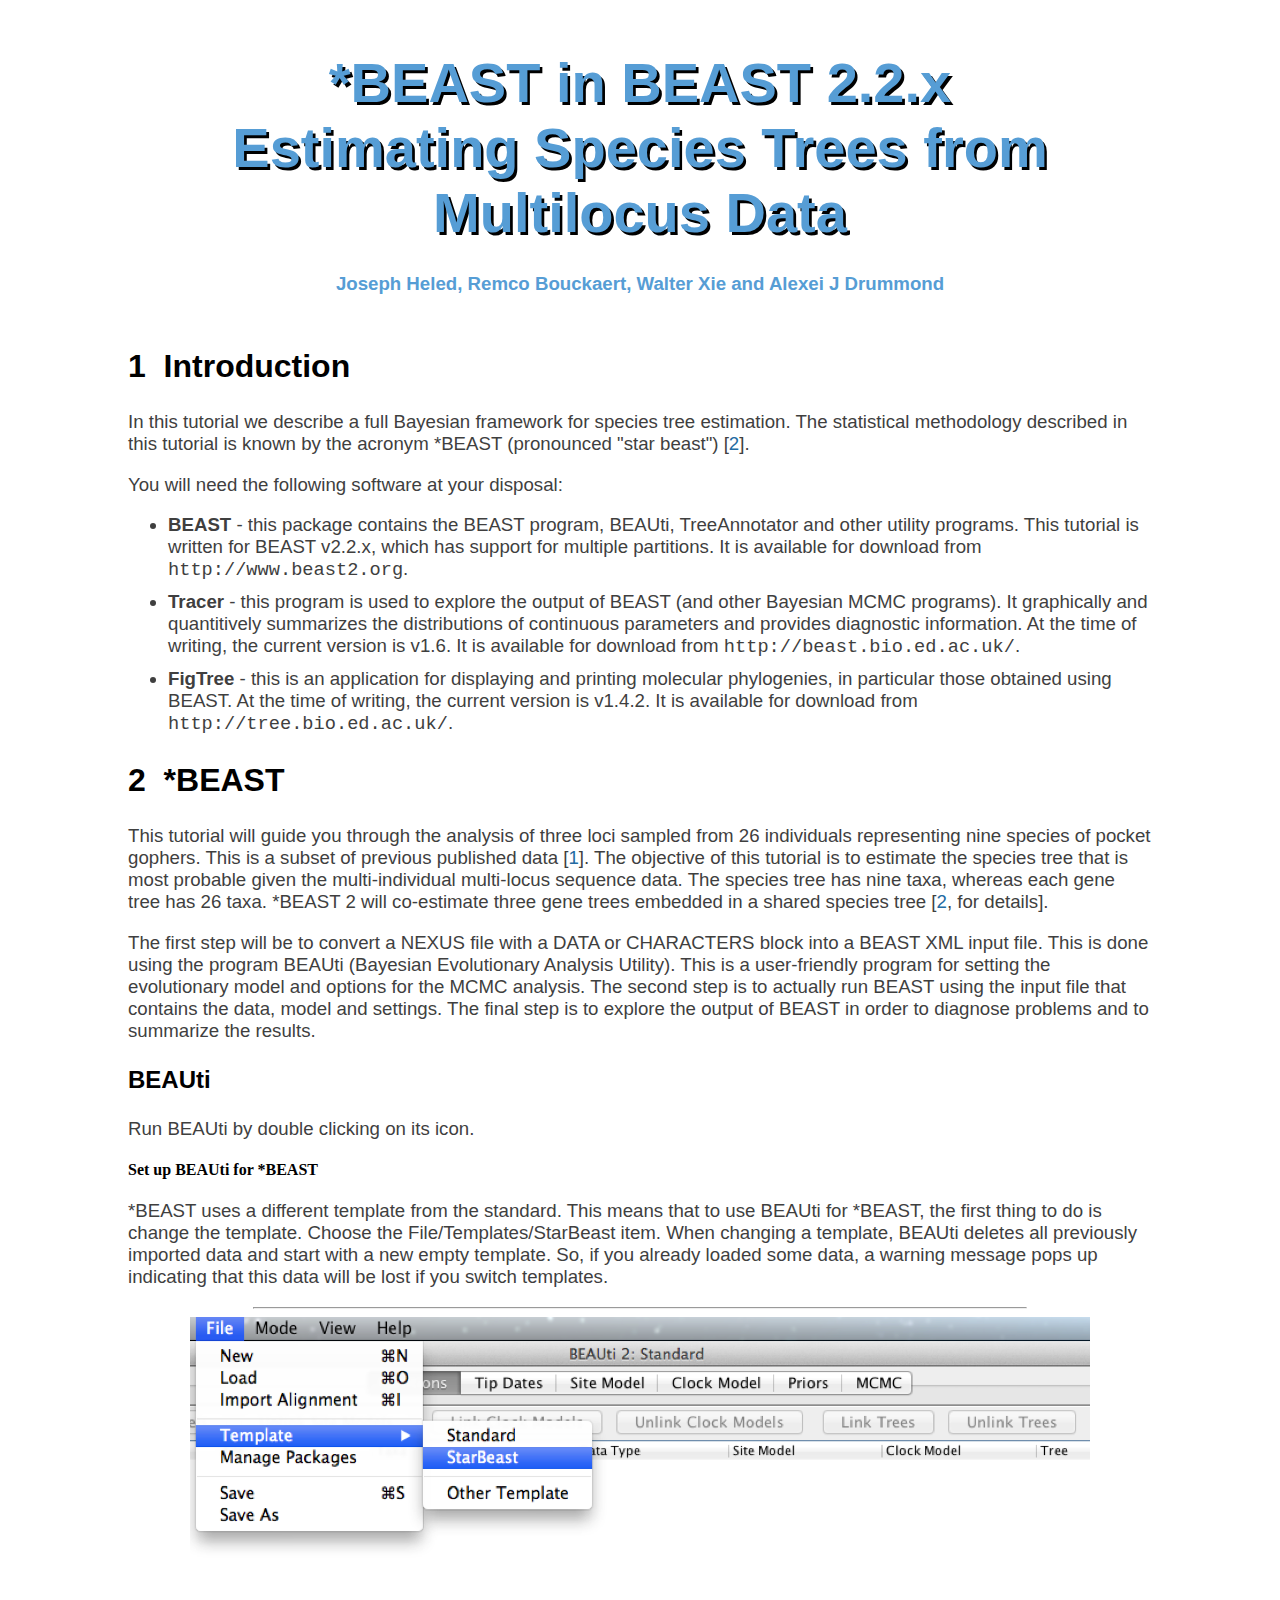
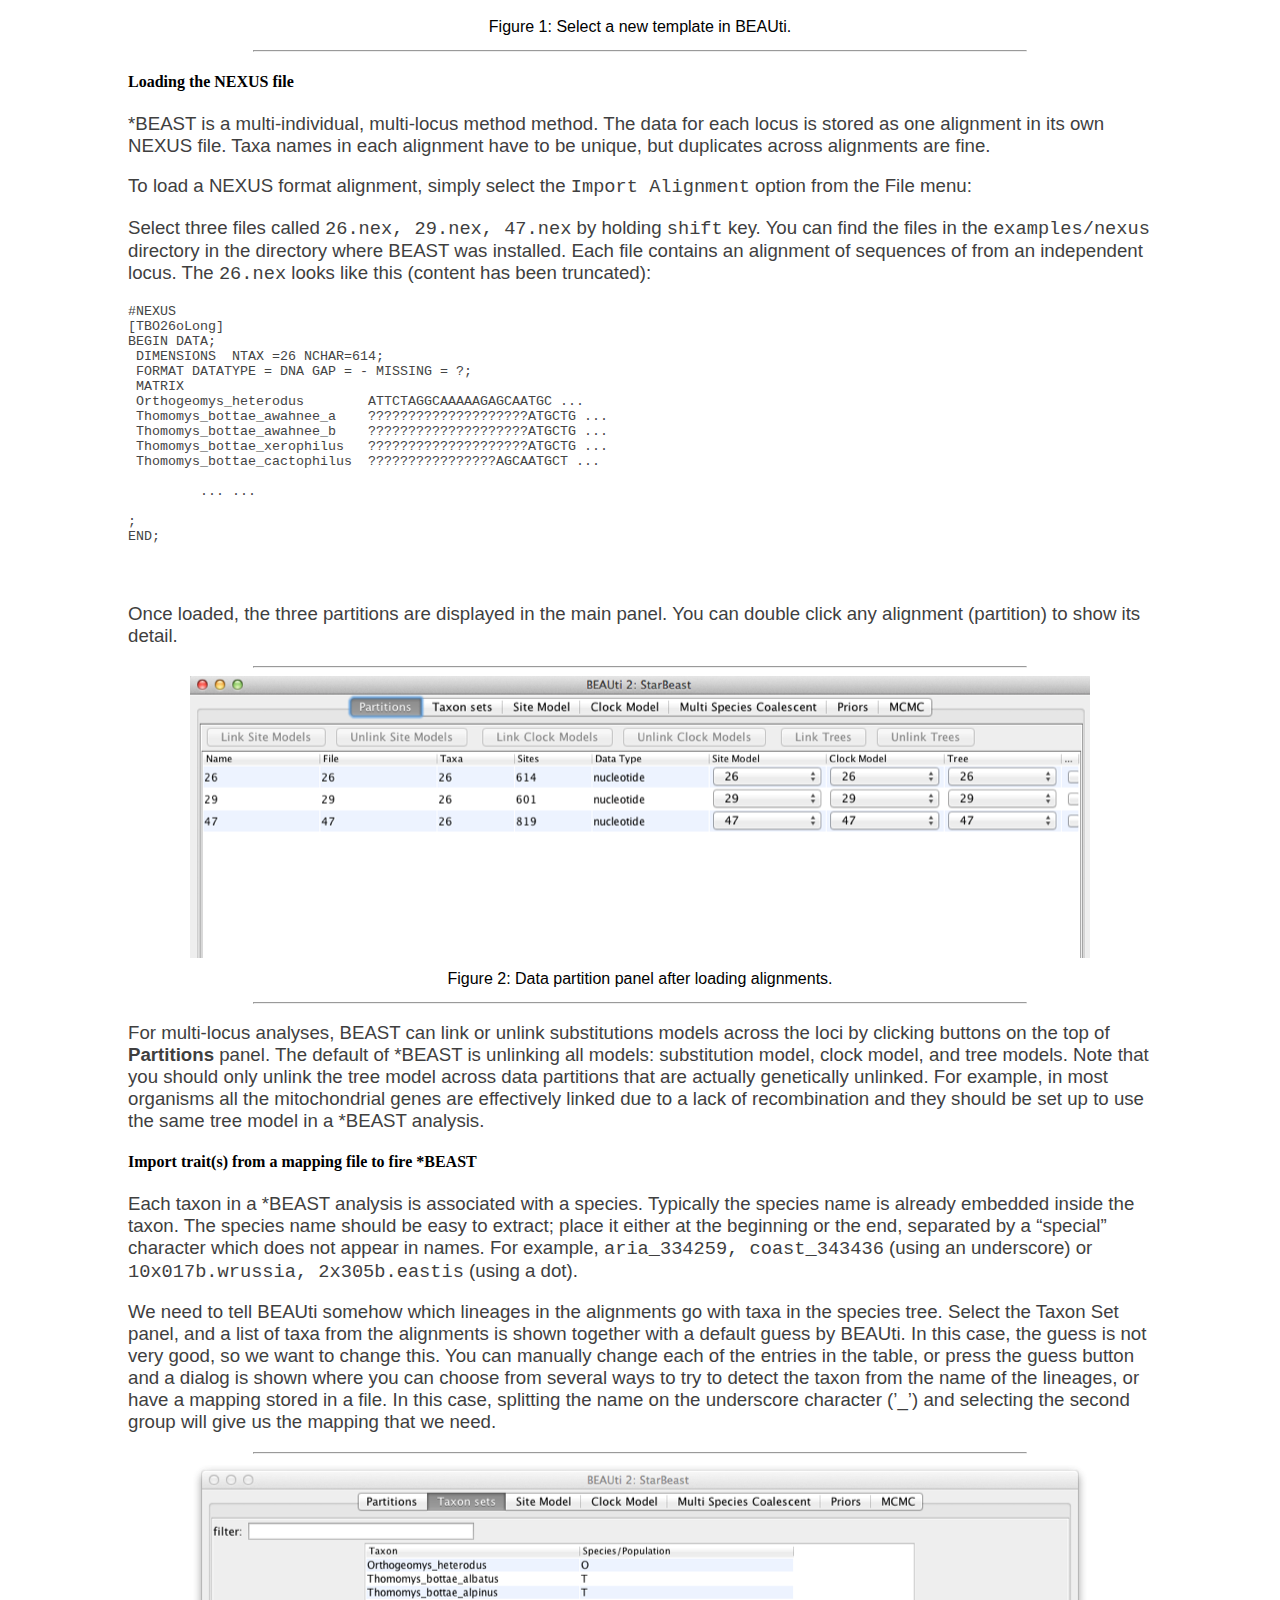
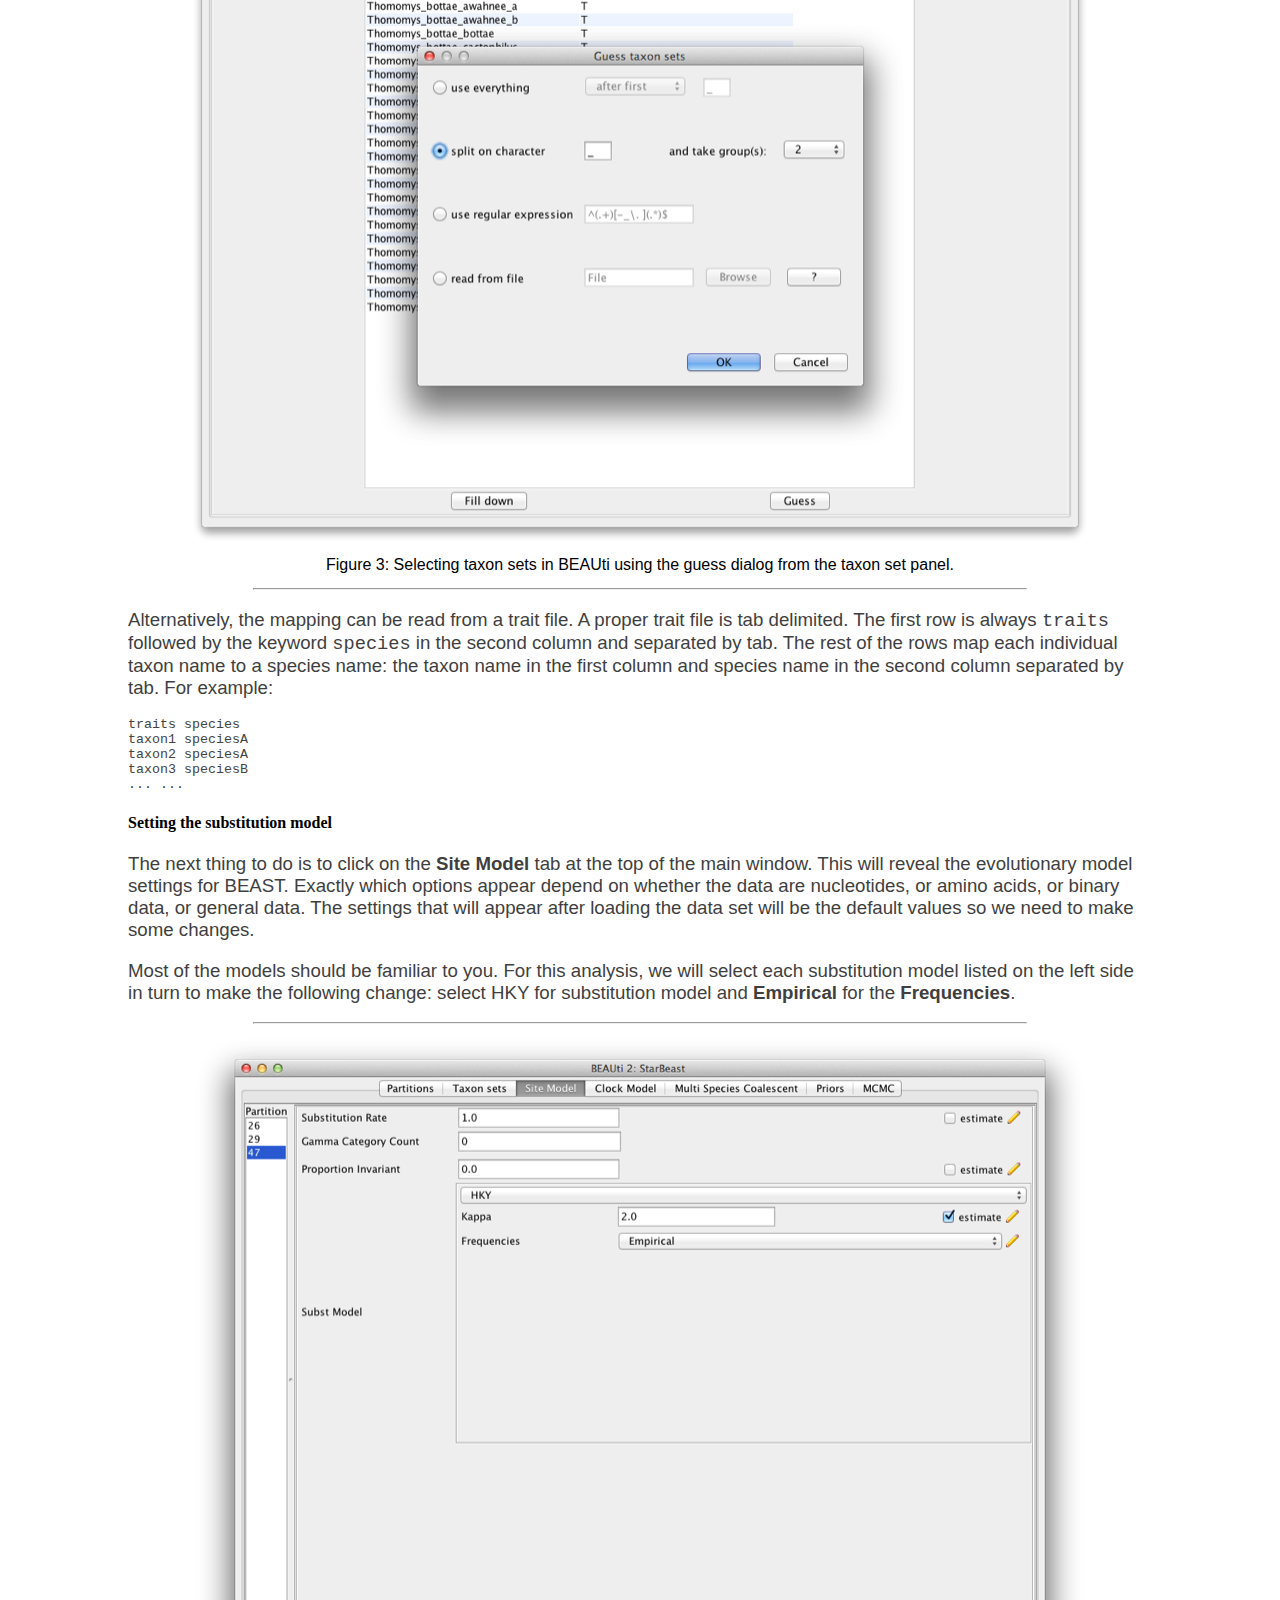
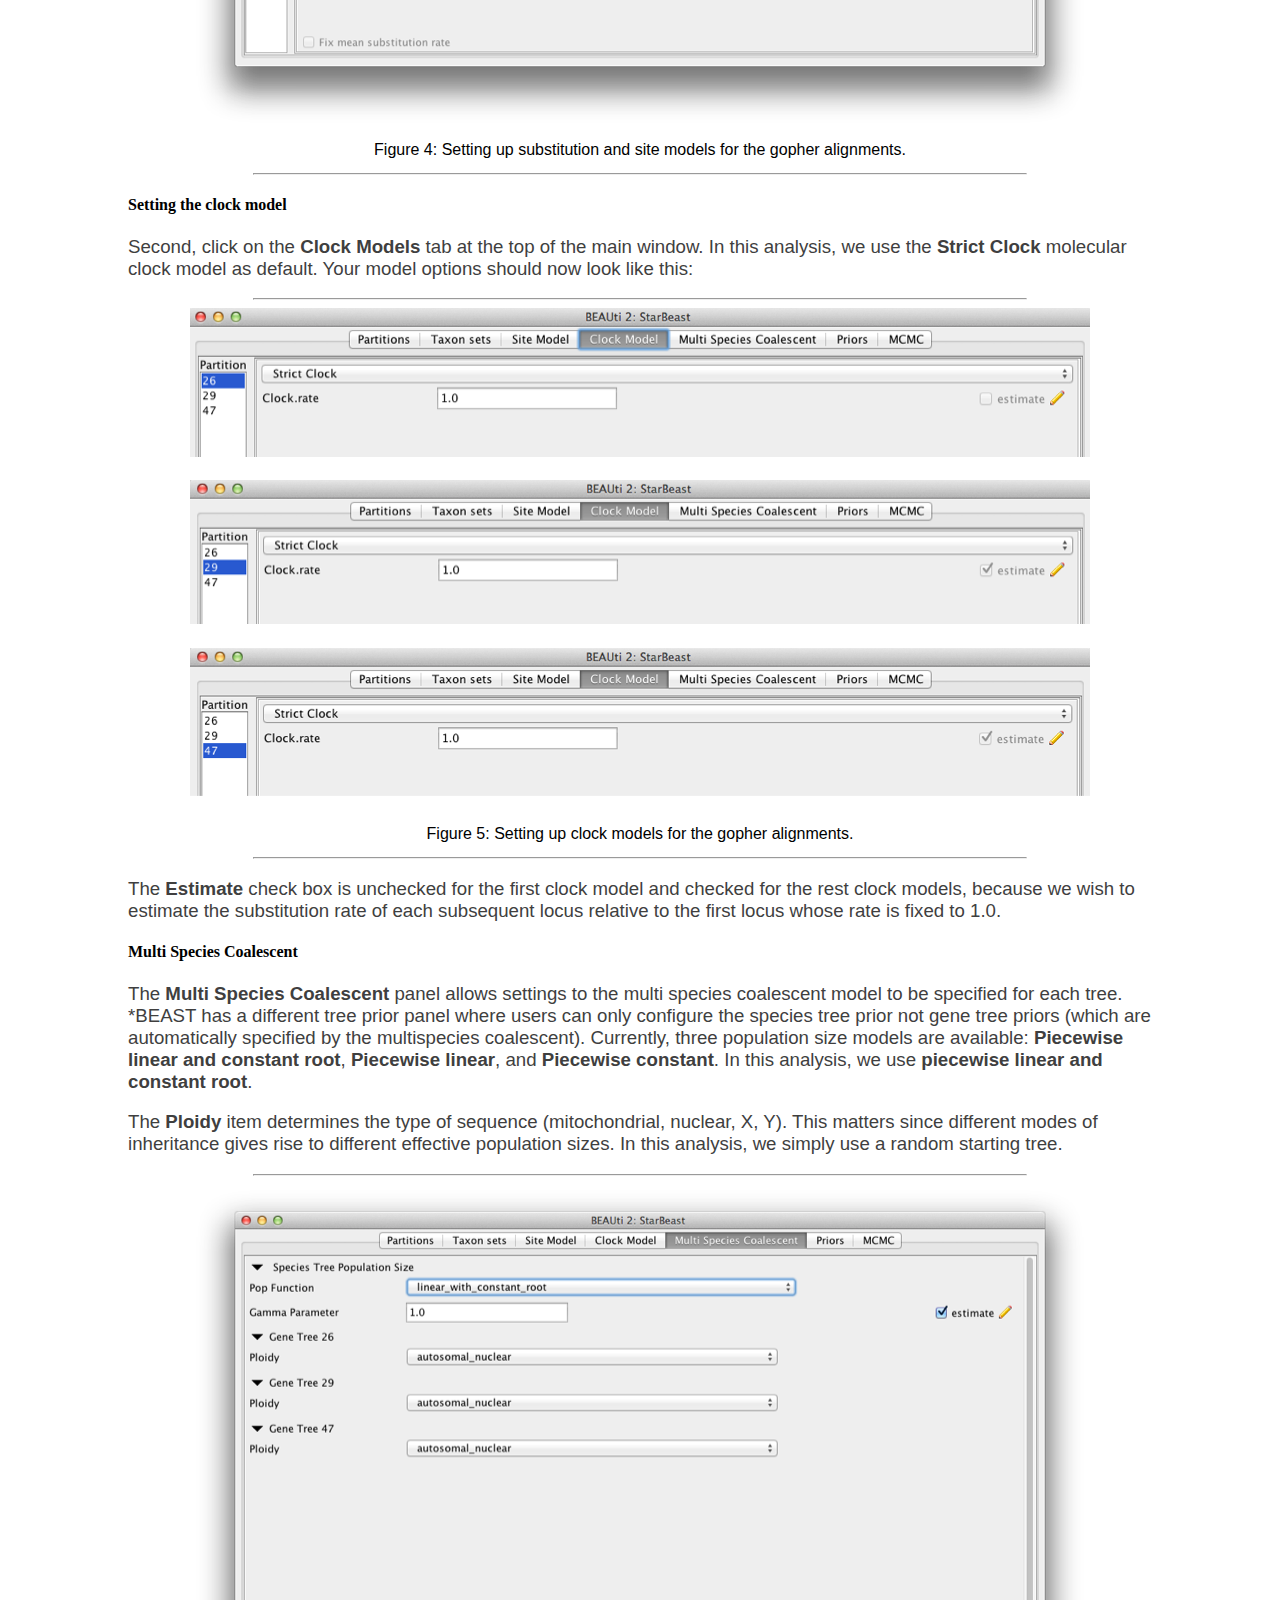
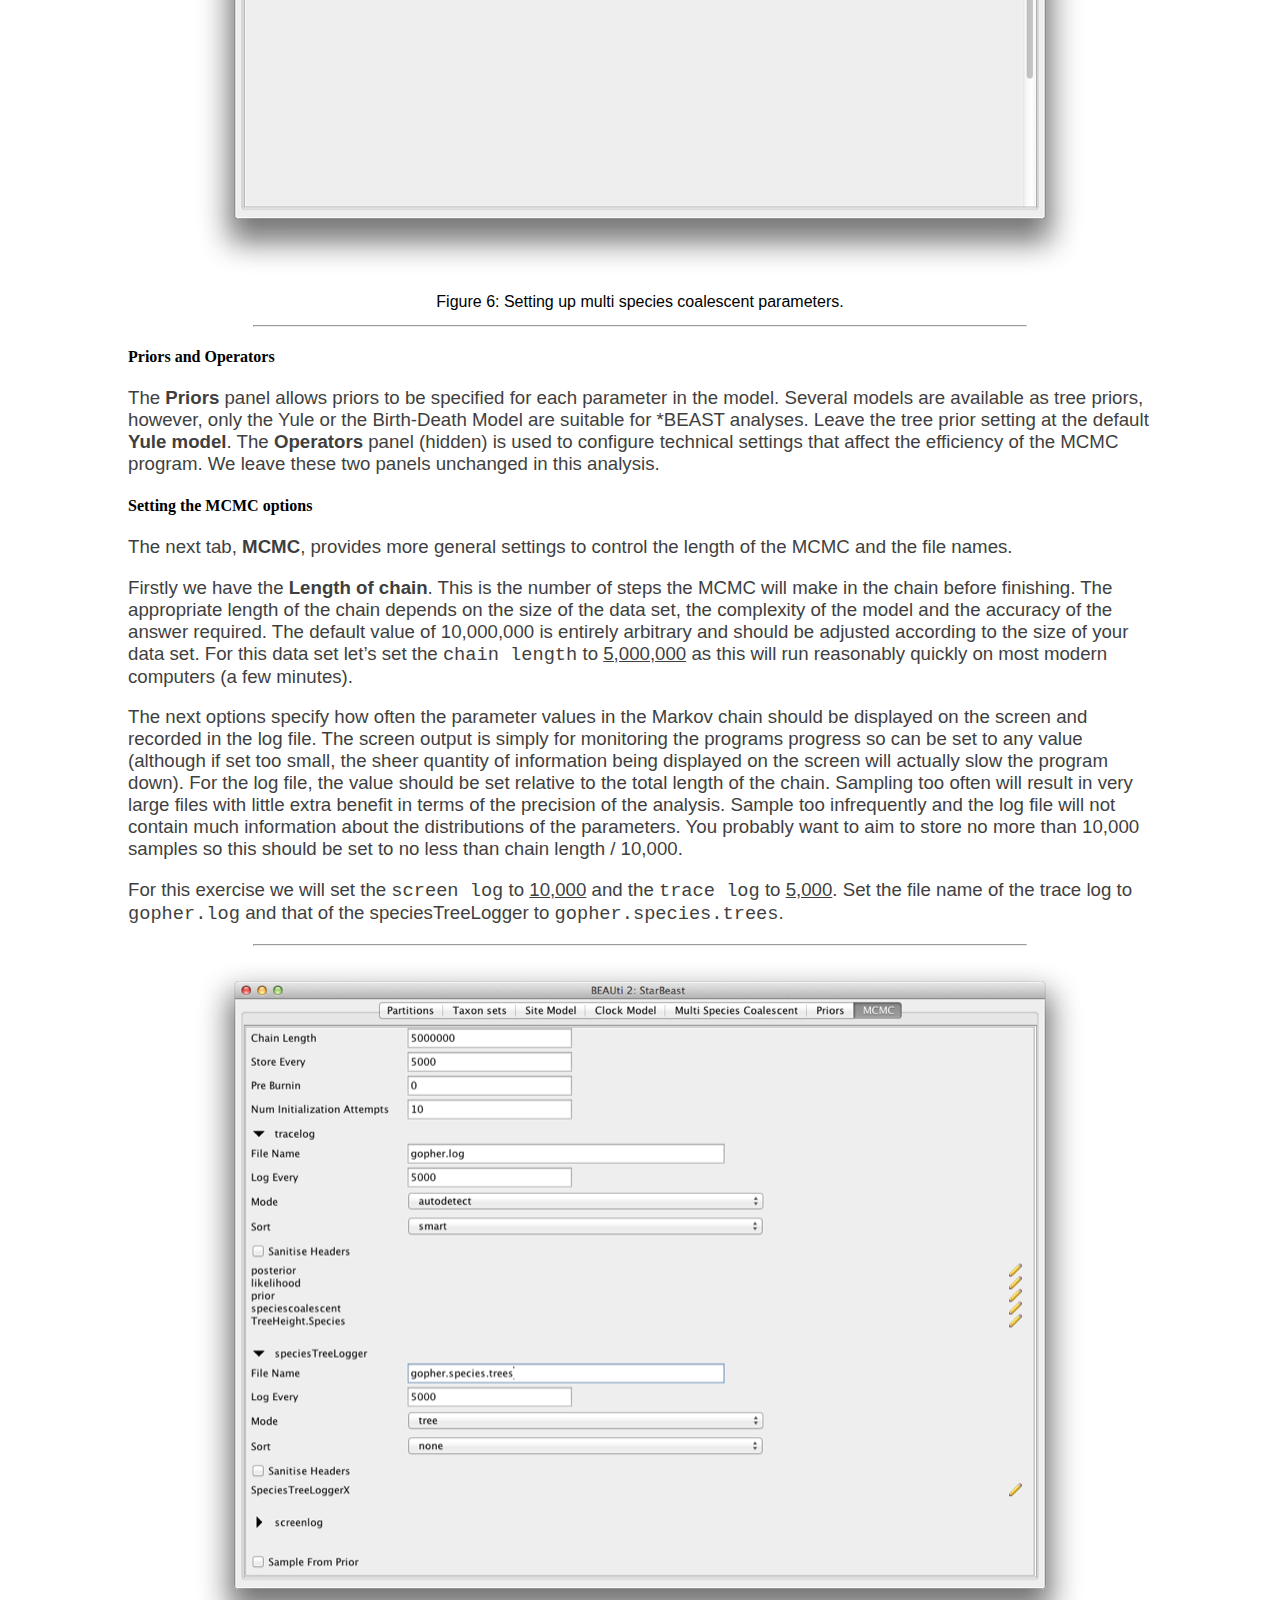
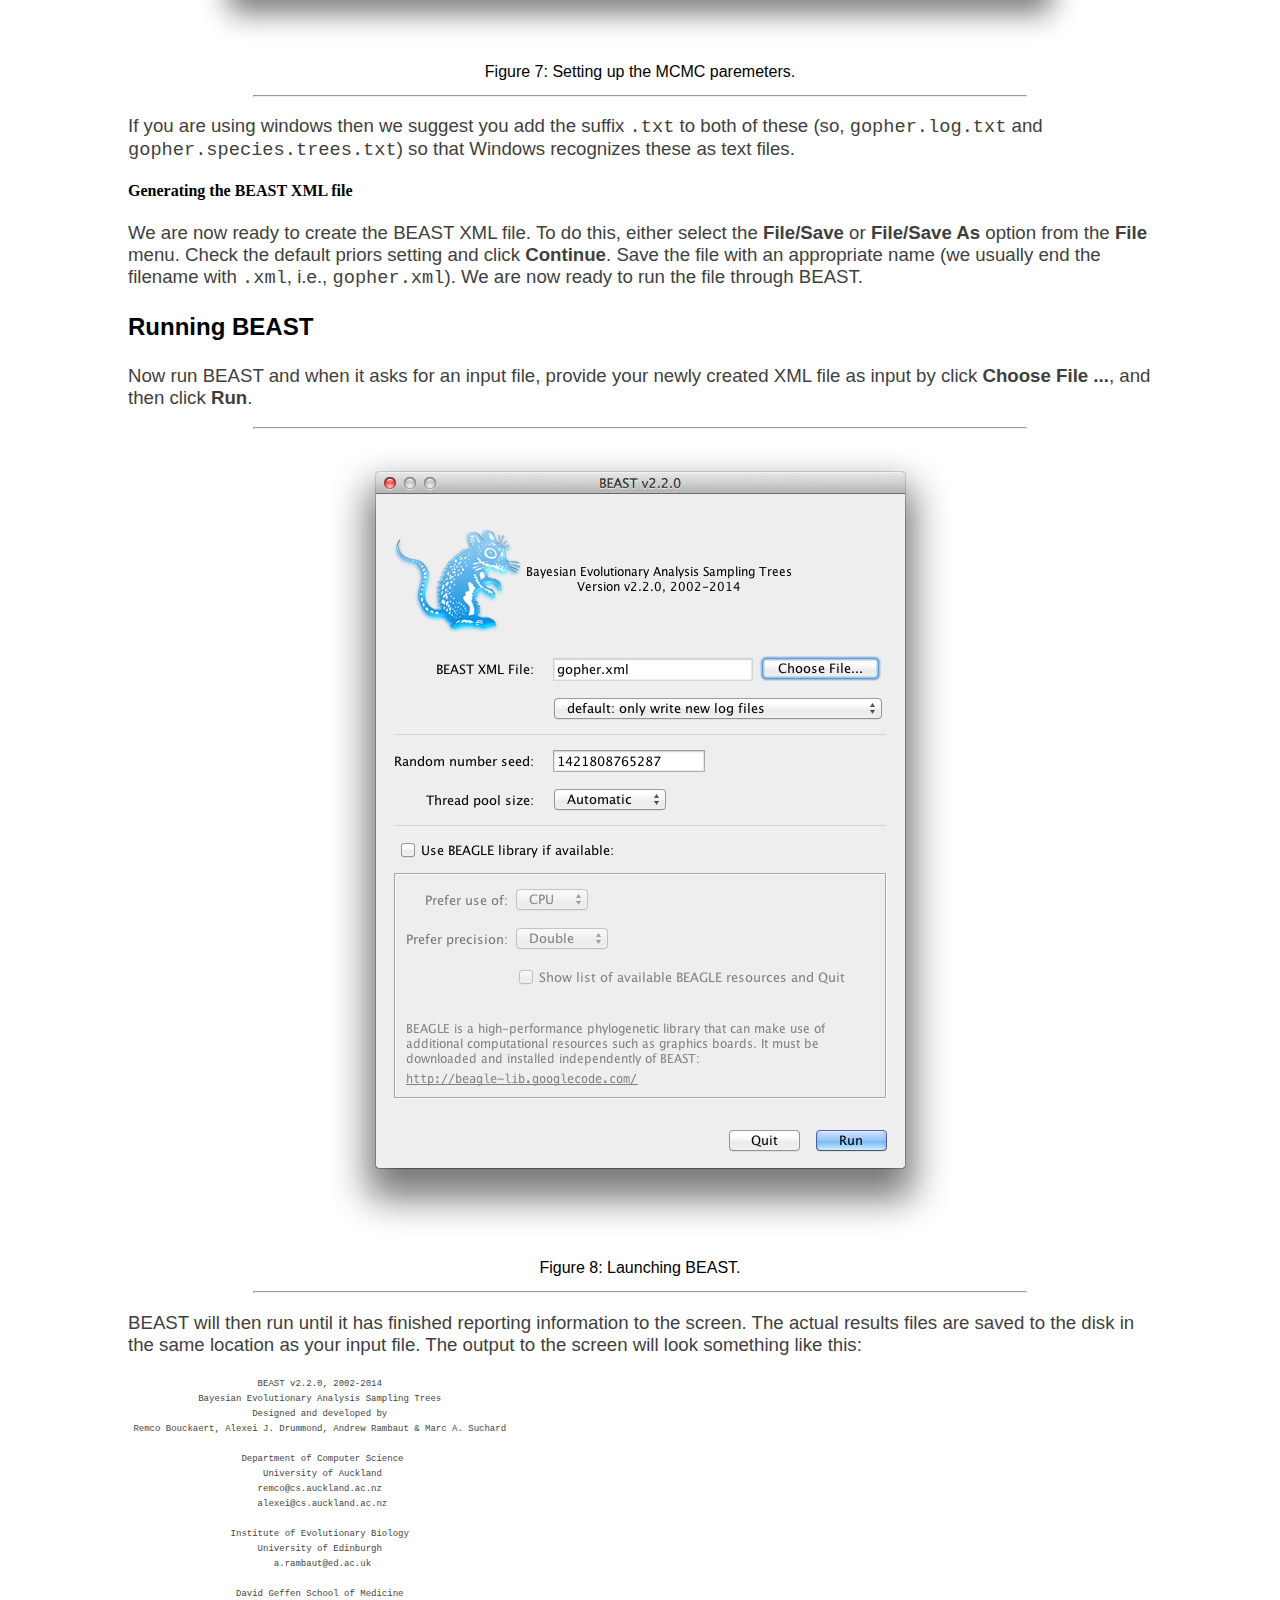
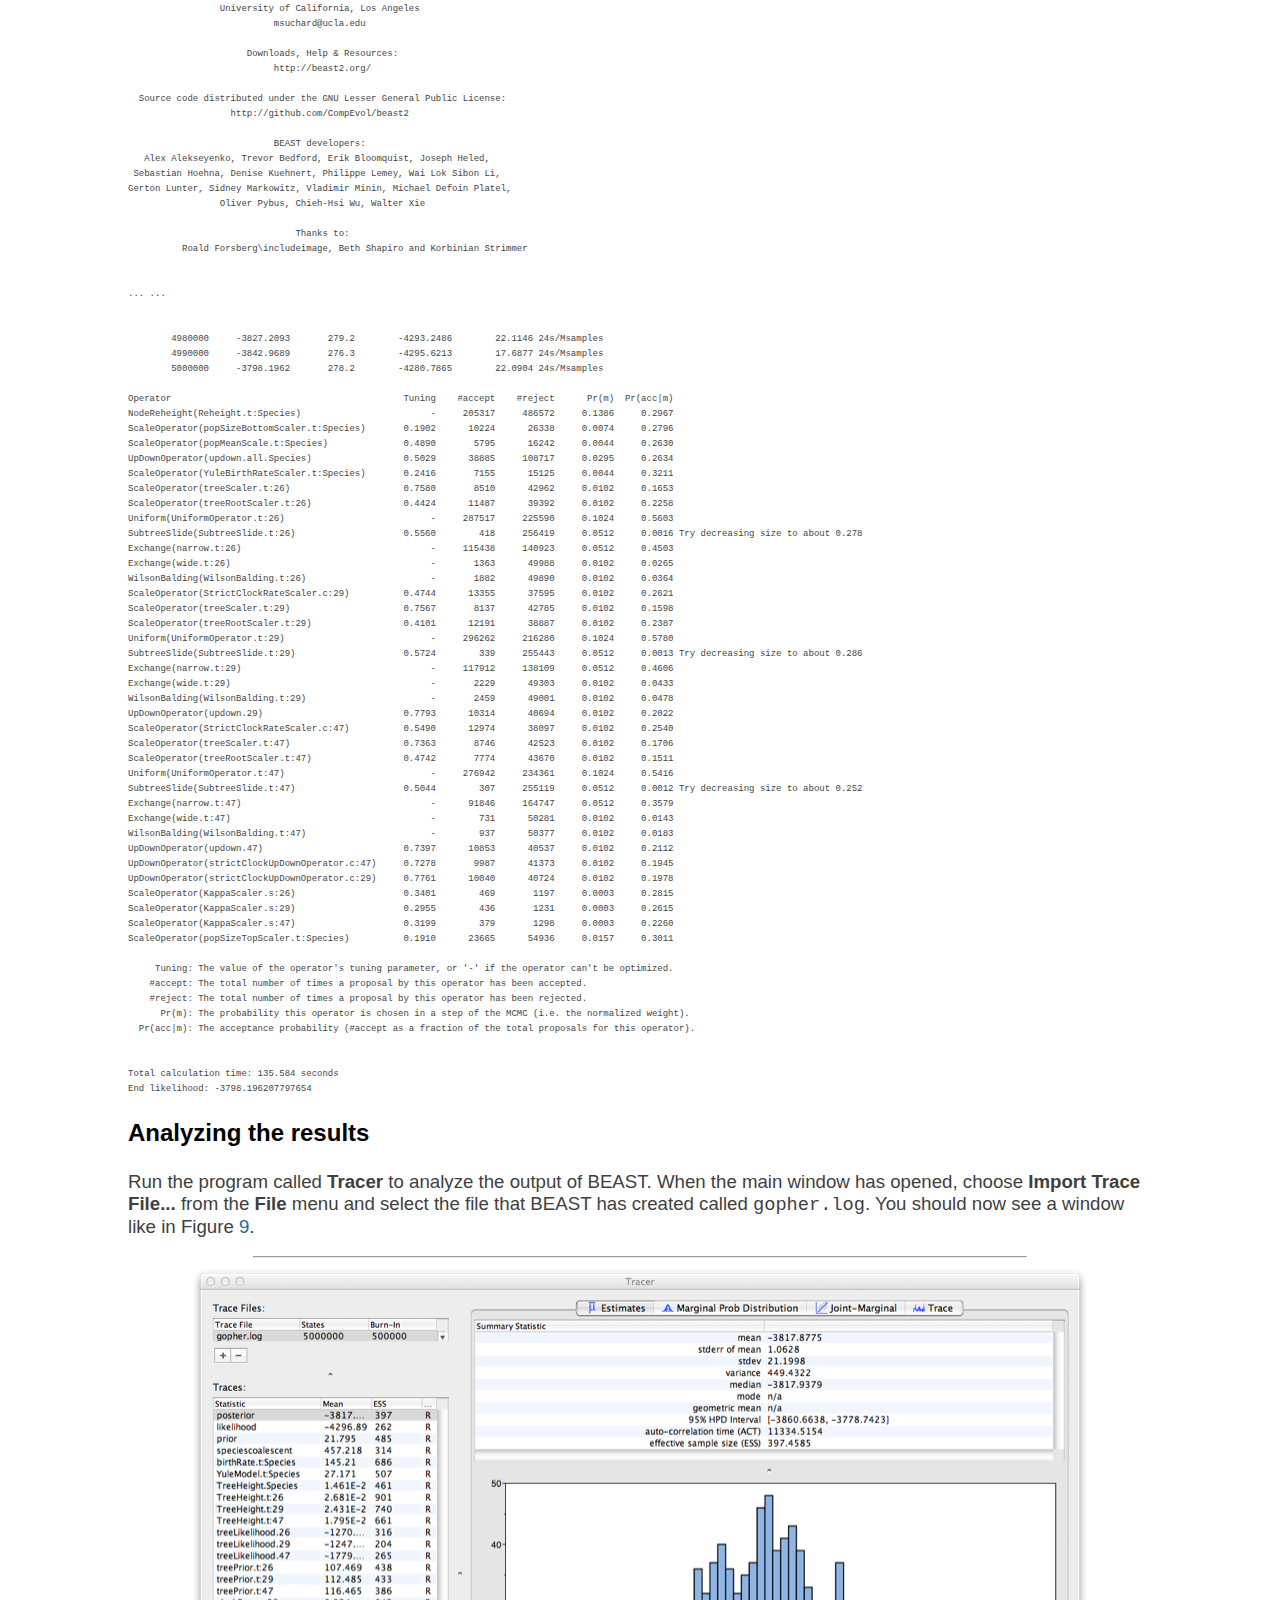
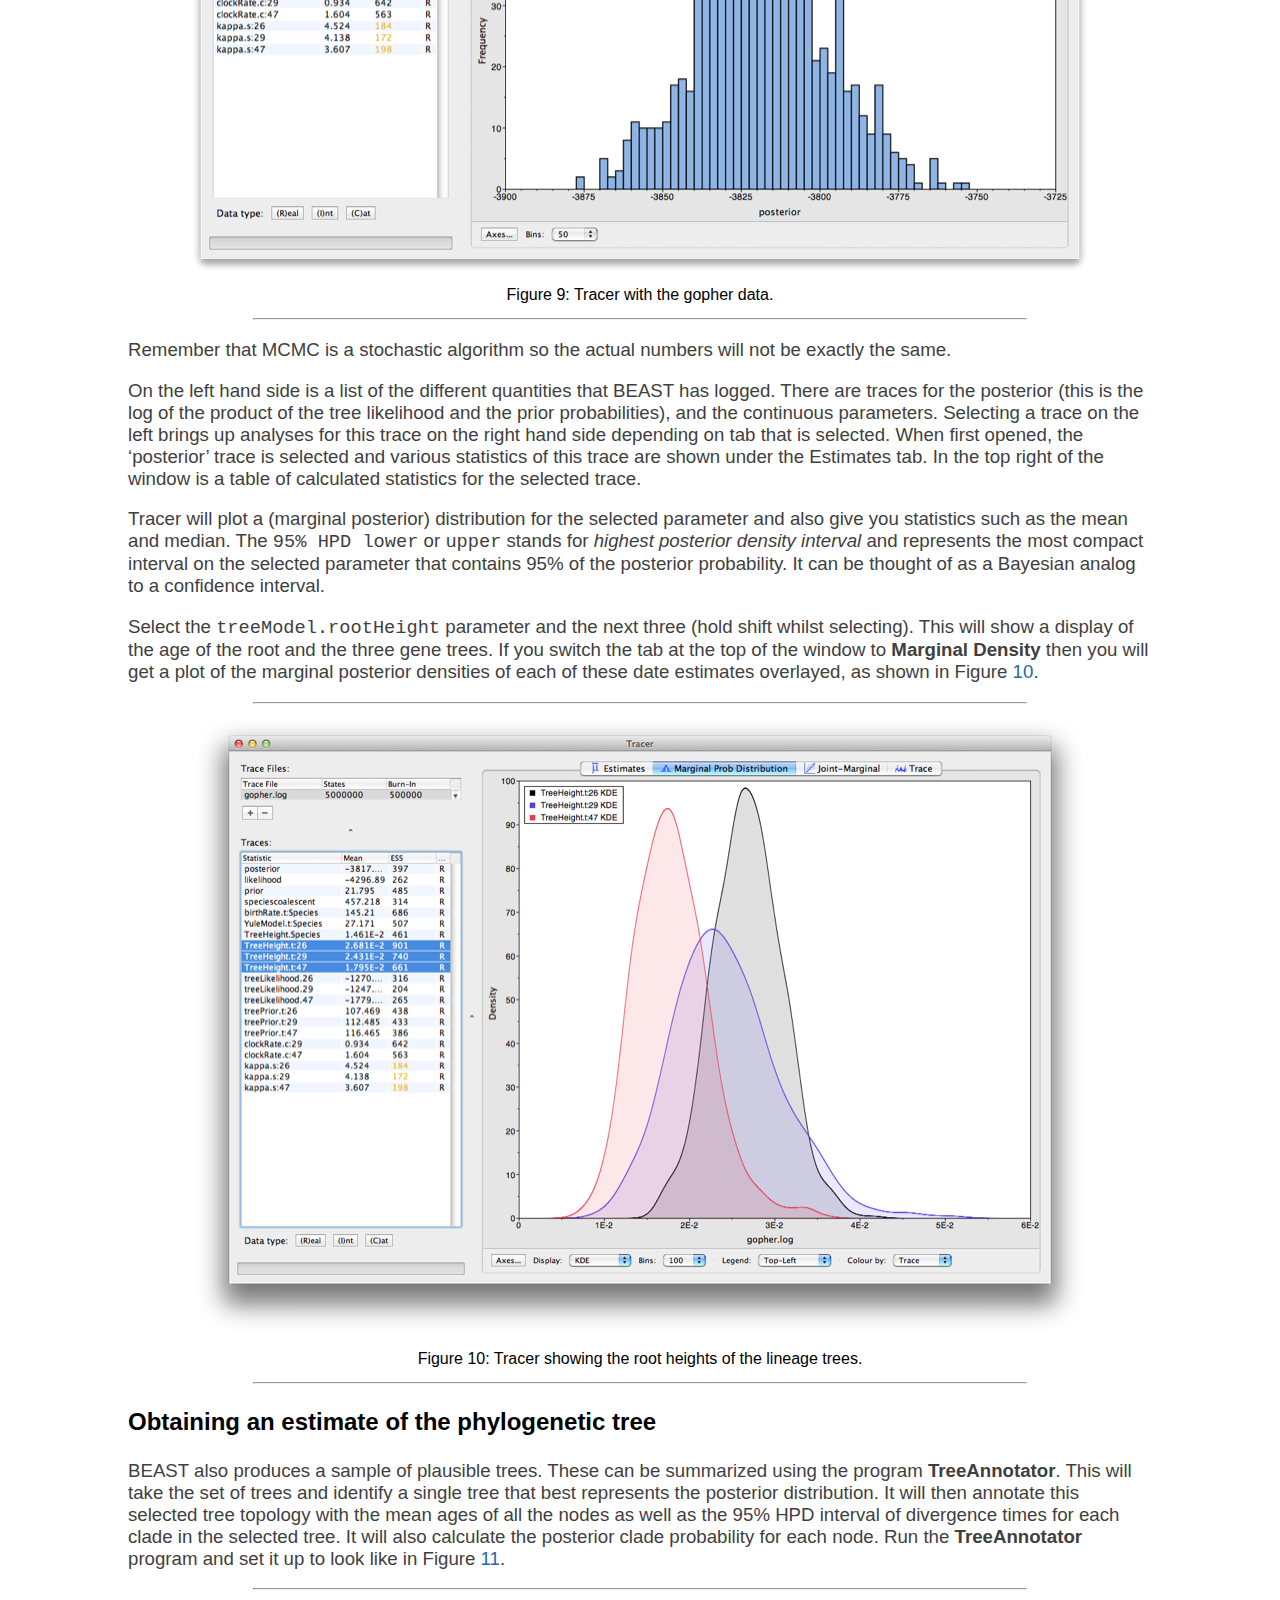
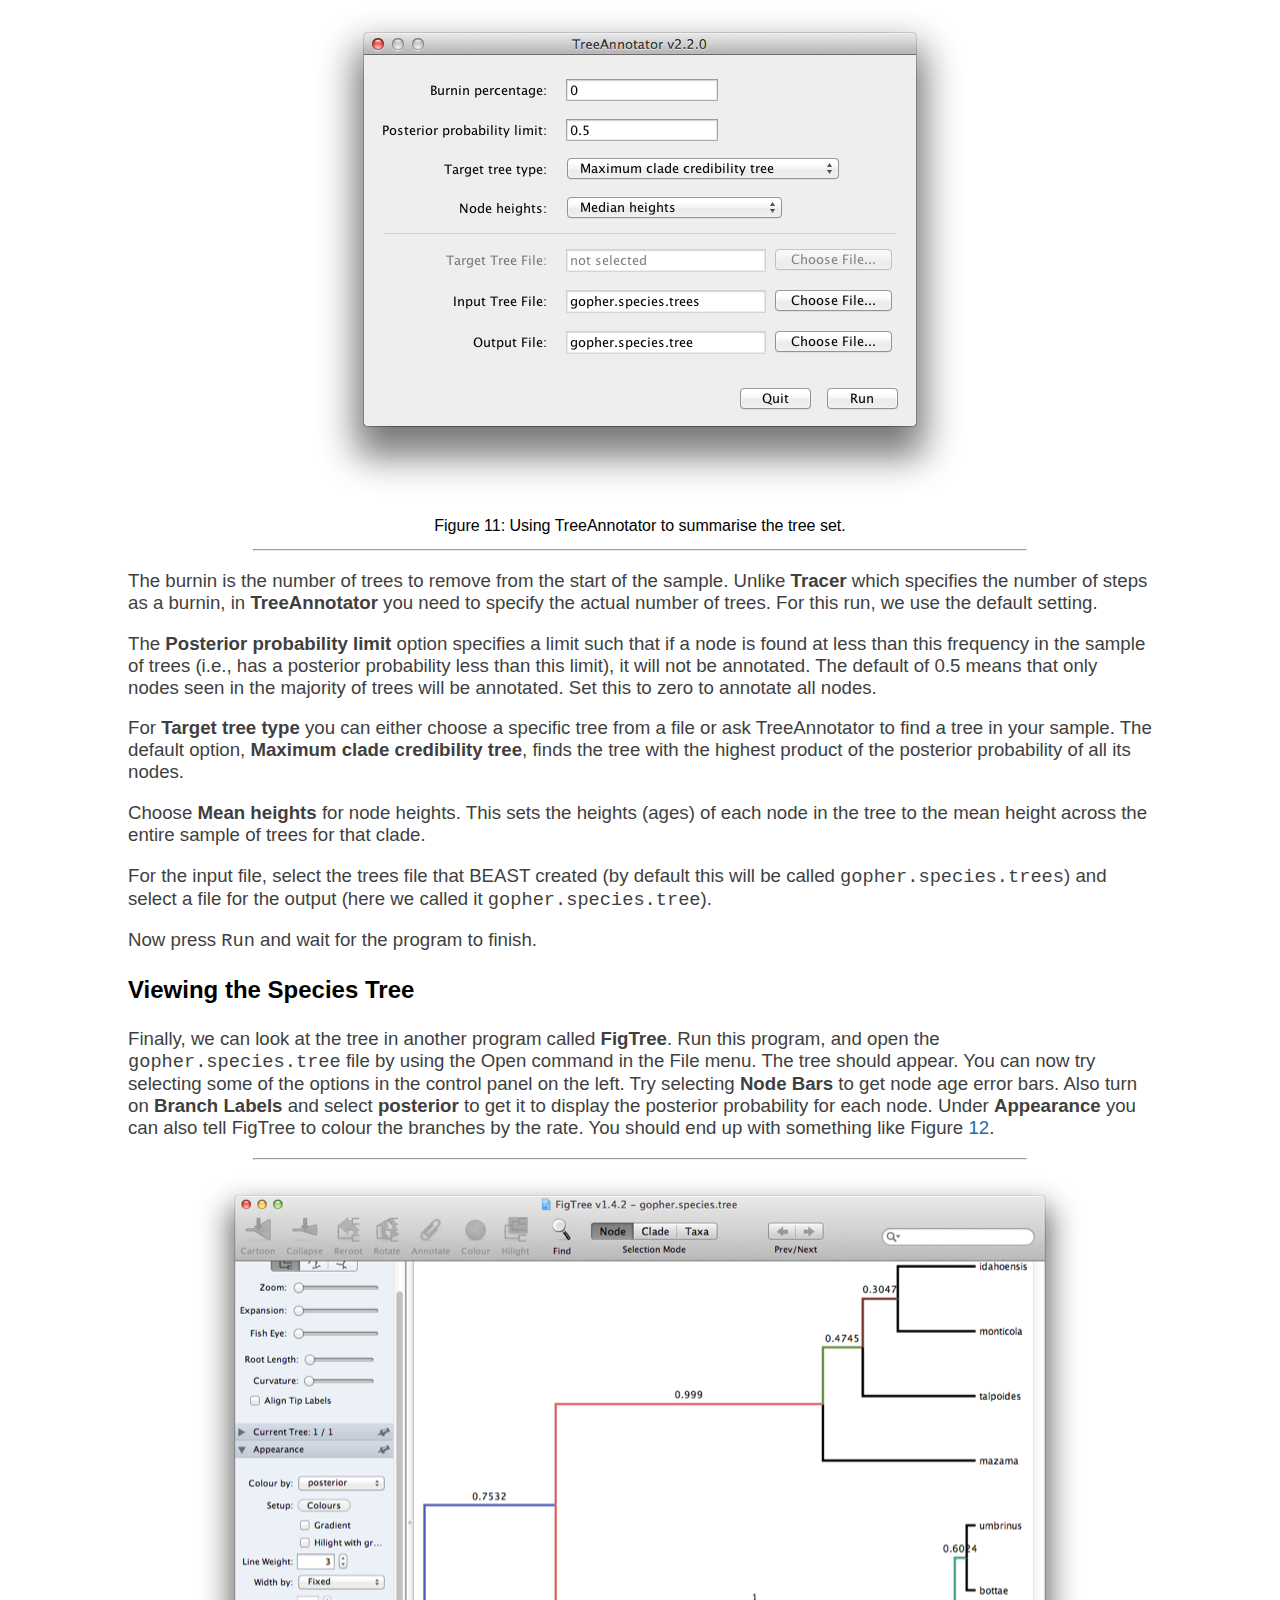
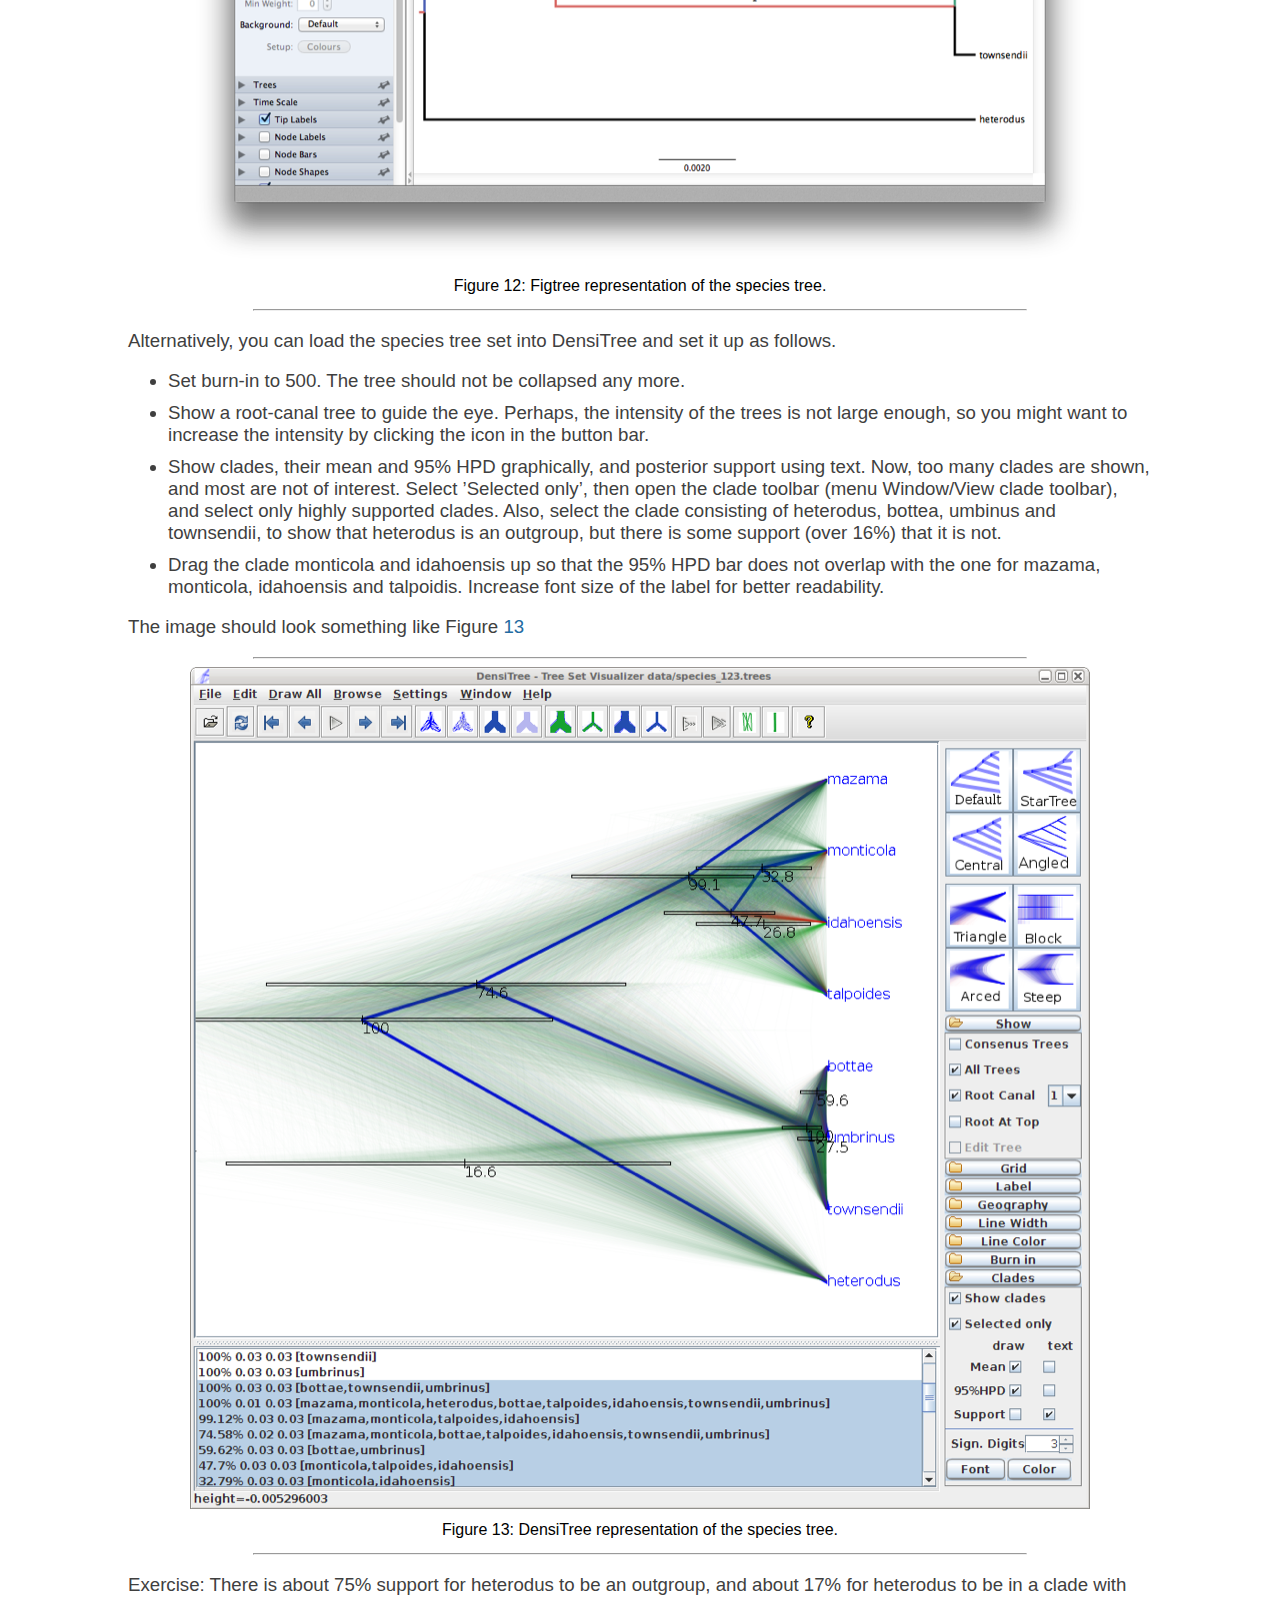
<file: beast2/STARBEAST/StarBEAST_tutorial.html>
<!DOCTYPE html>
<html>
<head>
<meta http-equiv="Content-Type" content="text/html; charset=US-ASCII">
<meta name="generator" content="hevea 2.01">
<style type="text/css">
.li-itemize{margin:1ex 0ex;}
.li-enumerate{margin:1ex 0ex;}
.dd-description{margin:0ex 0ex 1ex 4ex;}
.dt-description{margin:0ex;}
.toc{list-style:none;}
.footnotetext{margin:0ex; padding:0ex;}
div.footnotetext P{margin:0px; text-indent:1em;}
.thefootnotes{text-align:left;margin:0ex;}
.dt-thefootnotes{margin:0em;}
.dd-thefootnotes{margin:0em 0em 0em 2em;}
.footnoterule{margin:1em auto 1em 0px;width:50%;}
.caption{padding-left:2ex; padding-right:2ex; margin-left:auto; margin-right:auto}
.title{margin:2ex auto;text-align:center}
.titlemain{margin:1ex 2ex 2ex 1ex;}
.titlerest{margin:0ex 2ex;}
.center{text-align:center;margin-left:auto;margin-right:auto;}
.flushleft{text-align:left;margin-left:0ex;margin-right:auto;}
.flushright{text-align:right;margin-left:auto;margin-right:0ex;}
div table{margin-left:inherit;margin-right:inherit;margin-bottom:2px;margin-top:2px}
td table{margin:auto;}
table{border-collapse:collapse;}
td{padding:0;}
.cellpadding0 tr td{padding:0;}
.cellpadding1 tr td{padding:1px;}
pre{text-align:left;margin-left:0ex;margin-right:auto;}
blockquote{margin-left:4ex;margin-right:4ex;text-align:left;}
td p{margin:0px;}
.boxed{border:1px solid black}
.textboxed{border:1px solid black}
.vbar{border:none;width:2px;background-color:black;}
.hbar{border:none;height:2px;width:100%;background-color:black;}
.hfill{border:none;height:1px;width:200%;background-color:black;}
.vdisplay{border-collapse:separate;border-spacing:2px;width:auto; empty-cells:show; border:2px solid red;}
.vdcell{white-space:nowrap;padding:0px; border:2px solid green;}
.display{border-collapse:separate;border-spacing:2px;width:auto; border:none;}
.dcell{white-space:nowrap;padding:0px; border:none;}
.dcenter{margin:0ex auto;}
.vdcenter{border:solid #FF8000 2px; margin:0ex auto;}
.minipage{text-align:left; margin-left:0em; margin-right:auto;}
.marginpar{border:solid thin black; width:20%; text-align:left;}
.marginparleft{float:left; margin-left:0ex; margin-right:1ex;}
.marginparright{float:right; margin-left:1ex; margin-right:0ex;}
.theorem{text-align:left;margin:1ex auto 1ex 0ex;}
.part{margin:2ex auto;text-align:center}
</style><link rel="stylesheet" type="text/css" href="../../beast2.css">
<title>StarBEAST_tutorial</title>
</head>
<body ><div id="container">
<!--HEVEA command line is: hevea StarBEAST_tutorial -->
<!--CUT STYLE article--><!--CUT DEF section 1 --><table class="title"><tr><td style="padding:1ex"><h1 class="titlemain">*BEAST in BEAST 2.2.x<br>
Estimating Species Trees from Multilocus Data</h1><h3 class="titlerest">Joseph Heled, Remco Bouckaert, Walter Xie and Alexei J Drummond </h3></td></tr>
</table>
<!--TOC section id=sec1 Introduction-->
<h2 id="sec1" class="section">1&#XA0;&#XA0;Introduction</h2><!--SEC END --><p>In this tutorial we describe a full Bayesian framework for species tree estimation. The statistical methodology described in this tutorial is known by the acronym *BEAST (pronounced "star beast") [<a href="#Heled%3A2010fk">2</a>].</p><p>You will need the following software at your disposal:</p><ul class="itemize"><li class="li-itemize"><span style="font-weight:bold">BEAST</span> - this package contains the BEAST program, BEAUti, TreeAnnotator and other utility programs. This tutorial is written for BEAST v2.2.x, which has support for multiple partitions. It is available for download from <br>
<span style="font-family:monospace">http://www.beast2.org</span>.
</li><li class="li-itemize"><span style="font-weight:bold">Tracer</span> - this program is used to explore the output of BEAST (and other Bayesian MCMC programs). It graphically and
quantitively summarizes the distributions of continuous parameters and provides diagnostic information. At the time of
writing, the current version is v1.6. It is available for download from <span style="font-family:monospace">http://beast.bio.ed.ac.uk/</span>.
</li><li class="li-itemize"><span style="font-weight:bold">FigTree</span> - this is an application for displaying and printing molecular phylogenies, in particular those obtained using
BEAST. At the time of writing, the current version is v1.4.2. It is available for download from <span style="font-family:monospace">http://tree.bio.ed.ac.uk/</span>.
</li></ul>
<!--TOC section id=sec2 *BEAST-->
<h2 id="sec2" class="section">2&#XA0;&#XA0;*BEAST</h2><!--SEC END --><p>This tutorial will guide you through the analysis of three loci sampled from 26 individuals representing nine species of pocket gophers. This is a subset of previous published data [<a href="#belfiore2008multilocus">1</a>]. The objective of this tutorial is to estimate the species tree that is most probable given the multi-individual multi-locus sequence data. The species tree has nine taxa, whereas each gene tree has 26 taxa. *BEAST 2 will co-estimate three gene trees embedded in a shared species tree [<a href="#Heled%3A2010fk">2</a>, for details].</p><p>The first step will be to convert a NEXUS file with a DATA or CHARACTERS block into a BEAST XML input file. This is done using the program BEAUti (Bayesian Evolutionary Analysis Utility). This is a user-friendly program for setting the evolutionary model and options for the MCMC analysis. The second step is to actually run BEAST using the input file that contains the data, model and settings. The final step is to explore the output of BEAST in order to diagnose problems and to summarize the results.</p><!--TOC subsection id=sec3 BEAUti-->
<h3 id="sec3" class="subsection">BEAUti</h3><!--SEC END --><p>Run BEAUti by double clicking on its icon. </p><!--TOC subsubsection id=sec4 Set up BEAUti for *BEAST-->
<h4 id="sec4" class="subsubsection">Set up BEAUti for *BEAST</h4><!--SEC END --><p>*BEAST uses a different template from the standard. This means that to use BEAUti for *BEAST, the first thing to do is change the template. Choose the File/Templates/StarBeast item. When changing a template, BEAUti deletes all previously imported data and start with a new empty template. So, if you already loaded some data, a warning message pops up indicating that this data will be lost if you switch templates.</p><blockquote class="figure"><div class="center"><div class="center"><hr style="width:80%;height:2"></div>
<img src="figures/BEAUti_selectTemplate.hevea.png"><div class="caption"><table style="border-spacing:6px;border-collapse:separate;" class="cellpading0"><tr><td style="vertical-align:top;text-align:left;" >Figure 1:  Select a new template in BEAUti.</td></tr>
</table></div><div class="center"><hr style="width:80%;height:2"></div></div></blockquote><!--TOC subsubsection id=sec5 Loading the NEXUS file -->
<h4 id="sec5" class="subsubsection">Loading the NEXUS file </h4><!--SEC END --><p>*BEAST is a multi-individual, multi-locus method method. The data for each
locus is stored as one alignment in its own NEXUS file. Taxa names in each
alignment have to be unique, but duplicates across alignments are fine.
</p><p>To load a NEXUS format alignment, simply select the <span style="font-family:monospace">Import
Alignment</span> option from the File menu: </p><p>Select three files called <span style="font-family:monospace">26.nex, 29.nex, 47.nex</span> by holding <span style="font-family:monospace">shift</span> key. 
You can find the files in the <span style="font-family:monospace">examples/nexus</span> directory in the directory where BEAST was installed. 
Each file contains an alignment of sequences of from an independent locus. The <span style="font-family:monospace">26.nex</span> looks like this (content has been truncated):</p><pre class="verbatim">#NEXUS
[TBO26oLong]
BEGIN DATA;
 DIMENSIONS  NTAX =26 NCHAR=614;
 FORMAT DATATYPE = DNA GAP = - MISSING = ?;
 MATRIX 
 Orthogeomys_heterodus        ATTCTAGGCAAAAAGAGCAATGC ...
 Thomomys_bottae_awahnee_a    ????????????????????ATGCTG ...
 Thomomys_bottae_awahnee_b    ????????????????????ATGCTG ...
 Thomomys_bottae_xerophilus   ????????????????????ATGCTG ...
 Thomomys_bottae_cactophilus  ????????????????AGCAATGCT ...

         ... ...

;
END;
</pre><p><br>
</p><p>Once loaded, the three partitions are displayed in the main panel.
You can double click any alignment (partition) to show its detail.</p><blockquote class="figure"><div class="center"><div class="center"><hr style="width:80%;height:2"></div>
<img src="figures/BEAUti_DataPartitions.hevea.png"><div class="caption"><table style="border-spacing:6px;border-collapse:separate;" class="cellpading0"><tr><td style="vertical-align:top;text-align:left;" >Figure 2:  Data partition panel after loading alignments.</td></tr>
</table></div><div class="center"><hr style="width:80%;height:2"></div></div></blockquote><p>For multi-locus analyses, BEAST can link or unlink substitutions models across the loci by clicking buttons on the top of <span style="font-weight:bold">Partitions</span> panel. The default of *BEAST is unlinking all models: substitution model, clock model, and tree models. Note that you should only unlink the tree model across data partitions that are actually genetically unlinked. For example, in most organisms all the mitochondrial genes are effectively linked due to a lack of recombination and they should be set up to use the same tree model in a *BEAST analysis. </p><!--TOC subsubsection id=sec6 Import trait(s) from a mapping file to fire *BEAST-->
<h4 id="sec6" class="subsubsection">Import trait(s) from a mapping file to fire *BEAST</h4><!--SEC END --><p>Each taxon in a *BEAST analysis is associated with a species. Typically the
species name is already embedded inside the taxon. The species name should be
easy to extract; place it either at the beginning or the end, separated by a
&#X201C;special&#X201D; character which does not appear in names. For example,
<span style="font-family:monospace">aria_334259, coast_343436</span> (using an underscore) or
<span style="font-family:monospace">10x017b.wrussia, 2x305b.eastis</span> (using a dot).
</p><p>We need to tell BEAUti somehow which lineages in the alignments go with taxa in the species tree. Select the Taxon Set panel, and a list of taxa from the alignments is shown together with a default guess by BEAUti. In this case, the guess is not very good, so we want to change this. You can manually change each of the entries in the table, or press the guess button and a dialog is shown where you can choose from several ways to try to detect the taxon from the name of the lineages, or have a mapping stored in a file. In this case, splitting the name on the underscore character (&#X2019;_&#X2019;) and selecting the second group will give us the mapping that we need.</p><blockquote class="figure"><div class="center"><div class="center"><hr style="width:80%;height:2"></div>
<img src="figures/BEAUti_Guess_Taxonsets.hevea.png"><div class="caption"><table style="border-spacing:6px;border-collapse:separate;" class="cellpading0"><tr><td style="vertical-align:top;text-align:left;" >Figure 3:  Selecting taxon sets in BEAUti using the guess dialog from the taxon set panel.</td></tr>
</table></div><div class="center"><hr style="width:80%;height:2"></div></div></blockquote><p>Alternatively, the mapping can be read from a trait file.
A proper trait file is tab delimited. The first row is always <span style="font-family:monospace">traits</span> followed by the keyword <span style="font-family:monospace">species</span> in the second column and separated by tab. The rest of the rows map each individual taxon name to a species name: the taxon name in the first column and species name in the second column separated by tab. For example:</p><pre class="verbatim">traits species
taxon1 speciesA
taxon2 speciesA
taxon3 speciesB
... ...
</pre><!--TOC subsubsection id=sec7 Setting the substitution model-->
<h4 id="sec7" class="subsubsection">Setting the substitution model</h4><!--SEC END --><p>The next thing to do is to click on the <span style="font-weight:bold">Site Model</span> tab at the top of the
main window. This will reveal the evolutionary model settings for
BEAST. Exactly which options appear depend on whether the data are
nucleotides, or amino acids, or binary data, or general data.
The settings that will appear after loading the data set will
be the default values so we need to make some changes. </p><p>Most of the models should be familiar to you. For this analysis, we
will select each substitution model listed on the 
left side in turn to make the following change: select HKY for substitution model
and <span style="font-weight:bold">Empirical</span> for the <span style="font-weight:bold">Frequencies</span>. 
</p><blockquote class="figure"><div class="center"><div class="center"><hr style="width:80%;height:2"></div>
<img src="figures/BEAUti_Site_Model.hevea.png"><div class="caption"><table style="border-spacing:6px;border-collapse:separate;" class="cellpading0"><tr><td style="vertical-align:top;text-align:left;" >Figure 4:  Setting up substitution and site models for the gopher alignments.</td></tr>
</table></div><div class="center"><hr style="width:80%;height:2"></div></div></blockquote><!--TOC subsubsection id=sec8 Setting the clock model-->
<h4 id="sec8" class="subsubsection">Setting the clock model</h4><!--SEC END --><p>Second, click on the <span style="font-weight:bold">Clock Models</span> tab at the top of the
main window. In this analysis, we use the <span style="font-weight:bold">Strict Clock</span> molecular clock model as default.
Your model options should now look like this: </p><blockquote class="figure"><div class="center"><div class="center"><hr style="width:80%;height:2"></div>
<img src="figures/BEAUti_ClockModel1.hevea.png"><p><img src="figures/BEAUti_ClockModel2.hevea.png"></p><p><img src="figures/BEAUti_ClockModel3.hevea.png"></p><div class="caption"><table style="border-spacing:6px;border-collapse:separate;" class="cellpading0"><tr><td style="vertical-align:top;text-align:left;" >Figure 5:  Setting up clock models for the gopher alignments.</td></tr>
</table></div><div class="center"><hr style="width:80%;height:2"></div></div></blockquote><p>The <span style="font-weight:bold">Estimate</span> check box is unchecked for the first clock model and checked for the rest clock models, because we wish to estimate the substitution rate of each subsequent locus relative to the first locus whose rate is fixed to 1.0. </p><!--TOC subsubsection id=sec9 Multi Species Coalescent-->
<h4 id="sec9" class="subsubsection">Multi Species Coalescent</h4><!--SEC END --><p>The <span style="font-weight:bold">Multi Species Coalescent</span> panel allows settings to the multi species coalescent model to be specified for each tree. *BEAST has a different tree prior panel where users can only configure the species tree prior not gene tree priors (which are automatically specified by the multispecies coalescent). 
Currently, three population size models are available: <span style="font-weight:bold">Piecewise linear and constant root</span>, <span style="font-weight:bold">Piecewise linear</span>, and <span style="font-weight:bold">Piecewise constant</span>. In this analysis, we use <span style="font-weight:bold">piecewise linear and constant root</span>.</p><p>The <span style="font-weight:bold">Ploidy</span> item determines the type of sequence (mitochondrial, nuclear, X, Y). This matters since different modes of inheritance gives rise to different effective population sizes. In this analysis, we simply use a random starting tree. </p><blockquote class="figure"><div class="center"><div class="center"><hr style="width:80%;height:2"></div>
<img src="figures/BEAUti_MSP.hevea.png"><div class="caption"><table style="border-spacing:6px;border-collapse:separate;" class="cellpading0"><tr><td style="vertical-align:top;text-align:left;" >Figure 6:  Setting up multi species coalescent parameters.</td></tr>
</table></div><div class="center"><hr style="width:80%;height:2"></div></div></blockquote><!--TOC subsubsection id=sec10 Priors and Operators-->
<h4 id="sec10" class="subsubsection">Priors and Operators</h4><!--SEC END --><p>The <span style="font-weight:bold">Priors</span> panel allows priors to be specified for each parameter in the model. 
Several models are available as tree priors, however, only the Yule or the Birth-Death Model are suitable for *BEAST analyses. Leave the tree prior setting at the default <span style="font-weight:bold">Yule model</span>. The <span style="font-weight:bold">Operators</span> panel (hidden) is used to configure technical settings that affect the efficiency of the MCMC program. We leave these two panels unchanged in this analysis.</p><!--TOC subsubsection id=sec11 Setting the MCMC options -->
<h4 id="sec11" class="subsubsection">Setting the MCMC options </h4><!--SEC END --><p>The next tab, <span style="font-weight:bold">MCMC</span>, provides more general
settings to control the length of the MCMC and the file names. </p><p>Firstly we have the <span style="font-weight:bold">Length of chain</span>. This is the number of
steps the MCMC will make in the chain before finishing. The appropriate length of the chain depends on the size of the data set, the complexity of the
model and the accuracy of the answer required. The default value of 10,000,000
is entirely arbitrary and should be adjusted according to the size
of your data set. For this data set let&#X2019;s set the <span style="font-family:monospace">chain
length</span> to <U>5,000,000</U> as this will run reasonably quickly on most modern
computers (a few minutes).</p><p>The next options specify how often the parameter values in the Markov
chain should be displayed on the screen and recorded in the log file.
The screen output is simply for monitoring the programs progress so
can be set to any value (although if set too small, the sheer quantity
of information being displayed on the screen will actually slow the
program down). For the log file, the value should be set relative
to the total length of the chain. Sampling too often will result in
very large files with little extra benefit in terms of the precision
of the analysis. Sample too infrequently and the log file will not
contain much information about the distributions of the parameters. 
You probably want to aim to store no more than 10,000 samples so this should be
set to no less than chain length / 10,000.</p><p>For this exercise we will set the <span style="font-family:monospace">screen log</span> to <U>10,000</U> and the <span style="font-family:monospace">trace log</span> to <U>5,000</U>. 
Set the file name of the trace log to <span style="font-family:monospace">gopher.log</span> and that of the speciesTreeLogger to <span style="font-family:monospace">gopher.species.trees</span>.</p><blockquote class="figure"><div class="center"><div class="center"><hr style="width:80%;height:2"></div>
<img src="figures/BEAUti_MCMC.hevea.png"><div class="caption"><table style="border-spacing:6px;border-collapse:separate;" class="cellpading0"><tr><td style="vertical-align:top;text-align:left;" >Figure 7:  Setting up the MCMC paremeters.</td></tr>
</table></div><div class="center"><hr style="width:80%;height:2"></div></div></blockquote><p>If you are using windows then we suggest you add the suffix <span style="font-family:monospace">.txt</span> to both of these (so,
<span style="font-family:monospace">gopher.log.txt</span> and <span style="font-family:monospace">gopher.species.trees.txt</span>) so that Windows recognizes
these as text files. </p><!--TOC subsubsection id=sec12 Generating the BEAST XML file -->
<h4 id="sec12" class="subsubsection">Generating the BEAST XML file </h4><!--SEC END --><p>We are now ready to create the BEAST XML file. To do this, either select the <span style="font-weight:bold">File/Save</span> or <span style="font-weight:bold">File/Save As</span> option from the <span style="font-weight:bold">File</span> menu. Check the default priors setting and click <span style="font-weight:bold">Continue</span>. Save the file with an appropriate name (we usually end the filename with <span style="font-family:monospace">.xml</span>, i.e., <span style="font-family:monospace">gopher.xml</span>). We are now ready to run the file through BEAST. </p><!--TOC subsection id=sec13 Running BEAST -->
<h3 id="sec13" class="subsection">Running BEAST </h3><!--SEC END --><p>Now run BEAST and when it asks for an input file, provide your newly
created XML file as input by click <span style="font-weight:bold">Choose File ...</span>, and then click <span style="font-weight:bold">Run</span>. </p><blockquote class="figure"><div class="center"><div class="center"><hr style="width:80%;height:2"></div>
<img src="figures/BEAST.hevea.png"><div class="caption"><table style="border-spacing:6px;border-collapse:separate;" class="cellpading0"><tr><td style="vertical-align:top;text-align:left;" >Figure 8:  Launching BEAST.</td></tr>
</table></div><div class="center"><hr style="width:80%;height:2"></div></div></blockquote><p>BEAST will then run until it has finished
reporting information to the screen. The actual results files are
saved to the disk in the same location as your input file. The output to the screen will
look something like this: </p><pre class="verbatim"><span style="font-size:xx-small">                        BEAST v2.2.0, 2002-2014
             Bayesian Evolutionary Analysis Sampling Trees
                       Designed and developed by
 Remco Bouckaert, Alexei J. Drummond, Andrew Rambaut &amp; Marc A. Suchard
                                    
                     Department of Computer Science
                         University of Auckland
                        remco@cs.auckland.ac.nz
                        alexei@cs.auckland.ac.nz
                                    
                   Institute of Evolutionary Biology
                        University of Edinburgh
                           a.rambaut@ed.ac.uk
                                    
                    David Geffen School of Medicine
                 University of California, Los Angeles
                           msuchard@ucla.edu
                                    
                      Downloads, Help &amp; Resources:
                           http://beast2.org/
                                    
  Source code distributed under the GNU Lesser General Public License:
                   http://github.com/CompEvol/beast2
                                    
                           BEAST developers:
   Alex Alekseyenko, Trevor Bedford, Erik Bloomquist, Joseph Heled, 
 Sebastian Hoehna, Denise Kuehnert, Philippe Lemey, Wai Lok Sibon Li, 
Gerton Lunter, Sidney Markowitz, Vladimir Minin, Michael Defoin Platel, 
                 Oliver Pybus, Chieh-Hsi Wu, Walter Xie
                                    
                               Thanks to:
          Roald Forsberg\includeimage, Beth Shapiro and Korbinian Strimmer


... ...


        4980000     -3827.2093       279.2        -4293.2486        22.1146 24s/Msamples
        4990000     -3842.9689       276.3        -4295.6213        17.6877 24s/Msamples
        5000000     -3798.1962       278.2        -4280.7865        22.0904 24s/Msamples

Operator                                           Tuning    #accept    #reject      Pr(m)  Pr(acc|m)
NodeReheight(Reheight.t:Species)                        -     205317     486572     0.1386     0.2967 
ScaleOperator(popSizeBottomScaler.t:Species)       0.1902      10224      26338     0.0074     0.2796 
ScaleOperator(popMeanScale.t:Species)              0.4890       5795      16242     0.0044     0.2630 
UpDownOperator(updown.all.Species)                 0.5029      38885     108717     0.0295     0.2634 
ScaleOperator(YuleBirthRateScaler.t:Species)       0.2416       7155      15125     0.0044     0.3211 
ScaleOperator(treeScaler.t:26)                     0.7580       8510      42962     0.0102     0.1653 
ScaleOperator(treeRootScaler.t:26)                 0.4424      11487      39392     0.0102     0.2258 
Uniform(UniformOperator.t:26)                           -     287517     225590     0.1024     0.5603 
SubtreeSlide(SubtreeSlide.t:26)                    0.5560        418     256419     0.0512     0.0016 Try decreasing size to about 0.278
Exchange(narrow.t:26)                                   -     115438     140923     0.0512     0.4503 
Exchange(wide.t:26)                                     -       1363      49988     0.0102     0.0265 
WilsonBalding(WilsonBalding.t:26)                       -       1882      49890     0.0102     0.0364 
ScaleOperator(StrictClockRateScaler.c:29)          0.4744      13355      37595     0.0102     0.2621 
ScaleOperator(treeScaler.t:29)                     0.7567       8137      42785     0.0102     0.1598 
ScaleOperator(treeRootScaler.t:29)                 0.4101      12191      38887     0.0102     0.2387 
Uniform(UniformOperator.t:29)                           -     296262     216280     0.1024     0.5780 
SubtreeSlide(SubtreeSlide.t:29)                    0.5724        339     255443     0.0512     0.0013 Try decreasing size to about 0.286
Exchange(narrow.t:29)                                   -     117912     138109     0.0512     0.4606 
Exchange(wide.t:29)                                     -       2229      49303     0.0102     0.0433 
WilsonBalding(WilsonBalding.t:29)                       -       2459      49001     0.0102     0.0478 
UpDownOperator(updown.29)                          0.7793      10314      40694     0.0102     0.2022 
ScaleOperator(StrictClockRateScaler.c:47)          0.5490      12974      38097     0.0102     0.2540 
ScaleOperator(treeScaler.t:47)                     0.7363       8746      42523     0.0102     0.1706 
ScaleOperator(treeRootScaler.t:47)                 0.4742       7774      43670     0.0102     0.1511 
Uniform(UniformOperator.t:47)                           -     276942     234361     0.1024     0.5416 
SubtreeSlide(SubtreeSlide.t:47)                    0.5044        307     255119     0.0512     0.0012 Try decreasing size to about 0.252
Exchange(narrow.t:47)                                   -      91846     164747     0.0512     0.3579 
Exchange(wide.t:47)                                     -        731      50281     0.0102     0.0143 
WilsonBalding(WilsonBalding.t:47)                       -        937      50377     0.0102     0.0183 
UpDownOperator(updown.47)                          0.7397      10853      40537     0.0102     0.2112 
UpDownOperator(strictClockUpDownOperator.c:47)     0.7278       9987      41373     0.0102     0.1945 
UpDownOperator(strictClockUpDownOperator.c:29)     0.7761      10040      40724     0.0102     0.1978 
ScaleOperator(KappaScaler.s:26)                    0.3401        469       1197     0.0003     0.2815 
ScaleOperator(KappaScaler.s:29)                    0.2955        436       1231     0.0003     0.2615 
ScaleOperator(KappaScaler.s:47)                    0.3199        379       1298     0.0003     0.2260 
ScaleOperator(popSizeTopScaler.t:Species)          0.1910      23665      54936     0.0157     0.3011 

     Tuning: The value of the operator's tuning parameter, or '-' if the operator can't be optimized.
    #accept: The total number of times a proposal by this operator has been accepted.
    #reject: The total number of times a proposal by this operator has been rejected.
      Pr(m): The probability this operator is chosen in a step of the MCMC (i.e. the normalized weight).
  Pr(acc|m): The acceptance probability (#accept as a fraction of the total proposals for this operator).


Total calculation time: 135.584 seconds
End likelihood: -3798.196207797654
</span></pre><!--TOC subsection id=sec14 Analyzing the results-->
<h3 id="sec14" class="subsection">Analyzing the results</h3><!--SEC END --><p>Run the program called <span style="font-weight:bold">Tracer</span> to analyze the output of BEAST. When the main
window has opened, choose <span style="font-weight:bold">Import Trace File...</span> from the <span style="font-weight:bold">File</span> menu and select the file that
BEAST has created called <span style="font-family:monospace">gopher.log</span>.
You should now see a window like in Figure <a href="#fig.tracer1">9</a>.</p><blockquote class="figure"><div class="center"><div class="center"><hr style="width:80%;height:2"></div>
<img src="figures/Tracer1.hevea.png"><div class="caption"><table style="border-spacing:6px;border-collapse:separate;" class="cellpading0"><tr><td style="vertical-align:top;text-align:left;" >Figure 9:  Tracer with the gopher data.</td></tr>
</table></div><div class="center"><hr style="width:80%;height:2"></div></div></blockquote><p>Remember that MCMC is a stochastic algorithm so the actual numbers will not be exactly the same.</p><p>On the left hand side is a list of the different quantities that BEAST has logged. There are traces for the posterior (this
is the log of the product of the tree likelihood and the prior probabilities), and the continuous parameters. Selecting a trace
on the left brings up analyses for this trace on the right hand side depending on tab that is selected. When first opened, the
&#X2018;posterior&#X2019; trace is selected and various statistics of this trace are shown under the Estimates tab.
In the top right of the window is a table of calculated statistics for the selected trace. </p><p>Tracer will plot a (marginal posterior) distribution for the selected parameter and also give you statistics such as the mean and median. The <span style="font-family:monospace">95% HPD lower</span> or <span style="font-family:monospace">upper</span> stands for <span style="font-style:italic">highest posterior density interval</span> and represents the most compact interval on the selected parameter that contains 95% of the posterior probability. It can be thought of as a Bayesian analog to a confidence interval. </p><p>Select the <span style="font-family:monospace">treeModel.rootHeight</span> parameter and the next three (hold shift whilst selecting). This will show a display of the
age of the root and the three gene trees. If you switch the tab at the top of the window to <span style="font-weight:bold">Marginal Density</span> then you will get a plot of the marginal posterior densities of each of these date estimates overlayed,
as shown in Figure <a href="#fig.tracer2">10</a>.</p><blockquote class="figure"><div class="center"><div class="center"><hr style="width:80%;height:2"></div>
<img src="figures/Tracer2.hevea.png"><div class="caption"><table style="border-spacing:6px;border-collapse:separate;" class="cellpading0"><tr><td style="vertical-align:top;text-align:left;" >Figure 10:  Tracer showing the root heights of the lineage trees.</td></tr>
</table></div><div class="center"><hr style="width:80%;height:2"></div></div></blockquote><!--TOC subsection id=sec15 Obtaining an estimate of the phylogenetic tree-->
<h3 id="sec15" class="subsection">Obtaining an estimate of the phylogenetic tree</h3><!--SEC END --><p>BEAST also produces a sample of plausible trees. 
These can be summarized using the program <span style="font-weight:bold">TreeAnnotator</span>. This will take the set of trees and identify a single tree that best represents the posterior distribution. It will then annotate this selected tree topology with the mean ages of all the
nodes as well as the 95% HPD interval of divergence times for each clade in the selected tree. It will also calculate the posterior clade probability for each
node. Run the <span style="font-weight:bold">TreeAnnotator</span> program and set it up to look like in Figure <a href="#fig.TreeAnnotator">11</a>.</p><blockquote class="figure"><div class="center"><div class="center"><hr style="width:80%;height:2"></div>
<img src="figures/TreeAnnotator.hevea.png"><div class="caption"><table style="border-spacing:6px;border-collapse:separate;" class="cellpading0"><tr><td style="vertical-align:top;text-align:left;" >Figure 11:  Using TreeAnnotator to summarise the tree set.</td></tr>
</table></div><div class="center"><hr style="width:80%;height:2"></div></div></blockquote><p>The burnin is the number of trees to remove from the start of the sample. Unlike <span style="font-weight:bold">Tracer</span> which specifies the number of steps as a burnin, in <span style="font-weight:bold">TreeAnnotator</span> you need to specify the actual number of trees. For this run, we use the default setting.</p><p>The <span style="font-weight:bold">Posterior probability limit</span> option specifies a limit such that if a node is found at less than this frequency in the sample of trees (i.e., has a posterior probability less than this limit), it will not be annotated. The default of 0.5 means that only nodes seen in the majority of trees will be annotated. Set this to zero to annotate all nodes.</p><p>For <span style="font-weight:bold">Target tree type</span> you can either choose a specific tree from a file or ask TreeAnnotator to find a tree in your sample. The default option, <span style="font-weight:bold">Maximum clade credibility tree</span>, finds the tree with the highest product of the posterior probability of all its nodes.</p><p>Choose <span style="font-weight:bold">Mean heights</span> for node heights. This sets the heights (ages) of each node in the tree to the mean height across the entire sample of trees for that clade.</p><p>For the input file, select the trees file that BEAST created (by default this will be called <span style="font-family:monospace">gopher.species.trees</span>) and select a file for the output (here we called it <span style="font-family:monospace">gopher.species.tree</span>).</p><p>Now press <span style="font-family:monospace">Run</span> and wait for the program to finish.</p><!--TOC subsection id=sec16 Viewing the Species Tree-->
<h3 id="sec16" class="subsection">Viewing the Species Tree</h3><!--SEC END --><p>Finally, we can look at the tree in another program called <span style="font-weight:bold">FigTree</span>. Run this program, and open
the <span style="font-family:monospace">gopher.species.tree</span> file by using the Open command in the File menu. The tree should appear.
You can now try selecting some of the options in the control panel on the left. Try selecting
<span style="font-weight:bold">Node Bars</span> to get node age error bars. Also turn on <span style="font-weight:bold">Branch Labels</span> and select <span style="font-weight:bold">posterior</span> to get
it to display the posterior probability for each node. Under <span style="font-weight:bold">Appearance</span> you can also tell FigTree
to colour the branches by the rate.
You should end up with something like Figure <a href="#fig.figtree">12</a>.</p><blockquote class="figure"><div class="center"><div class="center"><hr style="width:80%;height:2"></div>
<img src="figures/figtree.hevea.png"><div class="caption"><table style="border-spacing:6px;border-collapse:separate;" class="cellpading0"><tr><td style="vertical-align:top;text-align:left;" >Figure 12:  Figtree representation of the species tree.</td></tr>
</table></div><div class="center"><hr style="width:80%;height:2"></div></div></blockquote><p>Alternatively, you can load the species tree set into DensiTree and set it up as follows.</p><ul class="itemize"><li class="li-itemize">
Set burn-in to 500. The tree should not be collapsed any more.
</li><li class="li-itemize">Show a root-canal tree to guide the eye. Perhaps, the intensity of the trees is not large enough, so you might want to increase the intensity by clicking the icon in the button bar.
</li><li class="li-itemize">Show clades, their mean and 95% HPD graphically, and posterior support using text. Now, too many clades are shown, and most are not of interest. Select &#X2019;Selected only&#X2019;, then open the clade toolbar (menu Window/View clade toolbar), and select only highly supported clades. Also, select the clade consisting of heterodus, bottea, umbinus and townsendii, to show that heterodus is an outgroup,
but there is some support (over 16%) that it is not.
</li><li class="li-itemize">Drag the clade monticola and idahoensis up so that the 95% HPD bar does not overlap with the one for mazama, monticola, idahoensis and talpoidis. Increase font size of the label for better readability.
</li></ul><p>The image should look something like Figure <a href="#fig.DensiTree">13</a></p><blockquote class="figure"><div class="center"><div class="center"><hr style="width:80%;height:2"></div>
<img src="figures/DensiTree.hevea.png">
<div class="caption"><table style="border-spacing:6px;border-collapse:separate;" class="cellpading0"><tr><td style="vertical-align:top;text-align:left;" >Figure 13:  DensiTree representation of the species tree.</td></tr>
</table></div>
<div class="center"><hr style="width:80%;height:2"></div></div></blockquote><p>Exercise: There is about 75% support for heterodus to be an outgroup, and about 17% for heterodus to be in a clade with bottea, umbinus and townsendii. Can you explain where the other 8% went?</p><p>DensiTree can be used to show the branch widths of summary 
tree from tree annotator as population sizes. 
Under &#X2018;Line Width&#X2019; in DensiTree, choose &#X2018;BY_METADATA_NUMBER&#X2019; for the bottom and for the top,
and choose numbers 2 and 3 in the &#X2019;top&#X2019; and &#X2019;bottom&#X2019; spinner.
Left, the bottom represents dmv1, the top dmv2 in the summary tree, which do not quite match 
in areas with little posterior support for the clades (see Figure <a href="#fig.DensiTree">13</a> to
see which clades have little support).</p><p>Right, the top is matched up with the bottom of the branch above, using the &#X2018;Make fit to bottom&#X2019;
option for the top. This looks a bit prettier, but may not be quite accurate.</p><blockquote class="figure"><div class="center"><div class="center"><hr style="width:80%;height:2"></div>
<img src="figures/species_population1.hevea.png">
<img src="figures/species_population2.hevea.png">
<div class="center"><hr style="width:80%;height:2"></div></div></blockquote><p>Alternatively, a consensus tree can be generated by biopy (<span style="font-family:monospace">http://code.google.com/p/biopy/</span>)
with using 1-norm left, and 2-norm right.</p><blockquote class="figure"><div class="center"><div class="center"><hr style="width:80%;height:2"></div>
<img src="figures/species_population4.hevea.png">
<img src="figures/species_population5.hevea.png">
<div class="center"><hr style="width:80%;height:2"></div></div></blockquote><p>Showing all consensus trees with population widths
(use By Metadata Pattern, for top and bottom and use </p><pre class="verbatim"> .*dmv=.([^,]*).*</pre><p> 
for the bottom pattern and </p><pre class="verbatim"> .*dmv=.[^,]*,([^\}]*).*</pre><p> for the top pattern.
This gives us this visualisation:</p><blockquote class="figure"><div class="center"><div class="center"><hr style="width:80%;height:2"></div>
<img src="figures/species_population3.hevea.png">
<div class="center"><hr style="width:80%;height:2"></div></div></blockquote><!--TOC subsection id=sec17 Comparing your results to the prior-->
<h3 id="sec17" class="subsection">Comparing your results to the prior</h3><!--SEC END --><p>Using BEAUti, set up the same analysis but under the MCMC options, select the <span style="font-weight:bold">Sample from prior only</span> option. This will allow you to visualize the full prior distribution in the absence of your sequence data. Summarize the trees from the full prior
distribution and compare the summary to the posterior summary tree.</p><!--TOC section id=sec18 References-->
<h2 id="sec18" class="section">References</h2><!--SEC END --><dl class="thebibliography"><dt class="dt-thebibliography">
<a id="belfiore2008multilocus">[1]</a></dt><dd class="dd-thebibliography">
N.M. Belfiore, L.&#XA0;Liu, and C.&#XA0;Moritz.
Multilocus phylogenetics of a rapid radiation in the genus Thomomys
(Rodentia: Geomyidae).
<em>Systematic Biology</em>, 57(2):294, 2008.</dd><dt class="dt-thebibliography"><a id="Heled:2010fk">[2]</a></dt><dd class="dd-thebibliography">
Joseph Heled and Alexei&#XA0;J Drummond.
Bayesian inference of species trees from multilocus data.
<em>Mol Biol Evol</em>, 27(3):570&#X2013;80, Mar 2010.</dd></dl><!--CUT END -->
<!--HTMLFOOT-->
<!--ENDHTML-->
<!--FOOTER-->
<hr style="height:2"><blockquote class="quote"><em>This document was translated from L<sup>A</sup>T<sub>E</sub>X by
</em><a href="http://hevea.inria.fr/index.html"><em>H</em><em><span style="font-size:small"><sup>E</sup></span></em><em>V</em><em><span style="font-size:small"><sup>E</sup></span></em><em>A</em></a><em>.</em></blockquote></div></body>
</html>
</file>
<file: stylesheets/github-light.css>
/*
   Copyright 2014 GitHub Inc.

   Licensed under the Apache License, Version 2.0 (the "License");
   you may not use this file except in compliance with the License.
   You may obtain a copy of the License at

       http://www.apache.org/licenses/LICENSE-2.0

   Unless required by applicable law or agreed to in writing, software
   distributed under the License is distributed on an "AS IS" BASIS,
   WITHOUT WARRANTIES OR CONDITIONS OF ANY KIND, either express or implied.
   See the License for the specific language governing permissions and
   limitations under the License.

*/

.pl-c /* comment */ {
  color: #969896;
}

.pl-c1      /* constant, markup.raw, meta.diff.header, meta.module-reference, meta.property-name, support, support.constant, support.variable, variable.other.constant */,
.pl-s .pl-v /* string variable */ {
  color: #0086b3;
}

.pl-e  /* entity */,
.pl-en /* entity.name */ {
  color: #795da3;
}

.pl-s .pl-s1 /* string source */,
.pl-smi      /* storage.modifier.import, storage.modifier.package, storage.type.java, variable.other, variable.parameter.function */ {
  color: #333;
}

.pl-ent /* entity.name.tag */ {
  color: #63a35c;
}

.pl-k /* keyword, storage, storage.type */ {
  color: #a71d5d;
}

.pl-pds              /* punctuation.definition.string, string.regexp.character-class */,
.pl-s                /* string */,
.pl-s .pl-pse .pl-s1 /* string punctuation.section.embedded source */,
.pl-sr               /* string.regexp */,
.pl-sr .pl-cce       /* string.regexp constant.character.escape */,
.pl-sr .pl-sra       /* string.regexp string.regexp.arbitrary-repitition */,
.pl-sr .pl-sre       /* string.regexp source.ruby.embedded */ {
  color: #183691;
}

.pl-v /* variable */ {
  color: #ed6a43;
}

.pl-id /* invalid.deprecated */ {
  color: #b52a1d;
}

.pl-ii /* invalid.illegal */ {
  background-color: #b52a1d;
  color: #f8f8f8;
}

.pl-sr .pl-cce /* string.regexp constant.character.escape */ {
  color: #63a35c;
  font-weight: bold;
}

.pl-ml /* markup.list */ {
  color: #693a17;
}

.pl-mh        /* markup.heading */,
.pl-mh .pl-en /* markup.heading entity.name */,
.pl-ms        /* meta.separator */ {
  color: #1d3e81;
  font-weight: bold;
}

.pl-mq /* markup.quote */ {
  color: #008080;
}

.pl-mi /* markup.italic */ {
  color: #333;
  font-style: italic;
}

.pl-mb /* markup.bold */ {
  color: #333;
  font-weight: bold;
}

.pl-md /* markup.deleted, meta.diff.header.from-file */ {
  background-color: #ffecec;
  color: #bd2c00;
}

.pl-mi1 /* markup.inserted, meta.diff.header.to-file */ {
  background-color: #eaffea;
  color: #55a532;
}

.pl-mdr /* meta.diff.range */ {
  color: #795da3;
  font-weight: bold;
}

.pl-mo /* meta.output */ {
  color: #1d3e81;
}
</file>
<file: stylesheets/print.css>
html, body, div, span, applet, object, iframe,
h1, h2, h3, h4, h5, h6, p, blockquote, pre,
a, abbr, acronym, address, big, cite, code,
del, dfn, em, img, ins, kbd, q, s, samp,
small, strike, strong, sub, sup, tt, var,
b, u, i, center,
dl, dt, dd, ol, ul, li,
fieldset, form, label, legend,
table, caption, tbody, tfoot, thead, tr, th, td,
article, aside, canvas, details, embed,
figure, figcaption, footer, header, hgroup,
menu, nav, output, ruby, section, summary,
time, mark, audio, video {
  padding: 0;
  margin: 0;
  font: inherit;
  font-size: 100%;
  vertical-align: baseline;
  border: 0;
}
/* HTML5 display-role reset for older browsers */
article, aside, details, figcaption, figure,
footer, header, hgroup, menu, nav, section {
  display: block;
}
body {
  line-height: 1;
}
ol, ul {
  list-style: none;
}
blockquote, q {
  quotes: none;
}
blockquote:before, blockquote:after,
q:before, q:after {
  content: '';
  content: none;
}
table {
  border-spacing: 0;
  border-collapse: collapse;
}
body {
  font-family: 'Helvetica Neue', Helvetica, Arial, serif;
  font-size: 13px;
  line-height: 1.5;
  color: #000;
}

a {
  font-weight: bold;
  color: #d5000d;
}

header {
  padding-top: 35px;
  padding-bottom: 10px;
}

header h1 {
  font-size: 48px;
  font-weight: bold;
  line-height: 1.2;
  color: #303030;
  letter-spacing: -1px;
}

header h2 {
  font-size: 24px;
  font-weight: normal;
  line-height: 1.3;
  color: #aaa;
  letter-spacing: -1px;
}
#downloads {
  display: none;
}
#main_content {
  padding-top: 20px;
}

code, pre {
  margin-bottom: 30px;
  font-family: Monaco, "Bitstream Vera Sans Mono", "Lucida Console", Terminal;
  font-size: 12px;
  color: #222;
}

code {
  padding: 0 3px;
}

pre {
  padding: 20px;
  overflow: auto;
  border: solid 1px #ddd;
}
pre code {
  padding: 0;
}

ul, ol, dl {
  margin-bottom: 20px;
}


/* COMMON STYLES */

table {
  width: 100%;
  border: 1px solid #ebebeb;
}

th {
  font-weight: 500;
}

td {
  font-weight: 300;
  text-align: center;
  border: 1px solid #ebebeb;
}

form {
  padding: 20px;
  background: #f2f2f2;

}


/* GENERAL ELEMENT TYPE STYLES */

h1 {
  font-size: 2.8em;
}

h2 {
  margin-bottom: 8px;
  font-size: 22px;
  font-weight: bold;
  color: #303030;
}

h3 {
  margin-bottom: 8px;
  font-size: 18px;
  font-weight: bold;
  color: #d5000d;
}

h4 {
  font-size: 16px;
  font-weight: bold;
  color: #303030;
}

h5 {
  font-size: 1em;
  color: #303030;
}

h6 {
  font-size: .8em;
  color: #303030;
}

p {
  margin-bottom: 20px;
  font-weight: 300;
}

a {
  text-decoration: none;
}

p a {
  font-weight: 400;
}

blockquote {
  padding: 0 0 0 30px;
  margin-bottom: 20px;
  font-size: 1.6em;
  border-left: 10px solid #e9e9e9;
}

ul li {
  padding-left: 20px;
  list-style-position: inside;
  list-style: disc;
}

ol li {
  padding-left: 3px;
  list-style-position: inside;
  list-style: decimal;
}

dl dd {
  font-style: italic;
  font-weight: 100;
}

footer {
  padding-top: 20px;
  padding-bottom: 30px;
  margin-top: 40px;
  font-size: 13px;
  color: #aaa;
}

footer a {
  color: #666;
}

/* MISC */
.clearfix:after {
  display: block;
  height: 0;
  clear: both;
  visibility: hidden;
  content: '.';
}

.clearfix {display: inline-block;}
* html .clearfix {height: 1%;}
.clearfix {display: block;}
</file>
<file: beast2.css>
/* HEVEA SUPPORT */

.titlemain {
color: #569DD5; font-size: 42pt; text-shadow:2pt 2pt #000;
font-family: Helvetica, Arial, sans-serif; margin: 21pt;}

.titlerest { font-family: Helvetica, Arial, sans-serif; font-size: 14pt; 
color: #569DD5; margin: 14pt; }

.subsection { font-size: 18pt; font-family: Helvetica, Arial, sans-serif;}

.caption { font-size: 12pt; font-family: Helvetica, Arial, sans-serif;}


.verbatim { color: #444444; font-size: 10pt}

.dt-thebibliography { font-size: 14pt; font-family: Helvetica, Arial, sans-serif; }

.dd-thebibliography { font-size: 14pt; font-family: Helvetica, Arial, sans-serif; }

/* MAIN STYLES */

header { padding:0px; margin-bottom: 28pt;}

#header h1 {
color: #569DD5; font-size: 42pt; text-shadow:2pt 2pt #000;
font-family: Helvetica, Arial, sans-serif; padding: 0px; margin: 0px;}

#header h2 {
font-size: 24pt; font-family: Helvetica, Arial, sans-serif; padding: 0px; margin: 0px;}

#header p {font-family: Helvetica, Arial, sans-serif; font-size: 14pt; 
color: #569DD5; margin-left: 0px}

/*h1 { color: #569DD5; font-size: 42pt; text-shadow:2pt 2pt #000; font-family: Helvetica, Arial, sans-serif;}*/

h2 {font-size: 24pt; font-family: Helvetica, Arial, sans-serif;}

p {font-family: Helvetica, Arial, sans-serif; font-size: 14pt;  color: #3F3F3F; padding: 0pt;}

li {font-family: Helvetica, Arial, sans-serif; color: #3F3F3F;
font-size: 14pt;}

A:link {text-decoration: none; color: #236BA2}
A:visited {text-decoration: none; color: #236BA2}
A:active {text-decoration: none; color: #236BA2}
A:hover {color: #569DD5;}

button {margin-left: 25px; background-color:#569DD5;
border-radius:28px;
border:3px solid #000;
display: inline-block;
cursor: pointer;
color:#ffffff;
font-family: Helvetica, Arial, sans-serif;
font-size:24px;
padding: 10px 15px;
text-decoration:none;
text-shadow:0px 1px 0px #2f6627;
}

#container { 
  width: 100%; 
  max-width: 1024px;
  min-width: 512px;
  background: #FFFFFF;
  margin: 0 auto; 
/*  border-top: 1px dotted #000000; 
  border-left: 1px dotted #000000;
  border-right: 1px dotted #000000; 
*/
  text-align: left; 
}

#header { 
  margin: 1 1 1 1px;
  padding: 20 20px 20px 20px; 
  /*border-bottom: 1px dotted #990000;
  border-left: 1px dotted #990000;
  border-right: 1px dotted #990000;*/
}

#mainContent { 
  margin: 0 0 0 0px;
  padding: 20px 20px 20px 20px; 
}

#rightContent { 
  margin: 0 0 0 200px;
  padding: 20px 20px 20px 20px; 
}

#sidebar {
  float: left; 
  width: 200px;
  padding: 20px 0px 0px 0px;
}

#rightIconContent { 
  margin: 0 0 0 120px;
  padding: 0px 20px 20px 20px; 
}


#iconfloat {
  float: left; 
  width: 120px;
  padding: 0px 0px 0px 0px;
}

.cf:before,
.cf:after {
    content: " "; /* 1 */
    display: table; /* 2 */
}

.cf:after {
    clear: both;
}
.button {margin-left: 0px; background-color:#569DD5;
border-radius:28px;
border:3px solid #000;
display: inline-block;
cursor: pointer;
color:#ffffff;
font-family: Helvetica, Arial, sans-serif;
font-size:24px;
padding: 10px 15px;
text-decoration:none;
text-shadow:0px 1px 0px #2f6627;
}
</file>
<file: stylesheets/stylesheet.css>
/*! normalize.css v3.0.2 | MIT License | git.io/normalize */

/**
 * 1. Set default font family to sans-serif.
 * 2. Prevent iOS text size adjust after orientation change, without disabling
 *    user zoom.
 */

html {
  font-family: sans-serif; /* 1 */
  -webkit-text-size-adjust: 100%; /* 2 */
  -ms-text-size-adjust: 100%; /* 2 */
}

/**
 * Remove default margin.
 */

body {
  margin: 0;
}

/* HTML5 display definitions
   ========================================================================== */

/**
 * Correct `block` display not defined for any HTML5 element in IE 8/9.
 * Correct `block` display not defined for `details` or `summary` in IE 10/11
 * and Firefox.
 * Correct `block` display not defined for `main` in IE 11.
 */

article,
aside,
details,
figcaption,
figure,
footer,
header,
hgroup,
main,
menu,
nav,
section,
summary {
  display: block;
}

/**
 * 1. Correct `inline-block` display not defined in IE 8/9.
 * 2. Normalize vertical alignment of `progress` in Chrome, Firefox, and Opera.
 */

audio,
canvas,
progress,
video {
  display: inline-block; /* 1 */
  vertical-align: baseline; /* 2 */
}

/**
 * Prevent modern browsers from displaying `audio` without controls.
 * Remove excess height in iOS 5 devices.
 */

audio:not([controls]) {
  display: none;
  height: 0;
}

/**
 * Address `[hidden]` styling not present in IE 8/9/10.
 * Hide the `template` element in IE 8/9/11, Safari, and Firefox < 22.
 */

[hidden],
template {
  display: none;
}

/* Links
   ========================================================================== */

/**
 * Remove the gray background color from active links in IE 10.
 */

a {
  background-color: transparent;
}

/**
 * Improve readability when focused and also mouse hovered in all browsers.
 */

a:active,
a:hover {
  outline: 0;
}

/* Text-level semantics
   ========================================================================== */

/**
 * Address styling not present in IE 8/9/10/11, Safari, and Chrome.
 */

abbr[title] {
  border-bottom: 1px dotted;
}

/**
 * Address style set to `bolder` in Firefox 4+, Safari, and Chrome.
 */

b,
strong {
  font-weight: bold;
}

/**
 * Address styling not present in Safari and Chrome.
 */

dfn {
  font-style: italic;
}

/**
 * Address variable `h1` font-size and margin within `section` and `article`
 * contexts in Firefox 4+, Safari, and Chrome.
 */

h1 {
  margin: 0.67em 0;
  font-size: 2em;
}

/**
 * Address styling not present in IE 8/9.
 */

mark {
  color: #000;
  background: #ff0;
}

/**
 * Address inconsistent and variable font size in all browsers.
 */

small {
  font-size: 80%;
}

/**
 * Prevent `sub` and `sup` affecting `line-height` in all browsers.
 */

sub,
sup {
  position: relative;
  font-size: 75%;
  line-height: 0;
  vertical-align: baseline;
}

sup {
  top: -0.5em;
}

sub {
  bottom: -0.25em;
}

/* Embedded content
   ========================================================================== */

/**
 * Remove border when inside `a` element in IE 8/9/10.
 */

img {
  border: 0;
}

/**
 * Correct overflow not hidden in IE 9/10/11.
 */

svg:not(:root) {
  overflow: hidden;
}

/* Grouping content
   ========================================================================== */

/**
 * Address margin not present in IE 8/9 and Safari.
 */

figure {
  margin: 1em 40px;
}

/**
 * Address differences between Firefox and other browsers.
 */

hr {
  height: 0;
  -moz-box-sizing: content-box;
  box-sizing: content-box;
}

/**
 * Contain overflow in all browsers.
 */

pre {
  overflow: auto;
}

/**
 * Address odd `em`-unit font size rendering in all browsers.
 */

code,
kbd,
pre,
samp {
  font-family: monospace, monospace;
  font-size: 1em;
}

/* Forms
   ========================================================================== */

/**
 * Known limitation: by default, Chrome and Safari on OS X allow very limited
 * styling of `select`, unless a `border` property is set.
 */

/**
 * 1. Correct color not being inherited.
 *    Known issue: affects color of disabled elements.
 * 2. Correct font properties not being inherited.
 * 3. Address margins set differently in Firefox 4+, Safari, and Chrome.
 */

button,
input,
optgroup,
select,
textarea {
  margin: 0; /* 3 */
  font: inherit; /* 2 */
  color: inherit; /* 1 */
}

/**
 * Address `overflow` set to `hidden` in IE 8/9/10/11.
 */

button {
  overflow: visible;
}

/**
 * Address inconsistent `text-transform` inheritance for `button` and `select`.
 * All other form control elements do not inherit `text-transform` values.
 * Correct `button` style inheritance in Firefox, IE 8/9/10/11, and Opera.
 * Correct `select` style inheritance in Firefox.
 */

button,
select {
  text-transform: none;
}

/**
 * 1. Avoid the WebKit bug in Android 4.0.* where (2) destroys native `audio`
 *    and `video` controls.
 * 2. Correct inability to style clickable `input` types in iOS.
 * 3. Improve usability and consistency of cursor style between image-type
 *    `input` and others.
 */

button,
html input[type="button"], /* 1 */
input[type="reset"],
input[type="submit"] {
  -webkit-appearance: button; /* 2 */
  cursor: pointer; /* 3 */
}

/**
 * Re-set default cursor for disabled elements.
 */

button[disabled],
html input[disabled] {
  cursor: default;
}

/**
 * Remove inner padding and border in Firefox 4+.
 */

button::-moz-focus-inner,
input::-moz-focus-inner {
  padding: 0;
  border: 0;
}

/**
 * Address Firefox 4+ setting `line-height` on `input` using `!important` in
 * the UA stylesheet.
 */

input {
  line-height: normal;
}

/**
 * It's recommended that you don't attempt to style these elements.
 * Firefox's implementation doesn't respect box-sizing, padding, or width.
 *
 * 1. Address box sizing set to `content-box` in IE 8/9/10.
 * 2. Remove excess padding in IE 8/9/10.
 */

input[type="checkbox"],
input[type="radio"] {
  box-sizing: border-box; /* 1 */
  padding: 0; /* 2 */
}

/**
 * Fix the cursor style for Chrome's increment/decrement buttons. For certain
 * `font-size` values of the `input`, it causes the cursor style of the
 * decrement button to change from `default` to `text`.
 */

input[type="number"]::-webkit-inner-spin-button,
input[type="number"]::-webkit-outer-spin-button {
  height: auto;
}

/**
 * 1. Address `appearance` set to `searchfield` in Safari and Chrome.
 * 2. Address `box-sizing` set to `border-box` in Safari and Chrome
 *    (include `-moz` to future-proof).
 */

input[type="search"] {
  -webkit-box-sizing: content-box; /* 2 */
  -moz-box-sizing: content-box;
  box-sizing: content-box;
  -webkit-appearance: textfield; /* 1 */
}

/**
 * Remove inner padding and search cancel button in Safari and Chrome on OS X.
 * Safari (but not Chrome) clips the cancel button when the search input has
 * padding (and `textfield` appearance).
 */

input[type="search"]::-webkit-search-cancel-button,
input[type="search"]::-webkit-search-decoration {
  -webkit-appearance: none;
}

/**
 * Define consistent border, margin, and padding.
 */

fieldset {
  padding: 0.35em 0.625em 0.75em;
  margin: 0 2px;
  border: 1px solid #c0c0c0;
}

/**
 * 1. Correct `color` not being inherited in IE 8/9/10/11.
 * 2. Remove padding so people aren't caught out if they zero out fieldsets.
 */

legend {
  padding: 0; /* 2 */
  border: 0; /* 1 */
}

/**
 * Remove default vertical scrollbar in IE 8/9/10/11.
 */

textarea {
  overflow: auto;
}

/**
 * Don't inherit the `font-weight` (applied by a rule above).
 * NOTE: the default cannot safely be changed in Chrome and Safari on OS X.
 */

optgroup {
  font-weight: bold;
}

/* Tables
   ========================================================================== */

/**
 * Remove most spacing between table cells.
 */

table {
  border-spacing: 0;
  border-collapse: collapse;
}

td,
th {
  padding: 0;
}

/* LAYOUT STYLES */
body {
  font-family: 'Helvetica Neue', Helvetica, Arial, serif;
  font-size: 15px;
  font-weight: 400;
  line-height: 1.5;
  color: #666;
  background: #fafafa url(../images/body-bg.jpg) 0 0 repeat;
}

p {
  margin-top: 0;
}

a {
  color: #2879d0;
}
a:hover {
  color: #2268b2;
}

header {
  padding-top: 40px;
  padding-bottom: 40px;
  font-family: 'Architects Daughter', 'Helvetica Neue', Helvetica, Arial, serif;
  background: #2e7bcf url(../images/header-bg.jpg) 0 0 repeat-x;
  border-bottom: solid 1px #275da1;
}

header h1 {
  width: 540px;
  margin-top: 0;
  margin-bottom: 0.2em;
  font-size: 72px;
  font-weight: normal;
  line-height: 1;
  color: #fff;
  letter-spacing: -1px;
}

header h2 {
  width: 540px;
  margin-top: 0;
  margin-bottom: 0;
  font-size: 26px;
  font-weight: normal;
  line-height: 1.3;
  color: #9ddcff;
  letter-spacing: 0;
}

.inner {
  position: relative;
  width: 940px;
  margin: 0 auto;
}

#content-wrapper {
  padding-top: 30px;
  border-top: solid 1px #fff;
}

#main-content {
  float: left;
  width: 690px;
}

#main-content img {
  max-width: 100%;
}

aside#sidebar {
  float: right;
  width: 200px;
  min-height: 504px;
  padding-left: 20px;
  font-size: 12px;
  line-height: 1.3;
  background: transparent url(../images/sidebar-bg.jpg) 0 0 no-repeat;
}

aside#sidebar p.repo-owner,
aside#sidebar p.repo-owner a {
  font-weight: bold;
}

#downloads {
  margin-bottom: 40px;
}

a.button {
  width: 134px;
  height: 58px;
  padding-top: 22px;
  padding-left: 68px;
  font-family: 'Architects Daughter', 'Helvetica Neue', Helvetica, Arial, serif;
  font-size: 23px;
  line-height: 1.2;
  color: #fff;
}
a.button small {
  display: block;
  font-size: 11px;
}
header a.button {
  position: absolute;
  top: 0;
  right: 0;
  background: transparent url(../images/github-button.png) 0 0 no-repeat;
}
aside a.button {
  display: block;
  width: 138px;
  padding-left: 64px;
  margin-bottom: 20px;
  font-size: 21px;
  background: transparent url(../images/download-button.png) 0 0 no-repeat;
}

code, pre {
  margin-bottom: 30px;
  font-family: Monaco, "Bitstream Vera Sans Mono", "Lucida Console", Terminal, monospace;
  font-size: 13px;
  color: #222;
}

code {
  padding: 0 3px;
  background-color: #f2f8fc;
  border: solid 1px #dbe7f3;
}

pre {
  padding: 20px;
  overflow: auto;
  text-shadow: none;
  background: #fff;
  border: solid 1px #f2f2f2;
}
pre code {
  padding: 0;
  color: #2879d0;
  background-color: #fff;
  border: none;
}

ul, ol, dl {
  margin-bottom: 20px;
}


/* COMMON STYLES */

hr {
  height: 0;
  margin-top: 1em;
  margin-bottom: 1em;
  border: 0;
  border-top: solid 1px #ddd;
}

table {
  width: 100%;
  border: 1px solid #ebebeb;
}

th {
  font-weight: 500;
}

td {
  font-weight: 300;
  text-align: center;
  border: 1px solid #ebebeb;
}

form {
  padding: 20px;
  background: #f2f2f2;

}


/* GENERAL ELEMENT TYPE STYLES */

#main-content h1 {
  margin-top: 0;
  margin-bottom: 0;
  font-family: 'Architects Daughter', 'Helvetica Neue', Helvetica, Arial, serif;
  font-size: 2.8em;
  font-weight: normal;
  color: #474747;
  text-indent: 6px;
  letter-spacing: -1px;
}

#main-content h1:before {
  padding-right: 0.3em;
  margin-left: -0.9em;
  color: #9ddcff;
  content: "/";
}

#main-content h2 {
  margin-bottom: 8px;
  font-family: 'Architects Daughter', 'Helvetica Neue', Helvetica, Arial, serif;
  font-size: 22px;
  font-weight: bold;
  color: #474747;
  text-indent: 4px;
}
#main-content h2:before {
  padding-right: 0.3em;
  margin-left: -1.5em;
  content: "//";
  color: #9ddcff;
}

#main-content h3 {
  margin-top: 24px;
  margin-bottom: 8px;
  font-family: 'Architects Daughter', 'Helvetica Neue', Helvetica, Arial, serif;
  font-size: 18px;
  font-weight: bold;
  color: #474747;
  text-indent: 3px;
}

#main-content h3:before {
  padding-right: 0.3em;
  margin-left: -2em;
  content: "///";
  color: #9ddcff;
}

#main-content h4 {
  margin-bottom: 8px;
  font-family: 'Architects Daughter', 'Helvetica Neue', Helvetica, Arial, serif;
  font-size: 15px;
  font-weight: bold;
  color: #474747;
  text-indent: 3px;
}

h4:before {
  padding-right: 0.3em;
  margin-left: -2.8em;
  content: "////";
  color: #9ddcff;
}

#main-content h5 {
  margin-bottom: 8px;
  font-family: 'Architects Daughter', 'Helvetica Neue', Helvetica, Arial, serif;
  font-size: 14px;
  color: #474747;
  text-indent: 3px;
}
h5:before {
  padding-right: 0.3em;
  margin-left: -3.2em;
  content: "/////";
  color: #9ddcff;
}

#main-content h6 {
  margin-bottom: 8px;
  font-family: 'Architects Daughter', 'Helvetica Neue', Helvetica, Arial, serif;
  font-size: .8em;
  color: #474747;
  text-indent: 3px;
}
h6:before {
  padding-right: 0.3em;
  margin-left: -3.7em;
  content: "//////";
  color: #9ddcff;
}

p {
  margin-bottom: 20px;
}

a {
  text-decoration: none;
}

p a {
  font-weight: 400;
}

blockquote {
  padding: 0 0 0 30px;
  margin-bottom: 20px;
  font-size: 1.6em;
  border-left: 10px solid #e9e9e9;
}

ul {
  list-style-position: inside;
  list-style: disc;
  padding-left: 20px;
}

ol {
  list-style-position: inside;
  list-style: decimal;
  padding-left: 3px;
}

dl dd {
  font-style: italic;
  font-weight: 100;
}

footer {
  padding-top: 20px;
  padding-bottom: 30px;
  margin-top: 40px;
  font-size: 13px;
  color: #aaa;
  background: transparent url('../images/hr.png') 0 0 no-repeat;
}

footer a {
  color: #666;
}
footer a:hover {
  color: #444;
}

/* MISC */
.clearfix:after {
  display: block;
  height: 0;
  clear: both;
  visibility: hidden;
  content: '.';
}

.clearfix {display: inline-block;}
* html .clearfix {height: 1%;}
.clearfix {display: block;}

/* #Media Queries
================================================== */

/* Smaller than standard 960 (devices and browsers) */
@media only screen and (max-width: 959px) { }

/* Tablet Portrait size to standard 960 (devices and browsers) */
@media only screen and (min-width: 768px) and (max-width: 959px) {
  .inner {
    width: 740px;
  }
  header h1, header h2 {
    width: 340px;
  }
  header h1 {
    font-size: 60px;
  }
  header h2 {
    font-size: 30px;
  }
  #main-content {
    width: 490px;
  }
  #main-content h1:before,
  #main-content h2:before,
  #main-content h3:before,
  #main-content h4:before,
  #main-content h5:before,
  #main-content h6:before {
    padding-right: 0;
    margin-left: 0;
    content: none;
  }
}

/* All Mobile Sizes (devices and browser) */
@media only screen and (max-width: 767px) {
  .inner {
    width: 93%;
  }
  header {
    padding: 20px 0;
  }
  header .inner {
    position: relative;
  }
  header h1, header h2 {
    width: 100%;
  }
  header h1 {
    font-size: 48px;
  }
  header h2 {
    font-size: 24px;
  }
  header a.button {
    position: relative;
    display: inline-block;
    width: auto;
    height: auto;
    padding: 5px 10px;
    margin-top: 15px;
    font-size: 13px;
    line-height: 1;
    color: #2879d0;
    text-align: center;
    background-color: #9ddcff;
    background-image: none;
    border-radius: 5px;
    -moz-border-radius: 5px;
    -webkit-border-radius: 5px;
  }
  header a.button small {
    display: inline;
    font-size: 13px;
  }
  #main-content,
  aside#sidebar {
    float: none;
    width: 100% ! important;
  }
  aside#sidebar {
    min-height: 0;
    padding: 20px 0;
    margin-top: 20px;
    background-image: none;
    border-top: solid 1px #ddd;
  }
  aside#sidebar a.button {
    display: none;
  }
  #main-content h1:before,
  #main-content h2:before,
  #main-content h3:before,
  #main-content h4:before,
  #main-content h5:before,
  #main-content h6:before {
    padding-right: 0;
    margin-left: 0;
    content: none;
  }
}

/* Mobile Landscape Size to Tablet Portrait (devices and browsers) */
@media only screen and (min-width: 480px) and (max-width: 767px) { }

/* Mobile Portrait Size to Mobile Landscape Size (devices and browsers) */
@media only screen and (max-width: 479px) { }
</file>
